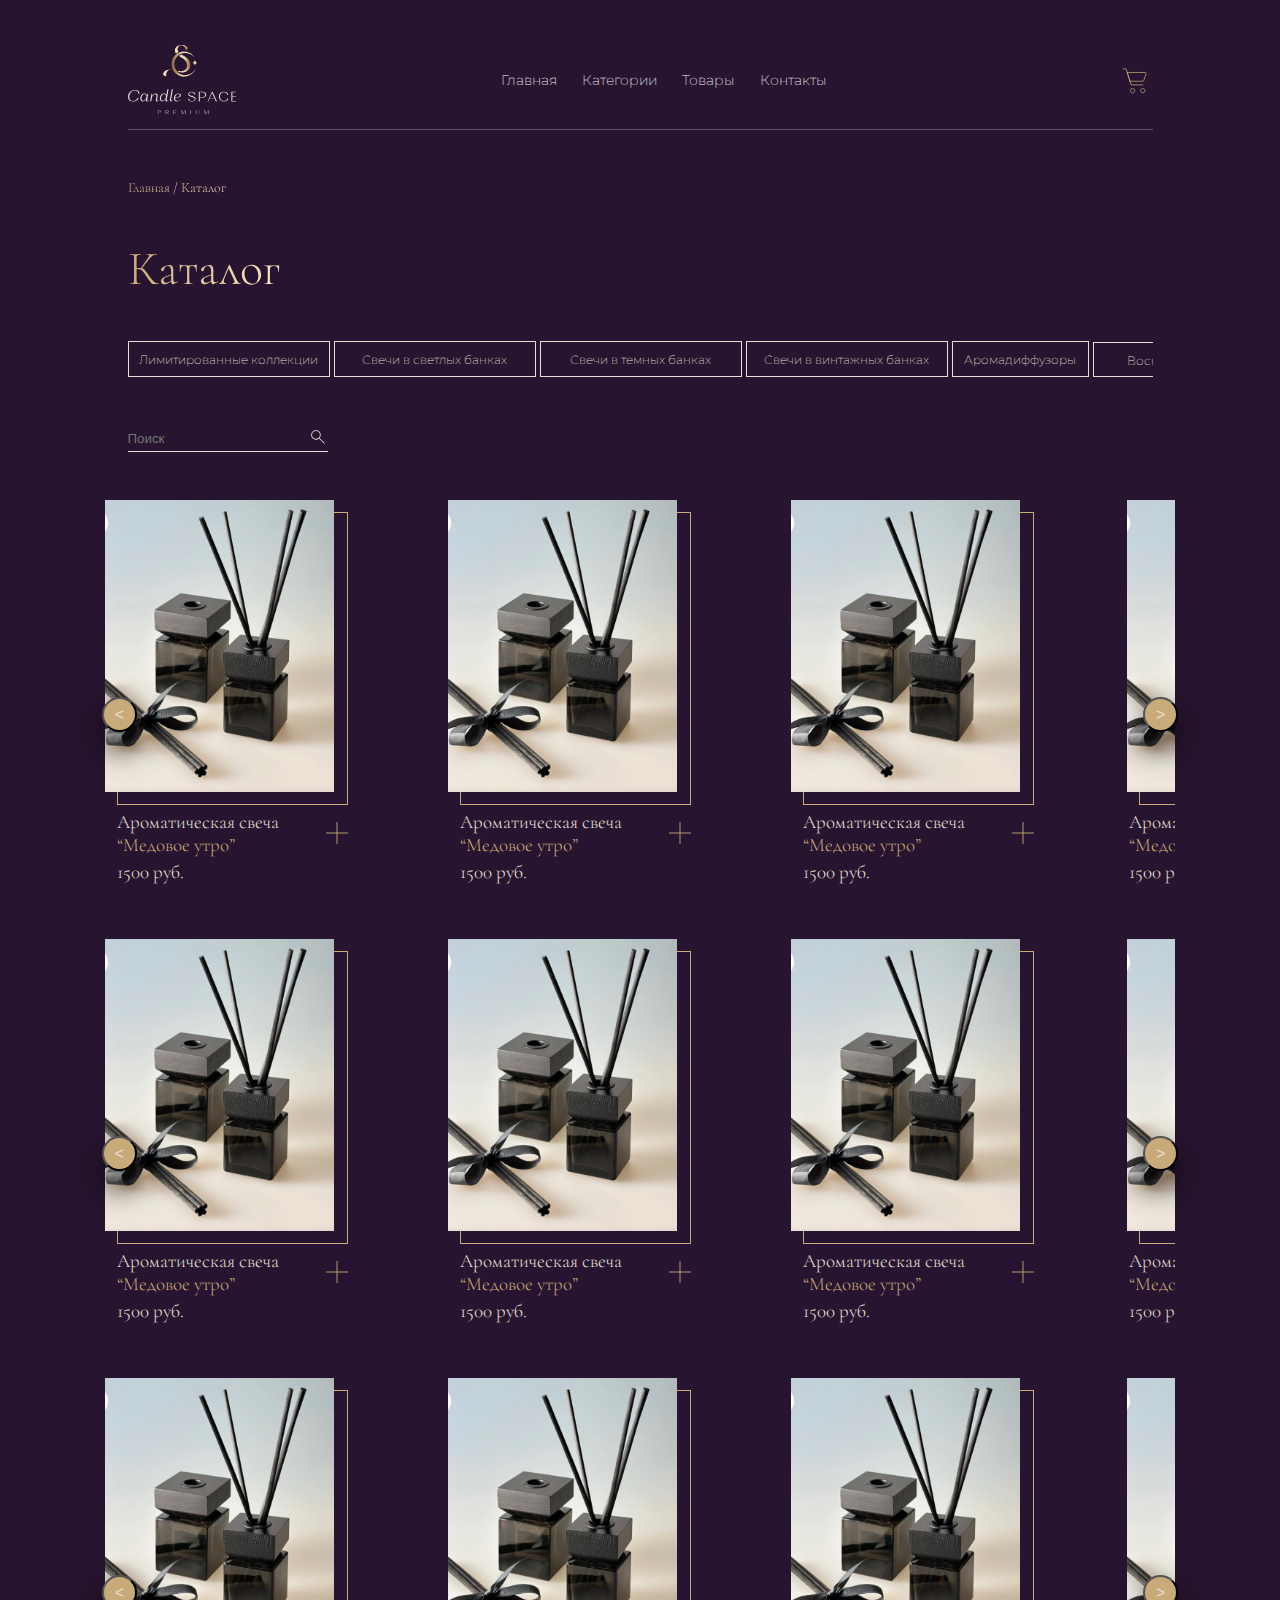
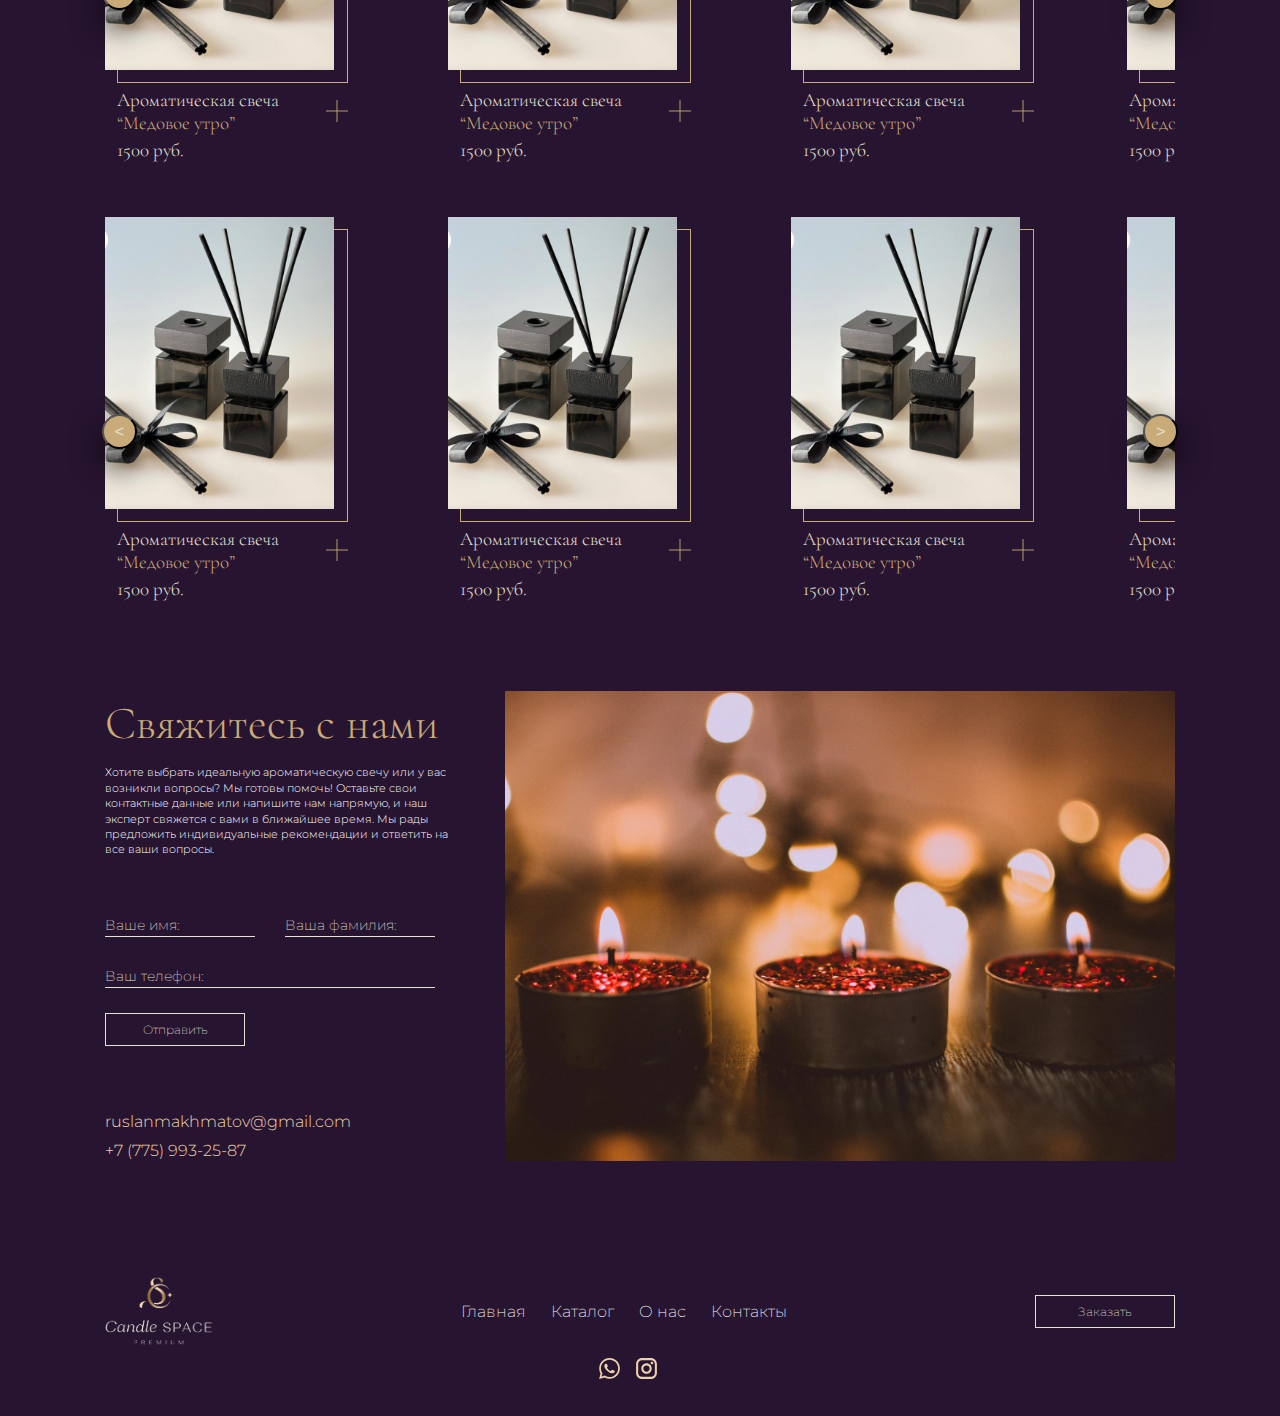
<file: catalog.html>
<!DOCTYPE html>
<html lang="en">
<head>
    <meta charset="UTF-8">
    <meta name="viewport" content="width=device-width, initial-scale=1.0">
    <title>Catalog</title>
    <link rel="stylesheet" href="./scss/styles.css">
</head>
<body>
    <div class="block1 block1_catalog">
        <div class="block1__header">
            <div class="block1__logo"></div>

            <!-- menu -->
            <div class="block1__menu">
                <div class="block1__mini-menu">
                    <a href="index.html">
                        <div class="link_menu">
                            <p>Главная</p>
                        </div>
                    </a>

                    <a href="">
                        <div class="link_menu">
                            <p>Категории</p>
                        </div>
                    </a>

                    <a href="">
                        <div class="link_menu">
                            <p>Товары</p>
                        </div>
                    </a>

                    <a href="">
                        <div class="link_menu">
                            <p>Контакты</p>
                        </div>
                    </a>
                </div>
            </div>

            <div class="block1__car"></div>

            <div class="hamburger-menu">
                <input id="menu__toggle" type="checkbox">
                <label class="menu__btn" for="menu__toggle">
                    <span></span>
                </label>
        
                <ul class="menu__box">
                    <li><a class="menu__item" href="index.html">Главная</a></li>
                    <li><a class="menu__item" href="#">Корзина</a></li>
                    <li><a class="menu__item" href="category.html">Категории</a></li>
                    <li><a class="menu__item" href="catalog.html">Товары</a></li>
                    <li><a class="menu__item" href="contact.html">Контакты</a></li>
                </ul>
            </div>
        </div>

        <div class="block1__line"></div>

        <div class="block1__goldenText">
            <p>Главная / Каталог</p>
        </div>

        <div class="block1__mainText">
            <p>Каталог</p>
        </div>

        <!--  -->

        <div class="block1__mainText-2">
            <p class="text1">Каталог</p>
        </div>

        <div class="block1__goldenText-2">
            <p class="text2">Главная / Каталог</p>
        </div>

        <div class="block2__slider">

            <div class="cards_slider">

                <!-- <button class="prev button_1"><p><</p></button> -->
    
                <div class="cards">
    
                    <div class="card_1">
                        <!-- <div class="block">

                            <div class="block-photo">
                                <div class="border">
                                    <div class="photo1"></div>
                                </div>    

                                <div class="block_plus-text">
                                    <div class="text">
                                        <p class="first-text">Ароматическая свеча</p>

                                        <p class="second-text">“Медовое утро”</p>
                                    </div>

                                    <div class="plus">

                                    </div>
                                </div>

                                <div class="price">
                                    <p>1500 руб.</p>
                                </div>
                            </div>

                            <div class="block-photo">
                                <div class="border">
                                    <div class="photo2"></div>
                                </div>    

                                <div class="block_plus-text">
                                    <div class="text">
                                        <p class="first-text">Ароматическая свеча</p>

                                        <p class="second-text">“Медовое утро”</p>
                                    </div>

                                    <div class="plus">

                                    </div>
                                </div>

                                <div class="price">
                                    <p>1500 руб.</p>
                                </div>
                            </div>


                            <div class="block-photo">
                                <div class="border">
                                    <div class="photo3"></div>
                                </div>    

                                <div class="block_plus-text">
                                    <div class="text">
                                        <p class="first-text">Ароматическая свеча</p>

                                        <p class="second-text">“Медовое утро”</p>
                                    </div>

                                    <div class="plus">

                                    </div>
                                </div>

                                <div class="price">
                                    <p>1500 руб.</p>
                                </div>
                            </div>
                        </div> -->
                        <p>Лимитированные коллекции</p>
                    </div>
    
                    <div class="card_2">
                        <!-- <div class="block">
                            <div class="block-photo">
                                <div class="border">
                                    <div class="photo1"></div>
                                </div>    

                                <div class="block_plus-text">
                                    <div class="text">
                                        <p class="first-text">Ароматическая свеча</p>

                                        <p class="second-text">“Медовое утро”</p>
                                    </div>

                                    <div class="plus">

                                    </div>
                                </div>

                                <div class="price">
                                    <p>1500 руб.</p>
                                </div>
                            </div>

                            <div class="block-photo">
                                <div class="border">
                                    <div class="photo2"></div>
                                </div>    

                                <div class="block_plus-text">
                                    <div class="text">
                                        <p class="first-text">Ароматическая свеча</p>

                                        <p class="second-text">“Медовое утро”</p>
                                    </div>

                                    <div class="plus">

                                    </div>
                                </div>

                                <div class="price">
                                    <p>1500 руб.</p>
                                </div>
                            </div>


                            <div class="block-photo">
                                <div class="border">
                                    <div class="photo3"></div>
                                </div>    

                                <div class="block_plus-text">
                                    <div class="text">
                                        <p class="first-text">Ароматическая свеча</p>

                                        <p class="second-text">“Медовое утро”</p>
                                    </div>

                                    <div class="plus">

                                    </div>
                                </div>

                                <div class="price">
                                    <p>1500 руб.</p>
                                </div>
                            </div>
                        </div> -->
                        <p>Свечи в светлых банках</p>
                    </div>
    
                    <div class="card_3">
                        <!-- <div class="block">
                            <div class="block-photo">
                                <div class="border">
                                    <div class="photo1"></div>
                                </div>    

                                <div class="block_plus-text">
                                    <div class="text">
                                        <p class="first-text">Ароматическая свеча</p>

                                        <p class="second-text">“Медовое утро”</p>
                                    </div>

                                    <div class="plus">

                                    </div>
                                </div>

                                <div class="price">
                                    <p>1500 руб.</p>
                                </div>
                            </div>

                            <div class="block-photo">
                                <div class="border">
                                    <div class="photo2"></div>
                                </div>    

                                <div class="block_plus-text">
                                    <div class="text">
                                        <p class="first-text">Ароматическая свеча</p>

                                        <p class="second-text">“Медовое утро”</p>
                                    </div>

                                    <div class="plus">

                                    </div>
                                </div>

                                <div class="price">
                                    <p>1500 руб.</p>
                                </div>
                            </div>


                            <div class="block-photo">
                                <div class="border">
                                    <div class="photo3"></div>
                                </div>    

                                <div class="block_plus-text">
                                    <div class="text">
                                        <p class="first-text">Ароматическая свеча</p>

                                        <p class="second-text">“Медовое утро”</p>
                                    </div>

                                    <div class="plus">

                                    </div>
                                </div>

                                <div class="price">
                                    <p>1500 руб.</p>
                                </div>
                            </div>
                        </div> -->
                        <p>Свечи в темных банках</p>
                    </div>
                    
                    <div class="card_4">
                        <p>Свечи в винтажных банках</p>
                    </div>

                    <div class="card_5">
                        <p>Аромадиффузоры</p>
                    </div>

                    <div class="card_6">
                        <p>Воск-саше</p>
                    </div>
                </div>

                <!-- <button class="next"><p>></p></button> -->
    
            </div>
    
        </div>

        <div class="block2__slider adaptive-slide">

            <div class="cards_slider">

                <!-- <button class="prev button_1"><p><</p></button> -->
    
                <div class="cards">
    
                    <div class="card_1">
                        
                        <p>Лимитированные коллекции</p>
                    </div>
    
                    <div class="card_2">
                        
                        <p>Свечи в светлых банках</p>
                    </div>

                    <div class="card_5">
                        <p>Аромадиффузоры</p>
                    </div>
                    
                </div>

                <!-- <button class="next"><p>></p></button> -->
    
            </div>

            <div class="cards_slider">

                <!-- <button class="prev button_1"><p><</p></button> -->
    
                <div class="cards">
                    <div class="card_6">
                        <p>Воск-саше</p>
                    </div>

                    <div class="card_4">
                        <p>Свечи в винтажных банках</p>
                    </div>

                    <div class="card_3">
                        
                        <p>Свечи в темных банках</p>
                    </div>


                </div>

                <!-- <button class="next"><p>></p></button> -->
    
            </div>
    
        </div>

        <div class="block1__search">
            <div class="search-form">
                <input class="search-form__txt" type="text" placeholder="Поиск">
                <button class="search-form__btn" ><img src="./images/search-icon.svg" 
                   class="search-form__image" alt=""></button>
            </div>
        </div>
    </div>


    <div class="block2__slider-catalog">

            <div class="cards_slider-catalog">
    
                <button class="prev-catalog button_1"><p><</p></button>
    
                <div class="cards-catalog">
    
                    <div class="card_1">
                        <div class="block">
                            <div class="block-photo block-photo-1">
                                <div class="border">
                                    <div class="photo1"></div>
                                </div>    

                                <div class="block_plus-text">
                                    <div class="text">
                                        <p class="first-text">Ароматическая свеча</p>

                                        <p class="second-text">“Медовое утро”</p>
                                    </div>

                                    <div class="plus">

                                    </div>
                                </div>

                                <div class="price">
                                    <p>1500 руб.</p>
                                </div>
                            </div>

                            <div class="block-photo block-photo-2">
                                <div class="border">
                                    <div class="photo2"></div>
                                </div>    

                                <div class="block_plus-text">
                                    <div class="text">
                                        <p class="first-text">Ароматическая свеча</p>

                                        <p class="second-text">“Медовое утро”</p>
                                    </div>

                                    <div class="plus">

                                    </div>
                                </div>

                                <div class="price">
                                    <p>1500 руб.</p>
                                </div>
                            </div>


                            <div class="block-photo block-photo-3">
                                <div class="border">
                                    <div class="photo3"></div>
                                </div>    

                                <div class="block_plus-text">
                                    <div class="text">
                                        <p class="first-text">Ароматическая свеча</p>

                                        <p class="second-text">“Медовое утро”</p>
                                    </div>

                                    <div class="plus">

                                    </div>
                                </div>

                                <div class="price">
                                    <p>1500 руб.</p>
                                </div>
                            </div>
                        </div>
                    </div>
    
                    <div class="card_2">
                        <div class="block">
                            <div class="block-photo block-photo-1">
                                <div class="border">
                                    <div class="photo1"></div>
                                </div>    

                                <div class="block_plus-text">
                                    <div class="text">
                                        <p class="first-text">Ароматическая свеча</p>

                                        <p class="second-text">“Медовое утро”</p>
                                    </div>

                                    <div class="plus">

                                    </div>
                                </div>

                                <div class="price">
                                    <p>1500 руб.</p>
                                </div>
                            </div>

                            <div class="block-photo block-photo-2">
                                <div class="border">
                                    <div class="photo2"></div>
                                </div>    

                                <div class="block_plus-text">
                                    <div class="text">
                                        <p class="first-text">Ароматическая свеча</p>

                                        <p class="second-text">“Медовое утро”</p>
                                    </div>

                                    <div class="plus">

                                    </div>
                                </div>

                                <div class="price">
                                    <p>1500 руб.</p>
                                </div>
                            </div>


                            <div class="block-photo block-photo-3">
                                <div class="border">
                                    <div class="photo3"></div>
                                </div>    

                                <div class="block_plus-text">
                                    <div class="text">
                                        <p class="first-text">Ароматическая свеча</p>

                                        <p class="second-text">“Медовое утро”</p>
                                    </div>

                                    <div class="plus">

                                    </div>
                                </div>

                                <div class="price">
                                    <p>1500 руб.</p>
                                </div>
                            </div>
                        </div>
                    </div>
    
                    <div class="card_3">
                        <div class="block">
                            <div class="block-photo block-photo-1">
                                <div class="border">
                                    <div class="photo1"></div>
                                </div>    

                                <div class="block_plus-text">
                                    <div class="text">
                                        <p class="first-text">Ароматическая свеча</p>

                                        <p class="second-text">“Медовое утро”</p>
                                    </div>

                                    <div class="plus">

                                    </div>
                                </div>

                                <div class="price">
                                    <p>1500 руб.</p>
                                </div>
                            </div>

                            <div class="block-photo block-photo-2">
                                <div class="border">
                                    <div class="photo2"></div>
                                </div>    

                                <div class="block_plus-text">
                                    <div class="text">
                                        <p class="first-text">Ароматическая свеча</p>

                                        <p class="second-text">“Медовое утро”</p>
                                    </div>

                                    <div class="plus">

                                    </div>
                                </div>

                                <div class="price">
                                    <p>1500 руб.</p>
                                </div>
                            </div>


                            <div class="block-photo block-photo-3">
                                <div class="border">
                                    <div class="photo3"></div>
                                </div>    

                                <div class="block_plus-text">
                                    <div class="text">
                                        <p class="first-text">Ароматическая свеча</p>

                                        <p class="second-text">“Медовое утро”</p>
                                    </div>

                                    <div class="plus">

                                    </div>
                                </div>

                                <div class="price">
                                    <p>1500 руб.</p>
                                </div>
                            </div>
                        </div>
                    </div>
    
                </div>
    
                <button class="next-catalog"><p>></p></button>
    
            </div>
    
    </div>


    <div class="block2__slider-catalog_2">

            <div class="cards_slider-catalog_2">
    
                <button class="prev-catalog_2 button_1"><p><</p></button>
    
                <div class="cards-catalog_2">
    
                    <div class="card_1">
                        <div class="block">
                            <div class="block-photo block-photo-1">
                                <div class="border">
                                    <div class="photo1"></div>
                                </div>    

                                <div class="block_plus-text">
                                    <div class="text">
                                        <p class="first-text">Ароматическая свеча</p>

                                        <p class="second-text">“Медовое утро”</p>
                                    </div>

                                    <div class="plus">

                                    </div>
                                </div>

                                <div class="price">
                                    <p>1500 руб.</p>
                                </div>
                            </div>

                            <div class="block-photo block-photo-2">
                                <div class="border">
                                    <div class="photo2"></div>
                                </div>    

                                <div class="block_plus-text">
                                    <div class="text">
                                        <p class="first-text">Ароматическая свеча</p>

                                        <p class="second-text">“Медовое утро”</p>
                                    </div>

                                    <div class="plus">

                                    </div>
                                </div>

                                <div class="price">
                                    <p>1500 руб.</p>
                                </div>
                            </div>


                            <div class="block-photo block-photo-3">
                                <div class="border">
                                    <div class="photo3"></div>
                                </div>    

                                <div class="block_plus-text">
                                    <div class="text">
                                        <p class="first-text">Ароматическая свеча</p>

                                        <p class="second-text">“Медовое утро”</p>
                                    </div>

                                    <div class="plus">

                                    </div>
                                </div>

                                <div class="price">
                                    <p>1500 руб.</p>
                                </div>
                            </div>
                        </div>
                    </div>
    
                    <div class="card_2">
                        <div class="block">
                            <div class="block-photo block-photo-1">
                                <div class="border">
                                    <div class="photo1"></div>
                                </div>    

                                <div class="block_plus-text">
                                    <div class="text">
                                        <p class="first-text">Ароматическая свеча</p>

                                        <p class="second-text">“Медовое утро”</p>
                                    </div>

                                    <div class="plus">

                                    </div>
                                </div>

                                <div class="price">
                                    <p>1500 руб.</p>
                                </div>
                            </div>

                            <div class="block-photo block-photo-2">
                                <div class="border">
                                    <div class="photo2"></div>
                                </div>    

                                <div class="block_plus-text">
                                    <div class="text">
                                        <p class="first-text">Ароматическая свеча</p>

                                        <p class="second-text">“Медовое утро”</p>
                                    </div>

                                    <div class="plus">

                                    </div>
                                </div>

                                <div class="price">
                                    <p>1500 руб.</p>
                                </div>
                            </div>


                            <div class="block-photo block-photo-3">
                                <div class="border">
                                    <div class="photo3"></div>
                                </div>    

                                <div class="block_plus-text">
                                    <div class="text">
                                        <p class="first-text">Ароматическая свеча</p>

                                        <p class="second-text">“Медовое утро”</p>
                                    </div>

                                    <div class="plus">

                                    </div>
                                </div>

                                <div class="price">
                                    <p>1500 руб.</p>
                                </div>
                            </div>
                        </div>
                    </div>
    
                    <div class="card_3">
                        <div class="block">
                            <div class="block-photo block-photo-1">
                                <div class="border">
                                    <div class="photo1"></div>
                                </div>    

                                <div class="block_plus-text">
                                    <div class="text">
                                        <p class="first-text">Ароматическая свеча</p>

                                        <p class="second-text">“Медовое утро”</p>
                                    </div>

                                    <div class="plus">

                                    </div>
                                </div>

                                <div class="price">
                                    <p>1500 руб.</p>
                                </div>
                            </div>

                            <div class="block-photo block-photo-2">
                                <div class="border">
                                    <div class="photo2"></div>
                                </div>    

                                <div class="block_plus-text">
                                    <div class="text">
                                        <p class="first-text">Ароматическая свеча</p>

                                        <p class="second-text">“Медовое утро”</p>
                                    </div>

                                    <div class="plus">

                                    </div>
                                </div>

                                <div class="price">
                                    <p>1500 руб.</p>
                                </div>
                            </div>


                            <div class="block-photo block-photo-3">
                                <div class="border">
                                    <div class="photo3"></div>
                                </div>    

                                <div class="block_plus-text">
                                    <div class="text">
                                        <p class="first-text">Ароматическая свеча</p>

                                        <p class="second-text">“Медовое утро”</p>
                                    </div>

                                    <div class="plus">

                                    </div>
                                </div>

                                <div class="price">
                                    <p>1500 руб.</p>
                                </div>
                            </div>
                        </div>
                    </div>
    
                </div>
    
                <button class="next-catalog_2"><p>></p></button>
    
            </div>
    
    </div>

    <div class="block2__slider-catalog_3">

        <div class="cards_slider-catalog_3">

            <button class="prev-catalog_3 button_1"><p><</p></button>

            <div class="cards-catalog_3">

                <div class="card_1">
                    <div class="block">
                        <div class="block-photo block-photo-1">
                            <div class="border">
                                <div class="photo1"></div>
                            </div>    

                            <div class="block_plus-text">
                                <div class="text">
                                    <p class="first-text">Ароматическая свеча</p>

                                    <p class="second-text">“Медовое утро”</p>
                                </div>

                                <div class="plus">

                                </div>
                            </div>

                            <div class="price">
                                <p>1500 руб.</p>
                            </div>
                        </div>

                        <div class="block-photo block-photo-2">
                            <div class="border">
                                <div class="photo2"></div>
                            </div>    

                            <div class="block_plus-text">
                                <div class="text">
                                    <p class="first-text">Ароматическая свеча</p>

                                    <p class="second-text">“Медовое утро”</p>
                                </div>

                                <div class="plus">

                                </div>
                            </div>

                            <div class="price">
                                <p>1500 руб.</p>
                            </div>
                        </div>


                        <div class="block-photo block-photo-3">
                            <div class="border">
                                <div class="photo3"></div>
                            </div>    

                            <div class="block_plus-text">
                                <div class="text">
                                    <p class="first-text">Ароматическая свеча</p>

                                    <p class="second-text">“Медовое утро”</p>
                                </div>

                                <div class="plus">

                                </div>
                            </div>

                            <div class="price">
                                <p>1500 руб.</p>
                            </div>
                        </div>
                    </div>
                </div>

                <div class="card_2">
                    <div class="block">
                        <div class="block-photo block-photo-1">
                            <div class="border">
                                <div class="photo1"></div>
                            </div>    

                            <div class="block_plus-text">
                                <div class="text">
                                    <p class="first-text">Ароматическая свеча</p>

                                    <p class="second-text">“Медовое утро”</p>
                                </div>

                                <div class="plus">

                                </div>
                            </div>

                            <div class="price">
                                <p>1500 руб.</p>
                            </div>
                        </div>

                        <div class="block-photo block-photo-2">
                            <div class="border">
                                <div class="photo2"></div>
                            </div>    

                            <div class="block_plus-text">
                                <div class="text">
                                    <p class="first-text">Ароматическая свеча</p>

                                    <p class="second-text">“Медовое утро”</p>
                                </div>

                                <div class="plus">

                                </div>
                            </div>

                            <div class="price">
                                <p>1500 руб.</p>
                            </div>
                        </div>


                        <div class="block-photo block-photo-3">
                            <div class="border">
                                <div class="photo3"></div>
                            </div>    

                            <div class="block_plus-text">
                                <div class="text">
                                    <p class="first-text">Ароматическая свеча</p>

                                    <p class="second-text">“Медовое утро”</p>
                                </div>

                                <div class="plus">

                                </div>
                            </div>

                            <div class="price">
                                <p>1500 руб.</p>
                            </div>
                        </div>
                    </div>
                </div>

                <div class="card_3">
                    <div class="block">
                        <div class="block-photo block-photo-1">
                            <div class="border">
                                <div class="photo1"></div>
                            </div>    

                            <div class="block_plus-text">
                                <div class="text">
                                    <p class="first-text">Ароматическая свеча</p>

                                    <p class="second-text">“Медовое утро”</p>
                                </div>

                                <div class="plus">

                                </div>
                            </div>

                            <div class="price">
                                <p>1500 руб.</p>
                            </div>
                        </div>

                        <div class="block-photo block-photo-2">
                            <div class="border">
                                <div class="photo2"></div>
                            </div>    

                            <div class="block_plus-text">
                                <div class="text">
                                    <p class="first-text">Ароматическая свеча</p>

                                    <p class="second-text">“Медовое утро”</p>
                                </div>

                                <div class="plus">

                                </div>
                            </div>

                            <div class="price">
                                <p>1500 руб.</p>
                            </div>
                        </div>


                        <div class="block-photo block-photo-3">
                            <div class="border">
                                <div class="photo3"></div>
                            </div>    

                            <div class="block_plus-text">
                                <div class="text">
                                    <p class="first-text">Ароматическая свеча</p>

                                    <p class="second-text">“Медовое утро”</p>
                                </div>

                                <div class="plus">

                                </div>
                            </div>

                            <div class="price">
                                <p>1500 руб.</p>
                            </div>
                        </div>
                    </div>
                </div>

            </div>

            <button class="next-catalog_3"><p>></p></button>

        </div>

    </div>

    <div class="block2__slider-catalog_4">

        <div class="cards_slider-catalog_4">

            <button class="prev-catalog_4 button_1"><p><</p></button>

            <div class="cards-catalog_4">

                <div class="card_1">
                    <div class="block">
                        <div class="block-photo block-photo-1">
                            <div class="border">
                                <div class="photo1"></div>
                            </div>    

                            <div class="block_plus-text">
                                <div class="text">
                                    <p class="first-text">Ароматическая свеча</p>

                                    <p class="second-text">“Медовое утро”</p>
                                </div>

                                <div class="plus">

                                </div>
                            </div>

                            <div class="price">
                                <p>1500 руб.</p>
                            </div>
                        </div>

                        <div class="block-photo block-photo-2">
                            <div class="border">
                                <div class="photo2"></div>
                            </div>    

                            <div class="block_plus-text">
                                <div class="text">
                                    <p class="first-text">Ароматическая свеча</p>

                                    <p class="second-text">“Медовое утро”</p>
                                </div>

                                <div class="plus">

                                </div>
                            </div>

                            <div class="price">
                                <p>1500 руб.</p>
                            </div>
                        </div>


                        <div class="block-photo block-photo-3">
                            <div class="border">
                                <div class="photo3"></div>
                            </div>    

                            <div class="block_plus-text">
                                <div class="text">
                                    <p class="first-text">Ароматическая свеча</p>

                                    <p class="second-text">“Медовое утро”</p>
                                </div>

                                <div class="plus">

                                </div>
                            </div>

                            <div class="price">
                                <p>1500 руб.</p>
                            </div>
                        </div>
                    </div>
                </div>

                <div class="card_2">
                    <div class="block">
                        <div class="block-photo block-photo-1">
                            <div class="border">
                                <div class="photo1"></div>
                            </div>    

                            <div class="block_plus-text">
                                <div class="text">
                                    <p class="first-text">Ароматическая свеча</p>

                                    <p class="second-text">“Медовое утро”</p>
                                </div>

                                <div class="plus">

                                </div>
                            </div>

                            <div class="price">
                                <p>1500 руб.</p>
                            </div>
                        </div>

                        <div class="block-photo block-photo-2">
                            <div class="border">
                                <div class="photo2"></div>
                            </div>    

                            <div class="block_plus-text">
                                <div class="text">
                                    <p class="first-text">Ароматическая свеча</p>

                                    <p class="second-text">“Медовое утро”</p>
                                </div>

                                <div class="plus">

                                </div>
                            </div>

                            <div class="price">
                                <p>1500 руб.</p>
                            </div>
                        </div>


                        <div class="block-photo block-photo-3">
                            <div class="border">
                                <div class="photo3"></div>
                            </div>    

                            <div class="block_plus-text">
                                <div class="text">
                                    <p class="first-text">Ароматическая свеча</p>

                                    <p class="second-text">“Медовое утро”</p>
                                </div>

                                <div class="plus">

                                </div>
                            </div>

                            <div class="price">
                                <p>1500 руб.</p>
                            </div>
                        </div>
                    </div>
                </div>

                <div class="card_3">
                    <div class="block">
                        <div class="block-photo block-photo-1">
                            <div class="border">
                                <div class="photo1"></div>
                            </div>    

                            <div class="block_plus-text">
                                <div class="text">
                                    <p class="first-text">Ароматическая свеча</p>

                                    <p class="second-text">“Медовое утро”</p>
                                </div>

                                <div class="plus">

                                </div>
                            </div>

                            <div class="price">
                                <p>1500 руб.</p>
                            </div>
                        </div>

                        <div class="block-photo block-photo-2">
                            <div class="border">
                                <div class="photo2"></div>
                            </div>    

                            <div class="block_plus-text">
                                <div class="text">
                                    <p class="first-text">Ароматическая свеча</p>

                                    <p class="second-text">“Медовое утро”</p>
                                </div>

                                <div class="plus">

                                </div>
                            </div>

                            <div class="price">
                                <p>1500 руб.</p>
                            </div>
                        </div>


                        <div class="block-photo block-photo-3">
                            <div class="border">
                                <div class="photo3"></div>
                            </div>    

                            <div class="block_plus-text">
                                <div class="text">
                                    <p class="first-text">Ароматическая свеча</p>

                                    <p class="second-text">“Медовое утро”</p>
                                </div>

                                <div class="plus">

                                </div>
                            </div>

                            <div class="price">
                                <p>1500 руб.</p>
                            </div>
                        </div>
                    </div>
                </div>

            </div>

            <button class="next-catalog_4"><p>></p></button>

        </div>

    </div>

    <div class="block5 block5-catalog">
        <div class="block5__container">
            <div class="block_textes">
                <h1>Свяжитесь с нами</h1>

                <p>
                    Хотите выбрать идеальную ароматическую свечу или у вас возникли
                     вопросы? Мы готовы помочь! Оставьте свои контактные данные или
                      напишите нам напрямую, и наш эксперт свяжется с вами в
                     ближайшее время. Мы рады предложить индивидуальные
                      рекомендации и ответить на все ваши вопросы.
                </p>

                <form action="" class="form">
                    <div class="form__group-1">
                        <input type="text" class="form__input input__name" placeholder="Ваше имя:">
                        <input type="text" class="form__input" placeholder="Ваша фамилия:">
                        <input type="text" class="form__input input__spare" placeholder="Ваш телефон:">
                    </div>

                    <div class="form__group-2">
                        <input type="text" class="form__input" placeholder="Ваш телефон:">
                    </div>

                    <button class="form__button">Отправить</button>
                </form>

                <p class="form__email">ruslanmakhmatov@gmail.com</p>
                <p class="form__number">+7 (775) 993-25-87</p>
            </div>
            <div class="image"></div>
        </div>
    </div>

    <div class="footer">
        <div class="footer__menu">
            <div class="footer__logo"></div>

            <div class="footer__pages">
                <a href="index.html">
                    <div class="link_menu">
                        <p>Главная</p>
                    </div>
                </a>

                <a href="catalog.html">
                    <div class="link_menu">
                        <p>Каталог</p>
                    </div>
                </a>

                <a href="product.html">
                    <div class="link_menu">
                        <p>О нас</p>
                    </div>
                </a>

                <a href="contact.html" class="last">
                    <div class="link_menu">
                        <p>Контакты</p>
                    </div>
                </a>
            </div>

            <button class="footer__button">Заказать</button>
        </div>

        <div class="icons">
            <a href="">
                <div class="icons__whatsapp"></div>
            </a>

            <div class="icons__space"></div>

            <a href="">
                <div class="icons__inst"></div>
            </a>
        </div>

        <div class="footer__menu-adaptive">
            <a href="index.html">
                <p>Главная</p>
            </a>

            <a href="catalog.html">
                <p>Каталог</p>
            </a>

            <a href="product.html">
                <p>О нас</p>
            </a>

            <a href="contact.html">
                <p>Контакты</p>
            </a>

            <a href="">
                <p>Корпоративные подарки</p>
            </a>
            
            <a href="">
                <p>Опт</p>
            </a>
        </div>
    </div>

    <script>

        let cards = document.querySelector('.cards-catalog');
        let allCards = document.querySelectorAll('.card');
        let buttons = document.querySelectorAll('.cards_slider-catalog button');
        let prevBtn = document.querySelector('.prev-catalog');
        let nextBtn = document.querySelector('.next-catalog');

        cards.addEventListener('wheel', (event) => {
            if (event.deltaY > 0) {
                event.currentTarget.scrollLeft += event.currentTarget.clientWidth;
            } else {
                event.currentTarget.scrollLeft -= event.currentTarget.clientWidth;
            }
        });

        buttons.forEach((button) => {
            button.addEventListener('click', (event) => {
                if (event.currentTarget.classList.contains('next-catalog')){
                    cards.scrollLeft += cards.clientWidth;
                } else {
                    cards.scrollLeft -= cards.clientWidth;
                }
            });
        });

        //---------------------------------------------------------------- 

        let cards_2 = document.querySelector('.cards-catalog_2');
        let allCards_2 = document.querySelectorAll('.card');
        let buttons_2 = document.querySelectorAll('.cards_slider-catalog_2 button');
        let prevBtn_2 = document.querySelector('.prev-catalog_2');
        let nextBtn_2 = document.querySelector('.next-catalog_2');

        cards_2.addEventListener('wheel', (event) => {
            if (event.deltaY > 0) {
                event.currentTarget.scrollLeft += event.currentTarget.clientWidth;
            } else {
                event.currentTarget.scrollLeft -= event.currentTarget.clientWidth;
            }
        });

        buttons_2.forEach((button) => {
            button.addEventListener('click', (event) => {
                if (event.currentTarget.classList.contains('next-catalog_2')){
                    cards_2.scrollLeft += cards_2.clientWidth;
                } else {
                    cards_2.scrollLeft -= cards_2.clientWidth;
                }
            });
        });

        //---------------------------------------------------------------- 

        let cards_3 = document.querySelector('.cards-catalog_3');
        let allCards_3 = document.querySelectorAll('.card');
        let buttons_3 = document.querySelectorAll('.cards_slider-catalog_3 button');
        let prevBtn_3 = document.querySelector('.prev-catalog_3');
        let nextBtn_3 = document.querySelector('.next-catalog_3');

        cards_3.addEventListener('wheel', (event) => {
            if (event.deltaY > 0) {
                event.currentTarget.scrollLeft += event.currentTarget.clientWidth;
            } else {
                event.currentTarget.scrollLeft -= event.currentTarget.clientWidth;
            }
        });

        buttons_3.forEach((button) => {
            button.addEventListener('click', (event) => {
                if (event.currentTarget.classList.contains('next-catalog_3')){
                    cards_3.scrollLeft += cards_3.clientWidth;
                } else {
                    cards_3.scrollLeft -= cards_3.clientWidth;
                }
            });
        });

        //---------------------------------------------------------------- 

        let cards_4 = document.querySelector('.cards-catalog_4');
        let allCards_4 = document.querySelectorAll('.card');
        let buttons_4 = document.querySelectorAll('.cards_slider-catalog_4 button');
        let prevBtn_4 = document.querySelector('.prev-catalog_4');
        let nextBtn_4 = document.querySelector('.next-catalog_4');

        cards_4.addEventListener('wheel', (event) => {
            if (event.deltaY > 0) {
                event.currentTarget.scrollLeft += event.currentTarget.clientWidth;
            } else {
                event.currentTarget.scrollLeft -= event.currentTarget.clientWidth;
            }
        });

        buttons_4.forEach((button) => {
            button.addEventListener('click', (event) => {
                if (event.currentTarget.classList.contains('next-catalog_4')){
                    cards_4.scrollLeft += cards_4.clientWidth;
                } else {
                    cards_4.scrollLeft -= cards_4.clientWidth;
                }
            });
        });

        //---------------------------------------------------------------- 

        let sliderAdaptive = document.querySelector('.adaptive-slide');
        let form = document.querySelector('.form__group-1');
        let buttonBurger = document.querySelector('.menu__btn');
        let number = 0;

        let slider = document.querySelector('.block2__slider-catalog');
        let slider2 = document.querySelector('.block2__slider-catalog_2')
        let slider3 = document.querySelector('.block2__slider-catalog_3');
        let slider4 = document.querySelector('.block2__slider-catalog_4');

        let text1 = document.querySelector('.text1');
        let text2 = document.querySelector('.text2');

        let search = document.querySelector('.block1__search');

        buttonBurger.addEventListener('click', ()=> {
            sliderAdaptive.classList.add('blockNoneElement');
            slider.classList.add('blockNoneElement');
            slider2.classList.add('blockNoneElement');
            slider3.classList.add('blockNoneElement');
            slider4.classList.add('blockNoneElement');
            text1.classList.add('blockNoneElement');
            text2.classList.add('blockNoneElement');
            search.classList.add('blockNoneElement');

            form.classList.add('blockNoneElement');
            number += 1;

            if((number % 2) == 0) {
            sliderAdaptive.classList.remove('blockNoneElement');
            slider.classList.remove('blockNoneElement');
            slider2.classList.remove('blockNoneElement');
            slider3.classList.remove('blockNoneElement');
            slider4.classList.remove('blockNoneElement');
            text1.classList.remove('blockNoneElement');
            text2.classList.remove('blockNoneElement');
            form.classList.remove('blockNoneElement');
            search.classList.remove('blockNoneElement');
        } else {
            number += 0;
        }
        })

    </script>
</body>
</html>
</file>
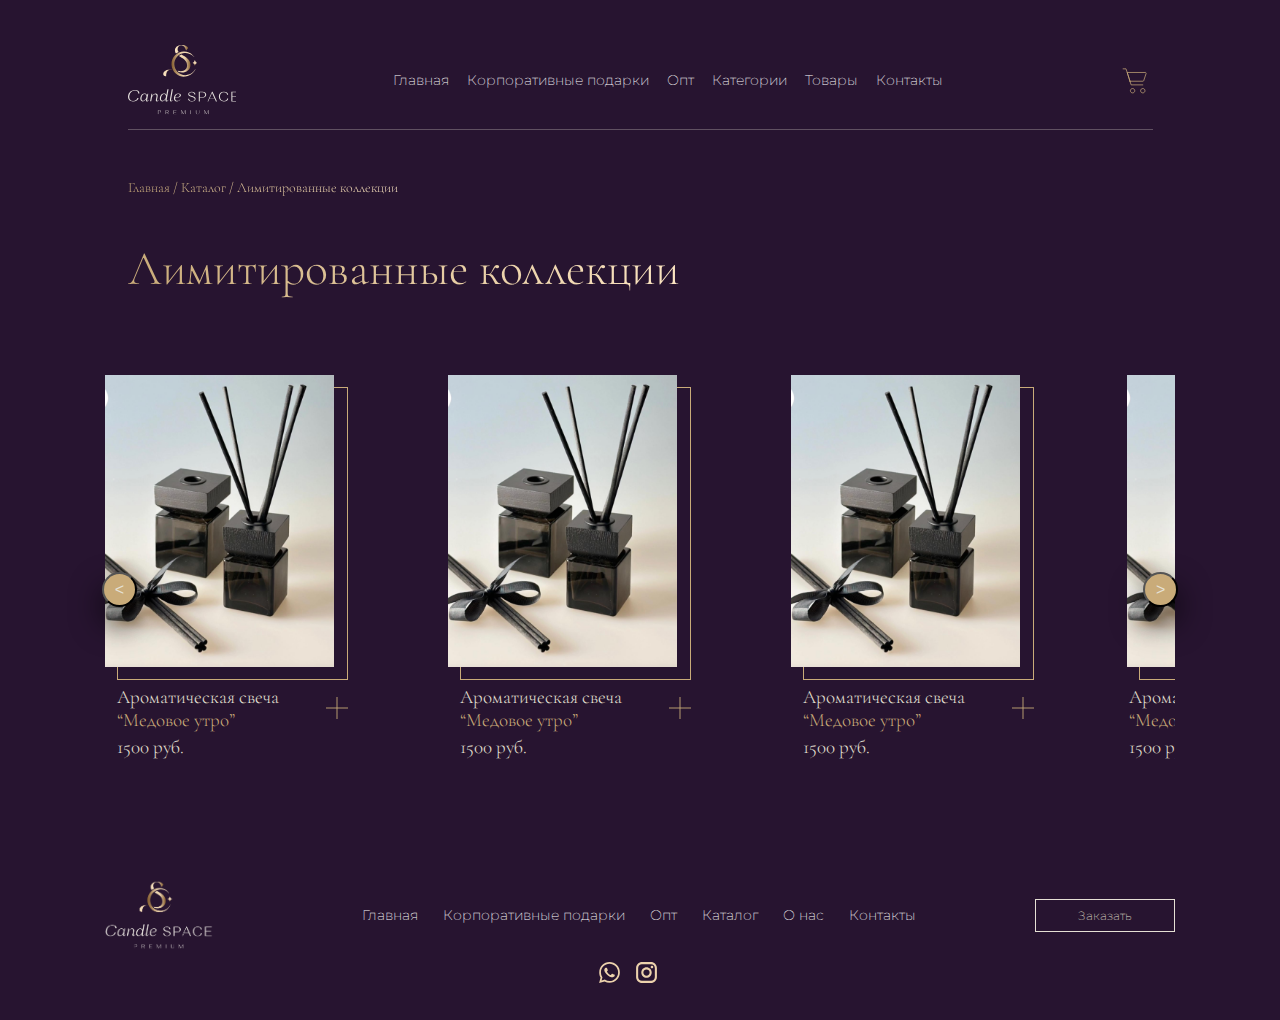
<file: category.html>
<!DOCTYPE html>
<html lang="en">
<head>
    <meta charset="UTF-8">
    <meta name="viewport" content="width=device-width, initial-scale=1.0">
    <title>Category</title>
    <link rel="stylesheet" href="./scss/styles.css">
</head>
<body>
    <div class="block1-category">
        <div class="block1__header">
            <div class="block1__logo"></div>

            <!-- menu -->
            <div class="block1__menu">
                <div class="block1__mini-menu">
                    <a href="index.html">
                        <div class="link_menu">
                            <p>Главная</p>
                        </div>
                    </a>

                    <a href="">
                        <div class="link_menu">
                            <p>Корпоративные подарки</p>
                        </div>
                    </a>

                    <a href="">
                        <div class="link_menu">
                            <p>Опт</p>
                        </div>
                    </a>                                        

                    <a href="category.html">
                        <div class="link_menu">
                            <p>Категории</p>
                        </div>
                    </a>

                    <a href="catalog.html">
                        <div class="link_menu">
                            <p>Товары</p>
                        </div>
                    </a>

                    <a href="contact.html">
                        <div class="link_menu">
                            <p>Контакты</p>
                        </div>
                    </a>
                </div>
            </div>

            <div class="block1__car"></div>

            <div class="hamburger-menu">
                <input id="menu__toggle" type="checkbox">
                <label class="menu__btn" for="menu__toggle">
                    <span></span>
                </label>
        
                <ul class="menu__box">
                    <li><a class="menu__item" href="index.html">Главная</a></li>
                    <li><a class="menu__item" href="#">Корзина</a></li>
                    <li><a class="menu__item" href="#">Корпоративные подарки</a></li>
                    <li><a class="menu__item" href="#">Опт</a></li>
                    <li><a class="menu__item" href="category.html">Категории</a></li>
                    <li><a class="menu__item" href="catalog.html">Товары</a></li>
                    <li><a class="menu__item" href="contact.html">Контакты</a></li>
                </ul>
            </div>
        </div>

        <div class="block1__line"></div>

        <div class="block1__goldenText">
            <p>Главная / Каталог / Лимитированные коллекции</p>
        </div>

        <div class="block1__mainText">
            <p>Лимитированные коллекции</p>
        </div>

        <!-- ________ -->

        <div class="block1__mainText-2">
            <p class="text1">Лимитированные коллекции</p>
        </div>

        <div class="block1__goldenText-2">
            <p class="text2">Главная / Каталог / Лимитированные коллекции</p>
        </div>
    </div>

    <div class="block2 block2-category">
        <div class="block2__slider">

            <div class="cards_slider">
    
                <button class="prev button_1"><p><</p></button>
    
                <div class="cards">
    
                    <div class="card_1">
                        <div class="block">
                            <div class="block-photo block-photo-1">
                                <div class="border">
                                    <div class="photo1"></div>
                                </div>    

                                <div class="block_plus-text">
                                    <div class="text">
                                        <p class="first-text">Ароматическая свеча</p>

                                        <p class="second-text">“Медовое утро”</p>
                                    </div>

                                    <div class="plus">

                                    </div>
                                </div>

                                <div class="price">
                                    <p>1500 руб.</p>
                                </div>
                            </div>

                            <div class="block-photo block-photo-2">
                                <div class="border">
                                    <div class="photo2"></div>
                                </div>    

                                <div class="block_plus-text">
                                    <div class="text">
                                        <p class="first-text">Ароматическая свеча</p>

                                        <p class="second-text">“Медовое утро”</p>
                                    </div>

                                    <div class="plus">

                                    </div>
                                </div>

                                <div class="price">
                                    <p>1500 руб.</p>
                                </div>
                            </div>


                            <div class="block-photo block-photo-3">
                                <div class="border">
                                    <div class="photo3"></div>
                                </div>    

                                <div class="block_plus-text">
                                    <div class="text">
                                        <p class="first-text">Ароматическая свеча</p>

                                        <p class="second-text">“Медовое утро”</p>
                                    </div>

                                    <div class="plus">

                                    </div>
                                </div>

                                <div class="price">
                                    <p>1500 руб.</p>
                                </div>
                            </div>
                        </div>
                    </div>
    
                    <div class="card_2">
                        <div class="block">
                            <div class="block-photo block-photo-1">
                                <div class="border">
                                    <div class="photo1"></div>
                                </div>    

                                <div class="block_plus-text">
                                    <div class="text">
                                        <p class="first-text">Ароматическая свеча</p>

                                        <p class="second-text">“Медовое утро”</p>
                                    </div>

                                    <div class="plus">

                                    </div>
                                </div>

                                <div class="price">
                                    <p>1500 руб.</p>
                                </div>
                            </div>

                            <div class="block-photo block-photo-2">
                                <div class="border">
                                    <div class="photo2"></div>
                                </div>    

                                <div class="block_plus-text">
                                    <div class="text">
                                        <p class="first-text">Ароматическая свеча</p>

                                        <p class="second-text">“Медовое утро”</p>
                                    </div>

                                    <div class="plus">

                                    </div>
                                </div>

                                <div class="price">
                                    <p>1500 руб.</p>
                                </div>
                            </div>


                            <div class="block-photo block-photo-3">
                                <div class="border">
                                    <div class="photo3"></div>
                                </div>    

                                <div class="block_plus-text">
                                    <div class="text">
                                        <p class="first-text">Ароматическая свеча</p>

                                        <p class="second-text">“Медовое утро”</p>
                                    </div>

                                    <div class="plus">

                                    </div>
                                </div>

                                <div class="price">
                                    <p>1500 руб.</p>
                                </div>
                            </div>
                        </div>
                    </div>
    
                    <div class="card_3">
                        <div class="block">
                            <div class="block-photo block-photo-1">
                                <div class="border">
                                    <div class="photo1"></div>
                                </div>    

                                <div class="block_plus-text">
                                    <div class="text">
                                        <p class="first-text">Ароматическая свеча</p>

                                        <p class="second-text">“Медовое утро”</p>
                                    </div>

                                    <div class="plus">

                                    </div>
                                </div>

                                <div class="price">
                                    <p>1500 руб.</p>
                                </div>
                            </div>

                            <div class="block-photo block-photo-2">
                                <div class="border">
                                    <div class="photo2"></div>
                                </div>    

                                <div class="block_plus-text">
                                    <div class="text">
                                        <p class="first-text">Ароматическая свеча</p>

                                        <p class="second-text">“Медовое утро”</p>
                                    </div>

                                    <div class="plus">

                                    </div>
                                </div>

                                <div class="price">
                                    <p>1500 руб.</p>
                                </div>
                            </div>


                            <div class="block-photo block-photo-3">
                                <div class="border">
                                    <div class="photo3"></div>
                                </div>    

                                <div class="block_plus-text">
                                    <div class="text">
                                        <p class="first-text">Ароматическая свеча</p>

                                        <p class="second-text">“Медовое утро”</p>
                                    </div>

                                    <div class="plus">

                                    </div>
                                </div>

                                <div class="price">
                                    <p>1500 руб.</p>
                                </div>
                            </div>
                        </div>
                    </div>
    
                </div>
    
                <button class="next"><p>></p></button>
    
            </div>
    
        </div>

        <div class="block2__slider-2">

            <div class="cards_slider-2">
    
                <button class="prev-2 button_1"><p><</p></button>
    
                <div class="cards-2">
    
                    <div class="card_1">
                        <div class="block">
                            <div class="block-photo block-photo-1">
                                <div class="border">
                                    <div class="photo1"></div>
                                </div>    

                                <div class="block_plus-text">
                                    <div class="text">
                                        <p class="first-text">Ароматическая свеча</p>

                                        <p class="second-text">“Медовое утро”</p>
                                    </div>

                                    <div class="plus">

                                    </div>
                                </div>

                                <div class="price">
                                    <p>1500 руб.</p>
                                </div>
                            </div>

                            <div class="block-photo block-photo-2">
                                <div class="border">
                                    <div class="photo2"></div>
                                </div>    

                                <div class="block_plus-text">
                                    <div class="text">
                                        <p class="first-text">Ароматическая свеча</p>

                                        <p class="second-text">“Медовое утро”</p>
                                    </div>

                                    <div class="plus">

                                    </div>
                                </div>

                                <div class="price">
                                    <p>1500 руб.</p>
                                </div>
                            </div>


                            <div class="block-photo block-photo-3">
                                <div class="border">
                                    <div class="photo3"></div>
                                </div>    

                                <div class="block_plus-text">
                                    <div class="text">
                                        <p class="first-text">Ароматическая свеча</p>

                                        <p class="second-text">“Медовое утро”</p>
                                    </div>

                                    <div class="plus">

                                    </div>
                                </div>

                                <div class="price">
                                    <p>1500 руб.</p>
                                </div>
                            </div>
                        </div>
                    </div>
    
                    <div class="card_2">
                        <div class="block">
                            <div class="block-photo block-photo-1">
                                <div class="border">
                                    <div class="photo1"></div>
                                </div>    

                                <div class="block_plus-text">
                                    <div class="text">
                                        <p class="first-text">Ароматическая свеча</p>

                                        <p class="second-text">“Медовое утро”</p>
                                    </div>

                                    <div class="plus">

                                    </div>
                                </div>

                                <div class="price">
                                    <p>1500 руб.</p>
                                </div>
                            </div>

                            <div class="block-photo block-photo-2">
                                <div class="border">
                                    <div class="photo2"></div>
                                </div>    

                                <div class="block_plus-text">
                                    <div class="text">
                                        <p class="first-text">Ароматическая свеча</p>

                                        <p class="second-text">“Медовое утро”</p>
                                    </div>

                                    <div class="plus">

                                    </div>
                                </div>

                                <div class="price">
                                    <p>1500 руб.</p>
                                </div>
                            </div>


                            <div class="block-photo block-photo-3">
                                <div class="border">
                                    <div class="photo3"></div>
                                </div>    

                                <div class="block_plus-text">
                                    <div class="text">
                                        <p class="first-text">Ароматическая свеча</p>

                                        <p class="second-text">“Медовое утро”</p>
                                    </div>

                                    <div class="plus">

                                    </div>
                                </div>

                                <div class="price">
                                    <p>1500 руб.</p>
                                </div>
                            </div>
                        </div>
                    </div>
    
                    <div class="card_3">
                        <div class="block">
                            <div class="block-photo block-photo-1">
                                <div class="border">
                                    <div class="photo1"></div>
                                </div>    

                                <div class="block_plus-text">
                                    <div class="text">
                                        <p class="first-text">Ароматическая свеча</p>

                                        <p class="second-text">“Медовое утро”</p>
                                    </div>

                                    <div class="plus">

                                    </div>
                                </div>

                                <div class="price">
                                    <p>1500 руб.</p>
                                </div>
                            </div>

                            <div class="block-photo block-photo-2">
                                <div class="border">
                                    <div class="photo2"></div>
                                </div>    

                                <div class="block_plus-text">
                                    <div class="text">
                                        <p class="first-text">Ароматическая свеча</p>

                                        <p class="second-text">“Медовое утро”</p>
                                    </div>

                                    <div class="plus">

                                    </div>
                                </div>

                                <div class="price">
                                    <p>1500 руб.</p>
                                </div>
                            </div>


                            <div class="block-photo block-photo-3">
                                <div class="border">
                                    <div class="photo3"></div>
                                </div>    

                                <div class="block_plus-text">
                                    <div class="text">
                                        <p class="first-text">Ароматическая свеча</p>

                                        <p class="second-text">“Медовое утро”</p>
                                    </div>

                                    <div class="plus">

                                    </div>
                                </div>

                                <div class="price">
                                    <p>1500 руб.</p>
                                </div>
                            </div>
                        </div>
                    </div>
    
                </div>
    
                <button class="next-2"><p>></p></button>
    
            </div>
    
        </div>

        <div class="block2__slider-3">

            <div class="cards_slider-3">
    
                <button class="prev-3 button_1"><p><</p></button>
    
                <div class="cards-3">
    
                    <div class="card_1">
                        <div class="block">
                            <div class="block-photo block-photo-1">
                                <div class="border">
                                    <div class="photo1"></div>
                                </div>    

                                <div class="block_plus-text">
                                    <div class="text">
                                        <p class="first-text">Ароматическая свеча</p>

                                        <p class="second-text">“Медовое утро”</p>
                                    </div>

                                    <div class="plus">

                                    </div>
                                </div>

                                <div class="price">
                                    <p>1500 руб.</p>
                                </div>
                            </div>

                            <div class="block-photo block-photo-2">
                                <div class="border">
                                    <div class="photo2"></div>
                                </div>    

                                <div class="block_plus-text">
                                    <div class="text">
                                        <p class="first-text">Ароматическая свеча</p>

                                        <p class="second-text">“Медовое утро”</p>
                                    </div>

                                    <div class="plus">

                                    </div>
                                </div>

                                <div class="price">
                                    <p>1500 руб.</p>
                                </div>
                            </div>


                            <div class="block-photo block-photo-3">
                                <div class="border">
                                    <div class="photo3"></div>
                                </div>    

                                <div class="block_plus-text">
                                    <div class="text">
                                        <p class="first-text">Ароматическая свеча</p>

                                        <p class="second-text">“Медовое утро”</p>
                                    </div>

                                    <div class="plus">

                                    </div>
                                </div>

                                <div class="price">
                                    <p>1500 руб.</p>
                                </div>
                            </div>
                        </div>
                    </div>
    
                    <div class="card_2">
                        <div class="block">
                            <div class="block-photo block-photo-1">
                                <div class="border">
                                    <div class="photo1"></div>
                                </div>    

                                <div class="block_plus-text">
                                    <div class="text">
                                        <p class="first-text">Ароматическая свеча</p>

                                        <p class="second-text">“Медовое утро”</p>
                                    </div>

                                    <div class="plus">

                                    </div>
                                </div>

                                <div class="price">
                                    <p>1500 руб.</p>
                                </div>
                            </div>

                            <div class="block-photo block-photo-2">
                                <div class="border">
                                    <div class="photo2"></div>
                                </div>    

                                <div class="block_plus-text">
                                    <div class="text">
                                        <p class="first-text">Ароматическая свеча</p>

                                        <p class="second-text">“Медовое утро”</p>
                                    </div>

                                    <div class="plus">

                                    </div>
                                </div>

                                <div class="price">
                                    <p>1500 руб.</p>
                                </div>
                            </div>


                            <div class="block-photo block-photo-3">
                                <div class="border">
                                    <div class="photo3"></div>
                                </div>    

                                <div class="block_plus-text">
                                    <div class="text">
                                        <p class="first-text">Ароматическая свеча</p>

                                        <p class="second-text">“Медовое утро”</p>
                                    </div>

                                    <div class="plus">

                                    </div>
                                </div>

                                <div class="price">
                                    <p>1500 руб.</p>
                                </div>
                            </div>
                        </div>
                    </div>
    
                    <div class="card_3">
                        <div class="block">
                            <div class="block-photo block-photo-1">
                                <div class="border">
                                    <div class="photo1"></div>
                                </div>    

                                <div class="block_plus-text">
                                    <div class="text">
                                        <p class="first-text">Ароматическая свеча</p>

                                        <p class="second-text">“Медовое утро”</p>
                                    </div>

                                    <div class="plus">

                                    </div>
                                </div>

                                <div class="price">
                                    <p>1500 руб.</p>
                                </div>
                            </div>

                            <div class="block-photo block-photo-2">
                                <div class="border">
                                    <div class="photo2"></div>
                                </div>    

                                <div class="block_plus-text">
                                    <div class="text">
                                        <p class="first-text">Ароматическая свеча</p>

                                        <p class="second-text">“Медовое утро”</p>
                                    </div>

                                    <div class="plus">

                                    </div>
                                </div>

                                <div class="price">
                                    <p>1500 руб.</p>
                                </div>
                            </div>


                            <div class="block-photo block-photo-3">
                                <div class="border">
                                    <div class="photo3"></div>
                                </div>    

                                <div class="block_plus-text">
                                    <div class="text">
                                        <p class="first-text">Ароматическая свеча</p>

                                        <p class="second-text">“Медовое утро”</p>
                                    </div>

                                    <div class="plus">

                                    </div>
                                </div>

                                <div class="price">
                                    <p>1500 руб.</p>
                                </div>
                            </div>
                        </div>
                    </div>
    
                </div>
    
                <button class="next-3"><p>></p></button>
    
            </div>
    
        </div>
    </div>

    <div class="footer footer-category">
        <div class="footer__menu">
            <div class="footer__logo"></div>

            <div class="footer__pages">
                <a href="index.html">
                    <div class="link_menu">
                        <p>Главная</p>
                    </div>
                </a>

                <a href="">
                    <div class="link_menu link-menu-podarki">
                        <p>Корпоративные подарки</p>
                    </div>
                </a>

                <a href="">
                    <div class="link_menu">
                        <p>Опт</p>
                    </div>
                </a>

                <a href="catalog.html">
                    <div class="link_menu">
                        <p>Каталог</p>
                    </div>
                </a>

                <a href="product.html">
                    <div class="link_menu">
                        <p>О нас</p>
                    </div>
                </a>

                <a href="contact.html" class="last">
                    <div class="link_menu">
                        <p>Контакты</p>
                    </div>
                </a>
            </div>

            <button class="footer__button">Заказать</button>
        </div>

        <div class="icons">
            <a href="">
                <div class="icons__whatsapp"></div>
            </a>

            <div class="icons__space"></div>

            <a href="">
                <div class="icons__inst"></div>
            </a>
        </div>

        <div class="footer__menu-adaptive">
            <a href="index.html">
                <p>Главная</p>
            </a>

            <a href="catalog.html">
                <p>Каталог</p>
            </a>

            <a href="product.html">
                <p>О нас</p>
            </a>

            <a href="contact.html">
                <p>Контакты</p>
            </a>

            <a href="">
                <p>Корпоративные подарки</p>
            </a>
            
            <a href="">
                <p>Опт</p>
            </a>
        </div>
    </div>

    <script>

        let cards = document.querySelector('.cards');
        let allCards = document.querySelectorAll('.card');
        let buttons = document.querySelectorAll('.cards_slider button');
        let prevBtn = document.querySelector('.prev');
        let nextBtn = document.querySelector('.next');

        cards.addEventListener('wheel', (event) => {
            if (event.deltaY > 0) {
                event.currentTarget.scrollLeft += event.currentTarget.clientWidth;
            } else {
                event.currentTarget.scrollLeft -= event.currentTarget.clientWidth;
            }
        });

        buttons.forEach((button) => {
            button.addEventListener('click', (event) => {
                if (event.currentTarget.classList.contains('next')){
                    cards.scrollLeft += cards.clientWidth;
                } else {
                    cards.scrollLeft -= cards.clientWidth;
                }
            });
        });

        // --------------------------------

        let cards_2 = document.querySelector('.cards-2');
        let allCards_2 = document.querySelectorAll('.card');
        let buttons_2 = document.querySelectorAll('.cards_slider-2 button');
        let prevBtn_2 = document.querySelector('.prev-2');
        let nextBtn_2 = document.querySelector('.next-2');

        cards_2.addEventListener('wheel', (event) => {
            if (event.deltaY > 0) {
                event.currentTarget.scrollLeft += event.currentTarget.clientWidth;
            } else {
                event.currentTarget.scrollLeft -= event.currentTarget.clientWidth;
            }
        });

        buttons_2.forEach((button) => {
            button.addEventListener('click', (event) => {
                if (event.currentTarget.classList.contains('next-2')){
                    cards_2.scrollLeft += cards_2.clientWidth;
                } else {
                    cards_2.scrollLeft -= cards_2.clientWidth;
                }
            });
        });

        // ------------------------------------------

        let cards_3 = document.querySelector('.cards-3');
        let allCards_3 = document.querySelectorAll('.card');
        let buttons_3 = document.querySelectorAll('.cards_slider-3 button');
        let prevBtn_3 = document.querySelector('.prev-3');
        let nextBtn_3 = document.querySelector('.next-3');

        cards_3.addEventListener('wheel', (event) => {
            if (event.deltaY > 0) {
                event.currentTarget.scrollLeft += event.currentTarget.clientWidth;
            } else {
                event.currentTarget.scrollLeft -= event.currentTarget.clientWidth;
            }
        });

        buttons_3.forEach((button) => {
            button.addEventListener('click', (event) => {
                if (event.currentTarget.classList.contains('next-3')){
                    cards_3.scrollLeft += cards_3.clientWidth;
                } else {
                    cards_3.scrollLeft -= cards_3.clientWidth;
                }
            });
        });

        //--------

        let slider = document.querySelector('.block2__slider');
        let slider2 = document.querySelector('.block2__slider-2');
        let slider3 = document.querySelector('.block2__slider-3');
        let text1 = document.querySelector('.text1');
        let text2 = document.querySelector('.text2');
        let buttonBurger = document.querySelector('.menu__btn');
        let number = 0;

        buttonBurger.addEventListener('click', ()=> {
            slider.classList.add('blockNoneElement');
            slider2.classList.add('blockNoneElement');
            slider3.classList.add('blockNoneElement');
            number += 1;
            text1.classList.add('blockNoneElement');
            text2.classList.add('blockNoneElement');

            if((number % 2) == 0) {
            slider.classList.remove('blockNoneElement');
            slider2.classList.remove('blockNoneElement');
            slider3.classList.remove('blockNoneElement');
            text1.classList.remove('blockNoneElement');
            text2.classList.remove('blockNoneElement');
        } else {
            number += 0;
        }
        })

    </script>
</body>
</html>
</file>
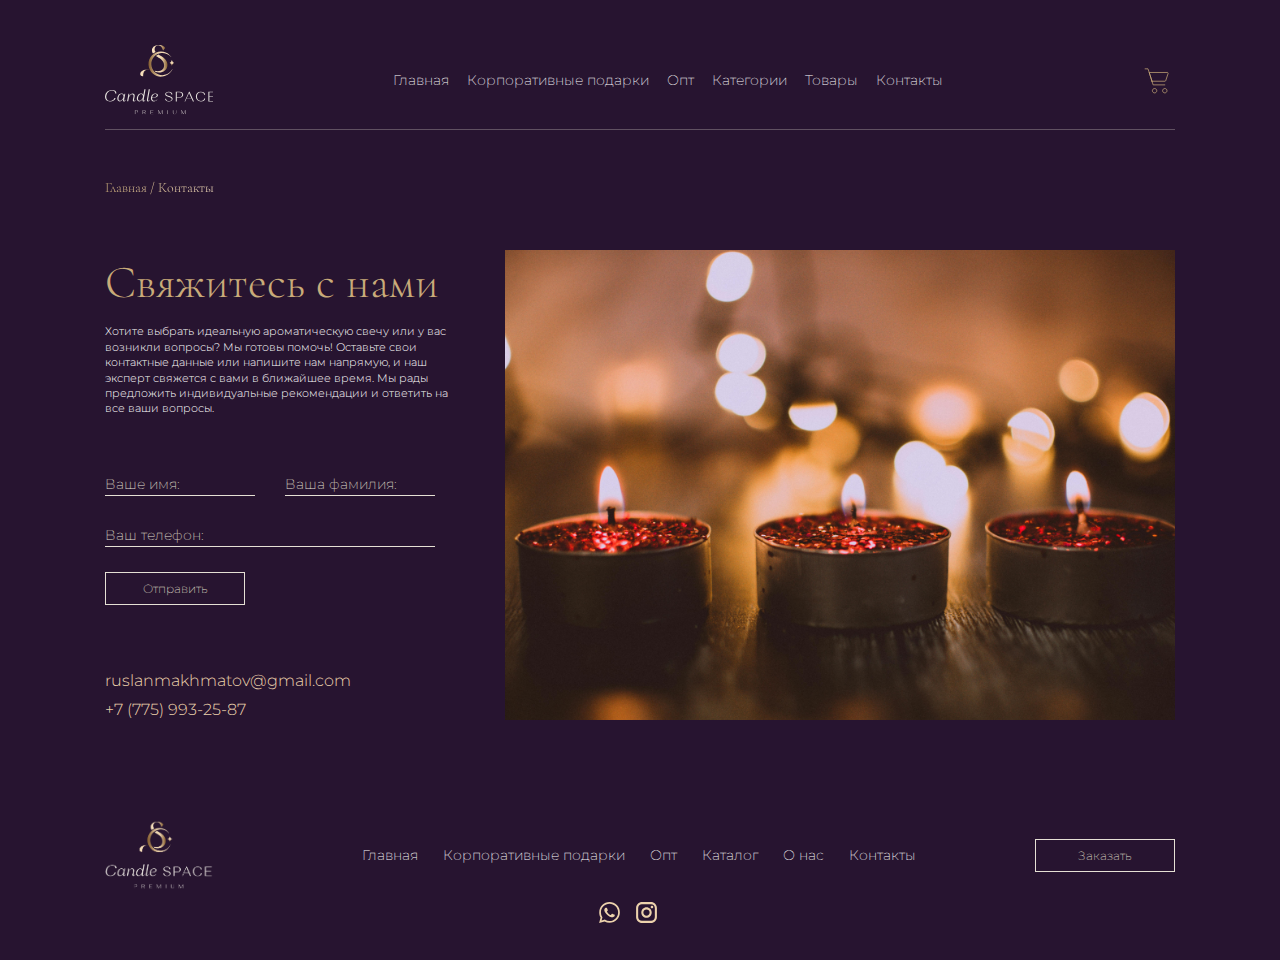
<file: contact.html>
<!DOCTYPE html>
<html lang="en">
<head>
    <meta charset="UTF-8">
    <meta name="viewport" content="width=device-width, initial-scale=1.0">
    <title>contact</title>
    <link rel="stylesheet" href="./scss/styles.css">
</head>
<body>
    <div class="block1-category block1-product block1-contact">
        <div class="block1__header">
            <div class="block1__logo"></div>

            <!-- menu -->
            <div class="block1__menu">
                <div class="block1__mini-menu">
                    <a href="index.html">
                        <div class="link_menu">
                            <p>Главная</p>
                        </div>
                    </a>

                    <a href="">
                        <div class="link_menu">
                            <p>Корпоративные подарки</p>
                        </div>
                    </a>

                    <a href="">
                        <div class="link_menu">
                            <p>Опт</p>
                        </div>
                    </a>                                        

                    <a href="category.html">
                        <div class="link_menu">
                            <p>Категории</p>
                        </div>
                    </a>

                    <a href="catalog.html">
                        <div class="link_menu">
                            <p>Товары</p>
                        </div>
                    </a>

                    <a href="contact.html">
                        <div class="link_menu">
                            <p>Контакты</p>
                        </div>
                    </a>
                </div>
            </div>

            <div class="block1__car"></div>

            <div class="hamburger-menu">
                <input id="menu__toggle" type="checkbox">
                <label class="menu__btn" for="menu__toggle">
                    <span></span>
                </label>
        
                <ul class="menu__box">
                    <li><a class="menu__item" href="index.html">Главная</a></li>
                    <li><a class="menu__item" href="#">Корзина</a></li>
                    <li><a class="menu__item" href="#">Корпоративные подарки</a></li>
                    <li><a class="menu__item" href="#">Опт</a></li>
                    <li><a class="menu__item" href="category.html">Категории</a></li>
                    <li><a class="menu__item" href="catalog.html">Товары</a></li>
                    <li><a class="menu__item" href="contact.html">Контакты</a></li>
                </ul>
            </div>
        </div>

        <div class="block1__line"></div>

        <div class="block1__goldenText block1__goldenText-product  block1__goldenText-contact">
            <p>Главная / Контакты</p>
        </div>

        <div class="block1__mainText block1__mainText-product">
            <p>Лимитированные коллекции</p>
        </div>

        <!-- ________ -->

        <div class="block1__mainText-2 block1__mainText-2-product">
            <p>Лимитированные коллекции</p>
        </div>

        <div class="block1__goldenText-2 block1__goldenText-2-product">
            <p>Главная / Каталог / Ароматическая свеча “Медовое утро”</p>
        </div>
    </div>

    <div class="block5 block5-contact">
        <div class="block5__container">
            <div class="block_textes">
                <h1>Свяжитесь с нами</h1>

                <p>
                    Хотите выбрать идеальную ароматическую свечу или у вас возникли
                     вопросы? Мы готовы помочь! Оставьте свои контактные данные или
                      напишите нам напрямую, и наш эксперт свяжется с вами в
                     ближайшее время. Мы рады предложить индивидуальные
                      рекомендации и ответить на все ваши вопросы.
                </p>

                <form action="" class="form">
                    <div class="form__group-1">
                        <input type="text" class="form__input input__name" placeholder="Ваше имя:">
                        <input type="text" class="form__input" placeholder="Ваша фамилия:">
                        <input type="text" class="form__input input__spare" placeholder="Ваш телефон:">
                    </div>

                    <div class="form__group-2">
                        <input type="text" class="form__input" placeholder="Ваш телефон:">
                    </div>

                    <button class="form__button">Отправить</button>
                </form>

                <p class="form__email">ruslanmakhmatov@gmail.com</p>
                <p class="form__number">+7 (775) 993-25-87</p>
            </div>
            <div class="image"></div>
        </div>
    </div>

    <div class="footer footer-category">
        <div class="footer__menu">
            <div class="footer__logo"></div>

            <div class="footer__pages">
                <a href="index.html">
                    <div class="link_menu">
                        <p>Главная</p>
                    </div>
                </a>

                <a href="">
                    <div class="link_menu">
                        <p>Корпоративные подарки</p>
                    </div>
                </a>

                <a href="">
                    <div class="link_menu">
                        <p>Опт</p>
                    </div>
                </a>

                <a href="catalog.html">
                    <div class="link_menu">
                        <p>Каталог</p>
                    </div>
                </a>

                <a href="product.html">
                    <div class="link_menu">
                        <p>О нас</p>
                    </div>
                </a>

                <a href="contact.html" class="last">
                    <div class="link_menu">
                        <p>Контакты</p>
                    </div>
                </a>
            </div>

            <button class="footer__button">Заказать</button>
        </div>

        <div class="icons">
            <a href="">
                <div class="icons__whatsapp"></div>
            </a>

            <div class="icons__space"></div>

            <a href="">
                <div class="icons__inst"></div>
            </a>
        </div>

        <div class="footer__menu-adaptive">
            <a href="index.html">
                <p>Главная</p>
            </a>

            <a href="catalog.html">
                <p>Каталог</p>
            </a>

            <a href="product.html">
                <p>О нас</p>
            </a>

            <a href="contact.html">
                <p>Контакты</p>
            </a>

            <a href="">
                <p>Корпоративные подарки</p>
            </a>
            
            <a href="">
                <p>Опт</p>
            </a>
        </div>
    </div>

    <script>
        let form = document.querySelector('.block5-contact');
        let form2 = document.querySelector('.footer-category');
        let buttonBurger = document.querySelector('.menu__btn');
        let number = 0;

        buttonBurger.addEventListener('click', ()=> {
            form.classList.add('blockNoneElement');
            form2.classList.add('blockNoneElement');
            number += 1;

            if((number % 2) == 0) {
            form.classList.remove('blockNoneElement');
            form2.classList.remove('blockNoneElement');
        } else {
            number += 0;
        }
        })
    </script>    
</body>
</html>
</file>
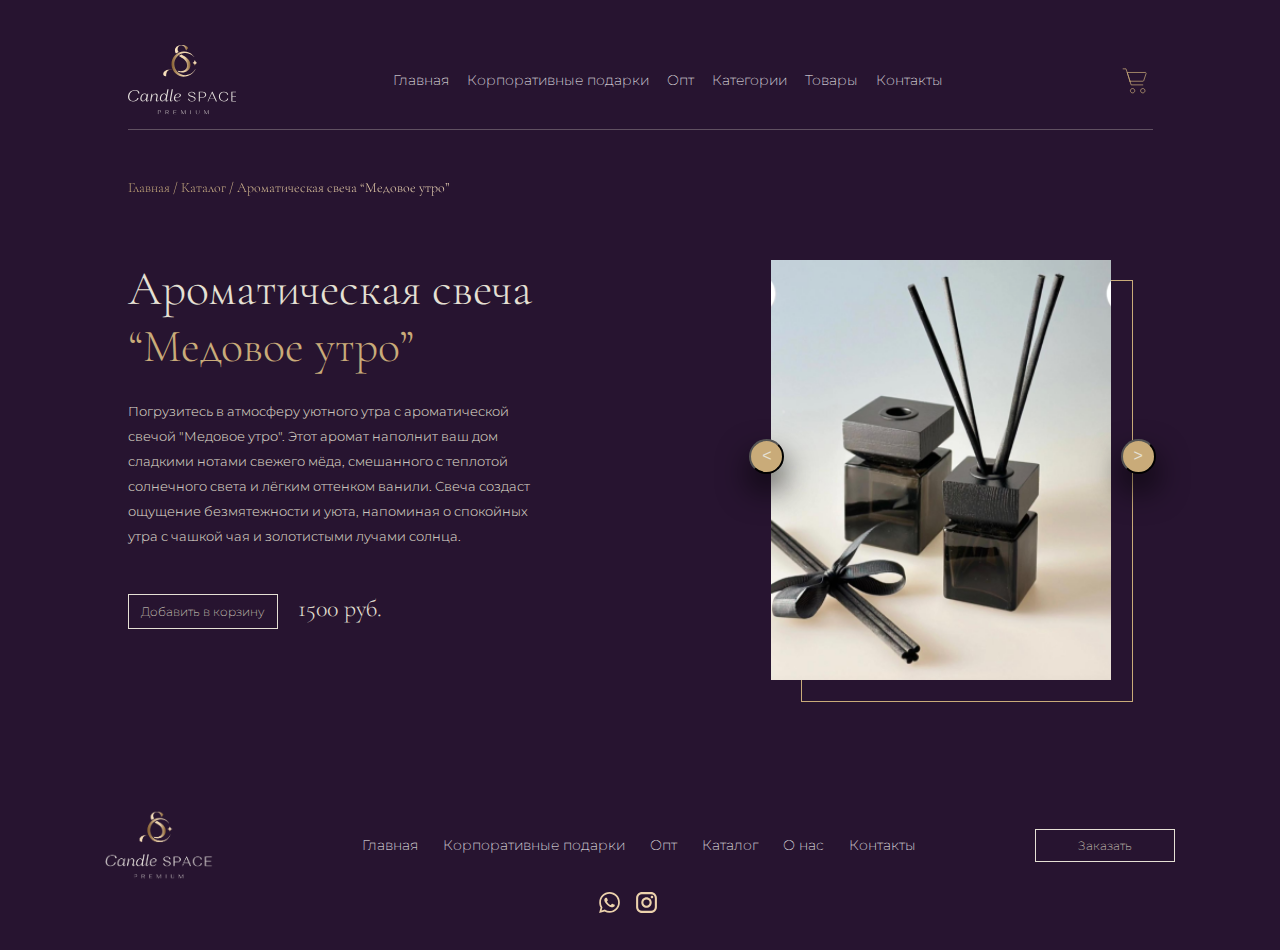
<file: product.html>
<!DOCTYPE html>
<html lang="en">
<head>
    <meta charset="UTF-8">
    <meta name="viewport" content="width=device-width, initial-scale=1.0">
    <title>Product</title>
    <link rel="stylesheet" href="./scss/styles.css">
</head>
<body>
    <div class="block1-category block1-product">
        <div class="block1__header">
            <div class="block1__logo"></div>

            <!-- menu -->
            <div class="block1__menu">
                <div class="block1__mini-menu">
                    <a href="index.html">
                        <div class="link_menu">
                            <p>Главная</p>
                        </div>
                    </a>

                    <a href="">
                        <div class="link_menu">
                            <p>Корпоративные подарки</p>
                        </div>
                    </a>

                    <a href="">
                        <div class="link_menu">
                            <p>Опт</p>
                        </div>
                    </a>                                        

                    <a href="category.html">
                        <div class="link_menu">
                            <p>Категории</p>
                        </div>
                    </a>

                    <a href="">
                        <div class="link_menu">
                            <p>Товары</p>
                        </div>
                    </a>

                    <a href="contact.html">
                        <div class="link_menu">
                            <p>Контакты</p>
                        </div>
                    </a>
                </div>
            </div>

            <div class="block1__car"></div>

            <div class="hamburger-menu">
                <input id="menu__toggle" type="checkbox">
                <label class="menu__btn" for="menu__toggle">
                    <span></span>
                </label>
        
                <ul class="menu__box">
                    <li><a class="menu__item" href="index.html">Главная</a></li>
                    <li><a class="menu__item" href="#">Корзина</a></li>
                    <li><a class="menu__item" href="#">Корпоративные подарки</a></li>
                    <li><a class="menu__item" href="#">Опт</a></li>
                    <li><a class="menu__item" href="category.html">Категории</a></li>
                    <li><a class="menu__item" href="catalog.html">Товары</a></li>
                    <li><a class="menu__item" href="contact.html">Контакты</a></li>
                </ul>
            </div>
        </div>

        <div class="block1__line"></div>

        <div class="block1__goldenText block1__goldenText-product">
            <p>Главная / Каталог / Ароматическая свеча “Медовое утро”</p>
        </div>

        <div class="block1__mainText block1__mainText-product">
            <p>Лимитированные коллекции</p>
        </div>

        <!-- ________ -->

        <div class="block1__mainText-2 block1__mainText-2-product">
            <p>Лимитированные коллекции</p>
        </div>

        <div class="block1__goldenText-2 block1__goldenText-2-product">
            <p>Главная / Каталог / Ароматическая свеча “Медовое утро”</p>
        </div>
    </div>

    <div class="block2__product">
        <div class="block2__textes-product">
            <p class="text-1">Ароматическая свеча</p>

            <p class="text-2">“Медовое утро”</p>

            <div class="block1__goldenText-product-2">
                <p>Главная / Каталог /Ароматическая свеча “Медовое утро”</p>
            </div>

            <p class="text-3">
                Погрузитесь в атмосферу уютного утра с ароматической
                 свечой "Медовое утро". Этот аромат наполнит ваш дом сладкими
                  нотами свежего мёда, смешанного с теплотой солнечного света и 
                  лёгким оттенком ванили. Свеча создаст ощущение безмятежности и уюта,
                 напоминая о спокойных утра с чашкой чая и золотистыми лучами солнца.
            </p>

            <div class="button_n_price">
                <button>Добавить в корзину</button>

                <p>1500 руб.</p>
            </div>
        </div>

        <div class="block2__slider-product">
            <div class="cards_slider">
    
                <button class="prev button_1"><p><</p></button>
    
                <div class="cards">
    
                    <div class="card_1">
                        <div class="block">
                            <div class="block-photo block-photo-1">
                                        <div class="border">
                                            <div class="photo1"></div>
                                        </div>

                                        <div class="block_plus-text-product">
                                            <div class="text">
                                                <p class="first-text">Ароматическая свеча</p>
                            
                                                <p class="second-text">“Медовое утро”</p>
                                            </div>
                            
                                            <div class="plus">
                            
                                            </div>
                                        </div>

                                        <p class="price-2">1500 руб.</p>
                            </div>

                            <div class="block-photo block-photo-2">
                                    <div class="border">
                                        <div class="photo2"></div>
                                    </div>

                                    <div class="block_plus-text-product">
                                        <div class="text">
                                            <p class="first-text">Ароматическая свеча</p>
                        
                                            <p class="second-text">“Медовое утро”</p>
                                        </div>
                        
                                        <div class="plus">
                        
                                        </div>
                                    </div>

                                    <p class="price-2">1500 руб.</p>
                            </div>

                            <div class="block-photo block-photo-3">
                                    <div class="border">
                                        <div class="photo3"></div>
                                    </div>

                                    <div class="block_plus-text-product">
                                        <div class="text">
                                            <p class="first-text">Ароматическая свеча</p>
                        
                                            <p class="second-text">“Медовое утро”</p>
                                        </div>
                        
                                        <div class="plus">
                        
                                        </div>
                                    </div>

                                    <p class="price-2">1500 руб.</p>
                            </div>
                        </div>
                    </div>
    
                    <div class="card_2">
                        <div class="block">
                            <div class="block-photo block-photo-1">
                                    <a href="">
                                        <div class="border">
                                            <div class="photo1"></div>
                                        </div>
                                    </a>
                            </div>

                            <div class="block-photo block-photo-2">
                                <a href="">
                                    <div class="border">
                                        <div class="photo2"></div>
                                    </div>
                                </a>
                            </div>

                            <div class="block-photo block-photo-3">
                                <a href="">
                                    <div class="border">
                                        <div class="photo3"></div>
                                    </div>
                                </a>
                            </div>
                        </div>
                    </div>
    
                    <div class="card_3">
                        <div class="block">
                            <div class="block-photo block-photo-1">
                                    <a href="">
                                        <div class="border">
                                            <div class="photo1"></div>
                                        </div>
                                    </a>
                            </div>

                            <div class="block-photo block-photo-2">
                                <a href="">
                                    <div class="border">
                                        <div class="photo2"></div>
                                    </div>
                                </a>
                            </div>

                            <div class="block-photo block-photo-3">
                                <a href="">
                                    <div class="border">
                                        <div class="photo3"></div>
                                    </div>
                                </a>
                            </div>
                        </div>
                    </div>
    
                </div>
    
                <button class="next"><p>></p></button>
    
            </div>


        </div>
    </div>

    <div class="block5 block5-product">
        <div class="block5__container">
            <div class="block_textes">
                <h1>Свяжитесь с нами</h1>

                <p>
                    Хотите выбрать идеальную ароматическую свечу или у вас возникли
                     вопросы? Мы готовы помочь! Оставьте свои контактные данные или
                      напишите нам напрямую, и наш эксперт свяжется с вами в
                     ближайшее время. Мы рады предложить индивидуальные
                      рекомендации и ответить на все ваши вопросы.
                </p>

                <form action="" class="form">
                    <div class="form__group-1">
                        <input type="text" class="form__input input__name" placeholder="Ваше имя:">
                        <input type="text" class="form__input" placeholder="Ваша фамилия:">
                        <input type="text" class="form__input input__spare" placeholder="Ваш телефон:">
                    </div>

                    <div class="form__group-2">
                        <input type="text" class="form__input" placeholder="Ваш телефон:">
                    </div>

                    <button class="form__button">Отправить</button>
                </form>

                <p class="form__email">ruslanmakhmatov@gmail.com</p>
                <p class="form__number">+7 (775) 993-25-87</p>
            </div>
            <div class="image"></div>
        </div>
    </div>

    <div class="block-end"></div>

    <div class="footer footer-category">
        <div class="footer__menu">
            <div class="footer__logo"></div>

            <div class="footer__pages">
                <a href="index.html">
                    <div class="link_menu">
                        <p>Главная</p>
                    </div>
                </a>

                <a href="">
                    <div class="link_menu">
                        <p>Корпоративные подарки</p>
                    </div>
                </a>

                <a href="">
                    <div class="link_menu">
                        <p>Опт</p>
                    </div>
                </a>

                <a href="catalog.html">
                    <div class="link_menu">
                        <p>Каталог</p>
                    </div>
                </a>

                <a href="product.html">
                    <div class="link_menu">
                        <p>О нас</p>
                    </div>
                </a>

                <a href="contact.html" class="last">
                    <div class="link_menu">
                        <p>Контакты</p>
                    </div>
                </a>
            </div>

            <button class="footer__button">Заказать</button>
        </div>

        <div class="icons">
            <a href="">
                <div class="icons__whatsapp"></div>
            </a>

            <div class="icons__space"></div>

            <a href="">
                <div class="icons__inst"></div>
            </a>
        </div>

        <div class="footer__menu-adaptive">
            <a href="index.html">
                <p>Главная</p>
            </a>

            <a href="catalog.html">
                <p>Каталог</p>
            </a>

            <a href="product.html">
                <p>О нас</p>
            </a>

            <a href="contact.html">
                <p>Контакты</p>
            </a>

            <a href="">
                <p>Корпоративные подарки</p>
            </a>
            
            <a href="">
                <p>Опт</p>
            </a>
        </div>
    </div>

    <script>

        let cards = document.querySelector('.cards');
        let allCards = document.querySelectorAll('.card');
        let buttons = document.querySelectorAll('.cards_slider button');
        let prevBtn = document.querySelector('.prev');
        let nextBtn = document.querySelector('.next');

        cards.addEventListener('wheel', (event) => {
            if (event.deltaY > 0) {
                event.currentTarget.scrollLeft += event.currentTarget.clientWidth;
            } else {
                event.currentTarget.scrollLeft -= event.currentTarget.clientWidth;
            }
        });

        buttons.forEach((button) => {
            button.addEventListener('click', (event) => {
                if (event.currentTarget.classList.contains('next')){
                    cards.scrollLeft += cards.clientWidth;
                } else {
                    cards.scrollLeft -= cards.clientWidth;
                }
            });
        });

        // ---------------------

        let slider = document.querySelector('.block2__slider-product');
        let form = document.querySelector('.form__group-1');
        let buttonBurger = document.querySelector('.menu__btn');
        let number = 0;

        buttonBurger.addEventListener('click', ()=> {
            slider.classList.add('blockNoneElement');
            form.classList.add('blockNoneElement');
            number += 1;

            if((number % 2) == 0) {
            slider.classList.remove('blockNoneElement');
            form.classList.remove('blockNoneElement');
        } else {
            number += 0;
        }
        })

    </script>
</body>
</html>
</file>
<file: scss/styles.css>
* {
  margin: 0;
  padding: 0;
}

@font-face {
  font-family: "basic font";
  src: url(../fonts/Playfair_Display/PlayfairDisplay-VariableFont_wght.ttf);
}
@font-face {
  font-family: "montserrat";
  src: url(../fonts/Montserrat/Montserrat-VariableFont_wght.ttf);
}
@font-face {
  font-family: "Garamont";
  src: url(../fonts/Cormorant_Garamond/CormorantGaramond-Light.ttf);
}
body .blockNoneElement {
  display: none !important;
}

body {
  background-color: #271430;
  font-family: "basic font";
}
body .block1 {
  width: 100%;
  height: 750px;
  background-image: url(../images/background_1.png);
  background-size: cover;
  padding-top: 45px;
}
body .block1 .block1__header {
  width: 1025px;
  height: 70px;
  margin: 0px auto 0px auto;
  display: flex;
  justify-content: space-between;
  align-items: center;
  padding: 0px 40px 0px 40px;
}
body .block1 .block1__header .block1__logo {
  width: 108px;
  height: 70px;
  background-image: url(../images/logo_1.svg);
  background-size: cover;
}
body .block1 .block1__header .block1__menu {
  height: 70px;
  width: 500px;
  padding: 0px 10px;
  display: flex;
  align-items: center;
}
body .block1 .block1__header .block1__menu .block1__mini-menu {
  display: flex;
  justify-content: center;
  align-items: center;
  width: 100%;
}
body .block1 .block1__header .block1__menu .block1__mini-menu a {
  text-decoration: none;
  font-size: 14px;
  margin-right: 25px;
  font-weight: lighter;
  /* background-color: blue; */
  display: block;
}
body .block1 .block1__header .block1__menu .block1__mini-menu a .link_menu p {
  font-family: "montserrat";
  font-weight: 200;
  font-style: normal;
  color: #fff;
}
body .block1 .block1__header .block1__car {
  width: 35px;
  height: 35px;
  background-image: url(../images/bitcoin-icons_cart-outline\ \(1\).svg);
  background-size: cover;
}
body .block1 .block1__header .hamburger-menu {
  display: none;
  margin-bottom: 13px;
}
body .block1 .block1__header .hamburger-menu #menu__toggle {
  opacity: 0;
}
body .block1 .block1__header .hamburger-menu .menu__btn {
  display: flex;
  align-items: center;
  position: relative;
  width: 26px;
  height: 26px;
  cursor: pointer;
  z-index: 1;
}
body .block1 .block1__header .hamburger-menu .menu__btn > span,
body .block1 .block1__header .hamburger-menu .menu__btn > span::before,
body .block1 .block1__header .hamburger-menu .menu__btn > span::after {
  display: block;
  position: absolute;
  width: 100%;
  height: 2px;
  background: var(--green, #EAD0A7);
}
body .block1 .block1__header .hamburger-menu .menu__btn > span::before {
  content: "";
  top: -8px;
}
body .block1 .block1__header .hamburger-menu .menu__btn > span::after {
  content: "";
  top: 8px;
}
body .block1 .block1__header .hamburger-menu .menu__box {
  display: block;
  position: fixed;
  visibility: hidden;
  top: 0;
  left: -100%;
  width: 100%;
  height: 100%;
  margin: 0;
  padding: 80px 0;
  list-style: none;
  text-align: center;
  background-color: #b5b7b8;
  box-shadow: 1px 0px 6px rgba(0, 0, 0, 0.2);
}
body .block1 .block1__header .hamburger-menu .menu__box .menu__item {
  display: block;
  padding: 12px 24px;
  color: #333;
  font-family: "Roboto", sans-serif;
  font-size: 20px;
  font-weight: 600;
  text-decoration: none;
}
body .block1 .block1__header .hamburger-menu .menu__box .menu__item:hover {
  background-color: #CFD8DC;
}
body .block1 .block1__header .hamburger-menu #menu__toggle:checked ~ .menu__btn > span {
  transform: rotate(45deg);
}
body .block1 .block1__header .hamburger-menu #menu__toggle:checked ~ .menu__btn > span::before {
  top: 0;
  transform: rotate(0);
}
body .block1 .block1__header .hamburger-menu #menu__toggle:checked ~ .menu__btn > span::after {
  top: 0;
  transform: rotate(90deg);
}
body .block1 .block1__header .hamburger-menu #menu__toggle:checked ~ .menu__box {
  visibility: visible;
  left: 0;
}
body .block1 .block1__header .hamburger-menu .menu__btn > span,
body .block1 .block1__header .hamburger-menu .menu__btn > span::before,
body .block1 .block1__header .hamburger-menu .menu__btn > span::after {
  transition-duration: 0.25s;
}
body .block1 .block1__header .hamburger-menu .menu__box {
  transition-duration: 0.25s;
}
body .block1 .block1__header .hamburger-menu .menu__item {
  transition-duration: 0.25s;
}
body .block1 .block1__line {
  width: 1025px;
  height: 0.1px;
  background-color: rgba(229, 224, 212, 0.3);
  margin: 0px auto 0px auto;
  margin-top: 14px;
}
body .block1 .block1__main-text {
  font-family: "Garamont";
  color: white;
  font-size: 38px;
  font-style: normal;
  font-weight: 300;
  line-height: normal;
  text-transform: uppercase;
  text-align: center;
  width: 1000px;
  height: 260px;
  background: linear-gradient(90deg, #C9AB79 0%, #FCE5C2 100%);
  background-clip: text;
  -webkit-background-clip: text;
  -webkit-text-fill-color: transparent;
  margin: 0 auto 0 auto;
  margin-top: 70px;
}
body .block1 .block1__main-text h1 {
  height: 260px;
}
body .block1 .block1__photo-text {
  width: 1070px;
  height: 295px;
  margin: 0 auto 0 auto;
  display: flex;
  justify-content: space-between;
}
body .block1 .block1__photo-text .image1 {
  height: 100%;
  width: 237px;
  background-image: url(../images/image__phototext.png);
  background-size: cover;
}
body .block1 .block1__photo-text .block-text {
  width: 478px;
  height: 265px;
  padding-top: 30px;
  display: flex;
  flex-direction: column;
  align-items: center;
}
body .block1 .block1__photo-text .block-text p {
  font-family: "montserrat";
  font-size: 14px;
  font-style: normal;
  font-weight: 300;
  line-height: 25px; /* 138.889% */
  color: var(--gold_light, #E5E0D4);
  text-align: center;
  height: 120px;
  display: block;
}
body .block1 .block1__photo-text .block-text .block-text__link-1 {
  width: 145px;
  height: 33px;
  margin-top: 24px;
  text-decoration: none;
  border: 1px solid #271430;
  display: flex;
  justify-content: center;
  align-items: center;
}
body .block1 .block1__photo-text .block-text .block-text__link-1 p {
  color: var(--gold_light, #E5E0D4);
  font-family: "montserrat";
  font-size: 14px;
  font-style: normal;
  font-weight: 200;
  height: 0;
  height: 28px;
  display: block;
}
body .block1 .block1__photo-text .block-text .block-text__link-1:hover {
  border: 1px solid var(--gold_light, #E5E0D4);
}
body .block1 .block1__photo-text .block-text .block-text__link-2 {
  width: 145px;
  height: 33px;
  margin-top: 24px;
  text-decoration: none;
  border: 1px solid #271430;
  display: flex;
  justify-content: center;
  align-items: center;
}
body .block1 .block1__photo-text .block-text .block-text__link-2 p {
  color: var(--gold_light, #E5E0D4);
  font-family: "montserrat";
  font-size: 14px;
  font-style: normal;
  font-weight: 200;
  display: block;
  height: 28px;
}
body .block1 .block1__photo-text .block-text .block-text__link-2:hover {
  border: 1px solid var(--gold_light, #E5E0D4);
}
body .block1 .block1__photo-text .image2 {
  height: 100%;
  width: 237px;
  background-image: url(../images/image__phototext_2.png);
  background-size: cover;
}

@media (max-width: 1150px) {
  body .block1 .block1__header {
    width: 74%;
    height: 52px;
  }
  body .block1 .block1__header .block1__logo {
    width: 80px;
    height: 52px;
  }
  body .block1 .block1__line {
    width: 74%;
  }
}
@media (max-width: 900px) {
  body .block1 {
    background-image: url(../images/background_1copy_one.png);
    background-size: cover;
  }
  body .block1 .block1__header .hamburger-menu {
    display: block;
  }
  body .block1 .block1__header .block1__menu {
    display: none;
  }
  body .block1 .block1__header .block1__car {
    display: none;
  }
}
@media (max-width: 1025px) {
  body .block1 .block1__main-text {
    font-size: 32px;
    width: 800px;
  }
}
@media (max-width: 800px) {
  body .block1 .block1__main-text {
    width: 600px;
    font-size: 25px;
    height: 200px;
    margin-top: 30px;
  }
  body .block1 .block1__main-text h1 {
    height: 200px;
  }
}
@media (max-width: 600px) {
  body .block1 {
    background-image: url(../images/background_1copy_two.png);
    background-size: cover;
  }
  body .block1 .block1__line {
    display: none;
  }
  body .block1 .block1__main-text {
    width: 400px;
    font-size: 22px;
    height: 210px;
  }
  body .block1 .block1__main-text h1 {
    height: 210px;
  }
}
@media (max-width: 400px) {
  body .block1 .block1__main-text {
    width: 300px;
    font-size: 16px;
    height: 150px;
  }
  body .block1 .block1__main-text h1 {
    height: 150px;
  }
}
@media (max-width: 1050px) {
  body .block1 {
    height: 1000px;
  }
  body .block1 .block1__photo-text {
    width: 1000px;
  }
}
@media (max-width: 1000px) {
  body .block1 {
    height: 800px;
  }
  body .block1 .block1__photo-text {
    width: 900px;
  }
  body .block1 .block1__photo-text .block-text {
    width: 400px;
  }
  body .block1 .block1__photo-text .block-text p {
    font-size: 12px;
  }
}
@media (max-width: 900px) {
  body {
    height: 730px;
  }
  body .block1 {
    background-image: url(../images/background_1copy_one.png);
    background-size: cover;
    height: 700px;
  }
  body .block1 .block1__photo-text {
    width: 100%;
    justify-content: center;
    height: 290px;
  }
  body .block1 .block1__photo-text .image1 {
    display: none;
  }
  body .block1 .block1__photo-text .block-text {
    width: 478px;
    height: 260px;
  }
  body .block1 .block1__photo-text .block-text p {
    font-size: 14px;
  }
  body .block1 .block1__photo-text .image2 {
    display: none;
  }
}
@media (max-width: 800px) {
  body {
    height: 650px;
  }
  body .block1 {
    height: 600px;
  }
}
@media (max-width: 600px) {
  body {
    height: 660px;
  }
  body .block1 {
    background-image: url(../images/background_1copy_two.png);
    background-size: cover;
    height: 660px;
  }
  body .block1 .block1__photo-text {
    height: 350px;
  }
  body .block1 .block1__photo-text .block-text {
    width: 365px;
    height: 300px;
  }
  body .block1 .block1__photo-text .block-text p {
    height: 170px;
  }
}
@media (max-width: 400px) {
  body {
    height: 580px;
  }
  body .block1 {
    height: 580px;
  }
  body .block1 .block1__photo-text .block-text {
    width: 300px;
  }
  body .block1 .block1__photo-text .block-text p {
    font-size: 12px;
  }
}
body .block2 {
  width: 100%;
  height: 580px;
  background-color: #271430;
  padding-top: 80px;
}
body .block2 .block2__main-text {
  width: 1070px;
  height: 40px;
  background-color: #271430;
  margin: 0 auto 0 auto;
  display: flex;
  align-items: center;
  justify-content: left;
  margin-bottom: 20px;
}
body .block2 .block2__main-text h1 {
  font-family: "Garamond";
  font-size: 47px;
  font-style: normal;
  font-weight: 300;
  line-height: normal;
  background: linear-gradient(90deg, #C9AB79 0%, #FCE5C2 100%);
  background-clip: text;
  -webkit-background-clip: text;
  -webkit-text-fill-color: transparent;
}
body .block2 .block2__center-text {
  height: 50px;
  width: 1070px;
  background-color: #271430;
  margin: 0 auto 0 auto;
  display: flex;
  align-items: center;
  justify-content: space-between;
  margin-bottom: 50px !important;
}
body .block2 .block2__center-text .text {
  width: 410px;
  height: 50px;
  background-color: #271430;
}
body .block2 .block2__center-text .text p {
  color: var(--gold_light, #E5E0D4);
  font-family: "montserrat";
  font-size: 12px;
  font-style: normal;
  font-weight: 300;
}
body .block2 .block2__center-text .link {
  width: 145px;
  height: 33px;
  text-decoration: none;
  border: 1px solid #271430;
  display: flex;
  justify-content: center;
  align-items: center;
  border: 1px solid var(--gold_light, #E5E0D4);
}
body .block2 .block2__center-text .link p {
  display: block;
  color: var(--gold_light, #E5E0D4);
  font-family: "montserrat";
  font-size: 14px;
  font-style: normal;
  font-weight: 200;
  height: 0;
  height: 20px;
}
body .block2 .block2__slider {
  max-width: 1070px;
  margin: 0 auto;
}
body .block2 .block2__slider .cards_slider {
  position: relative;
}
body .block2 .block2__slider .cards_slider .cards::-webkit-scrollbar {
  display: none;
}
body .block2 .block2__slider .cards_slider button {
  width: 35px;
  height: 35px;
  background-color: var(--gold, #C9AB79);
  font-size: 3rem;
  box-shadow: 0 1rem 2rem rgba(0, 0, 0, 0.8);
  position: absolute;
  top: 50%;
  transform: translateY(-50% 0);
  border-radius: 50%;
  display: flex;
  justify-content: center;
  align-items: center;
  z-index: 1;
  cursor: pointer;
}
body .block2 .block2__slider .cards_slider .prev {
  left: -0.2rem;
}
body .block2 .block2__slider .cards_slider .prev p {
  color: var(--gold_light, #E5E0D4);
  font-size: 16px;
}
body .block2 .block2__slider .cards_slider .next {
  right: -0.2rem;
}
body .block2 .block2__slider .cards_slider .next p {
  color: var(--gold_light, #E5E0D4);
  font-size: 16px;
}
body .block2 .block2__slider .cards_slider .cards {
  white-space: nowrap;
  scroll-behavior: smooth;
  overflow-x: scroll;
}
body .block2 .block2__slider .cards_slider .cards .card_1 {
  position: relative;
  display: inline-block;
  overflow: hidden;
  width: 1000px;
  height: 390px;
}
body .block2 .block2__slider .cards_slider .cards .card_1 .block {
  width: 100%;
  display: flex;
  align-items: center;
}
body .block2 .block2__slider .cards_slider .cards .card_1 .block .block-photo {
  height: 371px;
  width: 241px;
  display: flex;
  flex-direction: column;
  align-items: flex-end;
  padding-top: 12px;
  margin-right: 100px;
  margin-left: 12px;
}
body .block2 .block2__slider .cards_slider .cards .card_1 .block .block-photo .border {
  height: 295px;
  width: 229px;
  border: 1px solid var(--gold, #C9AB79);
}
body .block2 .block2__slider .cards_slider .cards .card_1 .block .block-photo .border .photo1 {
  height: 292px;
  width: 229px;
  background-image: url(../images/image__phototext_2.png);
  background-size: cover;
  position: absolute;
  top: 0px;
  left: 0px;
}
body .block2 .block2__slider .cards_slider .cards .card_1 .block .block-photo .border .photo2 {
  height: 292px;
  width: 229px;
  background-image: url(../images/image__phototext_2.png);
  background-size: cover;
  position: absolute;
  top: 0px;
  left: 343px;
}
body .block2 .block2__slider .cards_slider .cards .card_1 .block .block-photo .border .photo3 {
  height: 292px;
  width: 229px;
  background-image: url(../images/image__phototext_2.png);
  background-size: cover;
  position: absolute;
  top: 0px;
  left: 686px;
}
body .block2 .block2__slider .cards_slider .cards .card_1 .block .block-photo .block_plus-text {
  height: 45px;
  width: 100%;
  margin-top: 5px;
  margin-bottom: 5px;
  display: flex;
  justify-content: space-between;
  align-items: center;
}
body .block2 .block2__slider .cards_slider .cards .card_1 .block .block-photo .block_plus-text .text {
  width: 160px;
  height: 45px;
}
body .block2 .block2__slider .cards_slider .cards .card_1 .block .block-photo .block_plus-text .text .first-text {
  color: var(--white, #E5E0D4);
  font-family: "Garamont";
  font-size: 19px;
  font-style: normal;
  font-weight: 300;
  line-height: normal;
}
body .block2 .block2__slider .cards_slider .cards .card_1 .block .block-photo .block_plus-text .text .second-text {
  color: var(--gold, #C9AB79);
  font-family: "Garamont";
  font-size: 19px;
  font-style: normal;
  font-weight: 300;
  line-height: normal;
}
body .block2 .block2__slider .cards_slider .cards .card_1 .block .block-photo .block_plus-text .plus {
  width: 22px;
  height: 22px;
  background-image: url(../images/plus-image.svg);
  background-size: cover;
}
body .block2 .block2__slider .cards_slider .cards .card_1 .block .block-photo .price {
  height: 23px;
  width: 100%;
}
body .block2 .block2__slider .cards_slider .cards .card_1 .block .block-photo .price p {
  color: var(--white, #E5E0D4);
  font-family: "Garamont";
  font-size: 19px;
  font-style: normal;
  font-weight: 300;
  line-height: normal;
}
body .block2 .block2__slider .cards_slider .cards .card_2 {
  position: relative;
  display: inline-block;
  overflow: hidden;
  width: 1000px;
  height: 390px;
}
body .block2 .block2__slider .cards_slider .cards .card_2 .block {
  width: 100%;
  display: flex;
  align-items: center;
}
body .block2 .block2__slider .cards_slider .cards .card_2 .block .block-photo {
  height: 371px;
  width: 241px;
  display: flex;
  flex-direction: column;
  align-items: flex-end;
  padding-top: 12px;
  margin-right: 70px;
  margin-left: 20px;
}
body .block2 .block2__slider .cards_slider .cards .card_2 .block .block-photo .border {
  height: 295px;
  width: 229px;
  border: 1px solid var(--gold, #C9AB79);
}
body .block2 .block2__slider .cards_slider .cards .card_2 .block .block-photo .border .photo1 {
  height: 292px;
  width: 229px;
  background-image: url(../images/image__phototext_2.png);
  background-size: cover;
  position: absolute;
  top: 0px;
  left: 18px;
}
body .block2 .block2__slider .cards_slider .cards .card_2 .block .block-photo .border .photo2 {
  height: 292px;
  width: 229px;
  background-image: url(../images/image__phototext_2.png);
  background-size: cover;
  position: absolute;
  top: 0px;
  left: 349px;
}
body .block2 .block2__slider .cards_slider .cards .card_2 .block .block-photo .border .photo3 {
  height: 292px;
  width: 229px;
  background-image: url(../images/image__phototext_2.png);
  background-size: cover;
  position: absolute;
  top: 0px;
  left: 680px;
}
body .block2 .block2__slider .cards_slider .cards .card_2 .block .block-photo .block_plus-text {
  height: 45px;
  width: 100%;
  margin-top: 5px;
  margin-bottom: 5px;
  display: flex;
  justify-content: space-between;
  align-items: center;
}
body .block2 .block2__slider .cards_slider .cards .card_2 .block .block-photo .block_plus-text .text {
  width: 160px;
  height: 45px;
}
body .block2 .block2__slider .cards_slider .cards .card_2 .block .block-photo .block_plus-text .text .first-text {
  color: var(--white, #E5E0D4);
  font-family: "Garamont";
  font-size: 19px;
  font-style: normal;
  font-weight: 300;
  line-height: normal;
}
body .block2 .block2__slider .cards_slider .cards .card_2 .block .block-photo .block_plus-text .text .second-text {
  color: var(--gold, #C9AB79);
  font-family: "Garamont";
  font-size: 19px;
  font-style: normal;
  font-weight: 300;
  line-height: normal;
}
body .block2 .block2__slider .cards_slider .cards .card_2 .block .block-photo .block_plus-text .plus {
  width: 22px;
  height: 22px;
  background-image: url(../images/plus-image.svg);
  background-size: cover;
}
body .block2 .block2__slider .cards_slider .cards .card_2 .block .block-photo .price {
  height: 23px;
  width: 100%;
}
body .block2 .block2__slider .cards_slider .cards .card_2 .block .block-photo .price p {
  color: var(--white, #E5E0D4);
  font-family: "Garamont";
  font-size: 19px;
  font-style: normal;
  font-weight: 300;
  line-height: normal;
}
body .block2 .block2__slider .cards_slider .cards .card_3 {
  position: relative;
  display: inline-block;
  overflow: hidden;
  width: 1000px;
  height: 390px;
}
body .block2 .block2__slider .cards_slider .cards .card_3 .block {
  width: 100%;
  display: flex;
  align-items: center;
}
body .block2 .block2__slider .cards_slider .cards .card_3 .block .block-photo {
  height: 371px;
  width: 241px;
  display: flex;
  flex-direction: column;
  align-items: flex-end;
  padding-top: 12px;
  margin-right: 70px;
  margin-left: 12px;
}
body .block2 .block2__slider .cards_slider .cards .card_3 .block .block-photo .border {
  height: 295px;
  width: 229px;
  border: 1px solid var(--gold, #C9AB79);
}
body .block2 .block2__slider .cards_slider .cards .card_3 .block .block-photo .border .photo1 {
  height: 292px;
  width: 229px;
  background-image: url(../images/image__phototext_2.png);
  background-size: cover;
  position: absolute;
  top: 0px;
  left: 10px;
}
body .block2 .block2__slider .cards_slider .cards .card_3 .block .block-photo .border .photo2 {
  height: 292px;
  width: 229px;
  background-image: url(../images/image__phototext_2.png);
  background-size: cover;
  position: absolute;
  top: 0px;
  left: 333px;
}
body .block2 .block2__slider .cards_slider .cards .card_3 .block .block-photo .border .photo3 {
  height: 292px;
  width: 229px;
  background-image: url(../images/image__phototext_2.png);
  background-size: cover;
  position: absolute;
  top: 0px;
  left: 655px;
}
body .block2 .block2__slider .cards_slider .cards .card_3 .block .block-photo .block_plus-text {
  height: 45px;
  width: 100%;
  margin-top: 5px;
  margin-bottom: 5px;
  display: flex;
  justify-content: space-between;
  align-items: center;
}
body .block2 .block2__slider .cards_slider .cards .card_3 .block .block-photo .block_plus-text .text {
  width: 160px;
  height: 45px;
}
body .block2 .block2__slider .cards_slider .cards .card_3 .block .block-photo .block_plus-text .text .first-text {
  color: var(--white, #E5E0D4);
  font-family: "Garamont";
  font-size: 19px;
  font-style: normal;
  font-weight: 300;
  line-height: normal;
}
body .block2 .block2__slider .cards_slider .cards .card_3 .block .block-photo .block_plus-text .text .second-text {
  color: var(--gold, #C9AB79);
  font-family: "Garamont";
  font-size: 19px;
  font-style: normal;
  font-weight: 300;
  line-height: normal;
}
body .block2 .block2__slider .cards_slider .cards .card_3 .block .block-photo .block_plus-text .plus {
  width: 22px;
  height: 22px;
  background-image: url(../images/plus-image.svg);
  background-size: cover;
}
body .block2 .block2__slider .cards_slider .cards .card_3 .block .block-photo .price {
  height: 23px;
  width: 100%;
}
body .block2 .block2__slider .cards_slider .cards .card_3 .block .block-photo .price p {
  color: var(--white, #E5E0D4);
  font-family: "Garamont";
  font-size: 19px;
  font-style: normal;
  font-weight: 300;
  line-height: normal;
}

@media (max-width: 1130px) {
  body .block2__main-text {
    width: 900px !important;
  }
  body .block2__center-text {
    width: 900px !important;
  }
  body .block2__slider {
    width: 900px;
  }
}
@media (max-width: 900px) {
  body .block2__main-text {
    width: 350px !important;
    justify-content: center !important;
  }
  body .block2__main-text h1 {
    font-size: 37px !important;
  }
  body .block2__center-text {
    width: 350px !important;
    justify-content: center !important;
    height: 140px !important;
  }
  body .block2__center-text .text {
    height: 140px !important;
  }
  body .block2__center-text .text p {
    text-align: center;
    font-size: 18px !important;
  }
  body .block2__center-text a {
    display: none !important;
  }
  body .block2__slider {
    width: 350px !important;
  }
  body .block2__slider .card_1 .block {
    justify-content: space-around;
  }
  body .block2__slider .card_1 .block .block-photo {
    margin: 0 0 0 0;
  }
  body .block2__slider .card_1 .block .block-photo .border .photo1 {
    left: 45px;
  }
  body .block2__slider .card_1 .block .block-photo .border .photo2 {
    left: 377px;
  }
  body .block2__slider .card_1 .block .block-photo .border .photo3 {
    left: 710px;
  }
  body .block2 {
    width: 100%;
    height: 620px;
    background-color: #271430;
    padding-top: 80px;
    margin-bottom: 100px;
  }
  body .block2 .block2__main-text {
    width: 350px !important;
    height: 40px;
    background-color: #271430;
    margin: 0 auto 0 auto;
    display: flex;
    align-items: center;
    justify-content: left;
    margin-bottom: 20px;
  }
  body .block2 .block2__main-text h1 {
    font-family: "Garamond";
    font-size: 47px;
    font-style: normal;
    font-weight: 300;
    line-height: normal;
    background: linear-gradient(90deg, #C9AB79 0%, #FCE5C2 100%);
    background-clip: text;
    -webkit-background-clip: text;
    -webkit-text-fill-color: transparent;
  }
  body .block2 .block2__center-text {
    height: 50px;
    width: 1070px;
    background-color: #271430;
    margin: 0 auto 0 auto;
    display: flex;
    align-items: center;
    justify-content: space-between;
    margin-bottom: 20px;
  }
  body .block2 .block2__center-text .text {
    width: 410px;
    height: 50px;
    background-color: #271430;
  }
  body .block2 .block2__center-text .text p {
    color: var(--gold_light, #E5E0D4);
    font-family: "montserrat";
    font-size: 12px;
    font-style: normal;
    font-weight: 300;
  }
  body .block2 .block2__center-text .link {
    width: 145px;
    height: 33px;
    text-decoration: none;
    border: 1px solid #271430;
    display: flex;
    justify-content: center;
    align-items: center;
    border: 1px solid var(--gold_light, #E5E0D4);
  }
  body .block2 .block2__center-text .link p {
    display: block;
    color: var(--gold_light, #E5E0D4);
    font-family: "montserrat";
    font-size: 14px;
    font-style: normal;
    font-weight: 200;
    height: 0;
    height: 20px;
  }
  body .block2 .block2__slider {
    max-width: 1070px;
    margin: 0 auto;
  }
  body .block2 .block2__slider .cards_slider {
    position: relative;
  }
  body .block2 .block2__slider .cards_slider .cards::-webkit-scrollbar {
    display: none;
  }
  body .block2 .block2__slider .cards_slider button {
    width: 35px;
    height: 35px;
    background-color: var(--gold, #C9AB79);
    font-size: 3rem;
    box-shadow: 0 1rem 2rem rgba(0, 0, 0, 0.8);
    position: absolute;
    top: 50%;
    transform: translateY(-50% 0);
    border-radius: 50%;
    display: flex;
    justify-content: center;
    align-items: center;
    z-index: 1;
    cursor: pointer;
  }
  body .block2 .block2__slider .cards_slider .prev {
    left: -0.2rem;
  }
  body .block2 .block2__slider .cards_slider .prev p {
    color: var(--gold_light, #E5E0D4);
    font-size: 16px;
  }
  body .block2 .block2__slider .cards_slider .next {
    right: -0.2rem;
  }
  body .block2 .block2__slider .cards_slider .next p {
    color: var(--gold_light, #E5E0D4);
    font-size: 16px;
  }
  body .block2 .block2__slider .cards_slider .cards {
    white-space: nowrap;
    scroll-behavior: smooth;
    overflow-x: scroll;
  }
  body .block2 .block2__slider .cards_slider .cards .card_1 {
    position: relative;
    display: inline-block;
    overflow: hidden;
    width: 1050px;
    height: 390px;
    height: 460px;
  }
  body .block2 .block2__slider .cards_slider .cards .card_1 .block {
    width: 100%;
    display: flex;
    justify-content: left;
    align-items: center;
  }
  body .block2 .block2__slider .cards_slider .cards .card_1 .block .block-photo {
    height: 371px;
    width: 241px;
    height: 460px;
    width: 291px;
    display: flex;
    flex-direction: column;
    align-items: flex-end;
    padding-top: 12px;
    margin: 0px;
  }
  body .block2 .block2__slider .cards_slider .cards .card_1 .block .block-photo .border {
    height: 345px;
    width: 279px;
    border: 1px solid var(--gold, #C9AB79);
  }
  body .block2 .block2__slider .cards_slider .cards .card_1 .block .block-photo .border .photo1 {
    height: 342px;
    width: 279px;
    background-image: url(../images/image__phototext_2.png);
    background-size: cover;
    position: absolute;
    top: 0px;
    left: 26px;
  }
  body .block2 .block2__slider .cards_slider .cards .card_1 .block .block-photo .border .photo2 {
    height: 292px;
    height: 342px;
    width: 229px;
    width: 279px;
    background-image: url(../images/image__phototext_2.png);
    background-size: cover;
    position: absolute;
    top: 0px;
    left: 377px;
  }
  body .block2 .block2__slider .cards_slider .cards .card_1 .block .block-photo .border .photo3 {
    height: 292px;
    height: 342px;
    width: 229px;
    width: 279px;
    background-image: url(../images/image__phototext_2.png);
    background-size: cover;
    position: absolute;
    top: 0px;
    left: 727px;
  }
  body .block2 .block2__slider .cards_slider .cards .card_1 .block .block-photo .block_plus-text {
    height: 60px;
    width: 100%;
    margin-top: 5px;
    margin-bottom: 5px;
    display: flex;
    justify-content: space-between;
    align-items: center;
  }
  body .block2 .block2__slider .cards_slider .cards .card_1 .block .block-photo .block_plus-text .text {
    width: 210px;
    height: 60px;
  }
  body .block2 .block2__slider .cards_slider .cards .card_1 .block .block-photo .block_plus-text .text .first-text {
    color: var(--white, #E5E0D4);
    font-family: "Garamont";
    font-size: 24px;
    font-style: normal;
    font-weight: 300;
    line-height: normal;
  }
  body .block2 .block2__slider .cards_slider .cards .card_1 .block .block-photo .block_plus-text .text .second-text {
    color: var(--gold, #C9AB79);
    font-family: "Garamont";
    font-size: 24px;
    font-style: normal;
    font-weight: 300;
    line-height: normal;
  }
  body .block2 .block2__slider .cards_slider .cards .card_1 .block .block-photo .block_plus-text .plus {
    width: 25px;
    height: 25px;
    background-image: url(../images/plus-image.svg);
    background-size: cover;
  }
  body .block2 .block2__slider .cards_slider .cards .card_1 .block .block-photo .price {
    height: 24px;
    width: 100%;
  }
  body .block2 .block2__slider .cards_slider .cards .card_1 .block .block-photo .price p {
    color: var(--white, #E5E0D4);
    font-family: "Garamont";
    font-size: 24px;
    font-style: normal;
    font-weight: 300;
    line-height: normal;
  }
  body .block2 .block2__slider .cards_slider .cards .card_1 .block .block-photo-1 {
    margin-left: 30px;
    margin-right: 30px;
  }
  body .block2 .block2__slider .cards_slider .cards .card_1 .block .block-photo-2 {
    margin-left: 30px;
    margin-right: 30px;
  }
  body .block2 .block2__slider .cards_slider .cards .card_1 .block .block-photo-3 {
    margin-left: 30px;
    margin-right: 30px;
  }
  body .block2 .block2__slider .cards_slider .cards .card_2 {
    position: relative;
    display: inline-block;
    overflow: hidden;
    width: 1050px;
    height: 390px;
    height: 460px;
  }
  body .block2 .block2__slider .cards_slider .cards .card_2 .block {
    width: 100%;
    display: flex;
    justify-content: left;
    align-items: center;
  }
  body .block2 .block2__slider .cards_slider .cards .card_2 .block .block-photo {
    height: 371px;
    height: 460px;
    width: 241px;
    width: 291px;
    display: flex;
    flex-direction: column;
    align-items: flex-end;
    padding-top: 12px;
    margin: 0px;
  }
  body .block2 .block2__slider .cards_slider .cards .card_2 .block .block-photo .border {
    height: 295px;
    height: 345px;
    width: 229px;
    width: 279px;
    border: 1px solid var(--gold, #C9AB79);
  }
  body .block2 .block2__slider .cards_slider .cards .card_2 .block .block-photo .border .photo1 {
    height: 292px;
    height: 342px;
    width: 229px;
    width: 279px;
    background-image: url(../images/image__phototext_2.png);
    background-size: cover;
    position: absolute;
    top: 0px;
    left: 26px;
  }
  body .block2 .block2__slider .cards_slider .cards .card_2 .block .block-photo .border .photo2 {
    height: 292px;
    height: 342px;
    width: 229px;
    width: 279px;
    background-image: url(../images/image__phototext_2.png);
    background-size: cover;
    position: absolute;
    top: 0px;
    left: 377px;
  }
  body .block2 .block2__slider .cards_slider .cards .card_2 .block .block-photo .border .photo3 {
    height: 292px;
    height: 342px;
    width: 229px;
    width: 279px;
    background-image: url(../images/image__phototext_2.png);
    background-size: cover;
    position: absolute;
    top: 0px;
    left: 727px;
  }
  body .block2 .block2__slider .cards_slider .cards .card_2 .block .block-photo .block_plus-text {
    height: 60px;
    width: 100%;
    margin-top: 5px;
    margin-bottom: 5px;
    display: flex;
    justify-content: space-between;
    align-items: center;
  }
  body .block2 .block2__slider .cards_slider .cards .card_2 .block .block-photo .block_plus-text .text {
    width: 210px;
    height: 60px;
  }
  body .block2 .block2__slider .cards_slider .cards .card_2 .block .block-photo .block_plus-text .text .first-text {
    color: var(--white, #E5E0D4);
    font-family: "Garamont";
    font-size: 24px;
    font-style: normal;
    font-weight: 300;
    line-height: normal;
  }
  body .block2 .block2__slider .cards_slider .cards .card_2 .block .block-photo .block_plus-text .text .second-text {
    color: var(--gold, #C9AB79);
    font-family: "Garamont";
    font-size: 24px;
    font-style: normal;
    font-weight: 300;
    line-height: normal;
  }
  body .block2 .block2__slider .cards_slider .cards .card_2 .block .block-photo .block_plus-text .plus {
    width: 25px;
    height: 25px;
    background-image: url(../images/plus-image.svg);
    background-size: cover;
  }
  body .block2 .block2__slider .cards_slider .cards .card_2 .block .block-photo .price {
    height: 24px;
    width: 100%;
  }
  body .block2 .block2__slider .cards_slider .cards .card_2 .block .block-photo .price p {
    color: var(--white, #E5E0D4);
    font-family: "Garamont";
    font-size: 24px;
    font-style: normal;
    font-weight: 300;
    line-height: normal;
  }
  body .block2 .block2__slider .cards_slider .cards .card_2 .block .block-photo-1 {
    margin-left: 30px;
    margin-right: 30px;
  }
  body .block2 .block2__slider .cards_slider .cards .card_2 .block .block-photo-2 {
    margin-left: 30px;
    margin-right: 30px;
  }
  body .block2 .block2__slider .cards_slider .cards .card_2 .block .block-photo-3 {
    margin-left: 30px;
    margin-right: 30px;
  }
  body .block2 .block2__slider .cards_slider .cards .card_3 {
    position: relative;
    display: inline-block;
    overflow: hidden;
    width: 1050px;
    height: 390px;
    height: 460px;
  }
  body .block2 .block2__slider .cards_slider .cards .card_3 .block {
    width: 100%;
    display: flex;
    justify-content: left;
    align-items: center;
  }
  body .block2 .block2__slider .cards_slider .cards .card_3 .block .block-photo {
    height: 371px;
    height: 460px;
    width: 241px;
    width: 291px;
    display: flex;
    flex-direction: column;
    align-items: flex-end;
    padding-top: 12px;
    margin: 0px;
  }
  body .block2 .block2__slider .cards_slider .cards .card_3 .block .block-photo .border {
    height: 295px;
    height: 345px;
    width: 229px;
    width: 279px;
    border: 1px solid var(--gold, #C9AB79);
  }
  body .block2 .block2__slider .cards_slider .cards .card_3 .block .block-photo .border .photo1 {
    height: 292px;
    height: 342px;
    width: 229px;
    width: 279px;
    background-image: url(../images/image__phototext_2.png);
    background-size: cover;
    position: absolute;
    top: 0px;
    left: 26px;
  }
  body .block2 .block2__slider .cards_slider .cards .card_3 .block .block-photo .border .photo2 {
    height: 292px;
    height: 342px;
    width: 229px;
    width: 279px;
    background-image: url(../images/image__phototext_2.png);
    background-size: cover;
    position: absolute;
    top: 0px;
    left: 377px;
  }
  body .block2 .block2__slider .cards_slider .cards .card_3 .block .block-photo .border .photo3 {
    height: 292px;
    height: 342px;
    width: 229px;
    width: 279px;
    background-image: url(../images/image__phototext_2.png);
    background-size: cover;
    position: absolute;
    top: 0px;
    left: 727px;
  }
  body .block2 .block2__slider .cards_slider .cards .card_3 .block .block-photo .block_plus-text {
    height: 60px;
    width: 100%;
    margin-top: 5px;
    margin-bottom: 5px;
    display: flex;
    justify-content: space-between;
    align-items: center;
  }
  body .block2 .block2__slider .cards_slider .cards .card_3 .block .block-photo .block_plus-text .text {
    width: 210px;
    height: 60px;
  }
  body .block2 .block2__slider .cards_slider .cards .card_3 .block .block-photo .block_plus-text .text .first-text {
    color: var(--white, #E5E0D4);
    font-family: "Garamont";
    font-size: 24px;
    font-style: normal;
    font-weight: 300;
    line-height: normal;
  }
  body .block2 .block2__slider .cards_slider .cards .card_3 .block .block-photo .block_plus-text .text .second-text {
    color: var(--gold, #C9AB79);
    font-family: "Garamont";
    font-size: 24px;
    font-style: normal;
    font-weight: 300;
    line-height: normal;
  }
  body .block2 .block2__slider .cards_slider .cards .card_3 .block .block-photo .block_plus-text .plus {
    width: 25px;
    height: 25px;
    background-image: url(../images/plus-image.svg);
    background-size: cover;
  }
  body .block2 .block2__slider .cards_slider .cards .card_3 .block .block-photo .price {
    height: 24px;
    width: 100%;
  }
  body .block2 .block2__slider .cards_slider .cards .card_3 .block .block-photo .price p {
    color: var(--white, #E5E0D4);
    font-family: "Garamont";
    font-size: 24px;
    font-style: normal;
    font-weight: 300;
    line-height: normal;
  }
  body .block2 .block2__slider .cards_slider .cards .card_3 .block .block-photo-1 {
    margin-left: 30px;
    margin-right: 30px;
  }
  body .block2 .block2__slider .cards_slider .cards .card_3 .block .block-photo-2 {
    margin-left: 30px;
    margin-right: 30px;
  }
  body .block2 .block2__slider .cards_slider .cards .card_3 .block .block-photo-3 {
    margin-left: 30px;
    margin-right: 30px;
  }
}
@media (max-width: 350px) {
  body .block2__main-text {
    width: 300px !important;
  }
  body .block2__center-text {
    width: 300px !important;
    height: 120px !important;
  }
  body .block2__center-text .text {
    height: 120px !important;
  }
  body .block2__center-text .text p {
    text-align: center;
    font-size: 16px !important;
  }
  body .block2__slider {
    width: 300px !important;
  }
  body .block2__slider .cards_slider .prev {
    display: none !important;
  }
  body .block2__slider .cards_slider .cards .card_1 {
    width: 910px !important;
    height: 400px !important;
    justify-content: left !important;
  }
  body .block2__slider .cards_slider .cards .card_1 .block {
    width: 910px !important;
  }
  body .block2__slider .cards_slider .cards .card_1 .block .block-photo {
    margin: 0 0 0 0;
    width: 243px !important;
    height: 385px !important;
    left: 50px;
  }
  body .block2__slider .cards_slider .cards .card_1 .block .block-photo .border {
    width: 233px !important;
    height: 291px !important;
  }
  body .block2__slider .cards_slider .cards .card_1 .block .block-photo .border .photo1 {
    left: 33px !important;
    height: 292px !important;
    width: 229px !important;
  }
  body .block2__slider .cards_slider .cards .card_1 .block .block-photo .border .photo2 {
    left: 337px !important;
    height: 292px !important;
    width: 229px !important;
  }
  body .block2__slider .cards_slider .cards .card_1 .block .block-photo .border .photo3 {
    left: 640px !important;
    height: 292px !important;
    width: 229px !important;
  }
  body .block2__slider .cards_slider .cards .card_1 .block .block-photo .block_plus-text {
    width: 100%;
    margin-top: 10px !important;
    height: 45px !important;
    margin-bottom: 10px !important;
  }
  body .block2__slider .cards_slider .cards .card_1 .block .block-photo .block_plus-text .text {
    width: 160px !important;
    height: 45px !important;
  }
  body .block2__slider .cards_slider .cards .card_1 .block .block-photo .block_plus-text .text p {
    font-size: 19px !important;
  }
  body .block2__slider .cards_slider .cards .card_1 .block .block-photo .block_plus-text .plus {
    width: 19px !important;
    height: 19px !important;
  }
  body .block2__slider .cards_slider .cards .card_1 .block .block-photo .price p {
    font-size: 19px !important;
  }
  body .block2__slider .cards_slider .cards .card_1 .block .block-photo-1 {
    margin-left: 32px !important;
    margin-right: 30px !important;
  }
  body .block2__slider .cards_slider .cards .card_1 .block .block-photo-2 {
    margin-left: 32px !important;
    margin-right: 30px !important;
  }
  body .block2__slider .cards_slider .cards .card_1 .block .block-photo-3 {
    margin-left: 30px !important;
    margin-right: 0px !important;
  }
  body .block2__slider .cards_slider .cards .card_1 .card_2 {
    width: 900px !important;
  }
  body .block2__slider .cards_slider .cards .card_1 .card_2 .block {
    justify-content: space-around;
  }
  body .block2__slider .cards_slider .cards .card_1 .card_2 .block .block-photo {
    margin: 0 0 0 0 !important;
  }
  body .block2__slider .cards_slider .cards .card_1 .card_2 .block .block-photo .border .photo1 {
    left: 28px !important;
  }
  body .block2__slider .cards_slider .cards .card_1 .card_2 .block .block-photo .border .photo2 {
    left: 328px !important;
  }
  body .block2__slider .cards_slider .cards .card_1 .card_2 .block .block-photo .border .photo3 {
    left: 628px !important;
  }
  body .block2__slider .cards_slider .cards .card_1 .card_3 {
    width: 900px !important;
  }
  body .block2__slider .cards_slider .cards .card_1 .card_3 .block {
    justify-content: space-around;
  }
  body .block2__slider .cards_slider .cards .card_1 .card_3 .block .block-photo {
    margin: 0 0 0 0 !important;
  }
  body .block2__slider .cards_slider .cards .card_1 .card_3 .block .block-photo .border .photo1 {
    left: 28px !important;
  }
  body .block2__slider .cards_slider .cards .card_1 .card_3 .block .block-photo .border .photo2 {
    left: 328px !important;
  }
  body .block2__slider .cards_slider .cards .card_1 .card_3 .block .block-photo .border .photo3 {
    left: 628px !important;
  }
  body .block2__slider .cards_slider .cards .card_2 {
    width: 910px !important;
    height: 400px !important;
    justify-content: left !important;
  }
  body .block2__slider .cards_slider .cards .card_2 .block {
    width: 910px !important;
  }
  body .block2__slider .cards_slider .cards .card_2 .block .block-photo {
    margin: 0 0 0 0;
    width: 243px !important;
    height: 385px !important;
    left: 50px;
  }
  body .block2__slider .cards_slider .cards .card_2 .block .block-photo .border {
    width: 233px !important;
    height: 291px !important;
  }
  body .block2__slider .cards_slider .cards .card_2 .block .block-photo .border .photo1 {
    left: 33px !important;
    height: 292px !important;
    width: 229px !important;
  }
  body .block2__slider .cards_slider .cards .card_2 .block .block-photo .border .photo2 {
    left: 337px !important;
    height: 292px !important;
    width: 229px !important;
  }
  body .block2__slider .cards_slider .cards .card_2 .block .block-photo .border .photo3 {
    left: 640px !important;
    height: 292px !important;
    width: 229px !important;
  }
  body .block2__slider .cards_slider .cards .card_2 .block .block-photo .block_plus-text {
    width: 100%;
    margin-top: 10px !important;
    height: 45px !important;
    margin-bottom: 10px !important;
  }
  body .block2__slider .cards_slider .cards .card_2 .block .block-photo .block_plus-text .text {
    width: 160px !important;
    height: 45px !important;
  }
  body .block2__slider .cards_slider .cards .card_2 .block .block-photo .block_plus-text .text p {
    font-size: 19px !important;
  }
  body .block2__slider .cards_slider .cards .card_2 .block .block-photo .block_plus-text .plus {
    width: 19px !important;
    height: 19px !important;
  }
  body .block2__slider .cards_slider .cards .card_2 .block .block-photo .price p {
    font-size: 19px !important;
  }
  body .block2__slider .cards_slider .cards .card_2 .block .block-photo-1 {
    margin-left: 32px !important;
    margin-right: 30px !important;
  }
  body .block2__slider .cards_slider .cards .card_2 .block .block-photo-2 {
    margin-left: 32px !important;
    margin-right: 30px !important;
  }
  body .block2__slider .cards_slider .cards .card_2 .block .block-photo-3 {
    margin-left: 30px !important;
    margin-right: 0px !important;
  }
  body .block2__slider .cards_slider .cards .card_2 .card_2 {
    width: 900px !important;
  }
  body .block2__slider .cards_slider .cards .card_2 .card_2 .block {
    justify-content: space-around;
  }
  body .block2__slider .cards_slider .cards .card_2 .card_2 .block .block-photo {
    margin: 0 0 0 0 !important;
  }
  body .block2__slider .cards_slider .cards .card_2 .card_2 .block .block-photo .border .photo1 {
    left: 28px !important;
  }
  body .block2__slider .cards_slider .cards .card_2 .card_2 .block .block-photo .border .photo2 {
    left: 328px !important;
  }
  body .block2__slider .cards_slider .cards .card_2 .card_2 .block .block-photo .border .photo3 {
    left: 628px !important;
  }
  body .block2__slider .cards_slider .cards .card_2 .card_3 {
    width: 900px !important;
  }
  body .block2__slider .cards_slider .cards .card_2 .card_3 .block {
    justify-content: space-around;
  }
  body .block2__slider .cards_slider .cards .card_2 .card_3 .block .block-photo {
    margin: 0 0 0 0 !important;
  }
  body .block2__slider .cards_slider .cards .card_2 .card_3 .block .block-photo .border .photo1 {
    left: 28px !important;
  }
  body .block2__slider .cards_slider .cards .card_2 .card_3 .block .block-photo .border .photo2 {
    left: 328px !important;
  }
  body .block2__slider .cards_slider .cards .card_2 .card_3 .block .block-photo .border .photo3 {
    left: 628px !important;
  }
  body .block2__slider .cards_slider .cards .card_3 {
    width: 910px !important;
    height: 400px !important;
    justify-content: left !important;
  }
  body .block2__slider .cards_slider .cards .card_3 .block {
    width: 910px !important;
  }
  body .block2__slider .cards_slider .cards .card_3 .block .block-photo {
    margin: 0 0 0 0;
    width: 243px !important;
    height: 385px !important;
    left: 50px;
  }
  body .block2__slider .cards_slider .cards .card_3 .block .block-photo .border {
    width: 233px !important;
    height: 291px !important;
  }
  body .block2__slider .cards_slider .cards .card_3 .block .block-photo .border .photo1 {
    left: 33px !important;
    height: 292px !important;
    width: 229px !important;
  }
  body .block2__slider .cards_slider .cards .card_3 .block .block-photo .border .photo2 {
    left: 337px !important;
    height: 292px !important;
    width: 229px !important;
  }
  body .block2__slider .cards_slider .cards .card_3 .block .block-photo .border .photo3 {
    left: 640px !important;
    height: 292px !important;
    width: 229px !important;
  }
  body .block2__slider .cards_slider .cards .card_3 .block .block-photo .block_plus-text {
    width: 100%;
    margin-top: 10px !important;
    height: 45px !important;
    margin-bottom: 10px !important;
  }
  body .block2__slider .cards_slider .cards .card_3 .block .block-photo .block_plus-text .text {
    width: 160px !important;
    height: 45px !important;
  }
  body .block2__slider .cards_slider .cards .card_3 .block .block-photo .block_plus-text .text p {
    font-size: 19px !important;
  }
  body .block2__slider .cards_slider .cards .card_3 .block .block-photo .block_plus-text .plus {
    width: 19px !important;
    height: 19px !important;
  }
  body .block2__slider .cards_slider .cards .card_3 .block .block-photo .price p {
    font-size: 19px !important;
  }
  body .block2__slider .cards_slider .cards .card_3 .block .block-photo-1 {
    margin-left: 32px !important;
    margin-right: 30px !important;
  }
  body .block2__slider .cards_slider .cards .card_3 .block .block-photo-2 {
    margin-left: 32px !important;
    margin-right: 30px !important;
  }
  body .block2__slider .cards_slider .cards .card_3 .block .block-photo-3 {
    margin-left: 30px !important;
    margin-right: 0px !important;
  }
  body .block2__slider .cards_slider .cards .card_3 .card_2 {
    width: 900px !important;
  }
  body .block2__slider .cards_slider .cards .card_3 .card_2 .block {
    justify-content: space-around;
  }
  body .block2__slider .cards_slider .cards .card_3 .card_2 .block .block-photo {
    margin: 0 0 0 0 !important;
  }
  body .block2__slider .cards_slider .cards .card_3 .card_2 .block .block-photo .border .photo1 {
    left: 28px !important;
  }
  body .block2__slider .cards_slider .cards .card_3 .card_2 .block .block-photo .border .photo2 {
    left: 328px !important;
  }
  body .block2__slider .cards_slider .cards .card_3 .card_2 .block .block-photo .border .photo3 {
    left: 628px !important;
  }
  body .block2__slider .cards_slider .cards .card_3 .card_3 {
    width: 900px !important;
  }
  body .block2__slider .cards_slider .cards .card_3 .card_3 .block {
    justify-content: space-around;
  }
  body .block2__slider .cards_slider .cards .card_3 .card_3 .block .block-photo {
    margin: 0 0 0 0 !important;
  }
  body .block2__slider .cards_slider .cards .card_3 .card_3 .block .block-photo .border .photo1 {
    left: 28px !important;
  }
  body .block2__slider .cards_slider .cards .card_3 .card_3 .block .block-photo .border .photo2 {
    left: 328px !important;
  }
  body .block2__slider .cards_slider .cards .card_3 .card_3 .block .block-photo .border .photo3 {
    left: 628px !important;
  }
}
body .block3 {
  width: 100%;
  height: 280px;
  background-image: url(../images/background-block3.png);
  background-size: cover;
  display: flex;
  flex-direction: column;
  align-items: center;
  margin-bottom: 30px;
}
body .block3 .block3__ellipse {
  width: 250px;
  height: 250px;
  border-radius: 50%;
  background: #3D006E;
  filter: blur(256px);
  margin: 0 auto 0 auto;
  position: absolute;
  left: 640px;
}
body .block3 h1 {
  color: #C9AB79;
  text-align: center;
  font-family: "Garamont";
  font-size: 60px;
  font-style: normal;
  font-weight: 300;
  line-height: normal;
  margin-top: 40px;
  margin-bottom: 20px;
}
body .block3 p {
  color: var(--white, #E5E0D4);
  text-align: center;
  font-family: "montserrat";
  font-size: 16px;
  font-style: normal;
  font-weight: 300;
  line-height: normal;
  width: 490px;
}

@media (max-width: 900px) {
  body .block3 {
    background-image: url(../images/background-block3_900.png);
    background-size: cover;
  }
  body .block3 h1 {
    margin-top: 80px;
  }
  body .block3 .block3__ellipse {
    display: none;
  }
}
@media (max-width: 700px) {
  body .block3 {
    background-image: none;
    height: 400px;
  }
  body .block3 h1 {
    font-size: 45px;
  }
  body .block3 p {
    width: 350px;
    font-size: 18px;
  }
}
@media (max-width: 350px) {
  body .block3 {
    height: 360px;
  }
  body .block3 p {
    font-size: 16px;
    width: 300px;
  }
}
body .block4 {
  width: 100%;
  height: 160px;
  background-color: #271430;
  display: flex;
  justify-content: space-around;
}
body .block4 .block4__boxes {
  width: 1070px;
  height: 70px;
  display: flex;
  justify-content: space-between;
}
body .block4 .block4__boxes .box1 {
  width: 279px;
  height: 70px;
  display: flex;
  align-items: center;
}
body .block4 .block4__boxes .box1 .image {
  height: 40px;
  width: 47px;
  background-color: #3D006E;
  background-image: url(../images/crystal_from_block4.png);
  background-size: cover;
  margin-right: 10px;
}
body .block4 .block4__boxes .box1 .textes {
  width: 217px;
  height: 65px;
}
body .block4 .block4__boxes .box1 .textes h1 {
  color: #C9AB79;
  font-family: "montserrat";
  font-size: 16px;
  font-style: normal;
  font-weight: 300;
  line-height: normal;
  margin-bottom: 10px;
}
body .block4 .block4__boxes .box1 .textes p {
  color: #E5E0D4;
  font-family: "montserrat";
  font-size: 11px;
  font-style: normal;
  font-weight: 300;
  line-height: normal;
  margin: 0;
}
body .block4 .block4__boxes .box2 {
  width: 385px;
  height: 70px;
  display: flex;
}
body .block4 .block4__boxes .box2 .image {
  width: 66px;
  height: 48px;
  background-image: url(../images/people_group.png);
  background-size: cover;
  margin-right: 10px;
}
body .block4 .block4__boxes .box2 .textes {
  width: 305px;
  height: 65px;
}
body .block4 .block4__boxes .box2 .textes h1 {
  color: #C9AB79;
  font-family: "montserrat";
  font-size: 16px;
  font-style: normal;
  font-weight: 300;
  line-height: normal;
  margin-bottom: 10px;
}
body .block4 .block4__boxes .box2 .textes p {
  color: #E5E0D4;
  font-family: "montserrat";
  font-size: 11px;
  font-style: normal;
  font-weight: 300;
  line-height: normal;
}
body .block4 .block4__boxes .box3 {
  width: 360px;
  height: 70px;
  display: flex;
}
body .block4 .block4__boxes .box3 .image {
  width: 47px;
  height: 47px;
  background-image: url(../images/ecology_image.png);
  background-size: cover;
  margin-right: 10px;
}
body .block4 .block4__boxes .box3 .textes {
  width: 293px;
  height: 65px;
}
body .block4 .block4__boxes .box3 .textes h1 {
  color: #C9AB79;
  font-family: "montserrat";
  font-size: 16px;
  font-style: normal;
  font-weight: 300;
  line-height: normal;
  margin-bottom: 10px;
}
body .block4 .block4__boxes .box3 .textes p {
  color: #E5E0D4;
  font-family: "montserrat";
  font-size: 11px;
  font-style: normal;
  font-weight: 300;
  line-height: normal;
}

@media (max-width: 1070px) {
  body .block4 {
    height: 600px;
  }
  body .block4 .block4__boxes {
    height: 530px;
    flex-direction: column;
    align-items: center;
  }
  body .block4 .block4__boxes .box1 {
    height: 155px;
    flex-direction: column;
  }
  body .block4 .block4__boxes .box1 .image {
    height: 60px;
    width: 67px;
    margin-bottom: 5px;
  }
  body .block4 .block4__boxes .box1 .textes {
    display: flex;
    flex-direction: column;
    align-items: center;
    height: 90px;
    width: 250px;
  }
  body .block4 .block4__boxes .box1 .textes h1 {
    display: block;
    font-size: 20px;
    margin-bottom: 5px;
  }
  body .block4 .block4__boxes .box1 .textes p {
    display: block;
    text-align: center;
    font-size: 16px;
  }
  body .block4 .block4__boxes .box2 {
    height: 155px;
    flex-direction: column;
    align-items: center;
    width: 280px;
  }
  body .block4 .block4__boxes .box2 .image {
    height: 60px;
    width: 77px;
    margin-bottom: 5px;
  }
  body .block4 .block4__boxes .box2 .textes {
    display: flex;
    flex-direction: column;
    align-items: center;
    height: 90px;
    width: 260px;
  }
  body .block4 .block4__boxes .box2 .textes h1 {
    display: block;
    font-size: 20px;
    margin-bottom: 5px;
  }
  body .block4 .block4__boxes .box2 .textes p {
    display: block;
    text-align: center;
    font-size: 16px;
  }
  body .block4 .block4__boxes .box3 {
    height: 165px;
    flex-direction: column;
    align-items: center;
    width: 280px;
  }
  body .block4 .block4__boxes .box3 .image {
    height: 70px;
    width: 72px;
    margin-bottom: 5px;
  }
  body .block4 .block4__boxes .box3 .textes {
    display: flex;
    flex-direction: column;
    align-items: center;
    height: 90px;
    width: 270px;
  }
  body .block4 .block4__boxes .box3 .textes h1 {
    display: block;
    font-size: 20px;
    margin-bottom: 5px;
  }
  body .block4 .block4__boxes .box3 .textes p {
    display: block;
    text-align: center;
    font-size: 16px;
  }
}
body .block5 {
  width: 100%;
  height: 470px;
  background-color: #271430;
  display: flex;
  justify-content: center;
  align-items: flex-start;
}
body .block5 .block5__container {
  width: 1070px;
  height: 470px;
  background-color: rgb(112, 112, 8);
  display: flex;
  justify-content: space-between;
  background-color: #271430;
}
body .block5 .block5__container .block_textes {
  width: 350px;
  height: 470px;
  background-color: deeppink;
  background-color: #271430;
}
body .block5 .block5__container .block_textes h1 {
  background-color: rgb(51, 21, 103);
  color: #C9AB79;
  font-family: "Garamont";
  font-size: 46px;
  font-style: normal;
  font-weight: 300;
  line-height: 140%; /* 89.6px */
  background-color: #271430;
}
body .block5 .block5__container .block_textes p {
  color: #FFF;
  font-family: "montserrat";
  font-size: 11px;
  font-style: normal;
  font-weight: 300;
  line-height: 140%; /* 22.4px */
  background-color: rgb(58, 121, 88);
  margin-top: 10px;
  background-color: #271430;
}
body .block5 .block5__container .block_textes form {
  width: 100%;
  height: 190px;
  margin-bottom: 64px;
}
body .block5 .block5__container .block_textes form .form__group-1 {
  position: relative;
  margin-bottom: 32px;
  display: flex;
}
body .block5 .block5__container .block_textes form .form__group-1 .form__label {
  position: absolute;
  top: 0;
  color: #d1b8b8;
  transition: 0.3s;
}
body .block5 .block5__container .block_textes form .form__group-1 .form__input {
  width: 150px;
  padding-bottom: 3px;
  border: none;
  border-bottom: 1px solid #E5E0D4;
  background-color: transparent;
  outline: none;
  color: white;
  margin-top: 60px;
}
body .block5 .block5__container .block_textes form .form__group-1 .form__input::-moz-placeholder {
  color: #E5E0D4;
  font-family: "montserrat";
  font-size: 14px;
  font-style: normal;
  font-weight: 200;
  line-height: 160%; /* 25.6px */
  margin: 0;
}
body .block5 .block5__container .block_textes form .form__group-1 .form__input::placeholder {
  color: #E5E0D4;
  font-family: "montserrat";
  font-size: 14px;
  font-style: normal;
  font-weight: 200;
  line-height: 160%; /* 25.6px */
  margin: 0;
}
body .block5 .block5__container .block_textes form .form__group-1 .input__name {
  margin-right: 30px;
}
body .block5 .block5__container .block_textes form .form__group-1 .input__spare {
  display: none;
}
body .block5 .block5__container .block_textes form .form__group-2 {
  position: relative;
  margin-bottom: 25px;
  display: flex;
}
body .block5 .block5__container .block_textes form .form__group-2 .form__label {
  position: absolute;
  top: 0;
  color: #cdaeae;
  transition: 0.3s;
}
body .block5 .block5__container .block_textes form .form__group-2 .form__input {
  width: 330px;
  padding-bottom: 3px;
  border: none;
  border-bottom: 1px solid #E5E0D4;
  background-color: transparent;
  outline: none;
  color: white;
  margin-top: 0px;
}
body .block5 .block5__container .block_textes form .form__group-2 .form__input::-moz-placeholder {
  color: #E5E0D4;
  font-family: "montserrat";
  font-size: 14px;
  font-style: normal;
  font-weight: 200;
  line-height: 160%; /* 25.6px */
  margin: 0;
}
body .block5 .block5__container .block_textes form .form__group-2 .form__input::placeholder {
  color: #E5E0D4;
  font-family: "montserrat";
  font-size: 14px;
  font-style: normal;
  font-weight: 200;
  line-height: 160%; /* 25.6px */
  margin: 0;
}
body .block5 .block5__container .block_textes form .form__group-2 .input__name {
  margin-right: 30px;
}
body .block5 .block5__container .block_textes form .form__button {
  width: 140px;
  height: 33px;
  border: 1px solid var(--gold_light, #E5E0D4);
  background-color: #271430;
  color: var(--gold_light, #E5E0D4);
  text-align: center;
  font-family: "montserrat";
  font-size: 12px;
  font-style: normal;
  font-weight: 200;
  line-height: 25px; /* 156.25% */
}
body .block5 .block5__container .block_textes .form__email {
  color: #ECD2AC;
  font-family: "montserrat";
  font-size: 16px;
  font-style: normal;
  font-weight: 300;
  line-height: normal;
}
body .block5 .block5__container .block_textes .form__number {
  color: #ECD2AC;
  font-family: "montserrat";
  font-size: 16px;
  font-style: normal;
  font-weight: 300;
  line-height: normal;
}
body .block5 .block5__container .image {
  width: 670px;
  height: 470px;
  background-image: url(../images/image_from_block5.png);
  background-size: cover;
}

@media (max-width: 1070px) {
  body .block5 .block5__container {
    width: 1000px;
  }
  body .block5 .block5__container .block_textes {
    width: 300px;
  }
  body .block5 .block5__container .block_textes h1 {
    font-size: 36px;
  }
  body .block5 .block5__container .block_textes form .form__group-1 {
    margin-bottom: 20px;
  }
  body .block5 .block5__container .block_textes form .form__group-1 .form__input {
    width: 130px !important;
    margin-top: 25px;
  }
  body .block5 .block5__container .block_textes form .form__group-1 .form__input::-moz-placeholder {
    font-size: 12px !important;
  }
  body .block5 .block5__container .block_textes form .form__group-1 .form__input::placeholder {
    font-size: 12px !important;
  }
  body .block5 .block5__container .block_textes form .form__group-1 .input__name {
    margin-right: 20px !important;
  }
  body .block5 .block5__container .block_textes form .form__group-2 .form__input {
    width: 280px !important;
  }
  body .block5 .block5__container .block_textes form .form__group-2 .form__input::-moz-placeholder {
    font-size: 12px !important;
  }
  body .block5 .block5__container .block_textes form .form__group-2 .form__input::placeholder {
    font-size: 12px !important;
  }
}
@media (max-width: 1000px) {
  body .block5 {
    height: 380px;
  }
  body .block5 .block5__container {
    width: 900px;
    height: 380px;
  }
  body .block5 .block5__container .block_textes {
    height: 380px;
  }
  body .block5 .block5__container .block_textes form {
    margin-bottom: 0px;
    height: 150px;
  }
  body .block5 .block5__container .block_textes form .form__group-1 .form__input::-moz-placeholder {
    font-size: 10px;
  }
  body .block5 .block5__container .block_textes form .form__group-1 .form__input::placeholder {
    font-size: 10px;
  }
  body .block5 .block5__container .block_textes form .form__group-2 .form__input::-moz-placeholder {
    font-size: 10px;
  }
  body .block5 .block5__container .block_textes form .form__group-2 .form__input::placeholder {
    font-size: 10px;
  }
  body .block5 .block5__container .block_textes .form__email {
    font-size: 12px;
  }
  body .block5 .block5__container .block_textes .form__number {
    font-size: 12px;
  }
  body .block5 .block5__container .image {
    width: 575px;
    height: 375px;
  }
}
@media (max-width: 900px) {
  body .block5 {
    height: 500px !important;
  }
  body .block5 .block5__container {
    justify-content: center;
    height: 500px;
    margin-top: 30px;
  }
  body .block5 .block5__container .block_textes {
    height: 430px !important;
  }
  body .block5 .block5__container .block_textes h1 {
    text-align: center;
    line-height: 0;
    margin-bottom: 28px;
  }
  body .block5 .block5__container .block_textes p {
    text-align: center;
    margin-top: 0;
    font-size: 12px;
    margin-bottom: 35px;
  }
  body .block5 .block5__container .block_textes form {
    display: flex;
    flex-direction: column;
    height: 200px;
  }
  body .block5 .block5__container .block_textes form .form__group-1 {
    height: 110px;
    flex-direction: column;
    justify-content: space-between;
    align-items: center;
    padding: 0;
    margin-bottom: 0px;
  }
  body .block5 .block5__container .block_textes form .form__group-1 .form__input {
    margin-top: 0px;
    height: 15px;
    margin-right: 0px;
    width: 280px !important;
    margin-bottom: 30px;
  }
  body .block5 .block5__container .block_textes form .form__group-1 .form__input::-moz-placeholder {
    font-size: 16px !important;
    text-align: center;
  }
  body .block5 .block5__container .block_textes form .form__group-1 .form__input::placeholder {
    font-size: 16px !important;
    text-align: center;
  }
  body .block5 .block5__container .block_textes form .form__group-1 .input__name {
    margin-right: 0px !important;
  }
  body .block5 .block5__container .block_textes form .form__group-1 .input__spare {
    display: flex;
  }
  body .block5 .block5__container .block_textes form .form__group-2 {
    margin-bottom: 0px;
  }
  body .block5 .block5__container .block_textes form .form__group-2 .form__input {
    margin: 0 auto 0 auto;
    display: none;
  }
  body .block5 .block5__container .block_textes form .form__button {
    margin: 0 auto 0 auto;
    margin-top: 40px !important;
    font-size: 14px !important;
    height: 40px !important;
    width: 160px !important;
  }
  body .block5 .block5__container .block_textes .form__email {
    margin-top: 25px;
    margin-bottom: 15px;
    font-size: 15px;
  }
  body .block5 .block5__container .block_textes .form__number {
    font-size: 15px;
    margin-bottom: 0;
  }
  body .block5 .block5__container .image {
    display: none !important;
  }
}
body .footer {
  width: 100%;
  height: 140px;
  display: flex;
  margin-top: 115px;
  display: flex;
  flex-direction: column;
  align-items: center;
}
body .footer .footer__menu {
  width: 1070px;
  height: 70px;
  margin: 0px auto 0px auto;
  display: flex;
  justify-content: space-between;
  align-items: center;
  padding: 0px 40px 0px 40px;
}
body .footer .footer__menu .footer__logo {
  width: 108px;
  height: 70px;
  background-image: url(../images/logo.png);
  background-size: cover;
}
body .footer .footer__menu .footer__pages {
  width: 350px;
  height: 70px;
  display: flex;
  align-items: center;
  justify-content: center;
  padding: 0px 10px;
}
body .footer .footer__menu .footer__pages a {
  text-decoration: none;
  font-size: 16px;
  margin-right: 25px;
  font-weight: lighter;
  /* background-color: blue; */
  display: block;
}
body .footer .footer__menu .footer__pages a .link_menu p {
  font-family: "montserrat";
  font-weight: 200;
  font-style: normal;
  color: #fff;
}
body .footer .footer__menu .footer__pages .last {
  margin-right: 0px;
}
body .footer .footer__menu .footer__button {
  width: 140px;
  height: 33px;
  border: 1px solid var(--gold_light, #E5E0D4);
  background-color: #271430;
  color: var(--gold_light, #E5E0D4);
  text-align: center;
  font-family: "montserrat";
  font-size: 12px;
  font-style: normal;
  font-weight: 200;
  line-height: 25px; /* 156.25% */
}
body .footer .icons {
  width: 100%;
  justify-content: center;
  margin-top: 10px;
  display: flex;
}
body .footer .icons .icons__whatsapp {
  width: 25px;
  height: 25px;
  background-image: url(../images/whatsapp.svg);
  background-size: cover;
}
body .footer .icons .icons__inst {
  width: 25px;
  height: 25px;
  background-image: url(../images/instagram.svg);
  background-size: cover;
  margin-left: 12px;
  margin-right: 25px;
}
body .footer .footer__menu-adaptive {
  display: none;
}

@media (max-width: 1150px) {
  body .footer .footer__menu {
    width: 74%;
  }
}
@media (max-width: 900px) {
  body .footer {
    height: 330px;
    margin-top: 40px;
  }
  body .footer .footer__menu {
    display: none;
  }
  body .footer .icons {
    padding-top: 0px;
    margin-bottom: 20px;
  }
  body .footer .icons .icons__inst {
    margin-right: 0px;
  }
  body .footer .icons a {
    width: 32px;
    height: 32px;
  }
  body .footer .icons a .icons__whatsapp {
    width: 32px;
    height: 32px;
  }
  body .footer .icons .icons__space {
    width: 10px;
  }
  body .footer .icons a {
    width: 32px;
    height: 32px;
  }
  body .footer .icons a .icons__inst {
    width: 32px;
    height: 32px;
    margin: 0;
  }
  body .footer .footer__menu-adaptive {
    display: flex;
    flex-direction: column;
    align-items: center;
    width: 300px;
    height: 220px;
    margin: 0 auto 0 auto;
  }
  body .footer .footer__menu-adaptive a {
    text-decoration: none;
  }
  body .footer .footer__menu-adaptive p {
    display: block;
    margin-bottom: 14px;
    color: #E4DFDC;
    font-family: "montserrat";
    font-size: 20px;
    font-style: normal;
    font-weight: 200;
    line-height: normal;
  }
}
body {
  background-color: #271430;
  margin: 0 auto 0 auto;
}
body .block1_catalog {
  background-image: none;
  height: 410px !important;
  overflow: hidden;
}
body .block1_catalog .block1__goldenText {
  width: 1025px;
  height: 20px;
  margin: 48px auto 0 auto;
  display: flex;
  align-items: center;
}
body .block1_catalog .block1__goldenText p {
  font-family: "Garamont";
  font-size: 14px;
  font-style: normal;
  font-weight: 300;
  line-height: normal;
  background: linear-gradient(90deg, #C9AB79 0%, #FCE5C2 100%);
  background-clip: text;
  -webkit-background-clip: text;
  -webkit-text-fill-color: transparent;
  display: block;
}
body .block1_catalog .block1__mainText {
  width: 1025px;
  height: 48px;
  margin: 48px auto 0 auto;
  display: flex;
  align-items: center;
}
body .block1_catalog .block1__mainText p {
  font-family: "Garamont";
  font-size: 48px;
  font-style: normal;
  font-weight: 300;
  line-height: normal;
  background: linear-gradient(90deg, #C9AB79 0%, #FCE5C2 100%);
  background-clip: text;
  -webkit-background-clip: text;
  -webkit-text-fill-color: transparent;
  display: block;
}
body .block1_catalog .block1__mainText-2 {
  display: none;
}
body .block1_catalog .block1__goldenText-2 {
  display: none;
}
body .block1_catalog .block2__slider {
  max-width: 1025px;
  margin: 0 auto;
  margin-top: 48px;
}
body .block1_catalog .block2__slider .cards_slider {
  position: relative;
}
body .block1_catalog .block2__slider .cards_slider .cards::-webkit-scrollbar {
  display: none;
}
body .block1_catalog .block2__slider .cards_slider button {
  width: 35px;
  height: 35px;
  background-color: var(--gold, #C9AB79);
  font-size: 3rem;
  box-shadow: 0 1rem 2rem rgba(0, 0, 0, 0.8);
  position: absolute;
  top: 50%;
  transform: translateY(-50% 0);
  border-radius: 50%;
  display: flex;
  justify-content: center;
  align-items: center;
  z-index: 1;
  cursor: pointer;
}
body .block1_catalog .block2__slider .cards_slider .prev {
  left: -0.2rem;
}
body .block1_catalog .block2__slider .cards_slider .prev p {
  color: var(--gold_light, #E5E0D4);
  font-size: 16px;
}
body .block1_catalog .block2__slider .cards_slider .next {
  right: -0.2rem;
}
body .block1_catalog .block2__slider .cards_slider .next p {
  color: var(--gold_light, #E5E0D4);
  font-size: 16px;
}
body .block1_catalog .block2__slider .cards_slider .cards {
  white-space: nowrap;
  scroll-behavior: smooth;
  overflow-x: scroll;
  background-color: #271430;
  height: 40px;
  width: 1025px;
}
body .block1_catalog .block2__slider .cards_slider .cards .card_1 {
  border: 1px solid var(--gold_light, #E5E0D4);
  position: relative;
  display: inline-block;
  overflow: hidden;
  width: 200px;
  height: 34px;
}
body .block1_catalog .block2__slider .cards_slider .cards .card_1 p {
  color: var(--gold_light, #E5E0D4);
  text-align: center;
  font-family: "montserrat";
  font-size: 12px;
  font-style: normal;
  font-weight: 200;
  line-height: 25px; /* 156.25% */
  display: block;
  margin-top: 5px;
}
body .block1_catalog .block2__slider .cards_slider .cards .card_2 {
  border: 1px solid var(--gold_light, #E5E0D4);
  position: relative;
  display: inline-block;
  overflow: hidden;
  width: 200px;
  height: 34px;
}
body .block1_catalog .block2__slider .cards_slider .cards .card_2 p {
  color: var(--gold_light, #E5E0D4);
  text-align: center;
  font-family: "montserrat";
  font-size: 12px;
  font-style: normal;
  font-weight: 200;
  line-height: 25px; /* 156.25% */
  display: block;
  margin-top: 5px;
}
body .block1_catalog .block2__slider .cards_slider .cards .card_3 {
  border: 1px solid var(--gold_light, #E5E0D4);
  position: relative;
  display: inline-block;
  overflow: hidden;
  width: 200px;
  height: 34px;
}
body .block1_catalog .block2__slider .cards_slider .cards .card_3 p {
  color: var(--gold_light, #E5E0D4);
  text-align: center;
  font-family: "montserrat";
  font-size: 12px;
  font-style: normal;
  font-weight: 200;
  line-height: 25px; /* 156.25% */
  display: block;
  margin-top: 5px;
}
body .block1_catalog .block2__slider .cards_slider .cards .card_4 {
  border: 1px solid var(--gold_light, #E5E0D4);
  position: relative;
  display: inline-block;
  overflow: hidden;
  width: 200px;
  height: 34px;
}
body .block1_catalog .block2__slider .cards_slider .cards .card_4 p {
  color: var(--gold_light, #E5E0D4);
  text-align: center;
  font-family: "montserrat";
  font-size: 12px;
  font-style: normal;
  font-weight: 200;
  line-height: 25px; /* 156.25% */
  display: block;
  margin-top: 5px;
}
body .block1_catalog .block2__slider .cards_slider .cards .card_5 {
  border: 1px solid var(--gold_light, #E5E0D4);
  position: relative;
  display: inline-block;
  overflow: hidden;
  width: 135px;
  height: 34px;
}
body .block1_catalog .block2__slider .cards_slider .cards .card_5 p {
  color: var(--gold_light, #E5E0D4);
  text-align: center;
  font-family: "montserrat";
  font-size: 12px;
  font-style: normal;
  font-weight: 200;
  line-height: 25px; /* 156.25% */
  display: block;
  margin-top: 5px;
}
body .block1_catalog .block2__slider .cards_slider .cards .card_6 {
  border: 1px solid var(--gold_light, #E5E0D4);
  position: relative;
  display: inline-block;
  overflow: hidden;
  width: 135px;
  height: 33px;
}
body .block1_catalog .block2__slider .cards_slider .cards .card_6 p {
  color: var(--gold_light, #E5E0D4);
  text-align: center;
  font-family: "montserrat";
  font-size: 12px;
  font-style: normal;
  font-weight: 200;
  line-height: 25px; /* 156.25% */
  display: block;
  margin-top: 5px;
}
body .block1_catalog .adaptive-slide {
  width: 600px;
  display: none;
  height: 74px;
  flex-direction: column;
  justify-content: space-between;
}
body .block1_catalog .adaptive-slide .cards_slider {
  width: 600px !important;
}
body .block1_catalog .adaptive-slide .cards_slider .cards {
  background-color: #271430;
  width: 540px;
  height: 40px;
}

@media (max-width: 1150px) {
  body .block1_catalog .block1__goldenText {
    width: 74%;
    height: 20px;
    margin: 48px auto 0 auto;
    display: flex;
    align-items: center;
  }
  body .block1_catalog .block1__goldenText p {
    font-family: "Garamont";
    font-size: 20px;
    font-style: normal;
    font-weight: 300;
    line-height: normal;
    background: linear-gradient(90deg, #C9AB79 0%, #FCE5C2 100%);
    background-clip: text;
    -webkit-background-clip: text;
    -webkit-text-fill-color: transparent;
    display: block;
  }
  body .block1_catalog .block1__mainText {
    width: 74%;
    height: 48px;
    margin: 48px auto 0 auto;
    display: flex;
    align-items: center;
  }
  body .block1_catalog .block1__mainText p {
    font-family: "Garamont";
    font-size: 48px;
    font-style: normal;
    font-weight: 300;
    line-height: normal;
    background: linear-gradient(90deg, #C9AB79 0%, #FCE5C2 100%);
    background-clip: text;
    -webkit-background-clip: text;
    -webkit-text-fill-color: transparent;
    display: block;
  }
  body .block1_catalog .block2__slider {
    width: 74%;
  }
  body .block1_catalog .block2__slider .cards__slider .cards {
    width: 74%;
  }
}
@media (max-width: 900px) {
  body .block1_catalog .block1__goldenText {
    display: none;
  }
  body .block1_catalog .block1__mainText {
    display: none;
  }
  body .block1_catalog .block1__goldenText-2 {
    display: flex;
    width: 74%;
    height: 20px;
    margin: 14px auto 0 auto;
    display: flex;
    align-items: center;
    justify-content: center;
  }
  body .block1_catalog .block1__goldenText-2 p {
    font-family: "Garamont";
    font-size: 20px;
    font-style: normal;
    font-weight: 300;
    line-height: normal;
    background: linear-gradient(90deg, #C9AB79 0%, #FCE5C2 100%);
    background-clip: text;
    -webkit-background-clip: text;
    -webkit-text-fill-color: transparent;
    display: block;
  }
  body .block1_catalog .block1__mainText-2 {
    display: flex;
    width: 74%;
    height: 48px;
    margin: 24px auto 0 auto;
    display: flex;
    align-items: center;
    justify-content: center;
  }
  body .block1_catalog .block1__mainText-2 p {
    font-family: "Garamont";
    font-size: 48px;
    font-style: normal;
    font-weight: 300;
    line-height: normal;
    background: linear-gradient(90deg, #C9AB79 0%, #FCE5C2 100%);
    background-clip: text;
    -webkit-background-clip: text;
    -webkit-text-fill-color: transparent;
    display: block;
  }
  body .block1_catalog .block2__slider {
    display: none;
  }
  body .block1_catalog .adaptive-slide {
    display: flex;
  }
  body .block1_catalog .adaptive-slide .cards_slider .cards {
    width: 74% !important;
  }
  body .block1_catalog .adaptive-slide .cards_slider .cards .card_1 {
    margin-right: 0px;
  }
  body .block1_catalog .adaptive-slide .cards_slider .cards .card_2 {
    margin-right: 0px;
  }
  body .block1_catalog .adaptive-slide .cards_slider .cards .card_3 {
    margin-right: 0px;
  }
}
@media (max-width: 350px) {
  body .block1_catalog .block2__slider .cards_slider .cards {
    width: 74% !important;
  }
  body .block1_catalog .block2__slider .cards_slider .cards .card_1 {
    width: 200px !important;
    margin-right: 0px !important;
  }
}
body .block1 .block1__search {
  width: 1025px;
  height: 26px;
  margin: 45px auto 0 auto;
}
body .block1 .block1__search .search-form {
  display: inline-flex;
  border-bottom: 1px solid #E5E0D4 !important;
}
body .block1 .block1__search .search-form .search-form__txt {
  border: none;
  width: 180px;
  height: 25px;
  outline: none;
  background-color: #271430;
  color: white;
  display: flex;
  align-items: center;
}
body .block1 .block1__search .search-form .search-form__btn {
  border: none;
  background-color: #271430;
}

@media (max-width: 1150px) {
  body .block1 .block1__search {
    width: 74%;
  }
}
@media (max-width: 900px) {
  body .block1 .block1__search {
    display: flex;
    justify-content: center;
  }
}
body .block2__slider-catalog {
  max-width: 1070px;
  margin: 0 auto;
  margin-top: 45px;
}
body .block2__slider-catalog .cards_slider-catalog {
  position: relative;
}
body .block2__slider-catalog .cards_slider-catalog .cards-catalog::-webkit-scrollbar {
  display: none;
}
body .block2__slider-catalog .cards_slider-catalog button {
  width: 35px;
  height: 35px;
  background-color: var(--gold, #C9AB79);
  font-size: 3rem;
  box-shadow: 0 1rem 2rem rgba(0, 0, 0, 0.8);
  position: absolute;
  top: 50%;
  transform: translateY(-50% 0);
  border-radius: 50%;
  display: flex;
  justify-content: center;
  align-items: center;
  z-index: 1;
  cursor: pointer;
}
body .block2__slider-catalog .cards_slider-catalog .prev-catalog {
  left: -0.2rem;
}
body .block2__slider-catalog .cards_slider-catalog .prev-catalog p {
  color: var(--gold_light, #E5E0D4);
  font-size: 16px;
}
body .block2__slider-catalog .cards_slider-catalog .next-catalog {
  right: -0.2rem;
}
body .block2__slider-catalog .cards_slider-catalog .next-catalog p {
  color: var(--gold_light, #E5E0D4);
  font-size: 16px;
}
body .block2__slider-catalog .cards_slider-catalog .cards-catalog {
  white-space: nowrap;
  scroll-behavior: smooth;
  overflow-x: scroll;
}
body .block2__slider-catalog .cards_slider-catalog .cards-catalog .card_1 {
  position: relative;
  display: inline-block;
  overflow: hidden;
  width: 1000px;
  height: 390px;
}
body .block2__slider-catalog .cards_slider-catalog .cards-catalog .card_1 .block {
  width: 100%;
  display: flex;
  align-items: center;
}
body .block2__slider-catalog .cards_slider-catalog .cards-catalog .card_1 .block .block-photo {
  height: 371px;
  width: 241px;
  display: flex;
  flex-direction: column;
  align-items: flex-end;
  padding-top: 12px;
  margin-right: 100px;
  margin-left: 12px;
}
body .block2__slider-catalog .cards_slider-catalog .cards-catalog .card_1 .block .block-photo .border {
  height: 295px;
  width: 229px;
  border: 1px solid var(--gold, #C9AB79);
}
body .block2__slider-catalog .cards_slider-catalog .cards-catalog .card_1 .block .block-photo .border .photo1 {
  height: 292px;
  width: 229px;
  background-image: url(../images/image__phototext_2.png);
  background-size: cover;
  position: absolute;
  top: 0px;
  left: 0px;
}
body .block2__slider-catalog .cards_slider-catalog .cards-catalog .card_1 .block .block-photo .border .photo2 {
  height: 292px;
  width: 229px;
  background-image: url(../images/image__phototext_2.png);
  background-size: cover;
  position: absolute;
  top: 0px;
  left: 343px;
}
body .block2__slider-catalog .cards_slider-catalog .cards-catalog .card_1 .block .block-photo .border .photo3 {
  height: 292px;
  width: 229px;
  background-image: url(../images/image__phototext_2.png);
  background-size: cover;
  position: absolute;
  top: 0px;
  left: 686px;
}
body .block2__slider-catalog .cards_slider-catalog .cards-catalog .card_1 .block .block-photo .block_plus-text {
  height: 45px;
  width: 100%;
  margin-top: 5px;
  margin-bottom: 5px;
  display: flex;
  justify-content: space-between;
  align-items: center;
}
body .block2__slider-catalog .cards_slider-catalog .cards-catalog .card_1 .block .block-photo .block_plus-text .text {
  width: 160px;
  height: 45px;
}
body .block2__slider-catalog .cards_slider-catalog .cards-catalog .card_1 .block .block-photo .block_plus-text .text .first-text {
  color: var(--white, #E5E0D4);
  font-family: "Garamont";
  font-size: 19px;
  font-style: normal;
  font-weight: 300;
  line-height: normal;
}
body .block2__slider-catalog .cards_slider-catalog .cards-catalog .card_1 .block .block-photo .block_plus-text .text .second-text {
  color: var(--gold, #C9AB79);
  font-family: "Garamont";
  font-size: 19px;
  font-style: normal;
  font-weight: 300;
  line-height: normal;
}
body .block2__slider-catalog .cards_slider-catalog .cards-catalog .card_1 .block .block-photo .block_plus-text .plus {
  width: 22px;
  height: 22px;
  background-image: url(../images/plus-image.svg);
  background-size: cover;
}
body .block2__slider-catalog .cards_slider-catalog .cards-catalog .card_1 .block .block-photo .price {
  height: 23px;
  width: 100%;
}
body .block2__slider-catalog .cards_slider-catalog .cards-catalog .card_1 .block .block-photo .price p {
  color: var(--white, #E5E0D4);
  font-family: "Garamont";
  font-size: 19px;
  font-style: normal;
  font-weight: 300;
  line-height: normal;
}
body .block2__slider-catalog .cards_slider-catalog .cards-catalog .card_2 {
  position: relative;
  display: inline-block;
  overflow: hidden;
  width: 1000px;
  height: 390px;
}
body .block2__slider-catalog .cards_slider-catalog .cards-catalog .card_2 .block {
  width: 100%;
  display: flex;
  align-items: center;
}
body .block2__slider-catalog .cards_slider-catalog .cards-catalog .card_2 .block .block-photo {
  height: 371px;
  width: 241px;
  display: flex;
  flex-direction: column;
  align-items: flex-end;
  padding-top: 12px;
  margin-right: 70px;
  margin-left: 20px;
}
body .block2__slider-catalog .cards_slider-catalog .cards-catalog .card_2 .block .block-photo .border {
  height: 295px;
  width: 229px;
  border: 1px solid var(--gold, #C9AB79);
}
body .block2__slider-catalog .cards_slider-catalog .cards-catalog .card_2 .block .block-photo .border .photo1 {
  height: 292px;
  width: 229px;
  background-image: url(../images/image__phototext_2.png);
  background-size: cover;
  position: absolute;
  top: 0px;
  left: 18px;
}
body .block2__slider-catalog .cards_slider-catalog .cards-catalog .card_2 .block .block-photo .border .photo2 {
  height: 292px;
  width: 229px;
  background-image: url(../images/image__phototext_2.png);
  background-size: cover;
  position: absolute;
  top: 0px;
  left: 349px;
}
body .block2__slider-catalog .cards_slider-catalog .cards-catalog .card_2 .block .block-photo .border .photo3 {
  height: 292px;
  width: 229px;
  background-image: url(../images/image__phototext_2.png);
  background-size: cover;
  position: absolute;
  top: 0px;
  left: 680px;
}
body .block2__slider-catalog .cards_slider-catalog .cards-catalog .card_2 .block .block-photo .block_plus-text {
  height: 45px;
  width: 100%;
  margin-top: 5px;
  margin-bottom: 5px;
  display: flex;
  justify-content: space-between;
  align-items: center;
}
body .block2__slider-catalog .cards_slider-catalog .cards-catalog .card_2 .block .block-photo .block_plus-text .text {
  width: 160px;
  height: 45px;
}
body .block2__slider-catalog .cards_slider-catalog .cards-catalog .card_2 .block .block-photo .block_plus-text .text .first-text {
  color: var(--white, #E5E0D4);
  font-family: "Garamont";
  font-size: 19px;
  font-style: normal;
  font-weight: 300;
  line-height: normal;
}
body .block2__slider-catalog .cards_slider-catalog .cards-catalog .card_2 .block .block-photo .block_plus-text .text .second-text {
  color: var(--gold, #C9AB79);
  font-family: "Garamont";
  font-size: 19px;
  font-style: normal;
  font-weight: 300;
  line-height: normal;
}
body .block2__slider-catalog .cards_slider-catalog .cards-catalog .card_2 .block .block-photo .block_plus-text .plus {
  width: 22px;
  height: 22px;
  background-image: url(../images/plus-image.svg);
  background-size: cover;
}
body .block2__slider-catalog .cards_slider-catalog .cards-catalog .card_2 .block .block-photo .price {
  height: 23px;
  width: 100%;
}
body .block2__slider-catalog .cards_slider-catalog .cards-catalog .card_2 .block .block-photo .price p {
  color: var(--white, #E5E0D4);
  font-family: "Garamont";
  font-size: 19px;
  font-style: normal;
  font-weight: 300;
  line-height: normal;
}
body .block2__slider-catalog .cards_slider-catalog .cards-catalog .card_3 {
  position: relative;
  display: inline-block;
  overflow: hidden;
  width: 1000px;
  height: 390px;
}
body .block2__slider-catalog .cards_slider-catalog .cards-catalog .card_3 .block {
  width: 100%;
  display: flex;
  align-items: center;
}
body .block2__slider-catalog .cards_slider-catalog .cards-catalog .card_3 .block .block-photo {
  height: 371px;
  width: 241px;
  display: flex;
  flex-direction: column;
  align-items: flex-end;
  padding-top: 12px;
  margin-right: 70px;
  margin-left: 12px;
}
body .block2__slider-catalog .cards_slider-catalog .cards-catalog .card_3 .block .block-photo .border {
  height: 295px;
  width: 229px;
  border: 1px solid var(--gold, #C9AB79);
}
body .block2__slider-catalog .cards_slider-catalog .cards-catalog .card_3 .block .block-photo .border .photo1 {
  height: 292px;
  width: 229px;
  background-image: url(../images/image__phototext_2.png);
  background-size: cover;
  position: absolute;
  top: 0px;
  left: 10px;
}
body .block2__slider-catalog .cards_slider-catalog .cards-catalog .card_3 .block .block-photo .border .photo2 {
  height: 292px;
  width: 229px;
  background-image: url(../images/image__phototext_2.png);
  background-size: cover;
  position: absolute;
  top: 0px;
  left: 333px;
}
body .block2__slider-catalog .cards_slider-catalog .cards-catalog .card_3 .block .block-photo .border .photo3 {
  height: 292px;
  width: 229px;
  background-image: url(../images/image__phototext_2.png);
  background-size: cover;
  position: absolute;
  top: 0px;
  left: 655px;
}
body .block2__slider-catalog .cards_slider-catalog .cards-catalog .card_3 .block .block-photo .block_plus-text {
  height: 45px;
  width: 100%;
  margin-top: 5px;
  margin-bottom: 5px;
  display: flex;
  justify-content: space-between;
  align-items: center;
}
body .block2__slider-catalog .cards_slider-catalog .cards-catalog .card_3 .block .block-photo .block_plus-text .text {
  width: 160px;
  height: 45px;
}
body .block2__slider-catalog .cards_slider-catalog .cards-catalog .card_3 .block .block-photo .block_plus-text .text .first-text {
  color: var(--white, #E5E0D4);
  font-family: "Garamont";
  font-size: 19px;
  font-style: normal;
  font-weight: 300;
  line-height: normal;
}
body .block2__slider-catalog .cards_slider-catalog .cards-catalog .card_3 .block .block-photo .block_plus-text .text .second-text {
  color: var(--gold, #C9AB79);
  font-family: "Garamont";
  font-size: 19px;
  font-style: normal;
  font-weight: 300;
  line-height: normal;
}
body .block2__slider-catalog .cards_slider-catalog .cards-catalog .card_3 .block .block-photo .block_plus-text .plus {
  width: 22px;
  height: 22px;
  background-image: url(../images/plus-image.svg);
  background-size: cover;
}
body .block2__slider-catalog .cards_slider-catalog .cards-catalog .card_3 .block .block-photo .price {
  height: 23px;
  width: 100%;
}
body .block2__slider-catalog .cards_slider-catalog .cards-catalog .card_3 .block .block-photo .price p {
  color: var(--white, #E5E0D4);
  font-family: "Garamont";
  font-size: 19px;
  font-style: normal;
  font-weight: 300;
  line-height: normal;
}

@media (max-width: 1130px) {
  body .block2__slider-catalog {
    width: 900px;
  }
}
@media (max-width: 900px) {
  body .block2__slider-catalog {
    width: 350px !important;
  }
  body .block2__slider-catalog .card_1 .block {
    justify-content: space-around;
  }
  body .block2__slider-catalog .card_1 .block .block-photo {
    margin: 0 0 0 0;
  }
  body .block2__slider-catalog .card_1 .block .block-photo .border .photo1 {
    left: 45px;
  }
  body .block2__slider-catalog .card_1 .block .block-photo .border .photo2 {
    left: 377px;
  }
  body .block2__slider-catalog .card_1 .block .block-photo .border .photo3 {
    left: 710px;
  }
  body .block2__slider-catalog {
    max-width: 1070px;
    margin: 0 auto;
  }
  body .block2__slider-catalog .cards_slider-catalog {
    position: relative;
  }
  body .block2__slider-catalog .cards_slider-catalog .cards-catalog::-webkit-scrollbar {
    display: none;
  }
  body .block2__slider-catalog .cards_slider-catalog button {
    width: 35px;
    height: 35px;
    background-color: var(--gold, #C9AB79);
    font-size: 3rem;
    box-shadow: 0 1rem 2rem rgba(0, 0, 0, 0.8);
    position: absolute;
    top: 50%;
    transform: translateY(-50% 0);
    border-radius: 50%;
    display: flex;
    justify-content: center;
    align-items: center;
    z-index: 1;
    cursor: pointer;
  }
  body .block2__slider-catalog .cards_slider-catalog .prev-catalog {
    left: -0.2rem;
  }
  body .block2__slider-catalog .cards_slider-catalog .prev-catalog p {
    color: var(--gold_light, #E5E0D4);
    font-size: 16px;
  }
  body .block2__slider-catalog .cards_slider-catalog .next-catalog {
    right: -0.2rem;
  }
  body .block2__slider-catalog .cards_slider-catalog .next-catalog p {
    color: var(--gold_light, #E5E0D4);
    font-size: 16px;
  }
  body .block2__slider-catalog .cards_slider-catalog .cards-catalog {
    white-space: nowrap;
    scroll-behavior: smooth;
    overflow-x: scroll;
  }
  body .block2__slider-catalog .cards_slider-catalog .cards-catalog .card_1 {
    position: relative;
    display: inline-block;
    overflow: hidden;
    width: 1050px;
    height: 390px;
    height: 460px;
  }
  body .block2__slider-catalog .cards_slider-catalog .cards-catalog .card_1 .block {
    width: 100%;
    display: flex;
    justify-content: left;
    align-items: center;
  }
  body .block2__slider-catalog .cards_slider-catalog .cards-catalog .card_1 .block .block-photo {
    height: 371px;
    height: 460px;
    width: 241px;
    width: 291px;
    display: flex;
    flex-direction: column;
    align-items: flex-end;
    padding-top: 12px;
    margin: 0px;
  }
  body .block2__slider-catalog .cards_slider-catalog .cards-catalog .card_1 .block .block-photo .border {
    height: 295px;
    height: 345px;
    width: 229px;
    width: 279px;
    border: 1px solid var(--gold, #C9AB79);
  }
  body .block2__slider-catalog .cards_slider-catalog .cards-catalog .card_1 .block .block-photo .border .photo1 {
    height: 292px;
    height: 342px;
    width: 229px;
    width: 279px;
    background-image: url(../images/image__phototext_2.png);
    background-size: cover;
    position: absolute;
    top: 0px;
    left: 26px;
  }
  body .block2__slider-catalog .cards_slider-catalog .cards-catalog .card_1 .block .block-photo .border .photo2 {
    height: 292px;
    height: 342px;
    width: 229px;
    width: 279px;
    background-image: url(../images/image__phototext_2.png);
    background-size: cover;
    position: absolute;
    top: 0px;
    left: 377px;
  }
  body .block2__slider-catalog .cards_slider-catalog .cards-catalog .card_1 .block .block-photo .border .photo3 {
    height: 292px;
    height: 342px;
    width: 229px;
    width: 279px;
    background-image: url(../images/image__phototext_2.png);
    background-size: cover;
    position: absolute;
    top: 0px;
    left: 727px;
  }
  body .block2__slider-catalog .cards_slider-catalog .cards-catalog .card_1 .block .block-photo .block_plus-text {
    height: 60px;
    width: 100%;
    margin-top: 5px;
    margin-bottom: 5px;
    display: flex;
    justify-content: space-between;
    align-items: center;
  }
  body .block2__slider-catalog .cards_slider-catalog .cards-catalog .card_1 .block .block-photo .block_plus-text .text {
    width: 210px;
    height: 60px;
  }
  body .block2__slider-catalog .cards_slider-catalog .cards-catalog .card_1 .block .block-photo .block_plus-text .text .first-text {
    color: var(--white, #E5E0D4);
    font-family: "Garamont";
    font-size: 24px;
    font-style: normal;
    font-weight: 300;
    line-height: normal;
  }
  body .block2__slider-catalog .cards_slider-catalog .cards-catalog .card_1 .block .block-photo .block_plus-text .text .second-text {
    color: var(--gold, #C9AB79);
    font-family: "Garamont";
    font-size: 24px;
    font-style: normal;
    font-weight: 300;
    line-height: normal;
  }
  body .block2__slider-catalog .cards_slider-catalog .cards-catalog .card_1 .block .block-photo .block_plus-text .plus {
    width: 25px;
    height: 25px;
    background-image: url(../images/plus-image.svg);
    background-size: cover;
  }
  body .block2__slider-catalog .cards_slider-catalog .cards-catalog .card_1 .block .block-photo .price {
    height: 24px;
    width: 100%;
  }
  body .block2__slider-catalog .cards_slider-catalog .cards-catalog .card_1 .block .block-photo .price p {
    color: var(--white, #E5E0D4);
    font-family: "Garamont";
    font-size: 24px;
    font-style: normal;
    font-weight: 300;
    line-height: normal;
  }
  body .block2__slider-catalog .cards_slider-catalog .cards-catalog .card_1 .block .block-photo-1 {
    margin-left: 30px;
    margin-right: 30px;
  }
  body .block2__slider-catalog .cards_slider-catalog .cards-catalog .card_1 .block .block-photo-2 {
    margin-left: 30px;
    margin-right: 30px;
  }
  body .block2__slider-catalog .cards_slider-catalog .cards-catalog .card_1 .block .block-photo-3 {
    margin-left: 30px;
    margin-right: 30px;
  }
  body .block2__slider-catalog .cards_slider-catalog .cards-catalog .card_2 {
    position: relative;
    display: inline-block;
    overflow: hidden;
    width: 1050px;
    height: 390px;
    height: 460px;
  }
  body .block2__slider-catalog .cards_slider-catalog .cards-catalog .card_2 .block {
    width: 100%;
    display: flex;
    justify-content: left;
    align-items: center;
  }
  body .block2__slider-catalog .cards_slider-catalog .cards-catalog .card_2 .block .block-photo {
    height: 371px;
    height: 460px;
    width: 241px;
    width: 291px;
    display: flex;
    flex-direction: column;
    align-items: flex-end;
    padding-top: 12px;
    margin: 0px;
  }
  body .block2__slider-catalog .cards_slider-catalog .cards-catalog .card_2 .block .block-photo .border {
    height: 295px;
    height: 345px;
    width: 229px;
    width: 279px;
    border: 1px solid var(--gold, #C9AB79);
  }
  body .block2__slider-catalog .cards_slider-catalog .cards-catalog .card_2 .block .block-photo .border .photo1 {
    height: 292px;
    height: 342px;
    width: 229px;
    width: 279px;
    background-image: url(../images/image__phototext_2.png);
    background-size: cover;
    position: absolute;
    top: 0px;
    left: 26px;
  }
  body .block2__slider-catalog .cards_slider-catalog .cards-catalog .card_2 .block .block-photo .border .photo2 {
    height: 292px;
    height: 342px;
    width: 229px;
    width: 279px;
    background-image: url(../images/image__phototext_2.png);
    background-size: cover;
    position: absolute;
    top: 0px;
    left: 377px;
  }
  body .block2__slider-catalog .cards_slider-catalog .cards-catalog .card_2 .block .block-photo .border .photo3 {
    height: 292px;
    height: 342px;
    width: 229px;
    width: 279px;
    background-image: url(../images/image__phototext_2.png);
    background-size: cover;
    position: absolute;
    top: 0px;
    left: 727px;
  }
  body .block2__slider-catalog .cards_slider-catalog .cards-catalog .card_2 .block .block-photo .block_plus-text {
    height: 60px;
    width: 100%;
    margin-top: 5px;
    margin-bottom: 5px;
    display: flex;
    justify-content: space-between;
    align-items: center;
  }
  body .block2__slider-catalog .cards_slider-catalog .cards-catalog .card_2 .block .block-photo .block_plus-text .text {
    width: 210px;
    height: 60px;
  }
  body .block2__slider-catalog .cards_slider-catalog .cards-catalog .card_2 .block .block-photo .block_plus-text .text .first-text {
    color: var(--white, #E5E0D4);
    font-family: "Garamont";
    font-size: 24px;
    font-style: normal;
    font-weight: 300;
    line-height: normal;
  }
  body .block2__slider-catalog .cards_slider-catalog .cards-catalog .card_2 .block .block-photo .block_plus-text .text .second-text {
    color: var(--gold, #C9AB79);
    font-family: "Garamont";
    font-size: 24px;
    font-style: normal;
    font-weight: 300;
    line-height: normal;
  }
  body .block2__slider-catalog .cards_slider-catalog .cards-catalog .card_2 .block .block-photo .block_plus-text .plus {
    width: 25px;
    height: 25px;
    background-image: url(../images/plus-image.svg);
    background-size: cover;
  }
  body .block2__slider-catalog .cards_slider-catalog .cards-catalog .card_2 .block .block-photo .price {
    height: 24px;
    width: 100%;
  }
  body .block2__slider-catalog .cards_slider-catalog .cards-catalog .card_2 .block .block-photo .price p {
    color: var(--white, #E5E0D4);
    font-family: "Garamont";
    font-size: 24px;
    font-style: normal;
    font-weight: 300;
    line-height: normal;
  }
  body .block2__slider-catalog .cards_slider-catalog .cards-catalog .card_2 .block .block-photo-1 {
    margin-left: 30px;
    margin-right: 30px;
  }
  body .block2__slider-catalog .cards_slider-catalog .cards-catalog .card_2 .block .block-photo-2 {
    margin-left: 30px;
    margin-right: 30px;
  }
  body .block2__slider-catalog .cards_slider-catalog .cards-catalog .card_2 .block .block-photo-3 {
    margin-left: 30px;
    margin-right: 30px;
  }
  body .block2__slider-catalog .cards_slider-catalog .cards-catalog .card_3 {
    position: relative;
    display: inline-block;
    overflow: hidden;
    width: 1050px;
    height: 390px;
    height: 460px;
  }
  body .block2__slider-catalog .cards_slider-catalog .cards-catalog .card_3 .block {
    width: 100%;
    display: flex;
    justify-content: left;
    align-items: center;
  }
  body .block2__slider-catalog .cards_slider-catalog .cards-catalog .card_3 .block .block-photo {
    height: 371px;
    height: 460px;
    width: 241px;
    width: 291px;
    display: flex;
    flex-direction: column;
    align-items: flex-end;
    padding-top: 12px;
    margin: 0px;
  }
  body .block2__slider-catalog .cards_slider-catalog .cards-catalog .card_3 .block .block-photo .border {
    height: 295px;
    height: 345px;
    width: 229px;
    width: 279px;
    border: 1px solid var(--gold, #C9AB79);
  }
  body .block2__slider-catalog .cards_slider-catalog .cards-catalog .card_3 .block .block-photo .border .photo1 {
    height: 292px;
    height: 342px;
    width: 229px;
    width: 279px;
    background-image: url(../images/image__phototext_2.png);
    background-size: cover;
    position: absolute;
    top: 0px;
    left: 26px;
  }
  body .block2__slider-catalog .cards_slider-catalog .cards-catalog .card_3 .block .block-photo .border .photo2 {
    height: 292px;
    height: 342px;
    width: 229px;
    width: 279px;
    background-image: url(../images/image__phototext_2.png);
    background-size: cover;
    position: absolute;
    top: 0px;
    left: 377px;
  }
  body .block2__slider-catalog .cards_slider-catalog .cards-catalog .card_3 .block .block-photo .border .photo3 {
    height: 292px;
    height: 342px;
    width: 229px;
    width: 279px;
    background-image: url(../images/image__phototext_2.png);
    background-size: cover;
    position: absolute;
    top: 0px;
    left: 727px;
  }
  body .block2__slider-catalog .cards_slider-catalog .cards-catalog .card_3 .block .block-photo .block_plus-text {
    height: 60px;
    width: 100%;
    margin-top: 5px;
    margin-bottom: 5px;
    display: flex;
    justify-content: space-between;
    align-items: center;
  }
  body .block2__slider-catalog .cards_slider-catalog .cards-catalog .card_3 .block .block-photo .block_plus-text .text {
    width: 210px;
    height: 60px;
  }
  body .block2__slider-catalog .cards_slider-catalog .cards-catalog .card_3 .block .block-photo .block_plus-text .text .first-text {
    color: var(--white, #E5E0D4);
    font-family: "Garamont";
    font-size: 24px;
    font-style: normal;
    font-weight: 300;
    line-height: normal;
  }
  body .block2__slider-catalog .cards_slider-catalog .cards-catalog .card_3 .block .block-photo .block_plus-text .text .second-text {
    color: var(--gold, #C9AB79);
    font-family: "Garamont";
    font-size: 24px;
    font-style: normal;
    font-weight: 300;
    line-height: normal;
  }
  body .block2__slider-catalog .cards_slider-catalog .cards-catalog .card_3 .block .block-photo .block_plus-text .plus {
    width: 25px;
    height: 25px;
    background-image: url(../images/plus-image.svg);
    background-size: cover;
  }
  body .block2__slider-catalog .cards_slider-catalog .cards-catalog .card_3 .block .block-photo .price {
    height: 24px;
    width: 100%;
  }
  body .block2__slider-catalog .cards_slider-catalog .cards-catalog .card_3 .block .block-photo .price p {
    color: var(--white, #E5E0D4);
    font-family: "Garamont";
    font-size: 24px;
    font-style: normal;
    font-weight: 300;
    line-height: normal;
  }
  body .block2__slider-catalog .cards_slider-catalog .cards-catalog .card_3 .block .block-photo-1 {
    margin-left: 30px;
    margin-right: 30px;
  }
  body .block2__slider-catalog .cards_slider-catalog .cards-catalog .card_3 .block .block-photo-2 {
    margin-left: 30px;
    margin-right: 30px;
  }
  body .block2__slider-catalog .cards_slider-catalog .cards-catalog .card_3 .block .block-photo-3 {
    margin-left: 30px;
    margin-right: 30px;
  }
}
@media (max-width: 350px) {
  body .block2__slider-catalog {
    width: 300px !important;
  }
  body .block2__slider-catalog .cards_slider-catalog .prev-catalog {
    display: none !important;
  }
  body .block2__slider-catalog .cards_slider-catalog .cards-catalog .card_1 {
    width: 910px !important;
    height: 400px !important;
    justify-content: left !important;
  }
  body .block2__slider-catalog .cards_slider-catalog .cards-catalog .card_1 .block {
    width: 910px !important;
  }
  body .block2__slider-catalog .cards_slider-catalog .cards-catalog .card_1 .block .block-photo {
    margin: 0 0 0 0;
    width: 243px !important;
    height: 385px !important;
    left: 50px;
  }
  body .block2__slider-catalog .cards_slider-catalog .cards-catalog .card_1 .block .block-photo .border {
    width: 233px !important;
    height: 291px !important;
  }
  body .block2__slider-catalog .cards_slider-catalog .cards-catalog .card_1 .block .block-photo .border .photo1 {
    left: 33px !important;
    height: 292px !important;
    width: 229px !important;
  }
  body .block2__slider-catalog .cards_slider-catalog .cards-catalog .card_1 .block .block-photo .border .photo2 {
    left: 337px !important;
    height: 292px !important;
    width: 229px !important;
  }
  body .block2__slider-catalog .cards_slider-catalog .cards-catalog .card_1 .block .block-photo .border .photo3 {
    left: 640px !important;
    height: 292px !important;
    width: 229px !important;
  }
  body .block2__slider-catalog .cards_slider-catalog .cards-catalog .card_1 .block .block-photo .block_plus-text {
    width: 100%;
    margin-top: 10px !important;
    height: 45px !important;
    margin-bottom: 10px !important;
  }
  body .block2__slider-catalog .cards_slider-catalog .cards-catalog .card_1 .block .block-photo .block_plus-text .text {
    width: 160px !important;
    height: 45px !important;
  }
  body .block2__slider-catalog .cards_slider-catalog .cards-catalog .card_1 .block .block-photo .block_plus-text .text p {
    font-size: 19px !important;
  }
  body .block2__slider-catalog .cards_slider-catalog .cards-catalog .card_1 .block .block-photo .block_plus-text .plus {
    width: 19px !important;
    height: 19px !important;
  }
  body .block2__slider-catalog .cards_slider-catalog .cards-catalog .card_1 .block .block-photo .price p {
    font-size: 19px !important;
  }
  body .block2__slider-catalog .cards_slider-catalog .cards-catalog .card_1 .block .block-photo-1 {
    margin-left: 32px !important;
    margin-right: 30px !important;
  }
  body .block2__slider-catalog .cards_slider-catalog .cards-catalog .card_1 .block .block-photo-2 {
    margin-left: 32px !important;
    margin-right: 30px !important;
  }
  body .block2__slider-catalog .cards_slider-catalog .cards-catalog .card_1 .block .block-photo-3 {
    margin-left: 30px !important;
    margin-right: 0px !important;
  }
  body .block2__slider-catalog .cards_slider-catalog .cards-catalog .card_1 .card_2 {
    width: 900px !important;
  }
  body .block2__slider-catalog .cards_slider-catalog .cards-catalog .card_1 .card_2 .block {
    justify-content: space-around;
  }
  body .block2__slider-catalog .cards_slider-catalog .cards-catalog .card_1 .card_2 .block .block-photo {
    margin: 0 0 0 0 !important;
  }
  body .block2__slider-catalog .cards_slider-catalog .cards-catalog .card_1 .card_2 .block .block-photo .border .photo1 {
    left: 28px !important;
  }
  body .block2__slider-catalog .cards_slider-catalog .cards-catalog .card_1 .card_2 .block .block-photo .border .photo2 {
    left: 328px !important;
  }
  body .block2__slider-catalog .cards_slider-catalog .cards-catalog .card_1 .card_2 .block .block-photo .border .photo3 {
    left: 628px !important;
  }
  body .block2__slider-catalog .cards_slider-catalog .cards-catalog .card_1 .card_3 {
    width: 900px !important;
  }
  body .block2__slider-catalog .cards_slider-catalog .cards-catalog .card_1 .card_3 .block {
    justify-content: space-around;
  }
  body .block2__slider-catalog .cards_slider-catalog .cards-catalog .card_1 .card_3 .block .block-photo {
    margin: 0 0 0 0 !important;
  }
  body .block2__slider-catalog .cards_slider-catalog .cards-catalog .card_1 .card_3 .block .block-photo .border .photo1 {
    left: 28px !important;
  }
  body .block2__slider-catalog .cards_slider-catalog .cards-catalog .card_1 .card_3 .block .block-photo .border .photo2 {
    left: 328px !important;
  }
  body .block2__slider-catalog .cards_slider-catalog .cards-catalog .card_1 .card_3 .block .block-photo .border .photo3 {
    left: 628px !important;
  }
  body .block2__slider-catalog .cards_slider-catalog .cards-catalog .card_2 {
    width: 910px !important;
    height: 400px !important;
    justify-content: left !important;
  }
  body .block2__slider-catalog .cards_slider-catalog .cards-catalog .card_2 .block {
    width: 910px !important;
  }
  body .block2__slider-catalog .cards_slider-catalog .cards-catalog .card_2 .block .block-photo {
    margin: 0 0 0 0;
    width: 243px !important;
    height: 385px !important;
    left: 50px;
  }
  body .block2__slider-catalog .cards_slider-catalog .cards-catalog .card_2 .block .block-photo .border {
    width: 233px !important;
    height: 291px !important;
  }
  body .block2__slider-catalog .cards_slider-catalog .cards-catalog .card_2 .block .block-photo .border .photo1 {
    left: 33px !important;
    height: 292px !important;
    width: 229px !important;
  }
  body .block2__slider-catalog .cards_slider-catalog .cards-catalog .card_2 .block .block-photo .border .photo2 {
    left: 337px !important;
    height: 292px !important;
    width: 229px !important;
  }
  body .block2__slider-catalog .cards_slider-catalog .cards-catalog .card_2 .block .block-photo .border .photo3 {
    left: 640px !important;
    height: 292px !important;
    width: 229px !important;
  }
  body .block2__slider-catalog .cards_slider-catalog .cards-catalog .card_2 .block .block-photo .block_plus-text {
    width: 100%;
    margin-top: 10px !important;
    height: 45px !important;
    margin-bottom: 10px !important;
  }
  body .block2__slider-catalog .cards_slider-catalog .cards-catalog .card_2 .block .block-photo .block_plus-text .text {
    width: 160px !important;
    height: 45px !important;
  }
  body .block2__slider-catalog .cards_slider-catalog .cards-catalog .card_2 .block .block-photo .block_plus-text .text p {
    font-size: 19px !important;
  }
  body .block2__slider-catalog .cards_slider-catalog .cards-catalog .card_2 .block .block-photo .block_plus-text .plus {
    width: 19px !important;
    height: 19px !important;
  }
  body .block2__slider-catalog .cards_slider-catalog .cards-catalog .card_2 .block .block-photo .price p {
    font-size: 19px !important;
  }
  body .block2__slider-catalog .cards_slider-catalog .cards-catalog .card_2 .block .block-photo-1 {
    margin-left: 32px !important;
    margin-right: 30px !important;
  }
  body .block2__slider-catalog .cards_slider-catalog .cards-catalog .card_2 .block .block-photo-2 {
    margin-left: 32px !important;
    margin-right: 30px !important;
  }
  body .block2__slider-catalog .cards_slider-catalog .cards-catalog .card_2 .block .block-photo-3 {
    margin-left: 30px !important;
    margin-right: 0px !important;
  }
  body .block2__slider-catalog .cards_slider-catalog .cards-catalog .card_2 .card_2 {
    width: 900px !important;
  }
  body .block2__slider-catalog .cards_slider-catalog .cards-catalog .card_2 .card_2 .block {
    justify-content: space-around;
  }
  body .block2__slider-catalog .cards_slider-catalog .cards-catalog .card_2 .card_2 .block .block-photo {
    margin: 0 0 0 0 !important;
  }
  body .block2__slider-catalog .cards_slider-catalog .cards-catalog .card_2 .card_2 .block .block-photo .border .photo1 {
    left: 28px !important;
  }
  body .block2__slider-catalog .cards_slider-catalog .cards-catalog .card_2 .card_2 .block .block-photo .border .photo2 {
    left: 328px !important;
  }
  body .block2__slider-catalog .cards_slider-catalog .cards-catalog .card_2 .card_2 .block .block-photo .border .photo3 {
    left: 628px !important;
  }
  body .block2__slider-catalog .cards_slider-catalog .cards-catalog .card_2 .card_3 {
    width: 900px !important;
  }
  body .block2__slider-catalog .cards_slider-catalog .cards-catalog .card_2 .card_3 .block {
    justify-content: space-around;
  }
  body .block2__slider-catalog .cards_slider-catalog .cards-catalog .card_2 .card_3 .block .block-photo {
    margin: 0 0 0 0 !important;
  }
  body .block2__slider-catalog .cards_slider-catalog .cards-catalog .card_2 .card_3 .block .block-photo .border .photo1 {
    left: 28px !important;
  }
  body .block2__slider-catalog .cards_slider-catalog .cards-catalog .card_2 .card_3 .block .block-photo .border .photo2 {
    left: 328px !important;
  }
  body .block2__slider-catalog .cards_slider-catalog .cards-catalog .card_2 .card_3 .block .block-photo .border .photo3 {
    left: 628px !important;
  }
  body .block2__slider-catalog .cards_slider-catalog .cards-catalog .card_3 {
    width: 910px !important;
    height: 400px !important;
    justify-content: left !important;
  }
  body .block2__slider-catalog .cards_slider-catalog .cards-catalog .card_3 .block {
    width: 910px !important;
  }
  body .block2__slider-catalog .cards_slider-catalog .cards-catalog .card_3 .block .block-photo {
    margin: 0 0 0 0;
    width: 243px !important;
    height: 385px !important;
    left: 50px;
  }
  body .block2__slider-catalog .cards_slider-catalog .cards-catalog .card_3 .block .block-photo .border {
    width: 233px !important;
    height: 291px !important;
  }
  body .block2__slider-catalog .cards_slider-catalog .cards-catalog .card_3 .block .block-photo .border .photo1 {
    left: 33px !important;
    height: 292px !important;
    width: 229px !important;
  }
  body .block2__slider-catalog .cards_slider-catalog .cards-catalog .card_3 .block .block-photo .border .photo2 {
    left: 337px !important;
    height: 292px !important;
    width: 229px !important;
  }
  body .block2__slider-catalog .cards_slider-catalog .cards-catalog .card_3 .block .block-photo .border .photo3 {
    left: 640px !important;
    height: 292px !important;
    width: 229px !important;
  }
  body .block2__slider-catalog .cards_slider-catalog .cards-catalog .card_3 .block .block-photo .block_plus-text {
    width: 100%;
    margin-top: 10px !important;
    height: 45px !important;
    margin-bottom: 10px !important;
  }
  body .block2__slider-catalog .cards_slider-catalog .cards-catalog .card_3 .block .block-photo .block_plus-text .text {
    width: 160px !important;
    height: 45px !important;
  }
  body .block2__slider-catalog .cards_slider-catalog .cards-catalog .card_3 .block .block-photo .block_plus-text .text p {
    font-size: 19px !important;
  }
  body .block2__slider-catalog .cards_slider-catalog .cards-catalog .card_3 .block .block-photo .block_plus-text .plus {
    width: 19px !important;
    height: 19px !important;
  }
  body .block2__slider-catalog .cards_slider-catalog .cards-catalog .card_3 .block .block-photo .price p {
    font-size: 19px !important;
  }
  body .block2__slider-catalog .cards_slider-catalog .cards-catalog .card_3 .block .block-photo-1 {
    margin-left: 32px !important;
    margin-right: 30px !important;
  }
  body .block2__slider-catalog .cards_slider-catalog .cards-catalog .card_3 .block .block-photo-2 {
    margin-left: 32px !important;
    margin-right: 30px !important;
  }
  body .block2__slider-catalog .cards_slider-catalog .cards-catalog .card_3 .block .block-photo-3 {
    margin-left: 30px !important;
    margin-right: 0px !important;
  }
  body .block2__slider-catalog .cards_slider-catalog .cards-catalog .card_3 .card_2 {
    width: 900px !important;
  }
  body .block2__slider-catalog .cards_slider-catalog .cards-catalog .card_3 .card_2 .block {
    justify-content: space-around;
  }
  body .block2__slider-catalog .cards_slider-catalog .cards-catalog .card_3 .card_2 .block .block-photo {
    margin: 0 0 0 0 !important;
  }
  body .block2__slider-catalog .cards_slider-catalog .cards-catalog .card_3 .card_2 .block .block-photo .border .photo1 {
    left: 28px !important;
  }
  body .block2__slider-catalog .cards_slider-catalog .cards-catalog .card_3 .card_2 .block .block-photo .border .photo2 {
    left: 328px !important;
  }
  body .block2__slider-catalog .cards_slider-catalog .cards-catalog .card_3 .card_2 .block .block-photo .border .photo3 {
    left: 628px !important;
  }
  body .block2__slider-catalog .cards_slider-catalog .cards-catalog .card_3 .card_3 {
    width: 900px !important;
  }
  body .block2__slider-catalog .cards_slider-catalog .cards-catalog .card_3 .card_3 .block {
    justify-content: space-around;
  }
  body .block2__slider-catalog .cards_slider-catalog .cards-catalog .card_3 .card_3 .block .block-photo {
    margin: 0 0 0 0 !important;
  }
  body .block2__slider-catalog .cards_slider-catalog .cards-catalog .card_3 .card_3 .block .block-photo .border .photo1 {
    left: 28px !important;
  }
  body .block2__slider-catalog .cards_slider-catalog .cards-catalog .card_3 .card_3 .block .block-photo .border .photo2 {
    left: 328px !important;
  }
  body .block2__slider-catalog .cards_slider-catalog .cards-catalog .card_3 .card_3 .block .block-photo .border .photo3 {
    left: 628px !important;
  }
}
body .block2__slider-catalog_2 {
  max-width: 1070px;
  margin: 0 auto;
  margin-top: 45px;
}
body .block2__slider-catalog_2 .cards_slider-catalog_2 {
  position: relative;
}
body .block2__slider-catalog_2 .cards_slider-catalog_2 .cards-catalog_2::-webkit-scrollbar {
  display: none;
}
body .block2__slider-catalog_2 .cards_slider-catalog_2 button {
  width: 35px;
  height: 35px;
  background-color: var(--gold, #C9AB79);
  font-size: 3rem;
  box-shadow: 0 1rem 2rem rgba(0, 0, 0, 0.8);
  position: absolute;
  top: 50%;
  transform: translateY(-50% 0);
  border-radius: 50%;
  display: flex;
  justify-content: center;
  align-items: center;
  z-index: 1;
  cursor: pointer;
}
body .block2__slider-catalog_2 .cards_slider-catalog_2 .prev-catalog_2 {
  left: -0.2rem;
}
body .block2__slider-catalog_2 .cards_slider-catalog_2 .prev-catalog_2 p {
  color: var(--gold_light, #E5E0D4);
  font-size: 16px;
}
body .block2__slider-catalog_2 .cards_slider-catalog_2 .next-catalog_2 {
  right: -0.2rem;
}
body .block2__slider-catalog_2 .cards_slider-catalog_2 .next-catalog_2 p {
  color: var(--gold_light, #E5E0D4);
  font-size: 16px;
}
body .block2__slider-catalog_2 .cards_slider-catalog_2 .cards-catalog_2 {
  white-space: nowrap;
  scroll-behavior: smooth;
  overflow-x: scroll;
}
body .block2__slider-catalog_2 .cards_slider-catalog_2 .cards-catalog_2 .card_1 {
  position: relative;
  display: inline-block;
  overflow: hidden;
  width: 1000px;
  height: 390px;
}
body .block2__slider-catalog_2 .cards_slider-catalog_2 .cards-catalog_2 .card_1 .block {
  width: 100%;
  display: flex;
  align-items: center;
}
body .block2__slider-catalog_2 .cards_slider-catalog_2 .cards-catalog_2 .card_1 .block .block-photo {
  height: 371px;
  width: 241px;
  display: flex;
  flex-direction: column;
  align-items: flex-end;
  padding-top: 12px;
  margin-right: 100px;
  margin-left: 12px;
}
body .block2__slider-catalog_2 .cards_slider-catalog_2 .cards-catalog_2 .card_1 .block .block-photo .border {
  height: 295px;
  width: 229px;
  border: 1px solid var(--gold, #C9AB79);
}
body .block2__slider-catalog_2 .cards_slider-catalog_2 .cards-catalog_2 .card_1 .block .block-photo .border .photo1 {
  height: 292px;
  width: 229px;
  background-image: url(../images/image__phototext_2.png);
  background-size: cover;
  position: absolute;
  top: 0px;
  left: 0px;
}
body .block2__slider-catalog_2 .cards_slider-catalog_2 .cards-catalog_2 .card_1 .block .block-photo .border .photo2 {
  height: 292px;
  width: 229px;
  background-image: url(../images/image__phototext_2.png);
  background-size: cover;
  position: absolute;
  top: 0px;
  left: 343px;
}
body .block2__slider-catalog_2 .cards_slider-catalog_2 .cards-catalog_2 .card_1 .block .block-photo .border .photo3 {
  height: 292px;
  width: 229px;
  background-image: url(../images/image__phototext_2.png);
  background-size: cover;
  position: absolute;
  top: 0px;
  left: 686px;
}
body .block2__slider-catalog_2 .cards_slider-catalog_2 .cards-catalog_2 .card_1 .block .block-photo .block_plus-text {
  height: 45px;
  width: 100%;
  margin-top: 5px;
  margin-bottom: 5px;
  display: flex;
  justify-content: space-between;
  align-items: center;
}
body .block2__slider-catalog_2 .cards_slider-catalog_2 .cards-catalog_2 .card_1 .block .block-photo .block_plus-text .text {
  width: 160px;
  height: 45px;
}
body .block2__slider-catalog_2 .cards_slider-catalog_2 .cards-catalog_2 .card_1 .block .block-photo .block_plus-text .text .first-text {
  color: var(--white, #E5E0D4);
  font-family: "Garamont";
  font-size: 19px;
  font-style: normal;
  font-weight: 300;
  line-height: normal;
}
body .block2__slider-catalog_2 .cards_slider-catalog_2 .cards-catalog_2 .card_1 .block .block-photo .block_plus-text .text .second-text {
  color: var(--gold, #C9AB79);
  font-family: "Garamont";
  font-size: 19px;
  font-style: normal;
  font-weight: 300;
  line-height: normal;
}
body .block2__slider-catalog_2 .cards_slider-catalog_2 .cards-catalog_2 .card_1 .block .block-photo .block_plus-text .plus {
  width: 22px;
  height: 22px;
  background-image: url(../images/plus-image.svg);
  background-size: cover;
}
body .block2__slider-catalog_2 .cards_slider-catalog_2 .cards-catalog_2 .card_1 .block .block-photo .price {
  height: 23px;
  width: 100%;
}
body .block2__slider-catalog_2 .cards_slider-catalog_2 .cards-catalog_2 .card_1 .block .block-photo .price p {
  color: var(--white, #E5E0D4);
  font-family: "Garamont";
  font-size: 19px;
  font-style: normal;
  font-weight: 300;
  line-height: normal;
}
body .block2__slider-catalog_2 .cards_slider-catalog_2 .cards-catalog_2 .card_2 {
  position: relative;
  display: inline-block;
  overflow: hidden;
  width: 1000px;
  height: 390px;
}
body .block2__slider-catalog_2 .cards_slider-catalog_2 .cards-catalog_2 .card_2 .block {
  width: 100%;
  display: flex;
  align-items: center;
}
body .block2__slider-catalog_2 .cards_slider-catalog_2 .cards-catalog_2 .card_2 .block .block-photo {
  height: 371px;
  width: 241px;
  display: flex;
  flex-direction: column;
  align-items: flex-end;
  padding-top: 12px;
  margin-right: 70px;
  margin-left: 20px;
}
body .block2__slider-catalog_2 .cards_slider-catalog_2 .cards-catalog_2 .card_2 .block .block-photo .border {
  height: 295px;
  width: 229px;
  border: 1px solid var(--gold, #C9AB79);
}
body .block2__slider-catalog_2 .cards_slider-catalog_2 .cards-catalog_2 .card_2 .block .block-photo .border .photo1 {
  height: 292px;
  width: 229px;
  background-image: url(../images/image__phototext_2.png);
  background-size: cover;
  position: absolute;
  top: 0px;
  left: 18px;
}
body .block2__slider-catalog_2 .cards_slider-catalog_2 .cards-catalog_2 .card_2 .block .block-photo .border .photo2 {
  height: 292px;
  width: 229px;
  background-image: url(../images/image__phototext_2.png);
  background-size: cover;
  position: absolute;
  top: 0px;
  left: 349px;
}
body .block2__slider-catalog_2 .cards_slider-catalog_2 .cards-catalog_2 .card_2 .block .block-photo .border .photo3 {
  height: 292px;
  width: 229px;
  background-image: url(../images/image__phototext_2.png);
  background-size: cover;
  position: absolute;
  top: 0px;
  left: 680px;
}
body .block2__slider-catalog_2 .cards_slider-catalog_2 .cards-catalog_2 .card_2 .block .block-photo .block_plus-text {
  height: 45px;
  width: 100%;
  margin-top: 5px;
  margin-bottom: 5px;
  display: flex;
  justify-content: space-between;
  align-items: center;
}
body .block2__slider-catalog_2 .cards_slider-catalog_2 .cards-catalog_2 .card_2 .block .block-photo .block_plus-text .text {
  width: 160px;
  height: 45px;
}
body .block2__slider-catalog_2 .cards_slider-catalog_2 .cards-catalog_2 .card_2 .block .block-photo .block_plus-text .text .first-text {
  color: var(--white, #E5E0D4);
  font-family: "Garamont";
  font-size: 19px;
  font-style: normal;
  font-weight: 300;
  line-height: normal;
}
body .block2__slider-catalog_2 .cards_slider-catalog_2 .cards-catalog_2 .card_2 .block .block-photo .block_plus-text .text .second-text {
  color: var(--gold, #C9AB79);
  font-family: "Garamont";
  font-size: 19px;
  font-style: normal;
  font-weight: 300;
  line-height: normal;
}
body .block2__slider-catalog_2 .cards_slider-catalog_2 .cards-catalog_2 .card_2 .block .block-photo .block_plus-text .plus {
  width: 22px;
  height: 22px;
  background-image: url(../images/plus-image.svg);
  background-size: cover;
}
body .block2__slider-catalog_2 .cards_slider-catalog_2 .cards-catalog_2 .card_2 .block .block-photo .price {
  height: 23px;
  width: 100%;
}
body .block2__slider-catalog_2 .cards_slider-catalog_2 .cards-catalog_2 .card_2 .block .block-photo .price p {
  color: var(--white, #E5E0D4);
  font-family: "Garamont";
  font-size: 19px;
  font-style: normal;
  font-weight: 300;
  line-height: normal;
}
body .block2__slider-catalog_2 .cards_slider-catalog_2 .cards-catalog_2 .card_3 {
  position: relative;
  display: inline-block;
  overflow: hidden;
  width: 1000px;
  height: 390px;
}
body .block2__slider-catalog_2 .cards_slider-catalog_2 .cards-catalog_2 .card_3 .block {
  width: 100%;
  display: flex;
  align-items: center;
}
body .block2__slider-catalog_2 .cards_slider-catalog_2 .cards-catalog_2 .card_3 .block .block-photo {
  height: 371px;
  width: 241px;
  display: flex;
  flex-direction: column;
  align-items: flex-end;
  padding-top: 12px;
  margin-right: 70px;
  margin-left: 12px;
}
body .block2__slider-catalog_2 .cards_slider-catalog_2 .cards-catalog_2 .card_3 .block .block-photo .border {
  height: 295px;
  width: 229px;
  border: 1px solid var(--gold, #C9AB79);
}
body .block2__slider-catalog_2 .cards_slider-catalog_2 .cards-catalog_2 .card_3 .block .block-photo .border .photo1 {
  height: 292px;
  width: 229px;
  background-image: url(../images/image__phototext_2.png);
  background-size: cover;
  position: absolute;
  top: 0px;
  left: 10px;
}
body .block2__slider-catalog_2 .cards_slider-catalog_2 .cards-catalog_2 .card_3 .block .block-photo .border .photo2 {
  height: 292px;
  width: 229px;
  background-image: url(../images/image__phototext_2.png);
  background-size: cover;
  position: absolute;
  top: 0px;
  left: 333px;
}
body .block2__slider-catalog_2 .cards_slider-catalog_2 .cards-catalog_2 .card_3 .block .block-photo .border .photo3 {
  height: 292px;
  width: 229px;
  background-image: url(../images/image__phototext_2.png);
  background-size: cover;
  position: absolute;
  top: 0px;
  left: 655px;
}
body .block2__slider-catalog_2 .cards_slider-catalog_2 .cards-catalog_2 .card_3 .block .block-photo .block_plus-text {
  height: 45px;
  width: 100%;
  margin-top: 5px;
  margin-bottom: 5px;
  display: flex;
  justify-content: space-between;
  align-items: center;
}
body .block2__slider-catalog_2 .cards_slider-catalog_2 .cards-catalog_2 .card_3 .block .block-photo .block_plus-text .text {
  width: 160px;
  height: 45px;
}
body .block2__slider-catalog_2 .cards_slider-catalog_2 .cards-catalog_2 .card_3 .block .block-photo .block_plus-text .text .first-text {
  color: var(--white, #E5E0D4);
  font-family: "Garamont";
  font-size: 19px;
  font-style: normal;
  font-weight: 300;
  line-height: normal;
}
body .block2__slider-catalog_2 .cards_slider-catalog_2 .cards-catalog_2 .card_3 .block .block-photo .block_plus-text .text .second-text {
  color: var(--gold, #C9AB79);
  font-family: "Garamont";
  font-size: 19px;
  font-style: normal;
  font-weight: 300;
  line-height: normal;
}
body .block2__slider-catalog_2 .cards_slider-catalog_2 .cards-catalog_2 .card_3 .block .block-photo .block_plus-text .plus {
  width: 22px;
  height: 22px;
  background-image: url(../images/plus-image.svg);
  background-size: cover;
}
body .block2__slider-catalog_2 .cards_slider-catalog_2 .cards-catalog_2 .card_3 .block .block-photo .price {
  height: 23px;
  width: 100%;
}
body .block2__slider-catalog_2 .cards_slider-catalog_2 .cards-catalog_2 .card_3 .block .block-photo .price p {
  color: var(--white, #E5E0D4);
  font-family: "Garamont";
  font-size: 19px;
  font-style: normal;
  font-weight: 300;
  line-height: normal;
}

@media (max-width: 1130px) {
  body .block2__slider-catalog_2 {
    width: 900px;
  }
}
@media (max-width: 900px) {
  body .block2__slider-catalog_2 {
    width: 350px !important;
  }
  body .block2__slider-catalog_2 .card_1 .block {
    justify-content: space-around;
  }
  body .block2__slider-catalog_2 .card_1 .block .block-photo {
    margin: 0 0 0 0;
  }
  body .block2__slider-catalog_2 .card_1 .block .block-photo .border .photo1 {
    left: 45px;
  }
  body .block2__slider-catalog_2 .card_1 .block .block-photo .border .photo2 {
    left: 377px;
  }
  body .block2__slider-catalog_2 .card_1 .block .block-photo .border .photo3 {
    left: 710px;
  }
  body .block2__slider-catalog_2 {
    max-width: 1070px;
    margin: 0 auto;
    margin-top: 45px;
  }
  body .block2__slider-catalog_2 .cards_slider-catalog_2 {
    position: relative;
  }
  body .block2__slider-catalog_2 .cards_slider-catalog_2 .cards-catalog_2::-webkit-scrollbar {
    display: none;
  }
  body .block2__slider-catalog_2 .cards_slider-catalog_2 button {
    width: 35px;
    height: 35px;
    background-color: var(--gold, #C9AB79);
    font-size: 3rem;
    box-shadow: 0 1rem 2rem rgba(0, 0, 0, 0.8);
    position: absolute;
    top: 50%;
    transform: translateY(-50% 0);
    border-radius: 50%;
    display: flex;
    justify-content: center;
    align-items: center;
    z-index: 1;
    cursor: pointer;
  }
  body .block2__slider-catalog_2 .cards_slider-catalog_2 .prev-catalog_2 {
    left: -0.2rem;
  }
  body .block2__slider-catalog_2 .cards_slider-catalog_2 .prev-catalog_2 p {
    color: var(--gold_light, #E5E0D4);
    font-size: 16px;
  }
  body .block2__slider-catalog_2 .cards_slider-catalog_2 .next-catalog_2 {
    right: -0.2rem;
  }
  body .block2__slider-catalog_2 .cards_slider-catalog_2 .next-catalog_2 p {
    color: var(--gold_light, #E5E0D4);
    font-size: 16px;
  }
  body .block2__slider-catalog_2 .cards_slider-catalog_2 .cards-catalog_2 {
    white-space: nowrap;
    scroll-behavior: smooth;
    overflow-x: scroll;
  }
  body .block2__slider-catalog_2 .cards_slider-catalog_2 .cards-catalog_2 .card_1 {
    position: relative;
    display: inline-block;
    overflow: hidden;
    width: 1050px;
    height: 390px;
    height: 460px;
  }
  body .block2__slider-catalog_2 .cards_slider-catalog_2 .cards-catalog_2 .card_1 .block {
    width: 100%;
    display: flex;
    justify-content: left;
    align-items: center;
  }
  body .block2__slider-catalog_2 .cards_slider-catalog_2 .cards-catalog_2 .card_1 .block .block-photo {
    height: 371px;
    height: 460px;
    width: 241px;
    width: 291px;
    display: flex;
    flex-direction: column;
    align-items: flex-end;
    padding-top: 12px;
    margin: 0px;
  }
  body .block2__slider-catalog_2 .cards_slider-catalog_2 .cards-catalog_2 .card_1 .block .block-photo .border {
    height: 295px;
    height: 345px;
    width: 229px;
    width: 279px;
    border: 1px solid var(--gold, #C9AB79);
  }
  body .block2__slider-catalog_2 .cards_slider-catalog_2 .cards-catalog_2 .card_1 .block .block-photo .border .photo1 {
    height: 292px;
    height: 342px;
    width: 229px;
    width: 279px;
    background-image: url(../images/image__phototext_2.png);
    background-size: cover;
    position: absolute;
    top: 0px;
    left: 26px;
  }
  body .block2__slider-catalog_2 .cards_slider-catalog_2 .cards-catalog_2 .card_1 .block .block-photo .border .photo2 {
    height: 292px;
    height: 342px;
    width: 229px;
    width: 279px;
    background-image: url(../images/image__phototext_2.png);
    background-size: cover;
    position: absolute;
    top: 0px;
    left: 377px;
  }
  body .block2__slider-catalog_2 .cards_slider-catalog_2 .cards-catalog_2 .card_1 .block .block-photo .border .photo3 {
    height: 292px;
    height: 342px;
    width: 229px;
    width: 279px;
    background-image: url(../images/image__phototext_2.png);
    background-size: cover;
    position: absolute;
    top: 0px;
    left: 727px;
  }
  body .block2__slider-catalog_2 .cards_slider-catalog_2 .cards-catalog_2 .card_1 .block .block-photo .block_plus-text {
    height: 60px;
    width: 100%;
    margin-top: 5px;
    margin-bottom: 5px;
    display: flex;
    justify-content: space-between;
    align-items: center;
  }
  body .block2__slider-catalog_2 .cards_slider-catalog_2 .cards-catalog_2 .card_1 .block .block-photo .block_plus-text .text {
    width: 210px;
    height: 60px;
  }
  body .block2__slider-catalog_2 .cards_slider-catalog_2 .cards-catalog_2 .card_1 .block .block-photo .block_plus-text .text .first-text {
    color: var(--white, #E5E0D4);
    font-family: "Garamont";
    font-size: 24px;
    font-style: normal;
    font-weight: 300;
    line-height: normal;
  }
  body .block2__slider-catalog_2 .cards_slider-catalog_2 .cards-catalog_2 .card_1 .block .block-photo .block_plus-text .text .second-text {
    color: var(--gold, #C9AB79);
    font-family: "Garamont";
    font-size: 24px;
    font-style: normal;
    font-weight: 300;
    line-height: normal;
  }
  body .block2__slider-catalog_2 .cards_slider-catalog_2 .cards-catalog_2 .card_1 .block .block-photo .block_plus-text .plus {
    width: 25px;
    height: 25px;
    background-image: url(../images/plus-image.svg);
    background-size: cover;
  }
  body .block2__slider-catalog_2 .cards_slider-catalog_2 .cards-catalog_2 .card_1 .block .block-photo .price {
    height: 24px;
    width: 100%;
  }
  body .block2__slider-catalog_2 .cards_slider-catalog_2 .cards-catalog_2 .card_1 .block .block-photo .price p {
    color: var(--white, #E5E0D4);
    font-family: "Garamont";
    font-size: 24px;
    font-style: normal;
    font-weight: 300;
    line-height: normal;
  }
  body .block2__slider-catalog_2 .cards_slider-catalog_2 .cards-catalog_2 .card_1 .block .block-photo-1 {
    margin-left: 30px;
    margin-right: 30px;
  }
  body .block2__slider-catalog_2 .cards_slider-catalog_2 .cards-catalog_2 .card_1 .block .block-photo-2 {
    margin-left: 30px;
    margin-right: 30px;
  }
  body .block2__slider-catalog_2 .cards_slider-catalog_2 .cards-catalog_2 .card_1 .block .block-photo-3 {
    margin-left: 30px;
    margin-right: 30px;
  }
  body .block2__slider-catalog_2 .cards_slider-catalog_2 .cards-catalog_2 .card_2 {
    position: relative;
    display: inline-block;
    overflow: hidden;
    width: 1050px;
    height: 390px;
    height: 460px;
  }
  body .block2__slider-catalog_2 .cards_slider-catalog_2 .cards-catalog_2 .card_2 .block {
    width: 100%;
    display: flex;
    justify-content: left;
    align-items: center;
  }
  body .block2__slider-catalog_2 .cards_slider-catalog_2 .cards-catalog_2 .card_2 .block .block-photo {
    height: 371px;
    height: 460px;
    width: 241px;
    width: 291px;
    display: flex;
    flex-direction: column;
    align-items: flex-end;
    padding-top: 12px;
    margin: 0px;
  }
  body .block2__slider-catalog_2 .cards_slider-catalog_2 .cards-catalog_2 .card_2 .block .block-photo .border {
    height: 295px;
    height: 345px;
    width: 229px;
    width: 279px;
    border: 1px solid var(--gold, #C9AB79);
  }
  body .block2__slider-catalog_2 .cards_slider-catalog_2 .cards-catalog_2 .card_2 .block .block-photo .border .photo1 {
    height: 292px;
    height: 342px;
    width: 229px;
    width: 279px;
    background-image: url(../images/image__phototext_2.png);
    background-size: cover;
    position: absolute;
    top: 0px;
    left: 26px;
  }
  body .block2__slider-catalog_2 .cards_slider-catalog_2 .cards-catalog_2 .card_2 .block .block-photo .border .photo2 {
    height: 292px;
    height: 342px;
    width: 229px;
    width: 279px;
    background-image: url(../images/image__phototext_2.png);
    background-size: cover;
    position: absolute;
    top: 0px;
    left: 377px;
  }
  body .block2__slider-catalog_2 .cards_slider-catalog_2 .cards-catalog_2 .card_2 .block .block-photo .border .photo3 {
    height: 292px;
    height: 342px;
    width: 229px;
    width: 279px;
    background-image: url(../images/image__phototext_2.png);
    background-size: cover;
    position: absolute;
    top: 0px;
    left: 727px;
  }
  body .block2__slider-catalog_2 .cards_slider-catalog_2 .cards-catalog_2 .card_2 .block .block-photo .block_plus-text {
    height: 60px;
    width: 100%;
    margin-top: 5px;
    margin-bottom: 5px;
    display: flex;
    justify-content: space-between;
    align-items: center;
  }
  body .block2__slider-catalog_2 .cards_slider-catalog_2 .cards-catalog_2 .card_2 .block .block-photo .block_plus-text .text {
    width: 210px;
    height: 60px;
  }
  body .block2__slider-catalog_2 .cards_slider-catalog_2 .cards-catalog_2 .card_2 .block .block-photo .block_plus-text .text .first-text {
    color: var(--white, #E5E0D4);
    font-family: "Garamont";
    font-size: 24px;
    font-style: normal;
    font-weight: 300;
    line-height: normal;
  }
  body .block2__slider-catalog_2 .cards_slider-catalog_2 .cards-catalog_2 .card_2 .block .block-photo .block_plus-text .text .second-text {
    color: var(--gold, #C9AB79);
    font-family: "Garamont";
    font-size: 24px;
    font-style: normal;
    font-weight: 300;
    line-height: normal;
  }
  body .block2__slider-catalog_2 .cards_slider-catalog_2 .cards-catalog_2 .card_2 .block .block-photo .block_plus-text .plus {
    width: 25px;
    height: 25px;
    background-image: url(../images/plus-image.svg);
    background-size: cover;
  }
  body .block2__slider-catalog_2 .cards_slider-catalog_2 .cards-catalog_2 .card_2 .block .block-photo .price {
    height: 24px;
    width: 100%;
  }
  body .block2__slider-catalog_2 .cards_slider-catalog_2 .cards-catalog_2 .card_2 .block .block-photo .price p {
    color: var(--white, #E5E0D4);
    font-family: "Garamont";
    font-size: 24px;
    font-style: normal;
    font-weight: 300;
    line-height: normal;
  }
  body .block2__slider-catalog_2 .cards_slider-catalog_2 .cards-catalog_2 .card_2 .block .block-photo-1 {
    margin-left: 30px;
    margin-right: 30px;
  }
  body .block2__slider-catalog_2 .cards_slider-catalog_2 .cards-catalog_2 .card_2 .block .block-photo-2 {
    margin-left: 30px;
    margin-right: 30px;
  }
  body .block2__slider-catalog_2 .cards_slider-catalog_2 .cards-catalog_2 .card_2 .block .block-photo-3 {
    margin-left: 30px;
    margin-right: 30px;
  }
  body .block2__slider-catalog_2 .cards_slider-catalog_2 .cards-catalog_2 .card_3 {
    position: relative;
    display: inline-block;
    overflow: hidden;
    width: 1050px;
    height: 390px;
    height: 460px;
  }
  body .block2__slider-catalog_2 .cards_slider-catalog_2 .cards-catalog_2 .card_3 .block {
    width: 100%;
    display: flex;
    justify-content: left;
    align-items: center;
  }
  body .block2__slider-catalog_2 .cards_slider-catalog_2 .cards-catalog_2 .card_3 .block .block-photo {
    height: 371px;
    height: 460px;
    width: 241px;
    width: 291px;
    display: flex;
    flex-direction: column;
    align-items: flex-end;
    padding-top: 12px;
    margin: 0px;
  }
  body .block2__slider-catalog_2 .cards_slider-catalog_2 .cards-catalog_2 .card_3 .block .block-photo .border {
    height: 295px;
    height: 345px;
    width: 229px;
    width: 279px;
    border: 1px solid var(--gold, #C9AB79);
  }
  body .block2__slider-catalog_2 .cards_slider-catalog_2 .cards-catalog_2 .card_3 .block .block-photo .border .photo1 {
    height: 292px;
    height: 342px;
    width: 229px;
    width: 279px;
    background-image: url(../images/image__phototext_2.png);
    background-size: cover;
    position: absolute;
    top: 0px;
    left: 26px;
  }
  body .block2__slider-catalog_2 .cards_slider-catalog_2 .cards-catalog_2 .card_3 .block .block-photo .border .photo2 {
    height: 292px;
    height: 342px;
    width: 229px;
    width: 279px;
    background-image: url(../images/image__phototext_2.png);
    background-size: cover;
    position: absolute;
    top: 0px;
    left: 377px;
  }
  body .block2__slider-catalog_2 .cards_slider-catalog_2 .cards-catalog_2 .card_3 .block .block-photo .border .photo3 {
    height: 292px;
    height: 342px;
    width: 229px;
    width: 279px;
    background-image: url(../images/image__phototext_2.png);
    background-size: cover;
    position: absolute;
    top: 0px;
    left: 727px;
  }
  body .block2__slider-catalog_2 .cards_slider-catalog_2 .cards-catalog_2 .card_3 .block .block-photo .block_plus-text {
    height: 60px;
    width: 100%;
    margin-top: 5px;
    margin-bottom: 5px;
    display: flex;
    justify-content: space-between;
    align-items: center;
  }
  body .block2__slider-catalog_2 .cards_slider-catalog_2 .cards-catalog_2 .card_3 .block .block-photo .block_plus-text .text {
    width: 210px;
    height: 60px;
  }
  body .block2__slider-catalog_2 .cards_slider-catalog_2 .cards-catalog_2 .card_3 .block .block-photo .block_plus-text .text .first-text {
    color: var(--white, #E5E0D4);
    font-family: "Garamont";
    font-size: 24px;
    font-style: normal;
    font-weight: 300;
    line-height: normal;
  }
  body .block2__slider-catalog_2 .cards_slider-catalog_2 .cards-catalog_2 .card_3 .block .block-photo .block_plus-text .text .second-text {
    color: var(--gold, #C9AB79);
    font-family: "Garamont";
    font-size: 24px;
    font-style: normal;
    font-weight: 300;
    line-height: normal;
  }
  body .block2__slider-catalog_2 .cards_slider-catalog_2 .cards-catalog_2 .card_3 .block .block-photo .block_plus-text .plus {
    width: 25px;
    height: 25px;
    background-image: url(../images/plus-image.svg);
    background-size: cover;
  }
  body .block2__slider-catalog_2 .cards_slider-catalog_2 .cards-catalog_2 .card_3 .block .block-photo .price {
    height: 24px;
    width: 100%;
  }
  body .block2__slider-catalog_2 .cards_slider-catalog_2 .cards-catalog_2 .card_3 .block .block-photo .price p {
    color: var(--white, #E5E0D4);
    font-family: "Garamont";
    font-size: 24px;
    font-style: normal;
    font-weight: 300;
    line-height: normal;
  }
  body .block2__slider-catalog_2 .cards_slider-catalog_2 .cards-catalog_2 .card_3 .block .block-photo-1 {
    margin-left: 30px;
    margin-right: 30px;
  }
  body .block2__slider-catalog_2 .cards_slider-catalog_2 .cards-catalog_2 .card_3 .block .block-photo-2 {
    margin-left: 30px;
    margin-right: 30px;
  }
  body .block2__slider-catalog_2 .cards_slider-catalog_2 .cards-catalog_2 .card_3 .block .block-photo-3 {
    margin-left: 30px;
    margin-right: 30px;
  }
}
@media (max-width: 350px) {
  body .block2__slider-catalog_2 {
    width: 300px !important;
  }
  body .block2__slider-catalog_2 .cards_slider-catalog_2 .prev-catalog_2 {
    display: none !important;
  }
  body .block2__slider-catalog_2 .cards_slider-catalog_2 .cards-catalog_2 .card_1 {
    width: 910px !important;
    height: 400px !important;
    justify-content: left !important;
  }
  body .block2__slider-catalog_2 .cards_slider-catalog_2 .cards-catalog_2 .card_1 .block {
    width: 910px !important;
  }
  body .block2__slider-catalog_2 .cards_slider-catalog_2 .cards-catalog_2 .card_1 .block .block-photo {
    margin: 0 0 0 0;
    width: 243px !important;
    height: 385px !important;
    left: 50px;
  }
  body .block2__slider-catalog_2 .cards_slider-catalog_2 .cards-catalog_2 .card_1 .block .block-photo .border {
    width: 233px !important;
    height: 291px !important;
  }
  body .block2__slider-catalog_2 .cards_slider-catalog_2 .cards-catalog_2 .card_1 .block .block-photo .border .photo1 {
    left: 33px !important;
    height: 292px !important;
    width: 229px !important;
  }
  body .block2__slider-catalog_2 .cards_slider-catalog_2 .cards-catalog_2 .card_1 .block .block-photo .border .photo2 {
    left: 337px !important;
    height: 292px !important;
    width: 229px !important;
  }
  body .block2__slider-catalog_2 .cards_slider-catalog_2 .cards-catalog_2 .card_1 .block .block-photo .border .photo3 {
    left: 640px !important;
    height: 292px !important;
    width: 229px !important;
  }
  body .block2__slider-catalog_2 .cards_slider-catalog_2 .cards-catalog_2 .card_1 .block .block-photo .block_plus-text {
    width: 100%;
    margin-top: 10px !important;
    height: 45px !important;
    margin-bottom: 10px !important;
  }
  body .block2__slider-catalog_2 .cards_slider-catalog_2 .cards-catalog_2 .card_1 .block .block-photo .block_plus-text .text {
    width: 160px !important;
    height: 45px !important;
  }
  body .block2__slider-catalog_2 .cards_slider-catalog_2 .cards-catalog_2 .card_1 .block .block-photo .block_plus-text .text p {
    font-size: 19px !important;
  }
  body .block2__slider-catalog_2 .cards_slider-catalog_2 .cards-catalog_2 .card_1 .block .block-photo .block_plus-text .plus {
    width: 19px !important;
    height: 19px !important;
  }
  body .block2__slider-catalog_2 .cards_slider-catalog_2 .cards-catalog_2 .card_1 .block .block-photo .price p {
    font-size: 19px !important;
  }
  body .block2__slider-catalog_2 .cards_slider-catalog_2 .cards-catalog_2 .card_1 .block .block-photo-1 {
    margin-left: 32px !important;
    margin-right: 30px !important;
  }
  body .block2__slider-catalog_2 .cards_slider-catalog_2 .cards-catalog_2 .card_1 .block .block-photo-2 {
    margin-left: 32px !important;
    margin-right: 30px !important;
  }
  body .block2__slider-catalog_2 .cards_slider-catalog_2 .cards-catalog_2 .card_1 .block .block-photo-3 {
    margin-left: 30px !important;
    margin-right: 0px !important;
  }
  body .block2__slider-catalog_2 .cards_slider-catalog_2 .cards-catalog_2 .card_1 .card_2 {
    width: 900px !important;
  }
  body .block2__slider-catalog_2 .cards_slider-catalog_2 .cards-catalog_2 .card_1 .card_2 .block {
    justify-content: space-around;
  }
  body .block2__slider-catalog_2 .cards_slider-catalog_2 .cards-catalog_2 .card_1 .card_2 .block .block-photo {
    margin: 0 0 0 0 !important;
  }
  body .block2__slider-catalog_2 .cards_slider-catalog_2 .cards-catalog_2 .card_1 .card_2 .block .block-photo .border .photo1 {
    left: 28px !important;
  }
  body .block2__slider-catalog_2 .cards_slider-catalog_2 .cards-catalog_2 .card_1 .card_2 .block .block-photo .border .photo2 {
    left: 328px !important;
  }
  body .block2__slider-catalog_2 .cards_slider-catalog_2 .cards-catalog_2 .card_1 .card_2 .block .block-photo .border .photo3 {
    left: 628px !important;
  }
  body .block2__slider-catalog_2 .cards_slider-catalog_2 .cards-catalog_2 .card_1 .card_3 {
    width: 900px !important;
  }
  body .block2__slider-catalog_2 .cards_slider-catalog_2 .cards-catalog_2 .card_1 .card_3 .block {
    justify-content: space-around;
  }
  body .block2__slider-catalog_2 .cards_slider-catalog_2 .cards-catalog_2 .card_1 .card_3 .block .block-photo {
    margin: 0 0 0 0 !important;
  }
  body .block2__slider-catalog_2 .cards_slider-catalog_2 .cards-catalog_2 .card_1 .card_3 .block .block-photo .border .photo1 {
    left: 28px !important;
  }
  body .block2__slider-catalog_2 .cards_slider-catalog_2 .cards-catalog_2 .card_1 .card_3 .block .block-photo .border .photo2 {
    left: 328px !important;
  }
  body .block2__slider-catalog_2 .cards_slider-catalog_2 .cards-catalog_2 .card_1 .card_3 .block .block-photo .border .photo3 {
    left: 628px !important;
  }
  body .block2__slider-catalog_2 .cards_slider-catalog_2 .cards-catalog_2 .card_2 {
    width: 910px !important;
    height: 400px !important;
    justify-content: left !important;
  }
  body .block2__slider-catalog_2 .cards_slider-catalog_2 .cards-catalog_2 .card_2 .block {
    width: 910px !important;
  }
  body .block2__slider-catalog_2 .cards_slider-catalog_2 .cards-catalog_2 .card_2 .block .block-photo {
    margin: 0 0 0 0;
    width: 243px !important;
    height: 385px !important;
    left: 50px;
  }
  body .block2__slider-catalog_2 .cards_slider-catalog_2 .cards-catalog_2 .card_2 .block .block-photo .border {
    width: 233px !important;
    height: 291px !important;
  }
  body .block2__slider-catalog_2 .cards_slider-catalog_2 .cards-catalog_2 .card_2 .block .block-photo .border .photo1 {
    left: 33px !important;
    height: 292px !important;
    width: 229px !important;
  }
  body .block2__slider-catalog_2 .cards_slider-catalog_2 .cards-catalog_2 .card_2 .block .block-photo .border .photo2 {
    left: 337px !important;
    height: 292px !important;
    width: 229px !important;
  }
  body .block2__slider-catalog_2 .cards_slider-catalog_2 .cards-catalog_2 .card_2 .block .block-photo .border .photo3 {
    left: 640px !important;
    height: 292px !important;
    width: 229px !important;
  }
  body .block2__slider-catalog_2 .cards_slider-catalog_2 .cards-catalog_2 .card_2 .block .block-photo .block_plus-text {
    width: 100%;
    margin-top: 10px !important;
    height: 45px !important;
    margin-bottom: 10px !important;
  }
  body .block2__slider-catalog_2 .cards_slider-catalog_2 .cards-catalog_2 .card_2 .block .block-photo .block_plus-text .text {
    width: 160px !important;
    height: 45px !important;
  }
  body .block2__slider-catalog_2 .cards_slider-catalog_2 .cards-catalog_2 .card_2 .block .block-photo .block_plus-text .text p {
    font-size: 19px !important;
  }
  body .block2__slider-catalog_2 .cards_slider-catalog_2 .cards-catalog_2 .card_2 .block .block-photo .block_plus-text .plus {
    width: 19px !important;
    height: 19px !important;
  }
  body .block2__slider-catalog_2 .cards_slider-catalog_2 .cards-catalog_2 .card_2 .block .block-photo .price p {
    font-size: 19px !important;
  }
  body .block2__slider-catalog_2 .cards_slider-catalog_2 .cards-catalog_2 .card_2 .block .block-photo-1 {
    margin-left: 32px !important;
    margin-right: 30px !important;
  }
  body .block2__slider-catalog_2 .cards_slider-catalog_2 .cards-catalog_2 .card_2 .block .block-photo-2 {
    margin-left: 32px !important;
    margin-right: 30px !important;
  }
  body .block2__slider-catalog_2 .cards_slider-catalog_2 .cards-catalog_2 .card_2 .block .block-photo-3 {
    margin-left: 30px !important;
    margin-right: 0px !important;
  }
  body .block2__slider-catalog_2 .cards_slider-catalog_2 .cards-catalog_2 .card_2 .card_2 {
    width: 900px !important;
  }
  body .block2__slider-catalog_2 .cards_slider-catalog_2 .cards-catalog_2 .card_2 .card_2 .block {
    justify-content: space-around;
  }
  body .block2__slider-catalog_2 .cards_slider-catalog_2 .cards-catalog_2 .card_2 .card_2 .block .block-photo {
    margin: 0 0 0 0 !important;
  }
  body .block2__slider-catalog_2 .cards_slider-catalog_2 .cards-catalog_2 .card_2 .card_2 .block .block-photo .border .photo1 {
    left: 28px !important;
  }
  body .block2__slider-catalog_2 .cards_slider-catalog_2 .cards-catalog_2 .card_2 .card_2 .block .block-photo .border .photo2 {
    left: 328px !important;
  }
  body .block2__slider-catalog_2 .cards_slider-catalog_2 .cards-catalog_2 .card_2 .card_2 .block .block-photo .border .photo3 {
    left: 628px !important;
  }
  body .block2__slider-catalog_2 .cards_slider-catalog_2 .cards-catalog_2 .card_2 .card_3 {
    width: 900px !important;
  }
  body .block2__slider-catalog_2 .cards_slider-catalog_2 .cards-catalog_2 .card_2 .card_3 .block {
    justify-content: space-around;
  }
  body .block2__slider-catalog_2 .cards_slider-catalog_2 .cards-catalog_2 .card_2 .card_3 .block .block-photo {
    margin: 0 0 0 0 !important;
  }
  body .block2__slider-catalog_2 .cards_slider-catalog_2 .cards-catalog_2 .card_2 .card_3 .block .block-photo .border .photo1 {
    left: 28px !important;
  }
  body .block2__slider-catalog_2 .cards_slider-catalog_2 .cards-catalog_2 .card_2 .card_3 .block .block-photo .border .photo2 {
    left: 328px !important;
  }
  body .block2__slider-catalog_2 .cards_slider-catalog_2 .cards-catalog_2 .card_2 .card_3 .block .block-photo .border .photo3 {
    left: 628px !important;
  }
  body .block2__slider-catalog_2 .cards_slider-catalog_2 .cards-catalog_2 .card_3 {
    width: 910px !important;
    height: 400px !important;
    justify-content: left !important;
  }
  body .block2__slider-catalog_2 .cards_slider-catalog_2 .cards-catalog_2 .card_3 .block {
    width: 910px !important;
  }
  body .block2__slider-catalog_2 .cards_slider-catalog_2 .cards-catalog_2 .card_3 .block .block-photo {
    margin: 0 0 0 0;
    width: 243px !important;
    height: 385px !important;
    left: 50px;
  }
  body .block2__slider-catalog_2 .cards_slider-catalog_2 .cards-catalog_2 .card_3 .block .block-photo .border {
    width: 233px !important;
    height: 291px !important;
  }
  body .block2__slider-catalog_2 .cards_slider-catalog_2 .cards-catalog_2 .card_3 .block .block-photo .border .photo1 {
    left: 33px !important;
    height: 292px !important;
    width: 229px !important;
  }
  body .block2__slider-catalog_2 .cards_slider-catalog_2 .cards-catalog_2 .card_3 .block .block-photo .border .photo2 {
    left: 337px !important;
    height: 292px !important;
    width: 229px !important;
  }
  body .block2__slider-catalog_2 .cards_slider-catalog_2 .cards-catalog_2 .card_3 .block .block-photo .border .photo3 {
    left: 640px !important;
    height: 292px !important;
    width: 229px !important;
  }
  body .block2__slider-catalog_2 .cards_slider-catalog_2 .cards-catalog_2 .card_3 .block .block-photo .block_plus-text {
    width: 100%;
    margin-top: 10px !important;
    height: 45px !important;
    margin-bottom: 10px !important;
  }
  body .block2__slider-catalog_2 .cards_slider-catalog_2 .cards-catalog_2 .card_3 .block .block-photo .block_plus-text .text {
    width: 160px !important;
    height: 45px !important;
  }
  body .block2__slider-catalog_2 .cards_slider-catalog_2 .cards-catalog_2 .card_3 .block .block-photo .block_plus-text .text p {
    font-size: 19px !important;
  }
  body .block2__slider-catalog_2 .cards_slider-catalog_2 .cards-catalog_2 .card_3 .block .block-photo .block_plus-text .plus {
    width: 19px !important;
    height: 19px !important;
  }
  body .block2__slider-catalog_2 .cards_slider-catalog_2 .cards-catalog_2 .card_3 .block .block-photo .price p {
    font-size: 19px !important;
  }
  body .block2__slider-catalog_2 .cards_slider-catalog_2 .cards-catalog_2 .card_3 .block .block-photo-1 {
    margin-left: 32px !important;
    margin-right: 30px !important;
  }
  body .block2__slider-catalog_2 .cards_slider-catalog_2 .cards-catalog_2 .card_3 .block .block-photo-2 {
    margin-left: 32px !important;
    margin-right: 30px !important;
  }
  body .block2__slider-catalog_2 .cards_slider-catalog_2 .cards-catalog_2 .card_3 .block .block-photo-3 {
    margin-left: 30px !important;
    margin-right: 0px !important;
  }
  body .block2__slider-catalog_2 .cards_slider-catalog_2 .cards-catalog_2 .card_3 .card_2 {
    width: 900px !important;
  }
  body .block2__slider-catalog_2 .cards_slider-catalog_2 .cards-catalog_2 .card_3 .card_2 .block {
    justify-content: space-around;
  }
  body .block2__slider-catalog_2 .cards_slider-catalog_2 .cards-catalog_2 .card_3 .card_2 .block .block-photo {
    margin: 0 0 0 0 !important;
  }
  body .block2__slider-catalog_2 .cards_slider-catalog_2 .cards-catalog_2 .card_3 .card_2 .block .block-photo .border .photo1 {
    left: 28px !important;
  }
  body .block2__slider-catalog_2 .cards_slider-catalog_2 .cards-catalog_2 .card_3 .card_2 .block .block-photo .border .photo2 {
    left: 328px !important;
  }
  body .block2__slider-catalog_2 .cards_slider-catalog_2 .cards-catalog_2 .card_3 .card_2 .block .block-photo .border .photo3 {
    left: 628px !important;
  }
  body .block2__slider-catalog_2 .cards_slider-catalog_2 .cards-catalog_2 .card_3 .card_3 {
    width: 900px !important;
  }
  body .block2__slider-catalog_2 .cards_slider-catalog_2 .cards-catalog_2 .card_3 .card_3 .block {
    justify-content: space-around;
  }
  body .block2__slider-catalog_2 .cards_slider-catalog_2 .cards-catalog_2 .card_3 .card_3 .block .block-photo {
    margin: 0 0 0 0 !important;
  }
  body .block2__slider-catalog_2 .cards_slider-catalog_2 .cards-catalog_2 .card_3 .card_3 .block .block-photo .border .photo1 {
    left: 28px !important;
  }
  body .block2__slider-catalog_2 .cards_slider-catalog_2 .cards-catalog_2 .card_3 .card_3 .block .block-photo .border .photo2 {
    left: 328px !important;
  }
  body .block2__slider-catalog_2 .cards_slider-catalog_2 .cards-catalog_2 .card_3 .card_3 .block .block-photo .border .photo3 {
    left: 628px !important;
  }
}
body .block2__slider-catalog_3 {
  max-width: 1070px;
  margin: 0 auto;
  margin-top: 45px;
}
body .block2__slider-catalog_3 .cards_slider-catalog_3 {
  position: relative;
}
body .block2__slider-catalog_3 .cards_slider-catalog_3 .cards-catalog_3::-webkit-scrollbar {
  display: none;
}
body .block2__slider-catalog_3 .cards_slider-catalog_3 button {
  width: 35px;
  height: 35px;
  background-color: var(--gold, #C9AB79);
  font-size: 3rem;
  box-shadow: 0 1rem 2rem rgba(0, 0, 0, 0.8);
  position: absolute;
  top: 50%;
  transform: translateY(-50% 0);
  border-radius: 50%;
  display: flex;
  justify-content: center;
  align-items: center;
  z-index: 1;
  cursor: pointer;
}
body .block2__slider-catalog_3 .cards_slider-catalog_3 .prev-catalog_3 {
  left: -0.2rem;
}
body .block2__slider-catalog_3 .cards_slider-catalog_3 .prev-catalog_3 p {
  color: var(--gold_light, #E5E0D4);
  font-size: 16px;
}
body .block2__slider-catalog_3 .cards_slider-catalog_3 .next-catalog_3 {
  right: -0.2rem;
}
body .block2__slider-catalog_3 .cards_slider-catalog_3 .next-catalog_3 p {
  color: var(--gold_light, #E5E0D4);
  font-size: 16px;
}
body .block2__slider-catalog_3 .cards_slider-catalog_3 .cards-catalog_3 {
  white-space: nowrap;
  scroll-behavior: smooth;
  overflow-x: scroll;
}
body .block2__slider-catalog_3 .cards_slider-catalog_3 .cards-catalog_3 .card_1 {
  position: relative;
  display: inline-block;
  overflow: hidden;
  width: 1000px;
  height: 390px;
}
body .block2__slider-catalog_3 .cards_slider-catalog_3 .cards-catalog_3 .card_1 .block {
  width: 100%;
  display: flex;
  align-items: center;
}
body .block2__slider-catalog_3 .cards_slider-catalog_3 .cards-catalog_3 .card_1 .block .block-photo {
  height: 371px;
  width: 241px;
  display: flex;
  flex-direction: column;
  align-items: flex-end;
  padding-top: 12px;
  margin-right: 100px;
  margin-left: 12px;
}
body .block2__slider-catalog_3 .cards_slider-catalog_3 .cards-catalog_3 .card_1 .block .block-photo .border {
  height: 295px;
  width: 229px;
  border: 1px solid var(--gold, #C9AB79);
}
body .block2__slider-catalog_3 .cards_slider-catalog_3 .cards-catalog_3 .card_1 .block .block-photo .border .photo1 {
  height: 292px;
  width: 229px;
  background-image: url(../images/image__phototext_2.png);
  background-size: cover;
  position: absolute;
  top: 0px;
  left: 0px;
}
body .block2__slider-catalog_3 .cards_slider-catalog_3 .cards-catalog_3 .card_1 .block .block-photo .border .photo2 {
  height: 292px;
  width: 229px;
  background-image: url(../images/image__phototext_2.png);
  background-size: cover;
  position: absolute;
  top: 0px;
  left: 343px;
}
body .block2__slider-catalog_3 .cards_slider-catalog_3 .cards-catalog_3 .card_1 .block .block-photo .border .photo3 {
  height: 292px;
  width: 229px;
  background-image: url(../images/image__phototext_2.png);
  background-size: cover;
  position: absolute;
  top: 0px;
  left: 686px;
}
body .block2__slider-catalog_3 .cards_slider-catalog_3 .cards-catalog_3 .card_1 .block .block-photo .block_plus-text {
  height: 45px;
  width: 100%;
  margin-top: 5px;
  margin-bottom: 5px;
  display: flex;
  justify-content: space-between;
  align-items: center;
}
body .block2__slider-catalog_3 .cards_slider-catalog_3 .cards-catalog_3 .card_1 .block .block-photo .block_plus-text .text {
  width: 160px;
  height: 45px;
}
body .block2__slider-catalog_3 .cards_slider-catalog_3 .cards-catalog_3 .card_1 .block .block-photo .block_plus-text .text .first-text {
  color: var(--white, #E5E0D4);
  font-family: "Garamont";
  font-size: 19px;
  font-style: normal;
  font-weight: 300;
  line-height: normal;
}
body .block2__slider-catalog_3 .cards_slider-catalog_3 .cards-catalog_3 .card_1 .block .block-photo .block_plus-text .text .second-text {
  color: var(--gold, #C9AB79);
  font-family: "Garamont";
  font-size: 19px;
  font-style: normal;
  font-weight: 300;
  line-height: normal;
}
body .block2__slider-catalog_3 .cards_slider-catalog_3 .cards-catalog_3 .card_1 .block .block-photo .block_plus-text .plus {
  width: 22px;
  height: 22px;
  background-image: url(../images/plus-image.svg);
  background-size: cover;
}
body .block2__slider-catalog_3 .cards_slider-catalog_3 .cards-catalog_3 .card_1 .block .block-photo .price {
  height: 23px;
  width: 100%;
}
body .block2__slider-catalog_3 .cards_slider-catalog_3 .cards-catalog_3 .card_1 .block .block-photo .price p {
  color: var(--white, #E5E0D4);
  font-family: "Garamont";
  font-size: 19px;
  font-style: normal;
  font-weight: 300;
  line-height: normal;
}
body .block2__slider-catalog_3 .cards_slider-catalog_3 .cards-catalog_3 .card_2 {
  position: relative;
  display: inline-block;
  overflow: hidden;
  width: 1000px;
  height: 390px;
}
body .block2__slider-catalog_3 .cards_slider-catalog_3 .cards-catalog_3 .card_2 .block {
  width: 100%;
  display: flex;
  align-items: center;
}
body .block2__slider-catalog_3 .cards_slider-catalog_3 .cards-catalog_3 .card_2 .block .block-photo {
  height: 371px;
  width: 241px;
  display: flex;
  flex-direction: column;
  align-items: flex-end;
  padding-top: 12px;
  margin-right: 70px;
  margin-left: 20px;
}
body .block2__slider-catalog_3 .cards_slider-catalog_3 .cards-catalog_3 .card_2 .block .block-photo .border {
  height: 295px;
  width: 229px;
  border: 1px solid var(--gold, #C9AB79);
}
body .block2__slider-catalog_3 .cards_slider-catalog_3 .cards-catalog_3 .card_2 .block .block-photo .border .photo1 {
  height: 292px;
  width: 229px;
  background-image: url(../images/image__phototext_2.png);
  background-size: cover;
  position: absolute;
  top: 0px;
  left: 18px;
}
body .block2__slider-catalog_3 .cards_slider-catalog_3 .cards-catalog_3 .card_2 .block .block-photo .border .photo2 {
  height: 292px;
  width: 229px;
  background-image: url(../images/image__phototext_2.png);
  background-size: cover;
  position: absolute;
  top: 0px;
  left: 349px;
}
body .block2__slider-catalog_3 .cards_slider-catalog_3 .cards-catalog_3 .card_2 .block .block-photo .border .photo3 {
  height: 292px;
  width: 229px;
  background-image: url(../images/image__phototext_2.png);
  background-size: cover;
  position: absolute;
  top: 0px;
  left: 680px;
}
body .block2__slider-catalog_3 .cards_slider-catalog_3 .cards-catalog_3 .card_2 .block .block-photo .block_plus-text {
  height: 45px;
  width: 100%;
  margin-top: 5px;
  margin-bottom: 5px;
  display: flex;
  justify-content: space-between;
  align-items: center;
}
body .block2__slider-catalog_3 .cards_slider-catalog_3 .cards-catalog_3 .card_2 .block .block-photo .block_plus-text .text {
  width: 160px;
  height: 45px;
}
body .block2__slider-catalog_3 .cards_slider-catalog_3 .cards-catalog_3 .card_2 .block .block-photo .block_plus-text .text .first-text {
  color: var(--white, #E5E0D4);
  font-family: "Garamont";
  font-size: 19px;
  font-style: normal;
  font-weight: 300;
  line-height: normal;
}
body .block2__slider-catalog_3 .cards_slider-catalog_3 .cards-catalog_3 .card_2 .block .block-photo .block_plus-text .text .second-text {
  color: var(--gold, #C9AB79);
  font-family: "Garamont";
  font-size: 19px;
  font-style: normal;
  font-weight: 300;
  line-height: normal;
}
body .block2__slider-catalog_3 .cards_slider-catalog_3 .cards-catalog_3 .card_2 .block .block-photo .block_plus-text .plus {
  width: 22px;
  height: 22px;
  background-image: url(../images/plus-image.svg);
  background-size: cover;
}
body .block2__slider-catalog_3 .cards_slider-catalog_3 .cards-catalog_3 .card_2 .block .block-photo .price {
  height: 23px;
  width: 100%;
}
body .block2__slider-catalog_3 .cards_slider-catalog_3 .cards-catalog_3 .card_2 .block .block-photo .price p {
  color: var(--white, #E5E0D4);
  font-family: "Garamont";
  font-size: 19px;
  font-style: normal;
  font-weight: 300;
  line-height: normal;
}
body .block2__slider-catalog_3 .cards_slider-catalog_3 .cards-catalog_3 .card_3 {
  position: relative;
  display: inline-block;
  overflow: hidden;
  width: 1000px;
  height: 390px;
}
body .block2__slider-catalog_3 .cards_slider-catalog_3 .cards-catalog_3 .card_3 .block {
  width: 100%;
  display: flex;
  align-items: center;
}
body .block2__slider-catalog_3 .cards_slider-catalog_3 .cards-catalog_3 .card_3 .block .block-photo {
  height: 371px;
  width: 241px;
  display: flex;
  flex-direction: column;
  align-items: flex-end;
  padding-top: 12px;
  margin-right: 70px;
  margin-left: 12px;
}
body .block2__slider-catalog_3 .cards_slider-catalog_3 .cards-catalog_3 .card_3 .block .block-photo .border {
  height: 295px;
  width: 229px;
  border: 1px solid var(--gold, #C9AB79);
}
body .block2__slider-catalog_3 .cards_slider-catalog_3 .cards-catalog_3 .card_3 .block .block-photo .border .photo1 {
  height: 292px;
  width: 229px;
  background-image: url(../images/image__phototext_2.png);
  background-size: cover;
  position: absolute;
  top: 0px;
  left: 10px;
}
body .block2__slider-catalog_3 .cards_slider-catalog_3 .cards-catalog_3 .card_3 .block .block-photo .border .photo2 {
  height: 292px;
  width: 229px;
  background-image: url(../images/image__phototext_2.png);
  background-size: cover;
  position: absolute;
  top: 0px;
  left: 333px;
}
body .block2__slider-catalog_3 .cards_slider-catalog_3 .cards-catalog_3 .card_3 .block .block-photo .border .photo3 {
  height: 292px;
  width: 229px;
  background-image: url(../images/image__phototext_2.png);
  background-size: cover;
  position: absolute;
  top: 0px;
  left: 655px;
}
body .block2__slider-catalog_3 .cards_slider-catalog_3 .cards-catalog_3 .card_3 .block .block-photo .block_plus-text {
  height: 45px;
  width: 100%;
  margin-top: 5px;
  margin-bottom: 5px;
  display: flex;
  justify-content: space-between;
  align-items: center;
}
body .block2__slider-catalog_3 .cards_slider-catalog_3 .cards-catalog_3 .card_3 .block .block-photo .block_plus-text .text {
  width: 160px;
  height: 45px;
}
body .block2__slider-catalog_3 .cards_slider-catalog_3 .cards-catalog_3 .card_3 .block .block-photo .block_plus-text .text .first-text {
  color: var(--white, #E5E0D4);
  font-family: "Garamont";
  font-size: 19px;
  font-style: normal;
  font-weight: 300;
  line-height: normal;
}
body .block2__slider-catalog_3 .cards_slider-catalog_3 .cards-catalog_3 .card_3 .block .block-photo .block_plus-text .text .second-text {
  color: var(--gold, #C9AB79);
  font-family: "Garamont";
  font-size: 19px;
  font-style: normal;
  font-weight: 300;
  line-height: normal;
}
body .block2__slider-catalog_3 .cards_slider-catalog_3 .cards-catalog_3 .card_3 .block .block-photo .block_plus-text .plus {
  width: 22px;
  height: 22px;
  background-image: url(../images/plus-image.svg);
  background-size: cover;
}
body .block2__slider-catalog_3 .cards_slider-catalog_3 .cards-catalog_3 .card_3 .block .block-photo .price {
  height: 23px;
  width: 100%;
}
body .block2__slider-catalog_3 .cards_slider-catalog_3 .cards-catalog_3 .card_3 .block .block-photo .price p {
  color: var(--white, #E5E0D4);
  font-family: "Garamont";
  font-size: 19px;
  font-style: normal;
  font-weight: 300;
  line-height: normal;
}

@media (max-width: 1130px) {
  body .block2__slider-catalog_3 {
    width: 900px;
  }
}
@media (max-width: 900px) {
  body .block2__slider-catalog_3 {
    width: 350px !important;
  }
  body .block2__slider-catalog_3 .card_1 .block {
    justify-content: space-around;
  }
  body .block2__slider-catalog_3 .card_1 .block .block-photo {
    margin: 0 0 0 0;
  }
  body .block2__slider-catalog_3 .card_1 .block .block-photo .border .photo1 {
    left: 45px;
  }
  body .block2__slider-catalog_3 .card_1 .block .block-photo .border .photo2 {
    left: 377px;
  }
  body .block2__slider-catalog_3 .card_1 .block .block-photo .border .photo3 {
    left: 710px;
  }
  body .block2__slider-catalog_3 {
    max-width: 1070px;
    margin: 0 auto;
    margin-top: 45px;
  }
  body .block2__slider-catalog_3 .cards_slider-catalog_3 {
    position: relative;
  }
  body .block2__slider-catalog_3 .cards_slider-catalog_3 .cards-catalog_3::-webkit-scrollbar {
    display: none;
  }
  body .block2__slider-catalog_3 .cards_slider-catalog_3 button {
    width: 35px;
    height: 35px;
    background-color: var(--gold, #C9AB79);
    font-size: 3rem;
    box-shadow: 0 1rem 2rem rgba(0, 0, 0, 0.8);
    position: absolute;
    top: 50%;
    transform: translateY(-50% 0);
    border-radius: 50%;
    display: flex;
    justify-content: center;
    align-items: center;
    z-index: 1;
    cursor: pointer;
  }
  body .block2__slider-catalog_3 .cards_slider-catalog_3 .prev-catalog_3 {
    left: -0.2rem;
  }
  body .block2__slider-catalog_3 .cards_slider-catalog_3 .prev-catalog_3 p {
    color: var(--gold_light, #E5E0D4);
    font-size: 16px;
  }
  body .block2__slider-catalog_3 .cards_slider-catalog_3 .next-catalog_3 {
    right: -0.2rem;
  }
  body .block2__slider-catalog_3 .cards_slider-catalog_3 .next-catalog_3 p {
    color: var(--gold_light, #E5E0D4);
    font-size: 16px;
  }
  body .block2__slider-catalog_3 .cards_slider-catalog_3 .cards-catalog_3 {
    white-space: nowrap;
    scroll-behavior: smooth;
    overflow-x: scroll;
  }
  body .block2__slider-catalog_3 .cards_slider-catalog_3 .cards-catalog_3 .card_1 {
    position: relative;
    display: inline-block;
    overflow: hidden;
    width: 1050px;
    height: 390px;
    height: 460px;
  }
  body .block2__slider-catalog_3 .cards_slider-catalog_3 .cards-catalog_3 .card_1 .block {
    width: 100%;
    display: flex;
    justify-content: left;
    align-items: center;
  }
  body .block2__slider-catalog_3 .cards_slider-catalog_3 .cards-catalog_3 .card_1 .block .block-photo {
    height: 371px;
    height: 460px;
    width: 241px;
    width: 291px;
    display: flex;
    flex-direction: column;
    align-items: flex-end;
    padding-top: 12px;
    margin: 0px;
  }
  body .block2__slider-catalog_3 .cards_slider-catalog_3 .cards-catalog_3 .card_1 .block .block-photo .border {
    height: 295px;
    height: 345px;
    width: 229px;
    width: 279px;
    border: 1px solid var(--gold, #C9AB79);
  }
  body .block2__slider-catalog_3 .cards_slider-catalog_3 .cards-catalog_3 .card_1 .block .block-photo .border .photo1 {
    height: 292px;
    height: 342px;
    width: 229px;
    width: 279px;
    background-image: url(../images/image__phototext_2.png);
    background-size: cover;
    position: absolute;
    top: 0px;
    left: 26px;
  }
  body .block2__slider-catalog_3 .cards_slider-catalog_3 .cards-catalog_3 .card_1 .block .block-photo .border .photo2 {
    height: 292px;
    height: 342px;
    width: 229px;
    width: 279px;
    background-image: url(../images/image__phototext_2.png);
    background-size: cover;
    position: absolute;
    top: 0px;
    left: 377px;
  }
  body .block2__slider-catalog_3 .cards_slider-catalog_3 .cards-catalog_3 .card_1 .block .block-photo .border .photo3 {
    height: 292px;
    height: 342px;
    width: 229px;
    width: 279px;
    background-image: url(../images/image__phototext_2.png);
    background-size: cover;
    position: absolute;
    top: 0px;
    left: 727px;
  }
  body .block2__slider-catalog_3 .cards_slider-catalog_3 .cards-catalog_3 .card_1 .block .block-photo .block_plus-text {
    height: 60px;
    width: 100%;
    margin-top: 5px;
    margin-bottom: 5px;
    display: flex;
    justify-content: space-between;
    align-items: center;
  }
  body .block2__slider-catalog_3 .cards_slider-catalog_3 .cards-catalog_3 .card_1 .block .block-photo .block_plus-text .text {
    width: 210px;
    height: 60px;
  }
  body .block2__slider-catalog_3 .cards_slider-catalog_3 .cards-catalog_3 .card_1 .block .block-photo .block_plus-text .text .first-text {
    color: var(--white, #E5E0D4);
    font-family: "Garamont";
    font-size: 24px;
    font-style: normal;
    font-weight: 300;
    line-height: normal;
  }
  body .block2__slider-catalog_3 .cards_slider-catalog_3 .cards-catalog_3 .card_1 .block .block-photo .block_plus-text .text .second-text {
    color: var(--gold, #C9AB79);
    font-family: "Garamont";
    font-size: 24px;
    font-style: normal;
    font-weight: 300;
    line-height: normal;
  }
  body .block2__slider-catalog_3 .cards_slider-catalog_3 .cards-catalog_3 .card_1 .block .block-photo .block_plus-text .plus {
    width: 25px;
    height: 25px;
    background-image: url(../images/plus-image.svg);
    background-size: cover;
  }
  body .block2__slider-catalog_3 .cards_slider-catalog_3 .cards-catalog_3 .card_1 .block .block-photo .price {
    height: 24px;
    width: 100%;
  }
  body .block2__slider-catalog_3 .cards_slider-catalog_3 .cards-catalog_3 .card_1 .block .block-photo .price p {
    color: var(--white, #E5E0D4);
    font-family: "Garamont";
    font-size: 24px;
    font-style: normal;
    font-weight: 300;
    line-height: normal;
  }
  body .block2__slider-catalog_3 .cards_slider-catalog_3 .cards-catalog_3 .card_1 .block .block-photo-1 {
    margin-left: 30px;
    margin-right: 30px;
  }
  body .block2__slider-catalog_3 .cards_slider-catalog_3 .cards-catalog_3 .card_1 .block .block-photo-2 {
    margin-left: 30px;
    margin-right: 30px;
  }
  body .block2__slider-catalog_3 .cards_slider-catalog_3 .cards-catalog_3 .card_1 .block .block-photo-3 {
    margin-left: 30px;
    margin-right: 30px;
  }
  body .block2__slider-catalog_3 .cards_slider-catalog_3 .cards-catalog_3 .card_2 {
    position: relative;
    display: inline-block;
    overflow: hidden;
    width: 1050px;
    height: 390px;
    height: 460px;
  }
  body .block2__slider-catalog_3 .cards_slider-catalog_3 .cards-catalog_3 .card_2 .block {
    width: 100%;
    display: flex;
    justify-content: left;
    align-items: center;
  }
  body .block2__slider-catalog_3 .cards_slider-catalog_3 .cards-catalog_3 .card_2 .block .block-photo {
    height: 371px;
    height: 460px;
    width: 241px;
    width: 291px;
    display: flex;
    flex-direction: column;
    align-items: flex-end;
    padding-top: 12px;
    margin: 0px;
  }
  body .block2__slider-catalog_3 .cards_slider-catalog_3 .cards-catalog_3 .card_2 .block .block-photo .border {
    height: 295px;
    height: 345px;
    width: 229px;
    width: 279px;
    border: 1px solid var(--gold, #C9AB79);
  }
  body .block2__slider-catalog_3 .cards_slider-catalog_3 .cards-catalog_3 .card_2 .block .block-photo .border .photo1 {
    height: 292px;
    height: 342px;
    width: 229px;
    width: 279px;
    background-image: url(../images/image__phototext_2.png);
    background-size: cover;
    position: absolute;
    top: 0px;
    left: 26px;
  }
  body .block2__slider-catalog_3 .cards_slider-catalog_3 .cards-catalog_3 .card_2 .block .block-photo .border .photo2 {
    height: 292px;
    height: 342px;
    width: 229px;
    width: 279px;
    background-image: url(../images/image__phototext_2.png);
    background-size: cover;
    position: absolute;
    top: 0px;
    left: 377px;
  }
  body .block2__slider-catalog_3 .cards_slider-catalog_3 .cards-catalog_3 .card_2 .block .block-photo .border .photo3 {
    height: 292px;
    height: 342px;
    width: 229px;
    width: 279px;
    background-image: url(../images/image__phototext_2.png);
    background-size: cover;
    position: absolute;
    top: 0px;
    left: 727px;
  }
  body .block2__slider-catalog_3 .cards_slider-catalog_3 .cards-catalog_3 .card_2 .block .block-photo .block_plus-text {
    height: 60px;
    width: 100%;
    margin-top: 5px;
    margin-bottom: 5px;
    display: flex;
    justify-content: space-between;
    align-items: center;
  }
  body .block2__slider-catalog_3 .cards_slider-catalog_3 .cards-catalog_3 .card_2 .block .block-photo .block_plus-text .text {
    width: 210px;
    height: 60px;
  }
  body .block2__slider-catalog_3 .cards_slider-catalog_3 .cards-catalog_3 .card_2 .block .block-photo .block_plus-text .text .first-text {
    color: var(--white, #E5E0D4);
    font-family: "Garamont";
    font-size: 24px;
    font-style: normal;
    font-weight: 300;
    line-height: normal;
  }
  body .block2__slider-catalog_3 .cards_slider-catalog_3 .cards-catalog_3 .card_2 .block .block-photo .block_plus-text .text .second-text {
    color: var(--gold, #C9AB79);
    font-family: "Garamont";
    font-size: 24px;
    font-style: normal;
    font-weight: 300;
    line-height: normal;
  }
  body .block2__slider-catalog_3 .cards_slider-catalog_3 .cards-catalog_3 .card_2 .block .block-photo .block_plus-text .plus {
    width: 25px;
    height: 25px;
    background-image: url(../images/plus-image.svg);
    background-size: cover;
  }
  body .block2__slider-catalog_3 .cards_slider-catalog_3 .cards-catalog_3 .card_2 .block .block-photo .price {
    height: 24px;
    width: 100%;
  }
  body .block2__slider-catalog_3 .cards_slider-catalog_3 .cards-catalog_3 .card_2 .block .block-photo .price p {
    color: var(--white, #E5E0D4);
    font-family: "Garamont";
    font-size: 24px;
    font-style: normal;
    font-weight: 300;
    line-height: normal;
  }
  body .block2__slider-catalog_3 .cards_slider-catalog_3 .cards-catalog_3 .card_2 .block .block-photo-1 {
    margin-left: 30px;
    margin-right: 30px;
  }
  body .block2__slider-catalog_3 .cards_slider-catalog_3 .cards-catalog_3 .card_2 .block .block-photo-2 {
    margin-left: 30px;
    margin-right: 30px;
  }
  body .block2__slider-catalog_3 .cards_slider-catalog_3 .cards-catalog_3 .card_2 .block .block-photo-3 {
    margin-left: 30px;
    margin-right: 30px;
  }
  body .block2__slider-catalog_3 .cards_slider-catalog_3 .cards-catalog_3 .card_3 {
    position: relative;
    display: inline-block;
    overflow: hidden;
    width: 1050px;
    height: 390px;
    height: 460px;
  }
  body .block2__slider-catalog_3 .cards_slider-catalog_3 .cards-catalog_3 .card_3 .block {
    width: 100%;
    display: flex;
    justify-content: left;
    align-items: center;
  }
  body .block2__slider-catalog_3 .cards_slider-catalog_3 .cards-catalog_3 .card_3 .block .block-photo {
    height: 371px;
    height: 460px;
    width: 241px;
    width: 291px;
    display: flex;
    flex-direction: column;
    align-items: flex-end;
    padding-top: 12px;
    margin: 0px;
  }
  body .block2__slider-catalog_3 .cards_slider-catalog_3 .cards-catalog_3 .card_3 .block .block-photo .border {
    height: 295px;
    height: 345px;
    width: 229px;
    width: 279px;
    border: 1px solid var(--gold, #C9AB79);
  }
  body .block2__slider-catalog_3 .cards_slider-catalog_3 .cards-catalog_3 .card_3 .block .block-photo .border .photo1 {
    height: 292px;
    height: 342px;
    width: 229px;
    width: 279px;
    background-image: url(../images/image__phototext_2.png);
    background-size: cover;
    position: absolute;
    top: 0px;
    left: 26px;
  }
  body .block2__slider-catalog_3 .cards_slider-catalog_3 .cards-catalog_3 .card_3 .block .block-photo .border .photo2 {
    height: 292px;
    height: 342px;
    width: 229px;
    width: 279px;
    background-image: url(../images/image__phototext_2.png);
    background-size: cover;
    position: absolute;
    top: 0px;
    left: 377px;
  }
  body .block2__slider-catalog_3 .cards_slider-catalog_3 .cards-catalog_3 .card_3 .block .block-photo .border .photo3 {
    height: 292px;
    height: 342px;
    width: 229px;
    width: 279px;
    background-image: url(../images/image__phototext_2.png);
    background-size: cover;
    position: absolute;
    top: 0px;
    left: 727px;
  }
  body .block2__slider-catalog_3 .cards_slider-catalog_3 .cards-catalog_3 .card_3 .block .block-photo .block_plus-text {
    height: 60px;
    width: 100%;
    margin-top: 5px;
    margin-bottom: 5px;
    display: flex;
    justify-content: space-between;
    align-items: center;
  }
  body .block2__slider-catalog_3 .cards_slider-catalog_3 .cards-catalog_3 .card_3 .block .block-photo .block_plus-text .text {
    width: 210px;
    height: 60px;
  }
  body .block2__slider-catalog_3 .cards_slider-catalog_3 .cards-catalog_3 .card_3 .block .block-photo .block_plus-text .text .first-text {
    color: var(--white, #E5E0D4);
    font-family: "Garamont";
    font-size: 24px;
    font-style: normal;
    font-weight: 300;
    line-height: normal;
  }
  body .block2__slider-catalog_3 .cards_slider-catalog_3 .cards-catalog_3 .card_3 .block .block-photo .block_plus-text .text .second-text {
    color: var(--gold, #C9AB79);
    font-family: "Garamont";
    font-size: 24px;
    font-style: normal;
    font-weight: 300;
    line-height: normal;
  }
  body .block2__slider-catalog_3 .cards_slider-catalog_3 .cards-catalog_3 .card_3 .block .block-photo .block_plus-text .plus {
    width: 25px;
    height: 25px;
    background-image: url(../images/plus-image.svg);
    background-size: cover;
  }
  body .block2__slider-catalog_3 .cards_slider-catalog_3 .cards-catalog_3 .card_3 .block .block-photo .price {
    height: 24px;
    width: 100%;
  }
  body .block2__slider-catalog_3 .cards_slider-catalog_3 .cards-catalog_3 .card_3 .block .block-photo .price p {
    color: var(--white, #E5E0D4);
    font-family: "Garamont";
    font-size: 24px;
    font-style: normal;
    font-weight: 300;
    line-height: normal;
  }
  body .block2__slider-catalog_3 .cards_slider-catalog_3 .cards-catalog_3 .card_3 .block .block-photo-1 {
    margin-left: 30px;
    margin-right: 30px;
  }
  body .block2__slider-catalog_3 .cards_slider-catalog_3 .cards-catalog_3 .card_3 .block .block-photo-2 {
    margin-left: 30px;
    margin-right: 30px;
  }
  body .block2__slider-catalog_3 .cards_slider-catalog_3 .cards-catalog_3 .card_3 .block .block-photo-3 {
    margin-left: 30px;
    margin-right: 30px;
  }
}
@media (max-width: 350px) {
  body .block2__slider-catalog_3 {
    width: 300px !important;
  }
  body .block2__slider-catalog_3 .cards_slider-catalog_3 .prev-catalog_3 {
    display: none !important;
  }
  body .block2__slider-catalog_3 .cards_slider-catalog_3 .cards-catalog_3 .card_1 {
    width: 910px !important;
    height: 400px !important;
    justify-content: left !important;
  }
  body .block2__slider-catalog_3 .cards_slider-catalog_3 .cards-catalog_3 .card_1 .block {
    width: 910px !important;
  }
  body .block2__slider-catalog_3 .cards_slider-catalog_3 .cards-catalog_3 .card_1 .block .block-photo {
    margin: 0 0 0 0;
    width: 243px !important;
    height: 385px !important;
    left: 50px;
  }
  body .block2__slider-catalog_3 .cards_slider-catalog_3 .cards-catalog_3 .card_1 .block .block-photo .border {
    width: 233px !important;
    height: 291px !important;
  }
  body .block2__slider-catalog_3 .cards_slider-catalog_3 .cards-catalog_3 .card_1 .block .block-photo .border .photo1 {
    left: 33px !important;
    height: 292px !important;
    width: 229px !important;
  }
  body .block2__slider-catalog_3 .cards_slider-catalog_3 .cards-catalog_3 .card_1 .block .block-photo .border .photo2 {
    left: 337px !important;
    height: 292px !important;
    width: 229px !important;
  }
  body .block2__slider-catalog_3 .cards_slider-catalog_3 .cards-catalog_3 .card_1 .block .block-photo .border .photo3 {
    left: 640px !important;
    height: 292px !important;
    width: 229px !important;
  }
  body .block2__slider-catalog_3 .cards_slider-catalog_3 .cards-catalog_3 .card_1 .block .block-photo .block_plus-text {
    width: 100%;
    margin-top: 10px !important;
    height: 45px !important;
    margin-bottom: 10px !important;
  }
  body .block2__slider-catalog_3 .cards_slider-catalog_3 .cards-catalog_3 .card_1 .block .block-photo .block_plus-text .text {
    width: 160px !important;
    height: 45px !important;
  }
  body .block2__slider-catalog_3 .cards_slider-catalog_3 .cards-catalog_3 .card_1 .block .block-photo .block_plus-text .text p {
    font-size: 19px !important;
  }
  body .block2__slider-catalog_3 .cards_slider-catalog_3 .cards-catalog_3 .card_1 .block .block-photo .block_plus-text .plus {
    width: 19px !important;
    height: 19px !important;
  }
  body .block2__slider-catalog_3 .cards_slider-catalog_3 .cards-catalog_3 .card_1 .block .block-photo .price p {
    font-size: 19px !important;
  }
  body .block2__slider-catalog_3 .cards_slider-catalog_3 .cards-catalog_3 .card_1 .block .block-photo-1 {
    margin-left: 32px !important;
    margin-right: 30px !important;
  }
  body .block2__slider-catalog_3 .cards_slider-catalog_3 .cards-catalog_3 .card_1 .block .block-photo-2 {
    margin-left: 32px !important;
    margin-right: 30px !important;
  }
  body .block2__slider-catalog_3 .cards_slider-catalog_3 .cards-catalog_3 .card_1 .block .block-photo-3 {
    margin-left: 30px !important;
    margin-right: 0px !important;
  }
  body .block2__slider-catalog_3 .cards_slider-catalog_3 .cards-catalog_3 .card_1 .card_2 {
    width: 900px !important;
  }
  body .block2__slider-catalog_3 .cards_slider-catalog_3 .cards-catalog_3 .card_1 .card_2 .block {
    justify-content: space-around;
  }
  body .block2__slider-catalog_3 .cards_slider-catalog_3 .cards-catalog_3 .card_1 .card_2 .block .block-photo {
    margin: 0 0 0 0 !important;
  }
  body .block2__slider-catalog_3 .cards_slider-catalog_3 .cards-catalog_3 .card_1 .card_2 .block .block-photo .border .photo1 {
    left: 28px !important;
  }
  body .block2__slider-catalog_3 .cards_slider-catalog_3 .cards-catalog_3 .card_1 .card_2 .block .block-photo .border .photo2 {
    left: 328px !important;
  }
  body .block2__slider-catalog_3 .cards_slider-catalog_3 .cards-catalog_3 .card_1 .card_2 .block .block-photo .border .photo3 {
    left: 628px !important;
  }
  body .block2__slider-catalog_3 .cards_slider-catalog_3 .cards-catalog_3 .card_1 .card_3 {
    width: 900px !important;
  }
  body .block2__slider-catalog_3 .cards_slider-catalog_3 .cards-catalog_3 .card_1 .card_3 .block {
    justify-content: space-around;
  }
  body .block2__slider-catalog_3 .cards_slider-catalog_3 .cards-catalog_3 .card_1 .card_3 .block .block-photo {
    margin: 0 0 0 0 !important;
  }
  body .block2__slider-catalog_3 .cards_slider-catalog_3 .cards-catalog_3 .card_1 .card_3 .block .block-photo .border .photo1 {
    left: 28px !important;
  }
  body .block2__slider-catalog_3 .cards_slider-catalog_3 .cards-catalog_3 .card_1 .card_3 .block .block-photo .border .photo2 {
    left: 328px !important;
  }
  body .block2__slider-catalog_3 .cards_slider-catalog_3 .cards-catalog_3 .card_1 .card_3 .block .block-photo .border .photo3 {
    left: 628px !important;
  }
  body .block2__slider-catalog_3 .cards_slider-catalog_3 .cards-catalog_3 .card_2 {
    width: 910px !important;
    height: 400px !important;
    justify-content: left !important;
  }
  body .block2__slider-catalog_3 .cards_slider-catalog_3 .cards-catalog_3 .card_2 .block {
    width: 910px !important;
  }
  body .block2__slider-catalog_3 .cards_slider-catalog_3 .cards-catalog_3 .card_2 .block .block-photo {
    margin: 0 0 0 0;
    width: 243px !important;
    height: 385px !important;
    left: 50px;
  }
  body .block2__slider-catalog_3 .cards_slider-catalog_3 .cards-catalog_3 .card_2 .block .block-photo .border {
    width: 233px !important;
    height: 291px !important;
  }
  body .block2__slider-catalog_3 .cards_slider-catalog_3 .cards-catalog_3 .card_2 .block .block-photo .border .photo1 {
    left: 33px !important;
    height: 292px !important;
    width: 229px !important;
  }
  body .block2__slider-catalog_3 .cards_slider-catalog_3 .cards-catalog_3 .card_2 .block .block-photo .border .photo2 {
    left: 337px !important;
    height: 292px !important;
    width: 229px !important;
  }
  body .block2__slider-catalog_3 .cards_slider-catalog_3 .cards-catalog_3 .card_2 .block .block-photo .border .photo3 {
    left: 640px !important;
    height: 292px !important;
    width: 229px !important;
  }
  body .block2__slider-catalog_3 .cards_slider-catalog_3 .cards-catalog_3 .card_2 .block .block-photo .block_plus-text {
    width: 100%;
    margin-top: 10px !important;
    height: 45px !important;
    margin-bottom: 10px !important;
  }
  body .block2__slider-catalog_3 .cards_slider-catalog_3 .cards-catalog_3 .card_2 .block .block-photo .block_plus-text .text {
    width: 160px !important;
    height: 45px !important;
  }
  body .block2__slider-catalog_3 .cards_slider-catalog_3 .cards-catalog_3 .card_2 .block .block-photo .block_plus-text .text p {
    font-size: 19px !important;
  }
  body .block2__slider-catalog_3 .cards_slider-catalog_3 .cards-catalog_3 .card_2 .block .block-photo .block_plus-text .plus {
    width: 19px !important;
    height: 19px !important;
  }
  body .block2__slider-catalog_3 .cards_slider-catalog_3 .cards-catalog_3 .card_2 .block .block-photo .price p {
    font-size: 19px !important;
  }
  body .block2__slider-catalog_3 .cards_slider-catalog_3 .cards-catalog_3 .card_2 .block .block-photo-1 {
    margin-left: 32px !important;
    margin-right: 30px !important;
  }
  body .block2__slider-catalog_3 .cards_slider-catalog_3 .cards-catalog_3 .card_2 .block .block-photo-2 {
    margin-left: 32px !important;
    margin-right: 30px !important;
  }
  body .block2__slider-catalog_3 .cards_slider-catalog_3 .cards-catalog_3 .card_2 .block .block-photo-3 {
    margin-left: 30px !important;
    margin-right: 0px !important;
  }
  body .block2__slider-catalog_3 .cards_slider-catalog_3 .cards-catalog_3 .card_2 .card_2 {
    width: 900px !important;
  }
  body .block2__slider-catalog_3 .cards_slider-catalog_3 .cards-catalog_3 .card_2 .card_2 .block {
    justify-content: space-around;
  }
  body .block2__slider-catalog_3 .cards_slider-catalog_3 .cards-catalog_3 .card_2 .card_2 .block .block-photo {
    margin: 0 0 0 0 !important;
  }
  body .block2__slider-catalog_3 .cards_slider-catalog_3 .cards-catalog_3 .card_2 .card_2 .block .block-photo .border .photo1 {
    left: 28px !important;
  }
  body .block2__slider-catalog_3 .cards_slider-catalog_3 .cards-catalog_3 .card_2 .card_2 .block .block-photo .border .photo2 {
    left: 328px !important;
  }
  body .block2__slider-catalog_3 .cards_slider-catalog_3 .cards-catalog_3 .card_2 .card_2 .block .block-photo .border .photo3 {
    left: 628px !important;
  }
  body .block2__slider-catalog_3 .cards_slider-catalog_3 .cards-catalog_3 .card_2 .card_3 {
    width: 900px !important;
  }
  body .block2__slider-catalog_3 .cards_slider-catalog_3 .cards-catalog_3 .card_2 .card_3 .block {
    justify-content: space-around;
  }
  body .block2__slider-catalog_3 .cards_slider-catalog_3 .cards-catalog_3 .card_2 .card_3 .block .block-photo {
    margin: 0 0 0 0 !important;
  }
  body .block2__slider-catalog_3 .cards_slider-catalog_3 .cards-catalog_3 .card_2 .card_3 .block .block-photo .border .photo1 {
    left: 28px !important;
  }
  body .block2__slider-catalog_3 .cards_slider-catalog_3 .cards-catalog_3 .card_2 .card_3 .block .block-photo .border .photo2 {
    left: 328px !important;
  }
  body .block2__slider-catalog_3 .cards_slider-catalog_3 .cards-catalog_3 .card_2 .card_3 .block .block-photo .border .photo3 {
    left: 628px !important;
  }
  body .block2__slider-catalog_3 .cards_slider-catalog_3 .cards-catalog_3 .card_3 {
    width: 910px !important;
    height: 400px !important;
    justify-content: left !important;
  }
  body .block2__slider-catalog_3 .cards_slider-catalog_3 .cards-catalog_3 .card_3 .block {
    width: 910px !important;
  }
  body .block2__slider-catalog_3 .cards_slider-catalog_3 .cards-catalog_3 .card_3 .block .block-photo {
    margin: 0 0 0 0;
    width: 243px !important;
    height: 385px !important;
    left: 50px;
  }
  body .block2__slider-catalog_3 .cards_slider-catalog_3 .cards-catalog_3 .card_3 .block .block-photo .border {
    width: 233px !important;
    height: 291px !important;
  }
  body .block2__slider-catalog_3 .cards_slider-catalog_3 .cards-catalog_3 .card_3 .block .block-photo .border .photo1 {
    left: 33px !important;
    height: 292px !important;
    width: 229px !important;
  }
  body .block2__slider-catalog_3 .cards_slider-catalog_3 .cards-catalog_3 .card_3 .block .block-photo .border .photo2 {
    left: 337px !important;
    height: 292px !important;
    width: 229px !important;
  }
  body .block2__slider-catalog_3 .cards_slider-catalog_3 .cards-catalog_3 .card_3 .block .block-photo .border .photo3 {
    left: 640px !important;
    height: 292px !important;
    width: 229px !important;
  }
  body .block2__slider-catalog_3 .cards_slider-catalog_3 .cards-catalog_3 .card_3 .block .block-photo .block_plus-text {
    width: 100%;
    margin-top: 10px !important;
    height: 45px !important;
    margin-bottom: 10px !important;
  }
  body .block2__slider-catalog_3 .cards_slider-catalog_3 .cards-catalog_3 .card_3 .block .block-photo .block_plus-text .text {
    width: 160px !important;
    height: 45px !important;
  }
  body .block2__slider-catalog_3 .cards_slider-catalog_3 .cards-catalog_3 .card_3 .block .block-photo .block_plus-text .text p {
    font-size: 19px !important;
  }
  body .block2__slider-catalog_3 .cards_slider-catalog_3 .cards-catalog_3 .card_3 .block .block-photo .block_plus-text .plus {
    width: 19px !important;
    height: 19px !important;
  }
  body .block2__slider-catalog_3 .cards_slider-catalog_3 .cards-catalog_3 .card_3 .block .block-photo .price p {
    font-size: 19px !important;
  }
  body .block2__slider-catalog_3 .cards_slider-catalog_3 .cards-catalog_3 .card_3 .block .block-photo-1 {
    margin-left: 32px !important;
    margin-right: 30px !important;
  }
  body .block2__slider-catalog_3 .cards_slider-catalog_3 .cards-catalog_3 .card_3 .block .block-photo-2 {
    margin-left: 32px !important;
    margin-right: 30px !important;
  }
  body .block2__slider-catalog_3 .cards_slider-catalog_3 .cards-catalog_3 .card_3 .block .block-photo-3 {
    margin-left: 30px !important;
    margin-right: 0px !important;
  }
  body .block2__slider-catalog_3 .cards_slider-catalog_3 .cards-catalog_3 .card_3 .card_2 {
    width: 900px !important;
  }
  body .block2__slider-catalog_3 .cards_slider-catalog_3 .cards-catalog_3 .card_3 .card_2 .block {
    justify-content: space-around;
  }
  body .block2__slider-catalog_3 .cards_slider-catalog_3 .cards-catalog_3 .card_3 .card_2 .block .block-photo {
    margin: 0 0 0 0 !important;
  }
  body .block2__slider-catalog_3 .cards_slider-catalog_3 .cards-catalog_3 .card_3 .card_2 .block .block-photo .border .photo1 {
    left: 28px !important;
  }
  body .block2__slider-catalog_3 .cards_slider-catalog_3 .cards-catalog_3 .card_3 .card_2 .block .block-photo .border .photo2 {
    left: 328px !important;
  }
  body .block2__slider-catalog_3 .cards_slider-catalog_3 .cards-catalog_3 .card_3 .card_2 .block .block-photo .border .photo3 {
    left: 628px !important;
  }
  body .block2__slider-catalog_3 .cards_slider-catalog_3 .cards-catalog_3 .card_3 .card_3 {
    width: 900px !important;
  }
  body .block2__slider-catalog_3 .cards_slider-catalog_3 .cards-catalog_3 .card_3 .card_3 .block {
    justify-content: space-around;
  }
  body .block2__slider-catalog_3 .cards_slider-catalog_3 .cards-catalog_3 .card_3 .card_3 .block .block-photo {
    margin: 0 0 0 0 !important;
  }
  body .block2__slider-catalog_3 .cards_slider-catalog_3 .cards-catalog_3 .card_3 .card_3 .block .block-photo .border .photo1 {
    left: 28px !important;
  }
  body .block2__slider-catalog_3 .cards_slider-catalog_3 .cards-catalog_3 .card_3 .card_3 .block .block-photo .border .photo2 {
    left: 328px !important;
  }
  body .block2__slider-catalog_3 .cards_slider-catalog_3 .cards-catalog_3 .card_3 .card_3 .block .block-photo .border .photo3 {
    left: 628px !important;
  }
}
body .block2__slider-catalog_4 {
  max-width: 1070px;
  margin: 0 auto;
  margin-top: 45px;
}
body .block2__slider-catalog_4 .cards_slider-catalog_4 {
  position: relative;
}
body .block2__slider-catalog_4 .cards_slider-catalog_4 .cards-catalog_4::-webkit-scrollbar {
  display: none;
}
body .block2__slider-catalog_4 .cards_slider-catalog_4 button {
  width: 35px;
  height: 35px;
  background-color: var(--gold, #C9AB79);
  font-size: 3rem;
  box-shadow: 0 1rem 2rem rgba(0, 0, 0, 0.8);
  position: absolute;
  top: 50%;
  transform: translateY(-50% 0);
  border-radius: 50%;
  display: flex;
  justify-content: center;
  align-items: center;
  z-index: 1;
  cursor: pointer;
}
body .block2__slider-catalog_4 .cards_slider-catalog_4 .prev-catalog_4 {
  left: -0.2rem;
}
body .block2__slider-catalog_4 .cards_slider-catalog_4 .prev-catalog_4 p {
  color: var(--gold_light, #E5E0D4);
  font-size: 16px;
}
body .block2__slider-catalog_4 .cards_slider-catalog_4 .next-catalog_4 {
  right: -0.2rem;
}
body .block2__slider-catalog_4 .cards_slider-catalog_4 .next-catalog_4 p {
  color: var(--gold_light, #E5E0D4);
  font-size: 16px;
}
body .block2__slider-catalog_4 .cards_slider-catalog_4 .cards-catalog_4 {
  white-space: nowrap;
  scroll-behavior: smooth;
  overflow-x: scroll;
}
body .block2__slider-catalog_4 .cards_slider-catalog_4 .cards-catalog_4 .card_1 {
  position: relative;
  display: inline-block;
  overflow: hidden;
  width: 1000px;
  height: 390px;
}
body .block2__slider-catalog_4 .cards_slider-catalog_4 .cards-catalog_4 .card_1 .block {
  width: 100%;
  display: flex;
  align-items: center;
}
body .block2__slider-catalog_4 .cards_slider-catalog_4 .cards-catalog_4 .card_1 .block .block-photo {
  height: 371px;
  width: 241px;
  display: flex;
  flex-direction: column;
  align-items: flex-end;
  padding-top: 12px;
  margin-right: 100px;
  margin-left: 12px;
}
body .block2__slider-catalog_4 .cards_slider-catalog_4 .cards-catalog_4 .card_1 .block .block-photo .border {
  height: 295px;
  width: 229px;
  border: 1px solid var(--gold, #C9AB79);
}
body .block2__slider-catalog_4 .cards_slider-catalog_4 .cards-catalog_4 .card_1 .block .block-photo .border .photo1 {
  height: 292px;
  width: 229px;
  background-image: url(../images/image__phototext_2.png);
  background-size: cover;
  position: absolute;
  top: 0px;
  left: 0px;
}
body .block2__slider-catalog_4 .cards_slider-catalog_4 .cards-catalog_4 .card_1 .block .block-photo .border .photo2 {
  height: 292px;
  width: 229px;
  background-image: url(../images/image__phototext_2.png);
  background-size: cover;
  position: absolute;
  top: 0px;
  left: 343px;
}
body .block2__slider-catalog_4 .cards_slider-catalog_4 .cards-catalog_4 .card_1 .block .block-photo .border .photo3 {
  height: 292px;
  width: 229px;
  background-image: url(../images/image__phototext_2.png);
  background-size: cover;
  position: absolute;
  top: 0px;
  left: 686px;
}
body .block2__slider-catalog_4 .cards_slider-catalog_4 .cards-catalog_4 .card_1 .block .block-photo .block_plus-text {
  height: 45px;
  width: 100%;
  margin-top: 5px;
  margin-bottom: 5px;
  display: flex;
  justify-content: space-between;
  align-items: center;
}
body .block2__slider-catalog_4 .cards_slider-catalog_4 .cards-catalog_4 .card_1 .block .block-photo .block_plus-text .text {
  width: 160px;
  height: 45px;
}
body .block2__slider-catalog_4 .cards_slider-catalog_4 .cards-catalog_4 .card_1 .block .block-photo .block_plus-text .text .first-text {
  color: var(--white, #E5E0D4);
  font-family: "Garamont";
  font-size: 19px;
  font-style: normal;
  font-weight: 300;
  line-height: normal;
}
body .block2__slider-catalog_4 .cards_slider-catalog_4 .cards-catalog_4 .card_1 .block .block-photo .block_plus-text .text .second-text {
  color: var(--gold, #C9AB79);
  font-family: "Garamont";
  font-size: 19px;
  font-style: normal;
  font-weight: 300;
  line-height: normal;
}
body .block2__slider-catalog_4 .cards_slider-catalog_4 .cards-catalog_4 .card_1 .block .block-photo .block_plus-text .plus {
  width: 22px;
  height: 22px;
  background-image: url(../images/plus-image.svg);
  background-size: cover;
}
body .block2__slider-catalog_4 .cards_slider-catalog_4 .cards-catalog_4 .card_1 .block .block-photo .price {
  height: 23px;
  width: 100%;
}
body .block2__slider-catalog_4 .cards_slider-catalog_4 .cards-catalog_4 .card_1 .block .block-photo .price p {
  color: var(--white, #E5E0D4);
  font-family: "Garamont";
  font-size: 19px;
  font-style: normal;
  font-weight: 300;
  line-height: normal;
}
body .block2__slider-catalog_4 .cards_slider-catalog_4 .cards-catalog_4 .card_2 {
  position: relative;
  display: inline-block;
  overflow: hidden;
  width: 1000px;
  height: 390px;
}
body .block2__slider-catalog_4 .cards_slider-catalog_4 .cards-catalog_4 .card_2 .block {
  width: 100%;
  display: flex;
  align-items: center;
}
body .block2__slider-catalog_4 .cards_slider-catalog_4 .cards-catalog_4 .card_2 .block .block-photo {
  height: 371px;
  width: 241px;
  display: flex;
  flex-direction: column;
  align-items: flex-end;
  padding-top: 12px;
  margin-right: 70px;
  margin-left: 20px;
}
body .block2__slider-catalog_4 .cards_slider-catalog_4 .cards-catalog_4 .card_2 .block .block-photo .border {
  height: 295px;
  width: 229px;
  border: 1px solid var(--gold, #C9AB79);
}
body .block2__slider-catalog_4 .cards_slider-catalog_4 .cards-catalog_4 .card_2 .block .block-photo .border .photo1 {
  height: 292px;
  width: 229px;
  background-image: url(../images/image__phototext_2.png);
  background-size: cover;
  position: absolute;
  top: 0px;
  left: 18px;
}
body .block2__slider-catalog_4 .cards_slider-catalog_4 .cards-catalog_4 .card_2 .block .block-photo .border .photo2 {
  height: 292px;
  width: 229px;
  background-image: url(../images/image__phototext_2.png);
  background-size: cover;
  position: absolute;
  top: 0px;
  left: 349px;
}
body .block2__slider-catalog_4 .cards_slider-catalog_4 .cards-catalog_4 .card_2 .block .block-photo .border .photo3 {
  height: 292px;
  width: 229px;
  background-image: url(../images/image__phototext_2.png);
  background-size: cover;
  position: absolute;
  top: 0px;
  left: 680px;
}
body .block2__slider-catalog_4 .cards_slider-catalog_4 .cards-catalog_4 .card_2 .block .block-photo .block_plus-text {
  height: 45px;
  width: 100%;
  margin-top: 5px;
  margin-bottom: 5px;
  display: flex;
  justify-content: space-between;
  align-items: center;
}
body .block2__slider-catalog_4 .cards_slider-catalog_4 .cards-catalog_4 .card_2 .block .block-photo .block_plus-text .text {
  width: 160px;
  height: 45px;
}
body .block2__slider-catalog_4 .cards_slider-catalog_4 .cards-catalog_4 .card_2 .block .block-photo .block_plus-text .text .first-text {
  color: var(--white, #E5E0D4);
  font-family: "Garamont";
  font-size: 19px;
  font-style: normal;
  font-weight: 300;
  line-height: normal;
}
body .block2__slider-catalog_4 .cards_slider-catalog_4 .cards-catalog_4 .card_2 .block .block-photo .block_plus-text .text .second-text {
  color: var(--gold, #C9AB79);
  font-family: "Garamont";
  font-size: 19px;
  font-style: normal;
  font-weight: 300;
  line-height: normal;
}
body .block2__slider-catalog_4 .cards_slider-catalog_4 .cards-catalog_4 .card_2 .block .block-photo .block_plus-text .plus {
  width: 22px;
  height: 22px;
  background-image: url(../images/plus-image.svg);
  background-size: cover;
}
body .block2__slider-catalog_4 .cards_slider-catalog_4 .cards-catalog_4 .card_2 .block .block-photo .price {
  height: 23px;
  width: 100%;
}
body .block2__slider-catalog_4 .cards_slider-catalog_4 .cards-catalog_4 .card_2 .block .block-photo .price p {
  color: var(--white, #E5E0D4);
  font-family: "Garamont";
  font-size: 19px;
  font-style: normal;
  font-weight: 300;
  line-height: normal;
}
body .block2__slider-catalog_4 .cards_slider-catalog_4 .cards-catalog_4 .card_3 {
  position: relative;
  display: inline-block;
  overflow: hidden;
  width: 1000px;
  height: 390px;
}
body .block2__slider-catalog_4 .cards_slider-catalog_4 .cards-catalog_4 .card_3 .block {
  width: 100%;
  display: flex;
  align-items: center;
}
body .block2__slider-catalog_4 .cards_slider-catalog_4 .cards-catalog_4 .card_3 .block .block-photo {
  height: 371px;
  width: 241px;
  display: flex;
  flex-direction: column;
  align-items: flex-end;
  padding-top: 12px;
  margin-right: 70px;
  margin-left: 12px;
}
body .block2__slider-catalog_4 .cards_slider-catalog_4 .cards-catalog_4 .card_3 .block .block-photo .border {
  height: 295px;
  width: 229px;
  border: 1px solid var(--gold, #C9AB79);
}
body .block2__slider-catalog_4 .cards_slider-catalog_4 .cards-catalog_4 .card_3 .block .block-photo .border .photo1 {
  height: 292px;
  width: 229px;
  background-image: url(../images/image__phototext_2.png);
  background-size: cover;
  position: absolute;
  top: 0px;
  left: 10px;
}
body .block2__slider-catalog_4 .cards_slider-catalog_4 .cards-catalog_4 .card_3 .block .block-photo .border .photo2 {
  height: 292px;
  width: 229px;
  background-image: url(../images/image__phototext_2.png);
  background-size: cover;
  position: absolute;
  top: 0px;
  left: 333px;
}
body .block2__slider-catalog_4 .cards_slider-catalog_4 .cards-catalog_4 .card_3 .block .block-photo .border .photo3 {
  height: 292px;
  width: 229px;
  background-image: url(../images/image__phototext_2.png);
  background-size: cover;
  position: absolute;
  top: 0px;
  left: 655px;
}
body .block2__slider-catalog_4 .cards_slider-catalog_4 .cards-catalog_4 .card_3 .block .block-photo .block_plus-text {
  height: 45px;
  width: 100%;
  margin-top: 5px;
  margin-bottom: 5px;
  display: flex;
  justify-content: space-between;
  align-items: center;
}
body .block2__slider-catalog_4 .cards_slider-catalog_4 .cards-catalog_4 .card_3 .block .block-photo .block_plus-text .text {
  width: 160px;
  height: 45px;
}
body .block2__slider-catalog_4 .cards_slider-catalog_4 .cards-catalog_4 .card_3 .block .block-photo .block_plus-text .text .first-text {
  color: var(--white, #E5E0D4);
  font-family: "Garamont";
  font-size: 19px;
  font-style: normal;
  font-weight: 300;
  line-height: normal;
}
body .block2__slider-catalog_4 .cards_slider-catalog_4 .cards-catalog_4 .card_3 .block .block-photo .block_plus-text .text .second-text {
  color: var(--gold, #C9AB79);
  font-family: "Garamont";
  font-size: 19px;
  font-style: normal;
  font-weight: 300;
  line-height: normal;
}
body .block2__slider-catalog_4 .cards_slider-catalog_4 .cards-catalog_4 .card_3 .block .block-photo .block_plus-text .plus {
  width: 22px;
  height: 22px;
  background-image: url(../images/plus-image.svg);
  background-size: cover;
}
body .block2__slider-catalog_4 .cards_slider-catalog_4 .cards-catalog_4 .card_3 .block .block-photo .price {
  height: 23px;
  width: 100%;
}
body .block2__slider-catalog_4 .cards_slider-catalog_4 .cards-catalog_4 .card_3 .block .block-photo .price p {
  color: var(--white, #E5E0D4);
  font-family: "Garamont";
  font-size: 19px;
  font-style: normal;
  font-weight: 300;
  line-height: normal;
}

@media (max-width: 1130px) {
  body .block2__slider-catalog_4 {
    width: 900px;
  }
}
@media (max-width: 900px) {
  body .block2__slider-catalog_4 {
    width: 350px !important;
  }
  body .block2__slider-catalog_4 .card_1 .block {
    justify-content: space-around;
  }
  body .block2__slider-catalog_4 .card_1 .block .block-photo {
    margin: 0 0 0 0;
  }
  body .block2__slider-catalog_4 .card_1 .block .block-photo .border .photo1 {
    left: 45px;
  }
  body .block2__slider-catalog_4 .card_1 .block .block-photo .border .photo2 {
    left: 377px;
  }
  body .block2__slider-catalog_4 .card_1 .block .block-photo .border .photo3 {
    left: 710px;
  }
  body .block2__slider-catalog_4 {
    max-width: 1070px;
    margin: 0 auto;
    margin-top: 45px;
  }
  body .block2__slider-catalog_4 .cards_slider-catalog_4 {
    position: relative;
  }
  body .block2__slider-catalog_4 .cards_slider-catalog_4 .cards-catalog_4::-webkit-scrollbar {
    display: none;
  }
  body .block2__slider-catalog_4 .cards_slider-catalog_4 button {
    width: 35px;
    height: 35px;
    background-color: var(--gold, #C9AB79);
    font-size: 3rem;
    box-shadow: 0 1rem 2rem rgba(0, 0, 0, 0.8);
    position: absolute;
    top: 50%;
    transform: translateY(-50% 0);
    border-radius: 50%;
    display: flex;
    justify-content: center;
    align-items: center;
    z-index: 1;
    cursor: pointer;
  }
  body .block2__slider-catalog_4 .cards_slider-catalog_4 .prev-catalog_4 {
    left: -0.2rem;
  }
  body .block2__slider-catalog_4 .cards_slider-catalog_4 .prev-catalog_4 p {
    color: var(--gold_light, #E5E0D4);
    font-size: 16px;
  }
  body .block2__slider-catalog_4 .cards_slider-catalog_4 .next-catalog_4 {
    right: -0.2rem;
  }
  body .block2__slider-catalog_4 .cards_slider-catalog_4 .next-catalog_4 p {
    color: var(--gold_light, #E5E0D4);
    font-size: 16px;
  }
  body .block2__slider-catalog_4 .cards_slider-catalog_4 .cards-catalog_4 {
    white-space: nowrap;
    scroll-behavior: smooth;
    overflow-x: scroll;
  }
  body .block2__slider-catalog_4 .cards_slider-catalog_4 .cards-catalog_4 .card_1 {
    position: relative;
    display: inline-block;
    overflow: hidden;
    width: 1050px;
    height: 390px;
    height: 460px;
  }
  body .block2__slider-catalog_4 .cards_slider-catalog_4 .cards-catalog_4 .card_1 .block {
    width: 100%;
    display: flex;
    justify-content: left;
    align-items: center;
  }
  body .block2__slider-catalog_4 .cards_slider-catalog_4 .cards-catalog_4 .card_1 .block .block-photo {
    height: 371px;
    height: 460px;
    width: 241px;
    width: 291px;
    display: flex;
    flex-direction: column;
    align-items: flex-end;
    padding-top: 12px;
    margin: 0px;
  }
  body .block2__slider-catalog_4 .cards_slider-catalog_4 .cards-catalog_4 .card_1 .block .block-photo .border {
    height: 295px;
    height: 345px;
    width: 229px;
    width: 279px;
    border: 1px solid var(--gold, #C9AB79);
  }
  body .block2__slider-catalog_4 .cards_slider-catalog_4 .cards-catalog_4 .card_1 .block .block-photo .border .photo1 {
    height: 292px;
    height: 342px;
    width: 229px;
    width: 279px;
    background-image: url(../images/image__phototext_2.png);
    background-size: cover;
    position: absolute;
    top: 0px;
    left: 26px;
  }
  body .block2__slider-catalog_4 .cards_slider-catalog_4 .cards-catalog_4 .card_1 .block .block-photo .border .photo2 {
    height: 292px;
    height: 342px;
    width: 229px;
    width: 279px;
    background-image: url(../images/image__phototext_2.png);
    background-size: cover;
    position: absolute;
    top: 0px;
    left: 377px;
  }
  body .block2__slider-catalog_4 .cards_slider-catalog_4 .cards-catalog_4 .card_1 .block .block-photo .border .photo3 {
    height: 292px;
    height: 342px;
    width: 229px;
    width: 279px;
    background-image: url(../images/image__phototext_2.png);
    background-size: cover;
    position: absolute;
    top: 0px;
    left: 727px;
  }
  body .block2__slider-catalog_4 .cards_slider-catalog_4 .cards-catalog_4 .card_1 .block .block-photo .block_plus-text {
    height: 60px;
    width: 100%;
    margin-top: 5px;
    margin-bottom: 5px;
    display: flex;
    justify-content: space-between;
    align-items: center;
  }
  body .block2__slider-catalog_4 .cards_slider-catalog_4 .cards-catalog_4 .card_1 .block .block-photo .block_plus-text .text {
    width: 210px;
    height: 60px;
  }
  body .block2__slider-catalog_4 .cards_slider-catalog_4 .cards-catalog_4 .card_1 .block .block-photo .block_plus-text .text .first-text {
    color: var(--white, #E5E0D4);
    font-family: "Garamont";
    font-size: 24px;
    font-style: normal;
    font-weight: 300;
    line-height: normal;
  }
  body .block2__slider-catalog_4 .cards_slider-catalog_4 .cards-catalog_4 .card_1 .block .block-photo .block_plus-text .text .second-text {
    color: var(--gold, #C9AB79);
    font-family: "Garamont";
    font-size: 24px;
    font-style: normal;
    font-weight: 300;
    line-height: normal;
  }
  body .block2__slider-catalog_4 .cards_slider-catalog_4 .cards-catalog_4 .card_1 .block .block-photo .block_plus-text .plus {
    width: 25px;
    height: 25px;
    background-image: url(../images/plus-image.svg);
    background-size: cover;
  }
  body .block2__slider-catalog_4 .cards_slider-catalog_4 .cards-catalog_4 .card_1 .block .block-photo .price {
    height: 24px;
    width: 100%;
  }
  body .block2__slider-catalog_4 .cards_slider-catalog_4 .cards-catalog_4 .card_1 .block .block-photo .price p {
    color: var(--white, #E5E0D4);
    font-family: "Garamont";
    font-size: 24px;
    font-style: normal;
    font-weight: 300;
    line-height: normal;
  }
  body .block2__slider-catalog_4 .cards_slider-catalog_4 .cards-catalog_4 .card_1 .block .block-photo-1 {
    margin-left: 30px;
    margin-right: 30px;
  }
  body .block2__slider-catalog_4 .cards_slider-catalog_4 .cards-catalog_4 .card_1 .block .block-photo-2 {
    margin-left: 30px;
    margin-right: 30px;
  }
  body .block2__slider-catalog_4 .cards_slider-catalog_4 .cards-catalog_4 .card_1 .block .block-photo-3 {
    margin-left: 30px;
    margin-right: 30px;
  }
  body .block2__slider-catalog_4 .cards_slider-catalog_4 .cards-catalog_4 .card_2 {
    position: relative;
    display: inline-block;
    overflow: hidden;
    width: 1050px;
    height: 390px;
    height: 460px;
  }
  body .block2__slider-catalog_4 .cards_slider-catalog_4 .cards-catalog_4 .card_2 .block {
    width: 100%;
    display: flex;
    justify-content: left;
    align-items: center;
  }
  body .block2__slider-catalog_4 .cards_slider-catalog_4 .cards-catalog_4 .card_2 .block .block-photo {
    height: 371px;
    height: 460px;
    width: 241px;
    width: 291px;
    display: flex;
    flex-direction: column;
    align-items: flex-end;
    padding-top: 12px;
    margin: 0px;
  }
  body .block2__slider-catalog_4 .cards_slider-catalog_4 .cards-catalog_4 .card_2 .block .block-photo .border {
    height: 295px;
    height: 345px;
    width: 229px;
    width: 279px;
    border: 1px solid var(--gold, #C9AB79);
  }
  body .block2__slider-catalog_4 .cards_slider-catalog_4 .cards-catalog_4 .card_2 .block .block-photo .border .photo1 {
    height: 292px;
    height: 342px;
    width: 229px;
    width: 279px;
    background-image: url(../images/image__phototext_2.png);
    background-size: cover;
    position: absolute;
    top: 0px;
    left: 26px;
  }
  body .block2__slider-catalog_4 .cards_slider-catalog_4 .cards-catalog_4 .card_2 .block .block-photo .border .photo2 {
    height: 292px;
    height: 342px;
    width: 229px;
    width: 279px;
    background-image: url(../images/image__phototext_2.png);
    background-size: cover;
    position: absolute;
    top: 0px;
    left: 377px;
  }
  body .block2__slider-catalog_4 .cards_slider-catalog_4 .cards-catalog_4 .card_2 .block .block-photo .border .photo3 {
    height: 292px;
    height: 342px;
    width: 229px;
    width: 279px;
    background-image: url(../images/image__phototext_2.png);
    background-size: cover;
    position: absolute;
    top: 0px;
    left: 727px;
  }
  body .block2__slider-catalog_4 .cards_slider-catalog_4 .cards-catalog_4 .card_2 .block .block-photo .block_plus-text {
    height: 60px;
    width: 100%;
    margin-top: 5px;
    margin-bottom: 5px;
    display: flex;
    justify-content: space-between;
    align-items: center;
  }
  body .block2__slider-catalog_4 .cards_slider-catalog_4 .cards-catalog_4 .card_2 .block .block-photo .block_plus-text .text {
    width: 210px;
    height: 60px;
  }
  body .block2__slider-catalog_4 .cards_slider-catalog_4 .cards-catalog_4 .card_2 .block .block-photo .block_plus-text .text .first-text {
    color: var(--white, #E5E0D4);
    font-family: "Garamont";
    font-size: 24px;
    font-style: normal;
    font-weight: 300;
    line-height: normal;
  }
  body .block2__slider-catalog_4 .cards_slider-catalog_4 .cards-catalog_4 .card_2 .block .block-photo .block_plus-text .text .second-text {
    color: var(--gold, #C9AB79);
    font-family: "Garamont";
    font-size: 24px;
    font-style: normal;
    font-weight: 300;
    line-height: normal;
  }
  body .block2__slider-catalog_4 .cards_slider-catalog_4 .cards-catalog_4 .card_2 .block .block-photo .block_plus-text .plus {
    width: 25px;
    height: 25px;
    background-image: url(../images/plus-image.svg);
    background-size: cover;
  }
  body .block2__slider-catalog_4 .cards_slider-catalog_4 .cards-catalog_4 .card_2 .block .block-photo .price {
    height: 24px;
    width: 100%;
  }
  body .block2__slider-catalog_4 .cards_slider-catalog_4 .cards-catalog_4 .card_2 .block .block-photo .price p {
    color: var(--white, #E5E0D4);
    font-family: "Garamont";
    font-size: 24px;
    font-style: normal;
    font-weight: 300;
    line-height: normal;
  }
  body .block2__slider-catalog_4 .cards_slider-catalog_4 .cards-catalog_4 .card_2 .block .block-photo-1 {
    margin-left: 30px;
    margin-right: 30px;
  }
  body .block2__slider-catalog_4 .cards_slider-catalog_4 .cards-catalog_4 .card_2 .block .block-photo-2 {
    margin-left: 30px;
    margin-right: 30px;
  }
  body .block2__slider-catalog_4 .cards_slider-catalog_4 .cards-catalog_4 .card_2 .block .block-photo-3 {
    margin-left: 30px;
    margin-right: 30px;
  }
  body .block2__slider-catalog_4 .cards_slider-catalog_4 .cards-catalog_4 .card_3 {
    position: relative;
    display: inline-block;
    overflow: hidden;
    width: 1050px;
    height: 390px;
    height: 460px;
  }
  body .block2__slider-catalog_4 .cards_slider-catalog_4 .cards-catalog_4 .card_3 .block {
    width: 100%;
    display: flex;
    justify-content: left;
    align-items: center;
  }
  body .block2__slider-catalog_4 .cards_slider-catalog_4 .cards-catalog_4 .card_3 .block .block-photo {
    height: 371px;
    height: 460px;
    width: 241px;
    width: 291px;
    display: flex;
    flex-direction: column;
    align-items: flex-end;
    padding-top: 12px;
    margin: 0px;
  }
  body .block2__slider-catalog_4 .cards_slider-catalog_4 .cards-catalog_4 .card_3 .block .block-photo .border {
    height: 295px;
    height: 345px;
    width: 229px;
    width: 279px;
    border: 1px solid var(--gold, #C9AB79);
  }
  body .block2__slider-catalog_4 .cards_slider-catalog_4 .cards-catalog_4 .card_3 .block .block-photo .border .photo1 {
    height: 292px;
    height: 342px;
    width: 229px;
    width: 279px;
    background-image: url(../images/image__phototext_2.png);
    background-size: cover;
    position: absolute;
    top: 0px;
    left: 26px;
  }
  body .block2__slider-catalog_4 .cards_slider-catalog_4 .cards-catalog_4 .card_3 .block .block-photo .border .photo2 {
    height: 292px;
    height: 342px;
    width: 229px;
    width: 279px;
    background-image: url(../images/image__phototext_2.png);
    background-size: cover;
    position: absolute;
    top: 0px;
    left: 377px;
  }
  body .block2__slider-catalog_4 .cards_slider-catalog_4 .cards-catalog_4 .card_3 .block .block-photo .border .photo3 {
    height: 292px;
    height: 342px;
    width: 229px;
    width: 279px;
    background-image: url(../images/image__phototext_2.png);
    background-size: cover;
    position: absolute;
    top: 0px;
    left: 727px;
  }
  body .block2__slider-catalog_4 .cards_slider-catalog_4 .cards-catalog_4 .card_3 .block .block-photo .block_plus-text {
    height: 60px;
    width: 100%;
    margin-top: 5px;
    margin-bottom: 5px;
    display: flex;
    justify-content: space-between;
    align-items: center;
  }
  body .block2__slider-catalog_4 .cards_slider-catalog_4 .cards-catalog_4 .card_3 .block .block-photo .block_plus-text .text {
    width: 210px;
    height: 60px;
  }
  body .block2__slider-catalog_4 .cards_slider-catalog_4 .cards-catalog_4 .card_3 .block .block-photo .block_plus-text .text .first-text {
    color: var(--white, #E5E0D4);
    font-family: "Garamont";
    font-size: 24px;
    font-style: normal;
    font-weight: 300;
    line-height: normal;
  }
  body .block2__slider-catalog_4 .cards_slider-catalog_4 .cards-catalog_4 .card_3 .block .block-photo .block_plus-text .text .second-text {
    color: var(--gold, #C9AB79);
    font-family: "Garamont";
    font-size: 24px;
    font-style: normal;
    font-weight: 300;
    line-height: normal;
  }
  body .block2__slider-catalog_4 .cards_slider-catalog_4 .cards-catalog_4 .card_3 .block .block-photo .block_plus-text .plus {
    width: 25px;
    height: 25px;
    background-image: url(../images/plus-image.svg);
    background-size: cover;
  }
  body .block2__slider-catalog_4 .cards_slider-catalog_4 .cards-catalog_4 .card_3 .block .block-photo .price {
    height: 24px;
    width: 100%;
  }
  body .block2__slider-catalog_4 .cards_slider-catalog_4 .cards-catalog_4 .card_3 .block .block-photo .price p {
    color: var(--white, #E5E0D4);
    font-family: "Garamont";
    font-size: 24px;
    font-style: normal;
    font-weight: 300;
    line-height: normal;
  }
  body .block2__slider-catalog_4 .cards_slider-catalog_4 .cards-catalog_4 .card_3 .block .block-photo-1 {
    margin-left: 30px;
    margin-right: 30px;
  }
  body .block2__slider-catalog_4 .cards_slider-catalog_4 .cards-catalog_4 .card_3 .block .block-photo-2 {
    margin-left: 30px;
    margin-right: 30px;
  }
  body .block2__slider-catalog_4 .cards_slider-catalog_4 .cards-catalog_4 .card_3 .block .block-photo-3 {
    margin-left: 30px;
    margin-right: 30px;
  }
}
@media (max-width: 350px) {
  body .block2__slider-catalog_4 {
    width: 300px !important;
  }
  body .block2__slider-catalog_4 .cards_slider-catalog_4 .prev-catalog_4 {
    display: none !important;
  }
  body .block2__slider-catalog_4 .cards_slider-catalog_4 .cards-catalog_4 .card_1 {
    width: 910px !important;
    height: 400px !important;
    justify-content: left !important;
  }
  body .block2__slider-catalog_4 .cards_slider-catalog_4 .cards-catalog_4 .card_1 .block {
    width: 910px !important;
  }
  body .block2__slider-catalog_4 .cards_slider-catalog_4 .cards-catalog_4 .card_1 .block .block-photo {
    margin: 0 0 0 0;
    width: 243px !important;
    height: 385px !important;
    left: 50px;
  }
  body .block2__slider-catalog_4 .cards_slider-catalog_4 .cards-catalog_4 .card_1 .block .block-photo .border {
    width: 233px !important;
    height: 291px !important;
  }
  body .block2__slider-catalog_4 .cards_slider-catalog_4 .cards-catalog_4 .card_1 .block .block-photo .border .photo1 {
    left: 33px !important;
    height: 292px !important;
    width: 229px !important;
  }
  body .block2__slider-catalog_4 .cards_slider-catalog_4 .cards-catalog_4 .card_1 .block .block-photo .border .photo2 {
    left: 337px !important;
    height: 292px !important;
    width: 229px !important;
  }
  body .block2__slider-catalog_4 .cards_slider-catalog_4 .cards-catalog_4 .card_1 .block .block-photo .border .photo3 {
    left: 640px !important;
    height: 292px !important;
    width: 229px !important;
  }
  body .block2__slider-catalog_4 .cards_slider-catalog_4 .cards-catalog_4 .card_1 .block .block-photo .block_plus-text {
    width: 100%;
    margin-top: 10px !important;
    height: 45px !important;
    margin-bottom: 10px !important;
  }
  body .block2__slider-catalog_4 .cards_slider-catalog_4 .cards-catalog_4 .card_1 .block .block-photo .block_plus-text .text {
    width: 160px !important;
    height: 45px !important;
  }
  body .block2__slider-catalog_4 .cards_slider-catalog_4 .cards-catalog_4 .card_1 .block .block-photo .block_plus-text .text p {
    font-size: 19px !important;
  }
  body .block2__slider-catalog_4 .cards_slider-catalog_4 .cards-catalog_4 .card_1 .block .block-photo .block_plus-text .plus {
    width: 19px !important;
    height: 19px !important;
  }
  body .block2__slider-catalog_4 .cards_slider-catalog_4 .cards-catalog_4 .card_1 .block .block-photo .price p {
    font-size: 19px !important;
  }
  body .block2__slider-catalog_4 .cards_slider-catalog_4 .cards-catalog_4 .card_1 .block .block-photo-1 {
    margin-left: 32px !important;
    margin-right: 30px !important;
  }
  body .block2__slider-catalog_4 .cards_slider-catalog_4 .cards-catalog_4 .card_1 .block .block-photo-2 {
    margin-left: 32px !important;
    margin-right: 30px !important;
  }
  body .block2__slider-catalog_4 .cards_slider-catalog_4 .cards-catalog_4 .card_1 .block .block-photo-3 {
    margin-left: 30px !important;
    margin-right: 0px !important;
  }
  body .block2__slider-catalog_4 .cards_slider-catalog_4 .cards-catalog_4 .card_1 .card_2 {
    width: 900px !important;
  }
  body .block2__slider-catalog_4 .cards_slider-catalog_4 .cards-catalog_4 .card_1 .card_2 .block {
    justify-content: space-around;
  }
  body .block2__slider-catalog_4 .cards_slider-catalog_4 .cards-catalog_4 .card_1 .card_2 .block .block-photo {
    margin: 0 0 0 0 !important;
  }
  body .block2__slider-catalog_4 .cards_slider-catalog_4 .cards-catalog_4 .card_1 .card_2 .block .block-photo .border .photo1 {
    left: 28px !important;
  }
  body .block2__slider-catalog_4 .cards_slider-catalog_4 .cards-catalog_4 .card_1 .card_2 .block .block-photo .border .photo2 {
    left: 328px !important;
  }
  body .block2__slider-catalog_4 .cards_slider-catalog_4 .cards-catalog_4 .card_1 .card_2 .block .block-photo .border .photo3 {
    left: 628px !important;
  }
  body .block2__slider-catalog_4 .cards_slider-catalog_4 .cards-catalog_4 .card_1 .card_3 {
    width: 900px !important;
  }
  body .block2__slider-catalog_4 .cards_slider-catalog_4 .cards-catalog_4 .card_1 .card_3 .block {
    justify-content: space-around;
  }
  body .block2__slider-catalog_4 .cards_slider-catalog_4 .cards-catalog_4 .card_1 .card_3 .block .block-photo {
    margin: 0 0 0 0 !important;
  }
  body .block2__slider-catalog_4 .cards_slider-catalog_4 .cards-catalog_4 .card_1 .card_3 .block .block-photo .border .photo1 {
    left: 28px !important;
  }
  body .block2__slider-catalog_4 .cards_slider-catalog_4 .cards-catalog_4 .card_1 .card_3 .block .block-photo .border .photo2 {
    left: 328px !important;
  }
  body .block2__slider-catalog_4 .cards_slider-catalog_4 .cards-catalog_4 .card_1 .card_3 .block .block-photo .border .photo3 {
    left: 628px !important;
  }
  body .block2__slider-catalog_4 .cards_slider-catalog_4 .cards-catalog_4 .card_2 {
    width: 910px !important;
    height: 400px !important;
    justify-content: left !important;
  }
  body .block2__slider-catalog_4 .cards_slider-catalog_4 .cards-catalog_4 .card_2 .block {
    width: 910px !important;
  }
  body .block2__slider-catalog_4 .cards_slider-catalog_4 .cards-catalog_4 .card_2 .block .block-photo {
    margin: 0 0 0 0;
    width: 243px !important;
    height: 385px !important;
    left: 50px;
  }
  body .block2__slider-catalog_4 .cards_slider-catalog_4 .cards-catalog_4 .card_2 .block .block-photo .border {
    width: 233px !important;
    height: 291px !important;
  }
  body .block2__slider-catalog_4 .cards_slider-catalog_4 .cards-catalog_4 .card_2 .block .block-photo .border .photo1 {
    left: 33px !important;
    height: 292px !important;
    width: 229px !important;
  }
  body .block2__slider-catalog_4 .cards_slider-catalog_4 .cards-catalog_4 .card_2 .block .block-photo .border .photo2 {
    left: 337px !important;
    height: 292px !important;
    width: 229px !important;
  }
  body .block2__slider-catalog_4 .cards_slider-catalog_4 .cards-catalog_4 .card_2 .block .block-photo .border .photo3 {
    left: 640px !important;
    height: 292px !important;
    width: 229px !important;
  }
  body .block2__slider-catalog_4 .cards_slider-catalog_4 .cards-catalog_4 .card_2 .block .block-photo .block_plus-text {
    width: 100%;
    margin-top: 10px !important;
    height: 45px !important;
    margin-bottom: 10px !important;
  }
  body .block2__slider-catalog_4 .cards_slider-catalog_4 .cards-catalog_4 .card_2 .block .block-photo .block_plus-text .text {
    width: 160px !important;
    height: 45px !important;
  }
  body .block2__slider-catalog_4 .cards_slider-catalog_4 .cards-catalog_4 .card_2 .block .block-photo .block_plus-text .text p {
    font-size: 19px !important;
  }
  body .block2__slider-catalog_4 .cards_slider-catalog_4 .cards-catalog_4 .card_2 .block .block-photo .block_plus-text .plus {
    width: 19px !important;
    height: 19px !important;
  }
  body .block2__slider-catalog_4 .cards_slider-catalog_4 .cards-catalog_4 .card_2 .block .block-photo .price p {
    font-size: 19px !important;
  }
  body .block2__slider-catalog_4 .cards_slider-catalog_4 .cards-catalog_4 .card_2 .block .block-photo-1 {
    margin-left: 32px !important;
    margin-right: 30px !important;
  }
  body .block2__slider-catalog_4 .cards_slider-catalog_4 .cards-catalog_4 .card_2 .block .block-photo-2 {
    margin-left: 32px !important;
    margin-right: 30px !important;
  }
  body .block2__slider-catalog_4 .cards_slider-catalog_4 .cards-catalog_4 .card_2 .block .block-photo-3 {
    margin-left: 30px !important;
    margin-right: 0px !important;
  }
  body .block2__slider-catalog_4 .cards_slider-catalog_4 .cards-catalog_4 .card_2 .card_2 {
    width: 900px !important;
  }
  body .block2__slider-catalog_4 .cards_slider-catalog_4 .cards-catalog_4 .card_2 .card_2 .block {
    justify-content: space-around;
  }
  body .block2__slider-catalog_4 .cards_slider-catalog_4 .cards-catalog_4 .card_2 .card_2 .block .block-photo {
    margin: 0 0 0 0 !important;
  }
  body .block2__slider-catalog_4 .cards_slider-catalog_4 .cards-catalog_4 .card_2 .card_2 .block .block-photo .border .photo1 {
    left: 28px !important;
  }
  body .block2__slider-catalog_4 .cards_slider-catalog_4 .cards-catalog_4 .card_2 .card_2 .block .block-photo .border .photo2 {
    left: 328px !important;
  }
  body .block2__slider-catalog_4 .cards_slider-catalog_4 .cards-catalog_4 .card_2 .card_2 .block .block-photo .border .photo3 {
    left: 628px !important;
  }
  body .block2__slider-catalog_4 .cards_slider-catalog_4 .cards-catalog_4 .card_2 .card_3 {
    width: 900px !important;
  }
  body .block2__slider-catalog_4 .cards_slider-catalog_4 .cards-catalog_4 .card_2 .card_3 .block {
    justify-content: space-around;
  }
  body .block2__slider-catalog_4 .cards_slider-catalog_4 .cards-catalog_4 .card_2 .card_3 .block .block-photo {
    margin: 0 0 0 0 !important;
  }
  body .block2__slider-catalog_4 .cards_slider-catalog_4 .cards-catalog_4 .card_2 .card_3 .block .block-photo .border .photo1 {
    left: 28px !important;
  }
  body .block2__slider-catalog_4 .cards_slider-catalog_4 .cards-catalog_4 .card_2 .card_3 .block .block-photo .border .photo2 {
    left: 328px !important;
  }
  body .block2__slider-catalog_4 .cards_slider-catalog_4 .cards-catalog_4 .card_2 .card_3 .block .block-photo .border .photo3 {
    left: 628px !important;
  }
  body .block2__slider-catalog_4 .cards_slider-catalog_4 .cards-catalog_4 .card_3 {
    width: 910px !important;
    height: 400px !important;
    justify-content: left !important;
  }
  body .block2__slider-catalog_4 .cards_slider-catalog_4 .cards-catalog_4 .card_3 .block {
    width: 910px !important;
  }
  body .block2__slider-catalog_4 .cards_slider-catalog_4 .cards-catalog_4 .card_3 .block .block-photo {
    margin: 0 0 0 0;
    width: 243px !important;
    height: 385px !important;
    left: 50px;
  }
  body .block2__slider-catalog_4 .cards_slider-catalog_4 .cards-catalog_4 .card_3 .block .block-photo .border {
    width: 233px !important;
    height: 291px !important;
  }
  body .block2__slider-catalog_4 .cards_slider-catalog_4 .cards-catalog_4 .card_3 .block .block-photo .border .photo1 {
    left: 33px !important;
    height: 292px !important;
    width: 229px !important;
  }
  body .block2__slider-catalog_4 .cards_slider-catalog_4 .cards-catalog_4 .card_3 .block .block-photo .border .photo2 {
    left: 337px !important;
    height: 292px !important;
    width: 229px !important;
  }
  body .block2__slider-catalog_4 .cards_slider-catalog_4 .cards-catalog_4 .card_3 .block .block-photo .border .photo3 {
    left: 640px !important;
    height: 292px !important;
    width: 229px !important;
  }
  body .block2__slider-catalog_4 .cards_slider-catalog_4 .cards-catalog_4 .card_3 .block .block-photo .block_plus-text {
    width: 100%;
    margin-top: 10px !important;
    height: 45px !important;
    margin-bottom: 10px !important;
  }
  body .block2__slider-catalog_4 .cards_slider-catalog_4 .cards-catalog_4 .card_3 .block .block-photo .block_plus-text .text {
    width: 160px !important;
    height: 45px !important;
  }
  body .block2__slider-catalog_4 .cards_slider-catalog_4 .cards-catalog_4 .card_3 .block .block-photo .block_plus-text .text p {
    font-size: 19px !important;
  }
  body .block2__slider-catalog_4 .cards_slider-catalog_4 .cards-catalog_4 .card_3 .block .block-photo .block_plus-text .plus {
    width: 19px !important;
    height: 19px !important;
  }
  body .block2__slider-catalog_4 .cards_slider-catalog_4 .cards-catalog_4 .card_3 .block .block-photo .price p {
    font-size: 19px !important;
  }
  body .block2__slider-catalog_4 .cards_slider-catalog_4 .cards-catalog_4 .card_3 .block .block-photo-1 {
    margin-left: 32px !important;
    margin-right: 30px !important;
  }
  body .block2__slider-catalog_4 .cards_slider-catalog_4 .cards-catalog_4 .card_3 .block .block-photo-2 {
    margin-left: 32px !important;
    margin-right: 30px !important;
  }
  body .block2__slider-catalog_4 .cards_slider-catalog_4 .cards-catalog_4 .card_3 .block .block-photo-3 {
    margin-left: 30px !important;
    margin-right: 0px !important;
  }
  body .block2__slider-catalog_4 .cards_slider-catalog_4 .cards-catalog_4 .card_3 .card_2 {
    width: 900px !important;
  }
  body .block2__slider-catalog_4 .cards_slider-catalog_4 .cards-catalog_4 .card_3 .card_2 .block {
    justify-content: space-around;
  }
  body .block2__slider-catalog_4 .cards_slider-catalog_4 .cards-catalog_4 .card_3 .card_2 .block .block-photo {
    margin: 0 0 0 0 !important;
  }
  body .block2__slider-catalog_4 .cards_slider-catalog_4 .cards-catalog_4 .card_3 .card_2 .block .block-photo .border .photo1 {
    left: 28px !important;
  }
  body .block2__slider-catalog_4 .cards_slider-catalog_4 .cards-catalog_4 .card_3 .card_2 .block .block-photo .border .photo2 {
    left: 328px !important;
  }
  body .block2__slider-catalog_4 .cards_slider-catalog_4 .cards-catalog_4 .card_3 .card_2 .block .block-photo .border .photo3 {
    left: 628px !important;
  }
  body .block2__slider-catalog_4 .cards_slider-catalog_4 .cards-catalog_4 .card_3 .card_3 {
    width: 900px !important;
  }
  body .block2__slider-catalog_4 .cards_slider-catalog_4 .cards-catalog_4 .card_3 .card_3 .block {
    justify-content: space-around;
  }
  body .block2__slider-catalog_4 .cards_slider-catalog_4 .cards-catalog_4 .card_3 .card_3 .block .block-photo {
    margin: 0 0 0 0 !important;
  }
  body .block2__slider-catalog_4 .cards_slider-catalog_4 .cards-catalog_4 .card_3 .card_3 .block .block-photo .border .photo1 {
    left: 28px !important;
  }
  body .block2__slider-catalog_4 .cards_slider-catalog_4 .cards-catalog_4 .card_3 .card_3 .block .block-photo .border .photo2 {
    left: 328px !important;
  }
  body .block2__slider-catalog_4 .cards_slider-catalog_4 .cards-catalog_4 .card_3 .card_3 .block .block-photo .border .photo3 {
    left: 628px !important;
  }
}
body .block5-catalog {
  margin-top: 45px;
}
body .block5-catalog {
  margin-top: 80px;
}

body .block1-category {
  padding-top: 45px;
  background-image: none !important;
  height: 250px !important;
}
body .block1-category .block1__header {
  width: 1025px;
  height: 70px;
  margin: 0px auto 0px auto;
  display: flex;
  justify-content: space-between;
  align-items: center;
  padding: 0px 40px 0px 40px;
}
body .block1-category .block1__header .block1__logo {
  width: 108px;
  height: 70px;
  background-image: url(../images/logo_1.svg);
  background-size: cover;
}
body .block1-category .block1__header .block1__menu {
  height: 70px;
  width: 650px;
  padding: 0px 10px;
  display: flex;
  align-items: center;
}
body .block1-category .block1__header .block1__menu .block1__mini-menu {
  display: flex;
  justify-content: center;
  align-items: center;
  width: 100%;
}
body .block1-category .block1__header .block1__menu .block1__mini-menu a {
  text-decoration: none;
  font-size: 14px;
  margin-right: 18px;
  font-weight: lighter;
  display: block;
}
body .block1-category .block1__header .block1__menu .block1__mini-menu a .link_menu p {
  font-family: "montserrat";
  font-weight: 200;
  font-style: normal;
  color: #fff;
}
body .block1-category .block1__header .block1__car {
  width: 35px;
  height: 35px;
  background-image: url(../images/bitcoin-icons_cart-outline\ \(1\).svg);
  background-size: cover;
}
body .block1-category .block1__header .hamburger-menu {
  display: none;
  margin-bottom: 13px;
}
body .block1-category .block1__header .hamburger-menu #menu__toggle {
  opacity: 0;
}
body .block1-category .block1__header .hamburger-menu .menu__btn {
  display: flex;
  align-items: center;
  position: relative;
  width: 26px;
  height: 26px;
  cursor: pointer;
  z-index: 1;
}
body .block1-category .block1__header .hamburger-menu .menu__btn > span,
body .block1-category .block1__header .hamburger-menu .menu__btn > span::before,
body .block1-category .block1__header .hamburger-menu .menu__btn > span::after {
  display: block;
  position: absolute;
  width: 100%;
  height: 2px;
  background: var(--green, #EAD0A7);
}
body .block1-category .block1__header .hamburger-menu .menu__btn > span::before {
  content: "";
  top: -8px;
}
body .block1-category .block1__header .hamburger-menu .menu__btn > span::after {
  content: "";
  top: 8px;
}
body .block1-category .block1__header .hamburger-menu .menu__box {
  display: block;
  position: fixed;
  visibility: hidden;
  top: 0;
  left: -100%;
  width: 100%;
  height: 100%;
  margin: 0;
  padding: 80px 0;
  list-style: none;
  text-align: center;
  background-color: #b5b7b8;
  box-shadow: 1px 0px 6px rgba(0, 0, 0, 0.2);
}
body .block1-category .block1__header .hamburger-menu .menu__box .menu__item {
  display: block;
  padding: 12px 24px;
  color: #333;
  font-family: "Roboto", sans-serif;
  font-size: 20px;
  font-weight: 600;
  text-decoration: none;
}
body .block1-category .block1__header .hamburger-menu .menu__box .menu__item:hover {
  background-color: #CFD8DC;
}
body .block1-category .block1__header .hamburger-menu #menu__toggle:checked ~ .menu__btn > span {
  transform: rotate(45deg);
}
body .block1-category .block1__header .hamburger-menu #menu__toggle:checked ~ .menu__btn > span::before {
  top: 0;
  transform: rotate(0);
}
body .block1-category .block1__header .hamburger-menu #menu__toggle:checked ~ .menu__btn > span::after {
  top: 0;
  transform: rotate(90deg);
}
body .block1-category .block1__header .hamburger-menu #menu__toggle:checked ~ .menu__box {
  visibility: visible;
  left: 0;
}
body .block1-category .block1__header .hamburger-menu .menu__btn > span,
body .block1-category .block1__header .hamburger-menu .menu__btn > span::before,
body .block1-category .block1__header .hamburger-menu .menu__btn > span::after {
  transition-duration: 0.25s;
}
body .block1-category .block1__header .hamburger-menu .menu__box {
  transition-duration: 0.25s;
}
body .block1-category .block1__header .hamburger-menu .menu__item {
  transition-duration: 0.25s;
}
body .block1-category .block1__line {
  width: 1025px;
  height: 0.1px;
  background-color: rgba(229, 224, 212, 0.3);
  margin: 0px auto 0px auto;
  margin-top: 14px;
}
body .block1-category .block1__goldenText {
  width: 1025px;
  height: 20px;
  margin: 48px auto 0 auto;
  display: flex;
  align-items: center;
}
body .block1-category .block1__goldenText p {
  font-family: "Garamont";
  font-size: 14px;
  font-style: normal;
  font-weight: 300;
  line-height: normal;
  background: linear-gradient(90deg, #C9AB79 0%, #FCE5C2 100%);
  background-clip: text;
  -webkit-background-clip: text;
  -webkit-text-fill-color: transparent;
  display: block;
}
body .block1-category .block1__mainText {
  width: 1025px;
  height: 48px;
  margin: 48px auto 0 auto;
  display: flex;
  align-items: center;
}
body .block1-category .block1__mainText p {
  font-family: "Garamont";
  font-size: 48px;
  font-style: normal;
  font-weight: 300;
  line-height: normal;
  background: linear-gradient(90deg, #C9AB79 0%, #FCE5C2 100%);
  background-clip: text;
  -webkit-background-clip: text;
  -webkit-text-fill-color: transparent;
  display: block;
}
body .block1-category .block1__mainText-2 {
  display: none;
}
body .block1-category .block1__goldenText-2 {
  display: none;
}
body .block2-category {
  height: 390px;
  margin-bottom: 115px;
}
body .block2-category .block2__slider-2 {
  max-width: 1070px;
  margin: 0 auto;
  margin-top: 45px;
  display: none;
}
body .block2-category .block2__slider-2 .cards_slider-2 {
  position: relative;
}
body .block2-category .block2__slider-2 .cards_slider-2 .cards-2::-webkit-scrollbar {
  display: none;
}
body .block2-category .block2__slider-2 .cards_slider-2 button {
  width: 35px;
  height: 35px;
  background-color: var(--gold, #C9AB79);
  font-size: 3rem;
  box-shadow: 0 1rem 2rem rgba(0, 0, 0, 0.8);
  position: absolute;
  top: 50%;
  transform: translateY(-50% 0);
  border-radius: 50%;
  display: flex;
  justify-content: center;
  align-items: center;
  z-index: 1;
  cursor: pointer;
}
body .block2-category .block2__slider-2 .cards_slider-2 .prev-2 {
  left: -0.2rem;
}
body .block2-category .block2__slider-2 .cards_slider-2 .prev-2 p {
  color: var(--gold_light, #E5E0D4);
  font-size: 16px;
}
body .block2-category .block2__slider-2 .cards_slider-2 .next-2 {
  right: -0.2rem;
}
body .block2-category .block2__slider-2 .cards_slider-2 .next-2 p {
  color: var(--gold_light, #E5E0D4);
  font-size: 16px;
}
body .block2-category .block2__slider-2 .cards_slider-2 .cards-2 {
  white-space: nowrap;
  scroll-behavior: smooth;
  overflow-x: scroll;
}
body .block2-category .block2__slider-2 .cards_slider-2 .cards-2 .card_1 {
  position: relative;
  display: inline-block;
  overflow: hidden;
  width: 1000px;
  height: 390px;
}
body .block2-category .block2__slider-2 .cards_slider-2 .cards-2 .card_1 .block {
  width: 100%;
  display: flex;
  align-items: center;
}
body .block2-category .block2__slider-2 .cards_slider-2 .cards-2 .card_1 .block .block-photo {
  height: 371px;
  width: 241px;
  display: flex;
  flex-direction: column;
  align-items: flex-end;
  padding-top: 12px;
  margin-right: 100px;
  margin-left: 12px;
}
body .block2-category .block2__slider-2 .cards_slider-2 .cards-2 .card_1 .block .block-photo .border {
  height: 295px;
  width: 229px;
  border: 1px solid var(--gold, #C9AB79);
}
body .block2-category .block2__slider-2 .cards_slider-2 .cards-2 .card_1 .block .block-photo .border .photo1 {
  height: 292px;
  width: 229px;
  background-image: url(../images/image__phototext_2.png);
  background-size: cover;
  position: absolute;
  top: 0px;
  left: 0px;
}
body .block2-category .block2__slider-2 .cards_slider-2 .cards-2 .card_1 .block .block-photo .border .photo2 {
  height: 292px;
  width: 229px;
  background-image: url(../images/image__phototext_2.png);
  background-size: cover;
  position: absolute;
  top: 0px;
  left: 343px;
}
body .block2-category .block2__slider-2 .cards_slider-2 .cards-2 .card_1 .block .block-photo .border .photo3 {
  height: 292px;
  width: 229px;
  background-image: url(../images/image__phototext_2.png);
  background-size: cover;
  position: absolute;
  top: 0px;
  left: 686px;
}
body .block2-category .block2__slider-2 .cards_slider-2 .cards-2 .card_1 .block .block-photo .block_plus-text {
  height: 45px;
  width: 100%;
  margin-top: 5px;
  margin-bottom: 5px;
  display: flex;
  justify-content: space-between;
  align-items: center;
}
body .block2-category .block2__slider-2 .cards_slider-2 .cards-2 .card_1 .block .block-photo .block_plus-text .text {
  width: 160px;
  height: 45px;
}
body .block2-category .block2__slider-2 .cards_slider-2 .cards-2 .card_1 .block .block-photo .block_plus-text .text .first-text {
  color: var(--white, #E5E0D4);
  font-family: "Garamont";
  font-size: 19px;
  font-style: normal;
  font-weight: 300;
  line-height: normal;
}
body .block2-category .block2__slider-2 .cards_slider-2 .cards-2 .card_1 .block .block-photo .block_plus-text .text .second-text {
  color: var(--gold, #C9AB79);
  font-family: "Garamont";
  font-size: 19px;
  font-style: normal;
  font-weight: 300;
  line-height: normal;
}
body .block2-category .block2__slider-2 .cards_slider-2 .cards-2 .card_1 .block .block-photo .block_plus-text .plus {
  width: 22px;
  height: 22px;
  background-image: url(../images/plus-image.svg);
  background-size: cover;
}
body .block2-category .block2__slider-2 .cards_slider-2 .cards-2 .card_1 .block .block-photo .price {
  height: 23px;
  width: 100%;
}
body .block2-category .block2__slider-2 .cards_slider-2 .cards-2 .card_1 .block .block-photo .price p {
  color: var(--white, #E5E0D4);
  font-family: "Garamont";
  font-size: 19px;
  font-style: normal;
  font-weight: 300;
  line-height: normal;
}
body .block2-category .block2__slider-2 .cards_slider-2 .cards-2 .card_2 {
  position: relative;
  display: inline-block;
  overflow: hidden;
  width: 1000px;
  height: 390px;
}
body .block2-category .block2__slider-2 .cards_slider-2 .cards-2 .card_2 .block {
  width: 100%;
  display: flex;
  align-items: center;
}
body .block2-category .block2__slider-2 .cards_slider-2 .cards-2 .card_2 .block .block-photo {
  height: 371px;
  width: 241px;
  display: flex;
  flex-direction: column;
  align-items: flex-end;
  padding-top: 12px;
  margin-right: 70px;
  margin-left: 20px;
}
body .block2-category .block2__slider-2 .cards_slider-2 .cards-2 .card_2 .block .block-photo .border {
  height: 295px;
  width: 229px;
  border: 1px solid var(--gold, #C9AB79);
}
body .block2-category .block2__slider-2 .cards_slider-2 .cards-2 .card_2 .block .block-photo .border .photo1 {
  height: 292px;
  width: 229px;
  background-image: url(../images/image__phototext_2.png);
  background-size: cover;
  position: absolute;
  top: 0px;
  left: 18px;
}
body .block2-category .block2__slider-2 .cards_slider-2 .cards-2 .card_2 .block .block-photo .border .photo2 {
  height: 292px;
  width: 229px;
  background-image: url(../images/image__phototext_2.png);
  background-size: cover;
  position: absolute;
  top: 0px;
  left: 349px;
}
body .block2-category .block2__slider-2 .cards_slider-2 .cards-2 .card_2 .block .block-photo .border .photo3 {
  height: 292px;
  width: 229px;
  background-image: url(../images/image__phototext_2.png);
  background-size: cover;
  position: absolute;
  top: 0px;
  left: 680px;
}
body .block2-category .block2__slider-2 .cards_slider-2 .cards-2 .card_2 .block .block-photo .block_plus-text {
  height: 45px;
  width: 100%;
  margin-top: 5px;
  margin-bottom: 5px;
  display: flex;
  justify-content: space-between;
  align-items: center;
}
body .block2-category .block2__slider-2 .cards_slider-2 .cards-2 .card_2 .block .block-photo .block_plus-text .text {
  width: 160px;
  height: 45px;
}
body .block2-category .block2__slider-2 .cards_slider-2 .cards-2 .card_2 .block .block-photo .block_plus-text .text .first-text {
  color: var(--white, #E5E0D4);
  font-family: "Garamont";
  font-size: 19px;
  font-style: normal;
  font-weight: 300;
  line-height: normal;
}
body .block2-category .block2__slider-2 .cards_slider-2 .cards-2 .card_2 .block .block-photo .block_plus-text .text .second-text {
  color: var(--gold, #C9AB79);
  font-family: "Garamont";
  font-size: 19px;
  font-style: normal;
  font-weight: 300;
  line-height: normal;
}
body .block2-category .block2__slider-2 .cards_slider-2 .cards-2 .card_2 .block .block-photo .block_plus-text .plus {
  width: 22px;
  height: 22px;
  background-image: url(../images/plus-image.svg);
  background-size: cover;
}
body .block2-category .block2__slider-2 .cards_slider-2 .cards-2 .card_2 .block .block-photo .price {
  height: 23px;
  width: 100%;
}
body .block2-category .block2__slider-2 .cards_slider-2 .cards-2 .card_2 .block .block-photo .price p {
  color: var(--white, #E5E0D4);
  font-family: "Garamont";
  font-size: 19px;
  font-style: normal;
  font-weight: 300;
  line-height: normal;
}
body .block2-category .block2__slider-2 .cards_slider-2 .cards-2 .card_3 {
  position: relative;
  display: inline-block;
  overflow: hidden;
  width: 1000px;
  height: 390px;
}
body .block2-category .block2__slider-2 .cards_slider-2 .cards-2 .card_3 .block {
  width: 100%;
  display: flex;
  align-items: center;
}
body .block2-category .block2__slider-2 .cards_slider-2 .cards-2 .card_3 .block .block-photo {
  height: 371px;
  width: 241px;
  display: flex;
  flex-direction: column;
  align-items: flex-end;
  padding-top: 12px;
  margin-right: 70px;
  margin-left: 12px;
}
body .block2-category .block2__slider-2 .cards_slider-2 .cards-2 .card_3 .block .block-photo .border {
  height: 295px;
  width: 229px;
  border: 1px solid var(--gold, #C9AB79);
}
body .block2-category .block2__slider-2 .cards_slider-2 .cards-2 .card_3 .block .block-photo .border .photo1 {
  height: 292px;
  width: 229px;
  background-image: url(../images/image__phototext_2.png);
  background-size: cover;
  position: absolute;
  top: 0px;
  left: 10px;
}
body .block2-category .block2__slider-2 .cards_slider-2 .cards-2 .card_3 .block .block-photo .border .photo2 {
  height: 292px;
  width: 229px;
  background-image: url(../images/image__phototext_2.png);
  background-size: cover;
  position: absolute;
  top: 0px;
  left: 333px;
}
body .block2-category .block2__slider-2 .cards_slider-2 .cards-2 .card_3 .block .block-photo .border .photo3 {
  height: 292px;
  width: 229px;
  background-image: url(../images/image__phototext_2.png);
  background-size: cover;
  position: absolute;
  top: 0px;
  left: 655px;
}
body .block2-category .block2__slider-2 .cards_slider-2 .cards-2 .card_3 .block .block-photo .block_plus-text {
  height: 45px;
  width: 100%;
  margin-top: 5px;
  margin-bottom: 5px;
  display: flex;
  justify-content: space-between;
  align-items: center;
}
body .block2-category .block2__slider-2 .cards_slider-2 .cards-2 .card_3 .block .block-photo .block_plus-text .text {
  width: 160px;
  height: 45px;
}
body .block2-category .block2__slider-2 .cards_slider-2 .cards-2 .card_3 .block .block-photo .block_plus-text .text .first-text {
  color: var(--white, #E5E0D4);
  font-family: "Garamont";
  font-size: 19px;
  font-style: normal;
  font-weight: 300;
  line-height: normal;
}
body .block2-category .block2__slider-2 .cards_slider-2 .cards-2 .card_3 .block .block-photo .block_plus-text .text .second-text {
  color: var(--gold, #C9AB79);
  font-family: "Garamont";
  font-size: 19px;
  font-style: normal;
  font-weight: 300;
  line-height: normal;
}
body .block2-category .block2__slider-2 .cards_slider-2 .cards-2 .card_3 .block .block-photo .block_plus-text .plus {
  width: 22px;
  height: 22px;
  background-image: url(../images/plus-image.svg);
  background-size: cover;
}
body .block2-category .block2__slider-2 .cards_slider-2 .cards-2 .card_3 .block .block-photo .price {
  height: 23px;
  width: 100%;
}
body .block2-category .block2__slider-2 .cards_slider-2 .cards-2 .card_3 .block .block-photo .price p {
  color: var(--white, #E5E0D4);
  font-family: "Garamont";
  font-size: 19px;
  font-style: normal;
  font-weight: 300;
  line-height: normal;
}
body .block2-category .block2__slider-3 {
  max-width: 1070px;
  margin: 0 auto;
  margin-top: 45px;
  display: none;
}
body .block2-category .block2__slider-3 .cards_slider-3 {
  position: relative;
}
body .block2-category .block2__slider-3 .cards_slider-3 .cards-3::-webkit-scrollbar {
  display: none;
}
body .block2-category .block2__slider-3 .cards_slider-3 button {
  width: 35px;
  height: 35px;
  background-color: var(--gold, #C9AB79);
  font-size: 3rem;
  box-shadow: 0 1rem 2rem rgba(0, 0, 0, 0.8);
  position: absolute;
  top: 50%;
  transform: translateY(-50% 0);
  border-radius: 50%;
  display: flex;
  justify-content: center;
  align-items: center;
  z-index: 1;
  cursor: pointer;
}
body .block2-category .block2__slider-3 .cards_slider-3 .prev-3 {
  left: -0.2rem;
}
body .block2-category .block2__slider-3 .cards_slider-3 .prev-3 p {
  color: var(--gold_light, #E5E0D4);
  font-size: 16px;
}
body .block2-category .block2__slider-3 .cards_slider-3 .next-3 {
  right: -0.2rem;
}
body .block2-category .block2__slider-3 .cards_slider-3 .next-3 p {
  color: var(--gold_light, #E5E0D4);
  font-size: 16px;
}
body .block2-category .block2__slider-3 .cards_slider-3 .cards-3 {
  white-space: nowrap;
  scroll-behavior: smooth;
  overflow-x: scroll;
}
body .block2-category .block2__slider-3 .cards_slider-3 .cards-3 .card_1 {
  position: relative;
  display: inline-block;
  overflow: hidden;
  width: 1000px;
  height: 390px;
}
body .block2-category .block2__slider-3 .cards_slider-3 .cards-3 .card_1 .block {
  width: 100%;
  display: flex;
  align-items: center;
}
body .block2-category .block2__slider-3 .cards_slider-3 .cards-3 .card_1 .block .block-photo {
  height: 371px;
  width: 241px;
  display: flex;
  flex-direction: column;
  align-items: flex-end;
  padding-top: 12px;
  margin-right: 100px;
  margin-left: 12px;
}
body .block2-category .block2__slider-3 .cards_slider-3 .cards-3 .card_1 .block .block-photo .border {
  height: 295px;
  width: 229px;
  border: 1px solid var(--gold, #C9AB79);
}
body .block2-category .block2__slider-3 .cards_slider-3 .cards-3 .card_1 .block .block-photo .border .photo1 {
  height: 292px;
  width: 229px;
  background-image: url(../images/image__phototext_2.png);
  background-size: cover;
  position: absolute;
  top: 0px;
  left: 0px;
}
body .block2-category .block2__slider-3 .cards_slider-3 .cards-3 .card_1 .block .block-photo .border .photo2 {
  height: 292px;
  width: 229px;
  background-image: url(../images/image__phototext_2.png);
  background-size: cover;
  position: absolute;
  top: 0px;
  left: 343px;
}
body .block2-category .block2__slider-3 .cards_slider-3 .cards-3 .card_1 .block .block-photo .border .photo3 {
  height: 292px;
  width: 229px;
  background-image: url(../images/image__phototext_2.png);
  background-size: cover;
  position: absolute;
  top: 0px;
  left: 686px;
}
body .block2-category .block2__slider-3 .cards_slider-3 .cards-3 .card_1 .block .block-photo .block_plus-text {
  height: 45px;
  width: 100%;
  margin-top: 5px;
  margin-bottom: 5px;
  display: flex;
  justify-content: space-between;
  align-items: center;
}
body .block2-category .block2__slider-3 .cards_slider-3 .cards-3 .card_1 .block .block-photo .block_plus-text .text {
  width: 160px;
  height: 45px;
}
body .block2-category .block2__slider-3 .cards_slider-3 .cards-3 .card_1 .block .block-photo .block_plus-text .text .first-text {
  color: var(--white, #E5E0D4);
  font-family: "Garamont";
  font-size: 19px;
  font-style: normal;
  font-weight: 300;
  line-height: normal;
}
body .block2-category .block2__slider-3 .cards_slider-3 .cards-3 .card_1 .block .block-photo .block_plus-text .text .second-text {
  color: var(--gold, #C9AB79);
  font-family: "Garamont";
  font-size: 19px;
  font-style: normal;
  font-weight: 300;
  line-height: normal;
}
body .block2-category .block2__slider-3 .cards_slider-3 .cards-3 .card_1 .block .block-photo .block_plus-text .plus {
  width: 22px;
  height: 22px;
  background-image: url(../images/plus-image.svg);
  background-size: cover;
}
body .block2-category .block2__slider-3 .cards_slider-3 .cards-3 .card_1 .block .block-photo .price {
  height: 23px;
  width: 100%;
}
body .block2-category .block2__slider-3 .cards_slider-3 .cards-3 .card_1 .block .block-photo .price p {
  color: var(--white, #E5E0D4);
  font-family: "Garamont";
  font-size: 19px;
  font-style: normal;
  font-weight: 300;
  line-height: normal;
}
body .block2-category .block2__slider-3 .cards_slider-3 .cards-3 .card_2 {
  position: relative;
  display: inline-block;
  overflow: hidden;
  width: 1000px;
  height: 390px;
}
body .block2-category .block2__slider-3 .cards_slider-3 .cards-3 .card_2 .block {
  width: 100%;
  display: flex;
  align-items: center;
}
body .block2-category .block2__slider-3 .cards_slider-3 .cards-3 .card_2 .block .block-photo {
  height: 371px;
  width: 241px;
  display: flex;
  flex-direction: column;
  align-items: flex-end;
  padding-top: 12px;
  margin-right: 70px;
  margin-left: 20px;
}
body .block2-category .block2__slider-3 .cards_slider-3 .cards-3 .card_2 .block .block-photo .border {
  height: 295px;
  width: 229px;
  border: 1px solid var(--gold, #C9AB79);
}
body .block2-category .block2__slider-3 .cards_slider-3 .cards-3 .card_2 .block .block-photo .border .photo1 {
  height: 292px;
  width: 229px;
  background-image: url(../images/image__phototext_2.png);
  background-size: cover;
  position: absolute;
  top: 0px;
  left: 18px;
}
body .block2-category .block2__slider-3 .cards_slider-3 .cards-3 .card_2 .block .block-photo .border .photo2 {
  height: 292px;
  width: 229px;
  background-image: url(../images/image__phototext_2.png);
  background-size: cover;
  position: absolute;
  top: 0px;
  left: 349px;
}
body .block2-category .block2__slider-3 .cards_slider-3 .cards-3 .card_2 .block .block-photo .border .photo3 {
  height: 292px;
  width: 229px;
  background-image: url(../images/image__phototext_2.png);
  background-size: cover;
  position: absolute;
  top: 0px;
  left: 680px;
}
body .block2-category .block2__slider-3 .cards_slider-3 .cards-3 .card_2 .block .block-photo .block_plus-text {
  height: 45px;
  width: 100%;
  margin-top: 5px;
  margin-bottom: 5px;
  display: flex;
  justify-content: space-between;
  align-items: center;
}
body .block2-category .block2__slider-3 .cards_slider-3 .cards-3 .card_2 .block .block-photo .block_plus-text .text {
  width: 160px;
  height: 45px;
}
body .block2-category .block2__slider-3 .cards_slider-3 .cards-3 .card_2 .block .block-photo .block_plus-text .text .first-text {
  color: var(--white, #E5E0D4);
  font-family: "Garamont";
  font-size: 19px;
  font-style: normal;
  font-weight: 300;
  line-height: normal;
}
body .block2-category .block2__slider-3 .cards_slider-3 .cards-3 .card_2 .block .block-photo .block_plus-text .text .second-text {
  color: var(--gold, #C9AB79);
  font-family: "Garamont";
  font-size: 19px;
  font-style: normal;
  font-weight: 300;
  line-height: normal;
}
body .block2-category .block2__slider-3 .cards_slider-3 .cards-3 .card_2 .block .block-photo .block_plus-text .plus {
  width: 22px;
  height: 22px;
  background-image: url(../images/plus-image.svg);
  background-size: cover;
}
body .block2-category .block2__slider-3 .cards_slider-3 .cards-3 .card_2 .block .block-photo .price {
  height: 23px;
  width: 100%;
}
body .block2-category .block2__slider-3 .cards_slider-3 .cards-3 .card_2 .block .block-photo .price p {
  color: var(--white, #E5E0D4);
  font-family: "Garamont";
  font-size: 19px;
  font-style: normal;
  font-weight: 300;
  line-height: normal;
}
body .block2-category .block2__slider-3 .cards_slider-3 .cards-3 .card_3 {
  position: relative;
  display: inline-block;
  overflow: hidden;
  width: 1000px;
  height: 390px;
}
body .block2-category .block2__slider-3 .cards_slider-3 .cards-3 .card_3 .block {
  width: 100%;
  display: flex;
  align-items: center;
}
body .block2-category .block2__slider-3 .cards_slider-3 .cards-3 .card_3 .block .block-photo {
  height: 371px;
  width: 241px;
  display: flex;
  flex-direction: column;
  align-items: flex-end;
  padding-top: 12px;
  margin-right: 70px;
  margin-left: 12px;
}
body .block2-category .block2__slider-3 .cards_slider-3 .cards-3 .card_3 .block .block-photo .border {
  height: 295px;
  width: 229px;
  border: 1px solid var(--gold, #C9AB79);
}
body .block2-category .block2__slider-3 .cards_slider-3 .cards-3 .card_3 .block .block-photo .border .photo1 {
  height: 292px;
  width: 229px;
  background-image: url(../images/image__phototext_2.png);
  background-size: cover;
  position: absolute;
  top: 0px;
  left: 10px;
}
body .block2-category .block2__slider-3 .cards_slider-3 .cards-3 .card_3 .block .block-photo .border .photo2 {
  height: 292px;
  width: 229px;
  background-image: url(../images/image__phototext_2.png);
  background-size: cover;
  position: absolute;
  top: 0px;
  left: 333px;
}
body .block2-category .block2__slider-3 .cards_slider-3 .cards-3 .card_3 .block .block-photo .border .photo3 {
  height: 292px;
  width: 229px;
  background-image: url(../images/image__phototext_2.png);
  background-size: cover;
  position: absolute;
  top: 0px;
  left: 655px;
}
body .block2-category .block2__slider-3 .cards_slider-3 .cards-3 .card_3 .block .block-photo .block_plus-text {
  height: 45px;
  width: 100%;
  margin-top: 5px;
  margin-bottom: 5px;
  display: flex;
  justify-content: space-between;
  align-items: center;
}
body .block2-category .block2__slider-3 .cards_slider-3 .cards-3 .card_3 .block .block-photo .block_plus-text .text {
  width: 160px;
  height: 45px;
}
body .block2-category .block2__slider-3 .cards_slider-3 .cards-3 .card_3 .block .block-photo .block_plus-text .text .first-text {
  color: var(--white, #E5E0D4);
  font-family: "Garamont";
  font-size: 19px;
  font-style: normal;
  font-weight: 300;
  line-height: normal;
}
body .block2-category .block2__slider-3 .cards_slider-3 .cards-3 .card_3 .block .block-photo .block_plus-text .text .second-text {
  color: var(--gold, #C9AB79);
  font-family: "Garamont";
  font-size: 19px;
  font-style: normal;
  font-weight: 300;
  line-height: normal;
}
body .block2-category .block2__slider-3 .cards_slider-3 .cards-3 .card_3 .block .block-photo .block_plus-text .plus {
  width: 22px;
  height: 22px;
  background-image: url(../images/plus-image.svg);
  background-size: cover;
}
body .block2-category .block2__slider-3 .cards_slider-3 .cards-3 .card_3 .block .block-photo .price {
  height: 23px;
  width: 100%;
}
body .block2-category .block2__slider-3 .cards_slider-3 .cards-3 .card_3 .block .block-photo .price p {
  color: var(--white, #E5E0D4);
  font-family: "Garamont";
  font-size: 19px;
  font-style: normal;
  font-weight: 300;
  line-height: normal;
}

body .footer-category {
  margin-top: 100px;
}
body .footer-category .footer__pages {
  width: 560px !important;
  padding: 0 !important;
  margin-left: 30px !important;
}
body .footer-category .footer__pages a {
  text-decoration: none;
  font-size: 10px;
  margin-right: 18px;
  font-weight: lighter;
  display: block;
}
body .footer-category .footer__pages a .link_menu p {
  font-family: "montserrat";
  font-weight: 200;
  font-style: normal;
  color: #fff;
  font-size: 14px;
}

@media (max-width: 1150px) {
  body .block1-category .block1__header {
    width: 74%;
    height: 52px;
  }
  body .block1-category .block1__header .block1__logo {
    width: 80px;
    height: 52px;
  }
  body .block1-category .block1__line {
    width: 74%;
  }
  body .block1-category .block1__goldenText {
    width: 74% !important;
    height: 20px;
    margin: 48px auto 0 auto;
    display: flex;
    align-items: center;
  }
  body .block1-category .block1__goldenText p {
    font-family: "Garamont";
    font-size: 20px;
    font-style: normal;
    font-weight: 300;
    line-height: normal;
    background: linear-gradient(90deg, #C9AB79 0%, #FCE5C2 100%);
    background-clip: text;
    -webkit-background-clip: text;
    -webkit-text-fill-color: transparent;
    display: block;
  }
  body .block1-category .block1__mainText {
    width: 74% !important;
    height: 48px;
    margin: 48px auto 0 auto;
    display: flex;
    align-items: center;
  }
  body .block1-category .block1__mainText p {
    font-family: "Garamont";
    font-size: 48px;
    font-style: normal;
    font-weight: 300;
    line-height: normal;
    background: linear-gradient(90deg, #C9AB79 0%, #FCE5C2 100%);
    background-clip: text;
    -webkit-background-clip: text;
    -webkit-text-fill-color: transparent;
    display: block;
  }
  body .footer-category .footer__pages a {
    margin-right: 7px !important;
  }
  body .footer-category .footer__menu {
    padding: 0 !important;
  }
}
@media (max-width: 950px) {
  body .footer-category .footer__pages .link-menu-podarki {
    width: 110px;
  }
}
@media (max-width: 900px) {
  body .block1-category {
    background-image: url(../images/background_1copy_one.png);
    background-size: cover;
  }
  body .block1-category .block1__header .hamburger-menu {
    display: block;
  }
  body .block1-category .block1__header .block1__menu {
    display: none;
  }
  body .block1-category .block1__header .block1__car {
    display: none;
  }
  body .block1-category .block1__goldenText {
    display: none;
  }
  body .block1-category .block1__mainText {
    display: none !important;
  }
  body .block1-category .block1__goldenText-2 {
    display: flex !important;
    width: 74%;
    height: 20px;
    margin: 25px auto 0 auto;
    display: flex;
    align-items: center;
    justify-content: center;
  }
  body .block1-category .block1__goldenText-2 p {
    font-family: "Garamont";
    font-size: 20px;
    font-style: normal;
    font-weight: 300;
    line-height: normal;
    background: linear-gradient(90deg, #C9AB79 0%, #FCE5C2 100%);
    background-clip: text;
    -webkit-background-clip: text;
    -webkit-text-fill-color: transparent;
    display: block;
  }
  body .block1-category .block1__mainText-2 {
    display: flex !important;
    width: 74%;
    height: 95px;
    margin: 30px auto 0 auto;
    display: flex;
    align-items: center;
    justify-content: center;
  }
  body .block1-category .block1__mainText-2 p {
    font-family: "Garamont";
    font-size: 48px;
    font-style: normal;
    font-weight: 300;
    line-height: normal;
    background: linear-gradient(90deg, #C9AB79 0%, #FCE5C2 100%);
    background-clip: text;
    -webkit-background-clip: text;
    -webkit-text-fill-color: transparent;
    display: block;
    text-align: center;
  }
  body .block1-category .block1__line {
    display: none;
  }
  body .block2-category {
    height: 1470px !important;
    margin-bottom: 0px;
    padding-top: 50px;
  }
  body .block2-category .block2__slider-2 {
    margin-top: 55px !important;
    display: block;
  }
  body .block2-category .block2__slider-3 {
    margin-top: 55px !important;
    display: block;
  }
  body .footer-category {
    height: 330px;
    margin-top: 50px;
  }
  body .footer-category .icons {
    padding: 0;
  }
  body .footer-category .icons a {
    width: 32px;
    height: 32px;
  }
  body .footer-category .icons a .icons__whatsapp {
    width: 32px;
    height: 32px;
  }
  body .footer-category .icons .icons__space {
    width: 10px;
  }
  body .footer-category .icons a {
    width: 32px;
    height: 32px;
  }
  body .footer-category .icons a .icons__inst {
    width: 32px;
    height: 32px;
    margin: 0;
  }
  body .footer-category .footer__menu-adaptive a p {
    font-size: 20px;
  }
  body .block2__slider-2 {
    width: 350px !important;
  }
  body .block2__slider-2 .card_1 .block {
    justify-content: space-around;
  }
  body .block2__slider-2 .card_1 .block .block-photo {
    margin: 0 0 0 0;
  }
  body .block2__slider-2 .card_1 .block .block-photo .border .photo1 {
    left: 45px;
  }
  body .block2__slider-2 .card_1 .block .block-photo .border .photo2 {
    left: 377px;
  }
  body .block2__slider-2 .card_1 .block .block-photo .border .photo3 {
    left: 710px;
  }
  body .block2__slider-3 {
    width: 350px !important;
  }
  body .block2__slider-3 .card_1 .block {
    justify-content: space-around;
  }
  body .block2__slider-3 .card_1 .block .block-photo {
    margin: 0 0 0 0;
  }
  body .block2__slider-3 .card_1 .block .block-photo .border .photo1 {
    left: 45px;
  }
  body .block2__slider-3 .card_1 .block .block-photo .border .photo2 {
    left: 377px;
  }
  body .block2__slider-3 .card_1 .block .block-photo .border .photo3 {
    left: 710px;
  }
  body .block2 {
    width: 100%;
    height: 620px;
    background-color: #271430;
    padding-top: 80px;
    margin-bottom: 100px;
  }
  body .block2 .block2__slider-2 {
    max-width: 1070px;
    margin: 0 auto;
  }
  body .block2 .block2__slider-2 .cards_slider-2 {
    position: relative;
  }
  body .block2 .block2__slider-2 .cards_slider-2 .cards-2::-webkit-scrollbar {
    display: none;
  }
  body .block2 .block2__slider-2 .cards_slider-2 button {
    width: 35px;
    height: 35px;
    background-color: var(--gold, #C9AB79);
    font-size: 3rem;
    box-shadow: 0 1rem 2rem rgba(0, 0, 0, 0.8);
    position: absolute;
    top: 50%;
    transform: translateY(-50% 0);
    border-radius: 50%;
    display: flex;
    justify-content: center;
    align-items: center;
    z-index: 1;
    cursor: pointer;
  }
  body .block2 .block2__slider-2 .cards_slider-2 .prev-2 {
    left: -0.2rem;
  }
  body .block2 .block2__slider-2 .cards_slider-2 .prev-2 p {
    color: var(--gold_light, #E5E0D4);
    font-size: 16px;
  }
  body .block2 .block2__slider-2 .cards_slider-2 .next-2 {
    right: -0.2rem;
  }
  body .block2 .block2__slider-2 .cards_slider-2 .next-2 p {
    color: var(--gold_light, #E5E0D4);
    font-size: 16px;
  }
  body .block2 .block2__slider-2 .cards_slider-2 .cards-2 {
    white-space: nowrap;
    scroll-behavior: smooth;
    overflow-x: scroll;
  }
  body .block2 .block2__slider-2 .cards_slider-2 .cards-2 .card_1 {
    position: relative;
    display: inline-block;
    overflow: hidden;
    width: 1050px;
    height: 390px;
    height: 460px;
  }
  body .block2 .block2__slider-2 .cards_slider-2 .cards-2 .card_1 .block {
    width: 100%;
    display: flex;
    justify-content: left;
    align-items: center;
  }
  body .block2 .block2__slider-2 .cards_slider-2 .cards-2 .card_1 .block .block-photo {
    height: 371px;
    height: 460px;
    width: 241px;
    width: 291px;
    display: flex;
    flex-direction: column;
    align-items: flex-end;
    padding-top: 12px;
    margin: 0px;
  }
  body .block2 .block2__slider-2 .cards_slider-2 .cards-2 .card_1 .block .block-photo .border {
    height: 295px;
    height: 345px;
    width: 229px;
    width: 279px;
    border: 1px solid var(--gold, #C9AB79);
  }
  body .block2 .block2__slider-2 .cards_slider-2 .cards-2 .card_1 .block .block-photo .border .photo1 {
    height: 292px;
    height: 342px;
    width: 229px;
    width: 279px;
    background-image: url(../images/image__phototext_2.png);
    background-size: cover;
    position: absolute;
    top: 0px;
    left: 26px;
  }
  body .block2 .block2__slider-2 .cards_slider-2 .cards-2 .card_1 .block .block-photo .border .photo2 {
    height: 292px;
    height: 342px;
    width: 229px;
    width: 279px;
    background-image: url(../images/image__phototext_2.png);
    background-size: cover;
    position: absolute;
    top: 0px;
    left: 377px;
  }
  body .block2 .block2__slider-2 .cards_slider-2 .cards-2 .card_1 .block .block-photo .border .photo3 {
    height: 292px;
    height: 342px;
    width: 229px;
    width: 279px;
    background-image: url(../images/image__phototext_2.png);
    background-size: cover;
    position: absolute;
    top: 0px;
    left: 727px;
  }
  body .block2 .block2__slider-2 .cards_slider-2 .cards-2 .card_1 .block .block-photo .block_plus-text {
    height: 60px;
    width: 100%;
    margin-top: 5px;
    margin-bottom: 5px;
    display: flex;
    justify-content: space-between;
    align-items: center;
  }
  body .block2 .block2__slider-2 .cards_slider-2 .cards-2 .card_1 .block .block-photo .block_plus-text .text {
    width: 210px;
    height: 60px;
  }
  body .block2 .block2__slider-2 .cards_slider-2 .cards-2 .card_1 .block .block-photo .block_plus-text .text .first-text {
    color: var(--white, #E5E0D4);
    font-family: "Garamont";
    font-size: 24px;
    font-style: normal;
    font-weight: 300;
    line-height: normal;
  }
  body .block2 .block2__slider-2 .cards_slider-2 .cards-2 .card_1 .block .block-photo .block_plus-text .text .second-text {
    color: var(--gold, #C9AB79);
    font-family: "Garamont";
    font-size: 24px;
    font-style: normal;
    font-weight: 300;
    line-height: normal;
  }
  body .block2 .block2__slider-2 .cards_slider-2 .cards-2 .card_1 .block .block-photo .block_plus-text .plus {
    width: 25px;
    height: 25px;
    background-image: url(../images/plus-image.svg);
    background-size: cover;
  }
  body .block2 .block2__slider-2 .cards_slider-2 .cards-2 .card_1 .block .block-photo .price {
    height: 24px;
    width: 100%;
  }
  body .block2 .block2__slider-2 .cards_slider-2 .cards-2 .card_1 .block .block-photo .price p {
    color: var(--white, #E5E0D4);
    font-family: "Garamont";
    font-size: 24px;
    font-style: normal;
    font-weight: 300;
    line-height: normal;
  }
  body .block2 .block2__slider-2 .cards_slider-2 .cards-2 .card_1 .block .block-photo-1 {
    margin-left: 30px;
    margin-right: 30px;
  }
  body .block2 .block2__slider-2 .cards_slider-2 .cards-2 .card_1 .block .block-photo-2 {
    margin-left: 30px;
    margin-right: 30px;
  }
  body .block2 .block2__slider-2 .cards_slider-2 .cards-2 .card_1 .block .block-photo-3 {
    margin-left: 30px;
    margin-right: 30px;
  }
  body .block2 .block2__slider-2 .cards_slider-2 .cards-2 .card_2 {
    position: relative;
    display: inline-block;
    overflow: hidden;
    width: 1050px;
    height: 390px;
    height: 460px;
  }
  body .block2 .block2__slider-2 .cards_slider-2 .cards-2 .card_2 .block {
    width: 100%;
    display: flex;
    justify-content: left;
    align-items: center;
  }
  body .block2 .block2__slider-2 .cards_slider-2 .cards-2 .card_2 .block .block-photo {
    height: 371px;
    height: 460px;
    width: 241px;
    width: 291px;
    display: flex;
    flex-direction: column;
    align-items: flex-end;
    padding-top: 12px;
    margin: 0px;
  }
  body .block2 .block2__slider-2 .cards_slider-2 .cards-2 .card_2 .block .block-photo .border {
    height: 295px;
    height: 345px;
    width: 229px;
    width: 279px;
    border: 1px solid var(--gold, #C9AB79);
  }
  body .block2 .block2__slider-2 .cards_slider-2 .cards-2 .card_2 .block .block-photo .border .photo1 {
    height: 292px;
    height: 342px;
    width: 229px;
    width: 279px;
    background-image: url(../images/image__phototext_2.png);
    background-size: cover;
    position: absolute;
    top: 0px;
    left: 26px;
  }
  body .block2 .block2__slider-2 .cards_slider-2 .cards-2 .card_2 .block .block-photo .border .photo2 {
    height: 292px;
    height: 342px;
    width: 229px;
    width: 279px;
    background-image: url(../images/image__phototext_2.png);
    background-size: cover;
    position: absolute;
    top: 0px;
    left: 377px;
  }
  body .block2 .block2__slider-2 .cards_slider-2 .cards-2 .card_2 .block .block-photo .border .photo3 {
    height: 292px;
    height: 342px;
    width: 229px;
    width: 279px;
    background-image: url(../images/image__phototext_2.png);
    background-size: cover;
    position: absolute;
    top: 0px;
    left: 727px;
  }
  body .block2 .block2__slider-2 .cards_slider-2 .cards-2 .card_2 .block .block-photo .block_plus-text {
    height: 60px;
    width: 100%;
    margin-top: 5px;
    margin-bottom: 5px;
    display: flex;
    justify-content: space-between;
    align-items: center;
  }
  body .block2 .block2__slider-2 .cards_slider-2 .cards-2 .card_2 .block .block-photo .block_plus-text .text {
    width: 210px;
    height: 60px;
  }
  body .block2 .block2__slider-2 .cards_slider-2 .cards-2 .card_2 .block .block-photo .block_plus-text .text .first-text {
    color: var(--white, #E5E0D4);
    font-family: "Garamont";
    font-size: 24px;
    font-style: normal;
    font-weight: 300;
    line-height: normal;
  }
  body .block2 .block2__slider-2 .cards_slider-2 .cards-2 .card_2 .block .block-photo .block_plus-text .text .second-text {
    color: var(--gold, #C9AB79);
    font-family: "Garamont";
    font-size: 24px;
    font-style: normal;
    font-weight: 300;
    line-height: normal;
  }
  body .block2 .block2__slider-2 .cards_slider-2 .cards-2 .card_2 .block .block-photo .block_plus-text .plus {
    width: 25px;
    height: 25px;
    background-image: url(../images/plus-image.svg);
    background-size: cover;
  }
  body .block2 .block2__slider-2 .cards_slider-2 .cards-2 .card_2 .block .block-photo .price {
    height: 24px;
    width: 100%;
  }
  body .block2 .block2__slider-2 .cards_slider-2 .cards-2 .card_2 .block .block-photo .price p {
    color: var(--white, #E5E0D4);
    font-family: "Garamont";
    font-size: 24px;
    font-style: normal;
    font-weight: 300;
    line-height: normal;
  }
  body .block2 .block2__slider-2 .cards_slider-2 .cards-2 .card_2 .block .block-photo-1 {
    margin-left: 30px;
    margin-right: 30px;
  }
  body .block2 .block2__slider-2 .cards_slider-2 .cards-2 .card_2 .block .block-photo-2 {
    margin-left: 30px;
    margin-right: 30px;
  }
  body .block2 .block2__slider-2 .cards_slider-2 .cards-2 .card_2 .block .block-photo-3 {
    margin-left: 30px;
    margin-right: 30px;
  }
  body .block2 .block2__slider-2 .cards_slider-2 .cards-2 .card_3 {
    position: relative;
    display: inline-block;
    overflow: hidden;
    width: 1050px;
    height: 390px;
    height: 460px;
  }
  body .block2 .block2__slider-2 .cards_slider-2 .cards-2 .card_3 .block {
    width: 100%;
    display: flex;
    justify-content: left;
    align-items: center;
  }
  body .block2 .block2__slider-2 .cards_slider-2 .cards-2 .card_3 .block .block-photo {
    height: 371px;
    height: 460px;
    width: 241px;
    width: 291px;
    display: flex;
    flex-direction: column;
    align-items: flex-end;
    padding-top: 12px;
    margin: 0px;
  }
  body .block2 .block2__slider-2 .cards_slider-2 .cards-2 .card_3 .block .block-photo .border {
    height: 295px;
    height: 345px;
    width: 229px;
    width: 279px;
    border: 1px solid var(--gold, #C9AB79);
  }
  body .block2 .block2__slider-2 .cards_slider-2 .cards-2 .card_3 .block .block-photo .border .photo1 {
    height: 292px;
    height: 342px;
    width: 229px;
    width: 279px;
    background-image: url(../images/image__phototext_2.png);
    background-size: cover;
    position: absolute;
    top: 0px;
    left: 26px;
  }
  body .block2 .block2__slider-2 .cards_slider-2 .cards-2 .card_3 .block .block-photo .border .photo2 {
    height: 292px;
    height: 342px;
    width: 229px;
    width: 279px;
    background-image: url(../images/image__phototext_2.png);
    background-size: cover;
    position: absolute;
    top: 0px;
    left: 377px;
  }
  body .block2 .block2__slider-2 .cards_slider-2 .cards-2 .card_3 .block .block-photo .border .photo3 {
    height: 292px;
    height: 342px;
    width: 229px;
    width: 279px;
    background-image: url(../images/image__phototext_2.png);
    background-size: cover;
    position: absolute;
    top: 0px;
    left: 727px;
  }
  body .block2 .block2__slider-2 .cards_slider-2 .cards-2 .card_3 .block .block-photo .block_plus-text {
    height: 60px;
    width: 100%;
    margin-top: 5px;
    margin-bottom: 5px;
    display: flex;
    justify-content: space-between;
    align-items: center;
  }
  body .block2 .block2__slider-2 .cards_slider-2 .cards-2 .card_3 .block .block-photo .block_plus-text .text {
    width: 210px;
    height: 60px;
  }
  body .block2 .block2__slider-2 .cards_slider-2 .cards-2 .card_3 .block .block-photo .block_plus-text .text .first-text {
    color: var(--white, #E5E0D4);
    font-family: "Garamont";
    font-size: 24px;
    font-style: normal;
    font-weight: 300;
    line-height: normal;
  }
  body .block2 .block2__slider-2 .cards_slider-2 .cards-2 .card_3 .block .block-photo .block_plus-text .text .second-text {
    color: var(--gold, #C9AB79);
    font-family: "Garamont";
    font-size: 24px;
    font-style: normal;
    font-weight: 300;
    line-height: normal;
  }
  body .block2 .block2__slider-2 .cards_slider-2 .cards-2 .card_3 .block .block-photo .block_plus-text .plus {
    width: 25px;
    height: 25px;
    background-image: url(../images/plus-image.svg);
    background-size: cover;
  }
  body .block2 .block2__slider-2 .cards_slider-2 .cards-2 .card_3 .block .block-photo .price {
    height: 24px;
    width: 100%;
  }
  body .block2 .block2__slider-2 .cards_slider-2 .cards-2 .card_3 .block .block-photo .price p {
    color: var(--white, #E5E0D4);
    font-family: "Garamont";
    font-size: 24px;
    font-style: normal;
    font-weight: 300;
    line-height: normal;
  }
  body .block2 .block2__slider-2 .cards_slider-2 .cards-2 .card_3 .block .block-photo-1 {
    margin-left: 30px;
    margin-right: 30px;
  }
  body .block2 .block2__slider-2 .cards_slider-2 .cards-2 .card_3 .block .block-photo-2 {
    margin-left: 30px;
    margin-right: 30px;
  }
  body .block2 .block2__slider-2 .cards_slider-2 .cards-2 .card_3 .block .block-photo-3 {
    margin-left: 30px;
    margin-right: 30px;
  }
  body .block2 .block2__slider-3 {
    max-width: 1070px;
    margin: 0 auto;
  }
  body .block2 .block2__slider-3 .cards_slider-3 {
    position: relative;
  }
  body .block2 .block2__slider-3 .cards_slider-3 .cards-3::-webkit-scrollbar {
    display: none;
  }
  body .block2 .block2__slider-3 .cards_slider-3 button {
    width: 35px;
    height: 35px;
    background-color: var(--gold, #C9AB79);
    font-size: 3rem;
    box-shadow: 0 1rem 2rem rgba(0, 0, 0, 0.8);
    position: absolute;
    top: 50%;
    transform: translateY(-50% 0);
    border-radius: 50%;
    display: flex;
    justify-content: center;
    align-items: center;
    z-index: 1;
    cursor: pointer;
  }
  body .block2 .block2__slider-3 .cards_slider-3 .prev-3 {
    left: -0.2rem;
  }
  body .block2 .block2__slider-3 .cards_slider-3 .prev-3 p {
    color: var(--gold_light, #E5E0D4);
    font-size: 16px;
  }
  body .block2 .block2__slider-3 .cards_slider-3 .next-3 {
    right: -0.2rem;
  }
  body .block2 .block2__slider-3 .cards_slider-3 .next-3 p {
    color: var(--gold_light, #E5E0D4);
    font-size: 16px;
  }
  body .block2 .block2__slider-3 .cards_slider-3 .cards-3 {
    white-space: nowrap;
    scroll-behavior: smooth;
    overflow-x: scroll;
  }
  body .block2 .block2__slider-3 .cards_slider-3 .cards-3 .card_1 {
    position: relative;
    display: inline-block;
    overflow: hidden;
    width: 1050px;
    height: 390px;
    height: 460px;
  }
  body .block2 .block2__slider-3 .cards_slider-3 .cards-3 .card_1 .block {
    width: 100%;
    display: flex;
    justify-content: left;
    align-items: center;
  }
  body .block2 .block2__slider-3 .cards_slider-3 .cards-3 .card_1 .block .block-photo {
    height: 371px;
    height: 460px;
    width: 241px;
    width: 291px;
    display: flex;
    flex-direction: column;
    align-items: flex-end;
    padding-top: 12px;
    margin: 0px;
  }
  body .block2 .block2__slider-3 .cards_slider-3 .cards-3 .card_1 .block .block-photo .border {
    height: 295px;
    height: 345px;
    width: 229px;
    width: 279px;
    border: 1px solid var(--gold, #C9AB79);
  }
  body .block2 .block2__slider-3 .cards_slider-3 .cards-3 .card_1 .block .block-photo .border .photo1 {
    height: 292px;
    height: 342px;
    width: 229px;
    width: 279px;
    background-image: url(../images/image__phototext_2.png);
    background-size: cover;
    position: absolute;
    top: 0px;
    left: 26px;
  }
  body .block2 .block2__slider-3 .cards_slider-3 .cards-3 .card_1 .block .block-photo .border .photo2 {
    height: 292px;
    height: 342px;
    width: 229px;
    width: 279px;
    background-image: url(../images/image__phototext_2.png);
    background-size: cover;
    position: absolute;
    top: 0px;
    left: 377px;
  }
  body .block2 .block2__slider-3 .cards_slider-3 .cards-3 .card_1 .block .block-photo .border .photo3 {
    height: 292px;
    height: 342px;
    width: 229px;
    width: 279px;
    background-image: url(../images/image__phototext_2.png);
    background-size: cover;
    position: absolute;
    top: 0px;
    left: 727px;
  }
  body .block2 .block2__slider-3 .cards_slider-3 .cards-3 .card_1 .block .block-photo .block_plus-text {
    height: 60px;
    width: 100%;
    margin-top: 5px;
    margin-bottom: 5px;
    display: flex;
    justify-content: space-between;
    align-items: center;
  }
  body .block2 .block2__slider-3 .cards_slider-3 .cards-3 .card_1 .block .block-photo .block_plus-text .text {
    width: 210px;
    height: 60px;
  }
  body .block2 .block2__slider-3 .cards_slider-3 .cards-3 .card_1 .block .block-photo .block_plus-text .text .first-text {
    color: var(--white, #E5E0D4);
    font-family: "Garamont";
    font-size: 24px;
    font-style: normal;
    font-weight: 300;
    line-height: normal;
  }
  body .block2 .block2__slider-3 .cards_slider-3 .cards-3 .card_1 .block .block-photo .block_plus-text .text .second-text {
    color: var(--gold, #C9AB79);
    font-family: "Garamont";
    font-size: 24px;
    font-style: normal;
    font-weight: 300;
    line-height: normal;
  }
  body .block2 .block2__slider-3 .cards_slider-3 .cards-3 .card_1 .block .block-photo .block_plus-text .plus {
    width: 25px;
    height: 25px;
    background-image: url(../images/plus-image.svg);
    background-size: cover;
  }
  body .block2 .block2__slider-3 .cards_slider-3 .cards-3 .card_1 .block .block-photo .price {
    height: 24px;
    width: 100%;
  }
  body .block2 .block2__slider-3 .cards_slider-3 .cards-3 .card_1 .block .block-photo .price p {
    color: var(--white, #E5E0D4);
    font-family: "Garamont";
    font-size: 24px;
    font-style: normal;
    font-weight: 300;
    line-height: normal;
  }
  body .block2 .block2__slider-3 .cards_slider-3 .cards-3 .card_1 .block .block-photo-1 {
    margin-left: 30px;
    margin-right: 30px;
  }
  body .block2 .block2__slider-3 .cards_slider-3 .cards-3 .card_1 .block .block-photo-2 {
    margin-left: 30px;
    margin-right: 30px;
  }
  body .block2 .block2__slider-3 .cards_slider-3 .cards-3 .card_1 .block .block-photo-3 {
    margin-left: 30px;
    margin-right: 30px;
  }
  body .block2 .block2__slider-3 .cards_slider-3 .cards-3 .card_2 {
    position: relative;
    display: inline-block;
    overflow: hidden;
    width: 1050px;
    height: 390px;
    height: 460px;
  }
  body .block2 .block2__slider-3 .cards_slider-3 .cards-3 .card_2 .block {
    width: 100%;
    display: flex;
    justify-content: left;
    align-items: center;
  }
  body .block2 .block2__slider-3 .cards_slider-3 .cards-3 .card_2 .block .block-photo {
    height: 371px;
    height: 460px;
    width: 241px;
    width: 291px;
    display: flex;
    flex-direction: column;
    align-items: flex-end;
    padding-top: 12px;
    margin: 0px;
  }
  body .block2 .block2__slider-3 .cards_slider-3 .cards-3 .card_2 .block .block-photo .border {
    height: 295px;
    height: 345px;
    width: 229px;
    width: 279px;
    border: 1px solid var(--gold, #C9AB79);
  }
  body .block2 .block2__slider-3 .cards_slider-3 .cards-3 .card_2 .block .block-photo .border .photo1 {
    height: 292px;
    height: 342px;
    width: 229px;
    width: 279px;
    background-image: url(../images/image__phototext_2.png);
    background-size: cover;
    position: absolute;
    top: 0px;
    left: 26px;
  }
  body .block2 .block2__slider-3 .cards_slider-3 .cards-3 .card_2 .block .block-photo .border .photo2 {
    height: 292px;
    height: 342px;
    width: 229px;
    width: 279px;
    background-image: url(../images/image__phototext_2.png);
    background-size: cover;
    position: absolute;
    top: 0px;
    left: 377px;
  }
  body .block2 .block2__slider-3 .cards_slider-3 .cards-3 .card_2 .block .block-photo .border .photo3 {
    height: 292px;
    height: 342px;
    width: 229px;
    width: 279px;
    background-image: url(../images/image__phototext_2.png);
    background-size: cover;
    position: absolute;
    top: 0px;
    left: 727px;
  }
  body .block2 .block2__slider-3 .cards_slider-3 .cards-3 .card_2 .block .block-photo .block_plus-text {
    height: 60px;
    width: 100%;
    margin-top: 5px;
    margin-bottom: 5px;
    display: flex;
    justify-content: space-between;
    align-items: center;
  }
  body .block2 .block2__slider-3 .cards_slider-3 .cards-3 .card_2 .block .block-photo .block_plus-text .text {
    width: 210px;
    height: 60px;
  }
  body .block2 .block2__slider-3 .cards_slider-3 .cards-3 .card_2 .block .block-photo .block_plus-text .text .first-text {
    color: var(--white, #E5E0D4);
    font-family: "Garamont";
    font-size: 24px;
    font-style: normal;
    font-weight: 300;
    line-height: normal;
  }
  body .block2 .block2__slider-3 .cards_slider-3 .cards-3 .card_2 .block .block-photo .block_plus-text .text .second-text {
    color: var(--gold, #C9AB79);
    font-family: "Garamont";
    font-size: 24px;
    font-style: normal;
    font-weight: 300;
    line-height: normal;
  }
  body .block2 .block2__slider-3 .cards_slider-3 .cards-3 .card_2 .block .block-photo .block_plus-text .plus {
    width: 25px;
    height: 25px;
    background-image: url(../images/plus-image.svg);
    background-size: cover;
  }
  body .block2 .block2__slider-3 .cards_slider-3 .cards-3 .card_2 .block .block-photo .price {
    height: 24px;
    width: 100%;
  }
  body .block2 .block2__slider-3 .cards_slider-3 .cards-3 .card_2 .block .block-photo .price p {
    color: var(--white, #E5E0D4);
    font-family: "Garamont";
    font-size: 24px;
    font-style: normal;
    font-weight: 300;
    line-height: normal;
  }
  body .block2 .block2__slider-3 .cards_slider-3 .cards-3 .card_2 .block .block-photo-1 {
    margin-left: 30px;
    margin-right: 30px;
  }
  body .block2 .block2__slider-3 .cards_slider-3 .cards-3 .card_2 .block .block-photo-2 {
    margin-left: 30px;
    margin-right: 30px;
  }
  body .block2 .block2__slider-3 .cards_slider-3 .cards-3 .card_2 .block .block-photo-3 {
    margin-left: 30px;
    margin-right: 30px;
  }
  body .block2 .block2__slider-3 .cards_slider-3 .cards-3 .card_3 {
    position: relative;
    display: inline-block;
    overflow: hidden;
    width: 1050px;
    height: 390px;
    height: 460px;
  }
  body .block2 .block2__slider-3 .cards_slider-3 .cards-3 .card_3 .block {
    width: 100%;
    display: flex;
    justify-content: left;
    align-items: center;
  }
  body .block2 .block2__slider-3 .cards_slider-3 .cards-3 .card_3 .block .block-photo {
    height: 371px;
    height: 460px;
    width: 241px;
    width: 291px;
    display: flex;
    flex-direction: column;
    align-items: flex-end;
    padding-top: 12px;
    margin: 0px;
  }
  body .block2 .block2__slider-3 .cards_slider-3 .cards-3 .card_3 .block .block-photo .border {
    height: 295px;
    height: 345px;
    width: 229px;
    width: 279px;
    border: 1px solid var(--gold, #C9AB79);
  }
  body .block2 .block2__slider-3 .cards_slider-3 .cards-3 .card_3 .block .block-photo .border .photo1 {
    height: 292px;
    height: 342px;
    width: 229px;
    width: 279px;
    background-image: url(../images/image__phototext_2.png);
    background-size: cover;
    position: absolute;
    top: 0px;
    left: 26px;
  }
  body .block2 .block2__slider-3 .cards_slider-3 .cards-3 .card_3 .block .block-photo .border .photo2 {
    height: 292px;
    height: 342px;
    width: 229px;
    width: 279px;
    background-image: url(../images/image__phototext_2.png);
    background-size: cover;
    position: absolute;
    top: 0px;
    left: 377px;
  }
  body .block2 .block2__slider-3 .cards_slider-3 .cards-3 .card_3 .block .block-photo .border .photo3 {
    height: 292px;
    height: 342px;
    width: 229px;
    width: 279px;
    background-image: url(../images/image__phototext_2.png);
    background-size: cover;
    position: absolute;
    top: 0px;
    left: 727px;
  }
  body .block2 .block2__slider-3 .cards_slider-3 .cards-3 .card_3 .block .block-photo .block_plus-text {
    height: 60px;
    width: 100%;
    margin-top: 5px;
    margin-bottom: 5px;
    display: flex;
    justify-content: space-between;
    align-items: center;
  }
  body .block2 .block2__slider-3 .cards_slider-3 .cards-3 .card_3 .block .block-photo .block_plus-text .text {
    width: 210px;
    height: 60px;
  }
  body .block2 .block2__slider-3 .cards_slider-3 .cards-3 .card_3 .block .block-photo .block_plus-text .text .first-text {
    color: var(--white, #E5E0D4);
    font-family: "Garamont";
    font-size: 24px;
    font-style: normal;
    font-weight: 300;
    line-height: normal;
  }
  body .block2 .block2__slider-3 .cards_slider-3 .cards-3 .card_3 .block .block-photo .block_plus-text .text .second-text {
    color: var(--gold, #C9AB79);
    font-family: "Garamont";
    font-size: 24px;
    font-style: normal;
    font-weight: 300;
    line-height: normal;
  }
  body .block2 .block2__slider-3 .cards_slider-3 .cards-3 .card_3 .block .block-photo .block_plus-text .plus {
    width: 25px;
    height: 25px;
    background-image: url(../images/plus-image.svg);
    background-size: cover;
  }
  body .block2 .block2__slider-3 .cards_slider-3 .cards-3 .card_3 .block .block-photo .price {
    height: 24px;
    width: 100%;
  }
  body .block2 .block2__slider-3 .cards_slider-3 .cards-3 .card_3 .block .block-photo .price p {
    color: var(--white, #E5E0D4);
    font-family: "Garamont";
    font-size: 24px;
    font-style: normal;
    font-weight: 300;
    line-height: normal;
  }
  body .block2 .block2__slider-3 .cards_slider-3 .cards-3 .card_3 .block .block-photo-1 {
    margin-left: 30px;
    margin-right: 30px;
  }
  body .block2 .block2__slider-3 .cards_slider-3 .cards-3 .card_3 .block .block-photo-2 {
    margin-left: 30px;
    margin-right: 30px;
  }
  body .block2 .block2__slider-3 .cards_slider-3 .cards-3 .card_3 .block .block-photo-3 {
    margin-left: 30px;
    margin-right: 30px;
  }
}
@media (max-width: 500px) {
  body .block1-category .block1__goldenText-2 {
    display: flex !important;
    width: 74%;
    height: 20px;
    margin: 25px auto 0 auto;
    display: flex;
    align-items: center;
    justify-content: center;
  }
  body .block1-category .block1__goldenText-2 p {
    font-family: "Garamont";
    font-size: 16px !important;
  }
  body .block1-category .block1__mainText-2 {
    display: flex !important;
    width: 74%;
    height: 95px;
    margin: 30px auto 0 auto;
    display: flex;
    align-items: center;
    justify-content: center;
  }
  body .block1-category .block1__mainText-2 p {
    font-family: "Garamont";
    font-size: 42px;
  }
  body .block2-category {
    padding-top: 40px;
  }
}
@media (max-width: 415px) {
  body .block1-category .block1__goldenText-2 {
    display: flex !important;
    width: 74%;
    height: 20px;
    margin: 10px auto 0 auto;
    display: flex;
    align-items: center;
    justify-content: center;
  }
  body .block1-category .block1__goldenText-2 p {
    font-family: "Garamont";
    font-size: 14px !important;
  }
  body .block1-category .block1__mainText-2 {
    display: flex !important;
    width: 74%;
    height: 95px;
    margin: 20px auto 0 auto;
    display: flex;
    align-items: center;
    justify-content: center;
  }
  body .block1-category .block1__mainText-2 p {
    font-family: "Garamont";
    font-size: 38px;
  }
  body .block2-category {
    padding-top: 0px;
  }
}
@media (max-width: 350px) {
  body .block2-category {
    height: 1320px !important;
  }
  body .block2-category .block2__slider-2 {
    width: 300px !important;
  }
  body .block2-category .block2__slider-2 .cards_slider-2 .prev-2 {
    display: none !important;
  }
  body .block2-category .block2__slider-2 .cards_slider-2 .cards-2 .card_1 {
    width: 910px !important;
    height: 400px !important;
    justify-content: left !important;
  }
  body .block2-category .block2__slider-2 .cards_slider-2 .cards-2 .card_1 .block {
    width: 910px !important;
  }
  body .block2-category .block2__slider-2 .cards_slider-2 .cards-2 .card_1 .block .block-photo {
    margin: 0 0 0 0;
    width: 243px !important;
    height: 385px !important;
    left: 50px;
  }
  body .block2-category .block2__slider-2 .cards_slider-2 .cards-2 .card_1 .block .block-photo .border {
    width: 233px !important;
    height: 291px !important;
  }
  body .block2-category .block2__slider-2 .cards_slider-2 .cards-2 .card_1 .block .block-photo .border .photo1 {
    left: 33px !important;
    height: 292px !important;
    width: 229px !important;
  }
  body .block2-category .block2__slider-2 .cards_slider-2 .cards-2 .card_1 .block .block-photo .border .photo2 {
    left: 337px !important;
    height: 292px !important;
    width: 229px !important;
  }
  body .block2-category .block2__slider-2 .cards_slider-2 .cards-2 .card_1 .block .block-photo .border .photo3 {
    left: 640px !important;
    height: 292px !important;
    width: 229px !important;
  }
  body .block2-category .block2__slider-2 .cards_slider-2 .cards-2 .card_1 .block .block-photo .block_plus-text {
    width: 100%;
    margin-top: 10px !important;
    height: 45px !important;
    margin-bottom: 10px !important;
  }
  body .block2-category .block2__slider-2 .cards_slider-2 .cards-2 .card_1 .block .block-photo .block_plus-text .text {
    width: 160px !important;
    height: 45px !important;
  }
  body .block2-category .block2__slider-2 .cards_slider-2 .cards-2 .card_1 .block .block-photo .block_plus-text .text p {
    font-size: 19px !important;
  }
  body .block2-category .block2__slider-2 .cards_slider-2 .cards-2 .card_1 .block .block-photo .block_plus-text .plus {
    width: 19px !important;
    height: 19px !important;
  }
  body .block2-category .block2__slider-2 .cards_slider-2 .cards-2 .card_1 .block .block-photo .price p {
    font-size: 19px !important;
  }
  body .block2-category .block2__slider-2 .cards_slider-2 .cards-2 .card_1 .block .block-photo-1 {
    margin-left: 32px !important;
    margin-right: 30px !important;
  }
  body .block2-category .block2__slider-2 .cards_slider-2 .cards-2 .card_1 .block .block-photo-2 {
    margin-left: 32px !important;
    margin-right: 30px !important;
  }
  body .block2-category .block2__slider-2 .cards_slider-2 .cards-2 .card_1 .block .block-photo-3 {
    margin-left: 30px !important;
    margin-right: 0px !important;
  }
  body .block2-category .block2__slider-2 .cards_slider-2 .cards-2 .card_1 .card_2 {
    width: 900px !important;
  }
  body .block2-category .block2__slider-2 .cards_slider-2 .cards-2 .card_1 .card_2 .block {
    justify-content: space-around;
  }
  body .block2-category .block2__slider-2 .cards_slider-2 .cards-2 .card_1 .card_2 .block .block-photo {
    margin: 0 0 0 0 !important;
  }
  body .block2-category .block2__slider-2 .cards_slider-2 .cards-2 .card_1 .card_2 .block .block-photo .border .photo1 {
    left: 28px !important;
  }
  body .block2-category .block2__slider-2 .cards_slider-2 .cards-2 .card_1 .card_2 .block .block-photo .border .photo2 {
    left: 328px !important;
  }
  body .block2-category .block2__slider-2 .cards_slider-2 .cards-2 .card_1 .card_2 .block .block-photo .border .photo3 {
    left: 628px !important;
  }
  body .block2-category .block2__slider-2 .cards_slider-2 .cards-2 .card_1 .card_3 {
    width: 900px !important;
  }
  body .block2-category .block2__slider-2 .cards_slider-2 .cards-2 .card_1 .card_3 .block {
    justify-content: space-around;
  }
  body .block2-category .block2__slider-2 .cards_slider-2 .cards-2 .card_1 .card_3 .block .block-photo {
    margin: 0 0 0 0 !important;
  }
  body .block2-category .block2__slider-2 .cards_slider-2 .cards-2 .card_1 .card_3 .block .block-photo .border .photo1 {
    left: 28px !important;
  }
  body .block2-category .block2__slider-2 .cards_slider-2 .cards-2 .card_1 .card_3 .block .block-photo .border .photo2 {
    left: 328px !important;
  }
  body .block2-category .block2__slider-2 .cards_slider-2 .cards-2 .card_1 .card_3 .block .block-photo .border .photo3 {
    left: 628px !important;
  }
  body .block2-category .block2__slider-2 .cards_slider-2 .cards-2 .card_2 {
    width: 910px !important;
    height: 400px !important;
    justify-content: left !important;
  }
  body .block2-category .block2__slider-2 .cards_slider-2 .cards-2 .card_2 .block {
    width: 910px !important;
  }
  body .block2-category .block2__slider-2 .cards_slider-2 .cards-2 .card_2 .block .block-photo {
    margin: 0 0 0 0;
    width: 243px !important;
    height: 385px !important;
    left: 50px;
  }
  body .block2-category .block2__slider-2 .cards_slider-2 .cards-2 .card_2 .block .block-photo .border {
    width: 233px !important;
    height: 291px !important;
  }
  body .block2-category .block2__slider-2 .cards_slider-2 .cards-2 .card_2 .block .block-photo .border .photo1 {
    left: 33px !important;
    height: 292px !important;
    width: 229px !important;
  }
  body .block2-category .block2__slider-2 .cards_slider-2 .cards-2 .card_2 .block .block-photo .border .photo2 {
    left: 337px !important;
    height: 292px !important;
    width: 229px !important;
  }
  body .block2-category .block2__slider-2 .cards_slider-2 .cards-2 .card_2 .block .block-photo .border .photo3 {
    left: 640px !important;
    height: 292px !important;
    width: 229px !important;
  }
  body .block2-category .block2__slider-2 .cards_slider-2 .cards-2 .card_2 .block .block-photo .block_plus-text {
    width: 100%;
    margin-top: 10px !important;
    height: 45px !important;
    margin-bottom: 10px !important;
  }
  body .block2-category .block2__slider-2 .cards_slider-2 .cards-2 .card_2 .block .block-photo .block_plus-text .text {
    width: 160px !important;
    height: 45px !important;
  }
  body .block2-category .block2__slider-2 .cards_slider-2 .cards-2 .card_2 .block .block-photo .block_plus-text .text p {
    font-size: 19px !important;
  }
  body .block2-category .block2__slider-2 .cards_slider-2 .cards-2 .card_2 .block .block-photo .block_plus-text .plus {
    width: 19px !important;
    height: 19px !important;
  }
  body .block2-category .block2__slider-2 .cards_slider-2 .cards-2 .card_2 .block .block-photo .price p {
    font-size: 19px !important;
  }
  body .block2-category .block2__slider-2 .cards_slider-2 .cards-2 .card_2 .block .block-photo-1 {
    margin-left: 32px !important;
    margin-right: 30px !important;
  }
  body .block2-category .block2__slider-2 .cards_slider-2 .cards-2 .card_2 .block .block-photo-2 {
    margin-left: 32px !important;
    margin-right: 30px !important;
  }
  body .block2-category .block2__slider-2 .cards_slider-2 .cards-2 .card_2 .block .block-photo-3 {
    margin-left: 30px !important;
    margin-right: 0px !important;
  }
  body .block2-category .block2__slider-2 .cards_slider-2 .cards-2 .card_2 .card_2 {
    width: 900px !important;
  }
  body .block2-category .block2__slider-2 .cards_slider-2 .cards-2 .card_2 .card_2 .block {
    justify-content: space-around;
  }
  body .block2-category .block2__slider-2 .cards_slider-2 .cards-2 .card_2 .card_2 .block .block-photo {
    margin: 0 0 0 0 !important;
  }
  body .block2-category .block2__slider-2 .cards_slider-2 .cards-2 .card_2 .card_2 .block .block-photo .border .photo1 {
    left: 28px !important;
  }
  body .block2-category .block2__slider-2 .cards_slider-2 .cards-2 .card_2 .card_2 .block .block-photo .border .photo2 {
    left: 328px !important;
  }
  body .block2-category .block2__slider-2 .cards_slider-2 .cards-2 .card_2 .card_2 .block .block-photo .border .photo3 {
    left: 628px !important;
  }
  body .block2-category .block2__slider-2 .cards_slider-2 .cards-2 .card_2 .card_3 {
    width: 900px !important;
  }
  body .block2-category .block2__slider-2 .cards_slider-2 .cards-2 .card_2 .card_3 .block {
    justify-content: space-around;
  }
  body .block2-category .block2__slider-2 .cards_slider-2 .cards-2 .card_2 .card_3 .block .block-photo {
    margin: 0 0 0 0 !important;
  }
  body .block2-category .block2__slider-2 .cards_slider-2 .cards-2 .card_2 .card_3 .block .block-photo .border .photo1 {
    left: 28px !important;
  }
  body .block2-category .block2__slider-2 .cards_slider-2 .cards-2 .card_2 .card_3 .block .block-photo .border .photo2 {
    left: 328px !important;
  }
  body .block2-category .block2__slider-2 .cards_slider-2 .cards-2 .card_2 .card_3 .block .block-photo .border .photo3 {
    left: 628px !important;
  }
  body .block2-category .block2__slider-2 .cards_slider-2 .cards-2 .card_3 {
    width: 910px !important;
    height: 400px !important;
    justify-content: left !important;
  }
  body .block2-category .block2__slider-2 .cards_slider-2 .cards-2 .card_3 .block {
    width: 910px !important;
  }
  body .block2-category .block2__slider-2 .cards_slider-2 .cards-2 .card_3 .block .block-photo {
    margin: 0 0 0 0;
    width: 243px !important;
    height: 385px !important;
    left: 50px;
  }
  body .block2-category .block2__slider-2 .cards_slider-2 .cards-2 .card_3 .block .block-photo .border {
    width: 233px !important;
    height: 291px !important;
  }
  body .block2-category .block2__slider-2 .cards_slider-2 .cards-2 .card_3 .block .block-photo .border .photo1 {
    left: 33px !important;
    height: 292px !important;
    width: 229px !important;
  }
  body .block2-category .block2__slider-2 .cards_slider-2 .cards-2 .card_3 .block .block-photo .border .photo2 {
    left: 337px !important;
    height: 292px !important;
    width: 229px !important;
  }
  body .block2-category .block2__slider-2 .cards_slider-2 .cards-2 .card_3 .block .block-photo .border .photo3 {
    left: 640px !important;
    height: 292px !important;
    width: 229px !important;
  }
  body .block2-category .block2__slider-2 .cards_slider-2 .cards-2 .card_3 .block .block-photo .block_plus-text {
    width: 100%;
    margin-top: 10px !important;
    height: 45px !important;
    margin-bottom: 10px !important;
  }
  body .block2-category .block2__slider-2 .cards_slider-2 .cards-2 .card_3 .block .block-photo .block_plus-text .text {
    width: 160px !important;
    height: 45px !important;
  }
  body .block2-category .block2__slider-2 .cards_slider-2 .cards-2 .card_3 .block .block-photo .block_plus-text .text p {
    font-size: 19px !important;
  }
  body .block2-category .block2__slider-2 .cards_slider-2 .cards-2 .card_3 .block .block-photo .block_plus-text .plus {
    width: 19px !important;
    height: 19px !important;
  }
  body .block2-category .block2__slider-2 .cards_slider-2 .cards-2 .card_3 .block .block-photo .price p {
    font-size: 19px !important;
  }
  body .block2-category .block2__slider-2 .cards_slider-2 .cards-2 .card_3 .block .block-photo-1 {
    margin-left: 32px !important;
    margin-right: 30px !important;
  }
  body .block2-category .block2__slider-2 .cards_slider-2 .cards-2 .card_3 .block .block-photo-2 {
    margin-left: 32px !important;
    margin-right: 30px !important;
  }
  body .block2-category .block2__slider-2 .cards_slider-2 .cards-2 .card_3 .block .block-photo-3 {
    margin-left: 30px !important;
    margin-right: 0px !important;
  }
  body .block2-category .block2__slider-2 .cards_slider-2 .cards-2 .card_3 .card_2 {
    width: 900px !important;
  }
  body .block2-category .block2__slider-2 .cards_slider-2 .cards-2 .card_3 .card_2 .block {
    justify-content: space-around;
  }
  body .block2-category .block2__slider-2 .cards_slider-2 .cards-2 .card_3 .card_2 .block .block-photo {
    margin: 0 0 0 0 !important;
  }
  body .block2-category .block2__slider-2 .cards_slider-2 .cards-2 .card_3 .card_2 .block .block-photo .border .photo1 {
    left: 28px !important;
  }
  body .block2-category .block2__slider-2 .cards_slider-2 .cards-2 .card_3 .card_2 .block .block-photo .border .photo2 {
    left: 328px !important;
  }
  body .block2-category .block2__slider-2 .cards_slider-2 .cards-2 .card_3 .card_2 .block .block-photo .border .photo3 {
    left: 628px !important;
  }
  body .block2-category .block2__slider-2 .cards_slider-2 .cards-2 .card_3 .card_3 {
    width: 900px !important;
  }
  body .block2-category .block2__slider-2 .cards_slider-2 .cards-2 .card_3 .card_3 .block {
    justify-content: space-around;
  }
  body .block2-category .block2__slider-2 .cards_slider-2 .cards-2 .card_3 .card_3 .block .block-photo {
    margin: 0 0 0 0 !important;
  }
  body .block2-category .block2__slider-2 .cards_slider-2 .cards-2 .card_3 .card_3 .block .block-photo .border .photo1 {
    left: 28px !important;
  }
  body .block2-category .block2__slider-2 .cards_slider-2 .cards-2 .card_3 .card_3 .block .block-photo .border .photo2 {
    left: 328px !important;
  }
  body .block2-category .block2__slider-2 .cards_slider-2 .cards-2 .card_3 .card_3 .block .block-photo .border .photo3 {
    left: 628px !important;
  }
  body .block2-category .block2__slider-3 {
    width: 300px !important;
  }
  body .block2-category .block2__slider-3 .cards_slider-3 .prev-3 {
    display: none !important;
  }
  body .block2-category .block2__slider-3 .cards_slider-3 .cards-3 .card_1 {
    width: 910px !important;
    height: 400px !important;
    justify-content: left !important;
  }
  body .block2-category .block2__slider-3 .cards_slider-3 .cards-3 .card_1 .block {
    width: 910px !important;
  }
  body .block2-category .block2__slider-3 .cards_slider-3 .cards-3 .card_1 .block .block-photo {
    margin: 0 0 0 0;
    width: 243px !important;
    height: 385px !important;
    left: 50px;
  }
  body .block2-category .block2__slider-3 .cards_slider-3 .cards-3 .card_1 .block .block-photo .border {
    width: 233px !important;
    height: 291px !important;
  }
  body .block2-category .block2__slider-3 .cards_slider-3 .cards-3 .card_1 .block .block-photo .border .photo1 {
    left: 33px !important;
    height: 292px !important;
    width: 229px !important;
  }
  body .block2-category .block2__slider-3 .cards_slider-3 .cards-3 .card_1 .block .block-photo .border .photo2 {
    left: 337px !important;
    height: 292px !important;
    width: 229px !important;
  }
  body .block2-category .block2__slider-3 .cards_slider-3 .cards-3 .card_1 .block .block-photo .border .photo3 {
    left: 640px !important;
    height: 292px !important;
    width: 229px !important;
  }
  body .block2-category .block2__slider-3 .cards_slider-3 .cards-3 .card_1 .block .block-photo .block_plus-text {
    width: 100%;
    margin-top: 10px !important;
    height: 45px !important;
    margin-bottom: 10px !important;
  }
  body .block2-category .block2__slider-3 .cards_slider-3 .cards-3 .card_1 .block .block-photo .block_plus-text .text {
    width: 160px !important;
    height: 45px !important;
  }
  body .block2-category .block2__slider-3 .cards_slider-3 .cards-3 .card_1 .block .block-photo .block_plus-text .text p {
    font-size: 19px !important;
  }
  body .block2-category .block2__slider-3 .cards_slider-3 .cards-3 .card_1 .block .block-photo .block_plus-text .plus {
    width: 19px !important;
    height: 19px !important;
  }
  body .block2-category .block2__slider-3 .cards_slider-3 .cards-3 .card_1 .block .block-photo .price p {
    font-size: 19px !important;
  }
  body .block2-category .block2__slider-3 .cards_slider-3 .cards-3 .card_1 .block .block-photo-1 {
    margin-left: 32px !important;
    margin-right: 30px !important;
  }
  body .block2-category .block2__slider-3 .cards_slider-3 .cards-3 .card_1 .block .block-photo-2 {
    margin-left: 32px !important;
    margin-right: 30px !important;
  }
  body .block2-category .block2__slider-3 .cards_slider-3 .cards-3 .card_1 .block .block-photo-3 {
    margin-left: 30px !important;
    margin-right: 0px !important;
  }
  body .block2-category .block2__slider-3 .cards_slider-3 .cards-3 .card_1 .card_2 {
    width: 900px !important;
  }
  body .block2-category .block2__slider-3 .cards_slider-3 .cards-3 .card_1 .card_2 .block {
    justify-content: space-around;
  }
  body .block2-category .block2__slider-3 .cards_slider-3 .cards-3 .card_1 .card_2 .block .block-photo {
    margin: 0 0 0 0 !important;
  }
  body .block2-category .block2__slider-3 .cards_slider-3 .cards-3 .card_1 .card_2 .block .block-photo .border .photo1 {
    left: 28px !important;
  }
  body .block2-category .block2__slider-3 .cards_slider-3 .cards-3 .card_1 .card_2 .block .block-photo .border .photo2 {
    left: 328px !important;
  }
  body .block2-category .block2__slider-3 .cards_slider-3 .cards-3 .card_1 .card_2 .block .block-photo .border .photo3 {
    left: 628px !important;
  }
  body .block2-category .block2__slider-3 .cards_slider-3 .cards-3 .card_1 .card_3 {
    width: 900px !important;
  }
  body .block2-category .block2__slider-3 .cards_slider-3 .cards-3 .card_1 .card_3 .block {
    justify-content: space-around;
  }
  body .block2-category .block2__slider-3 .cards_slider-3 .cards-3 .card_1 .card_3 .block .block-photo {
    margin: 0 0 0 0 !important;
  }
  body .block2-category .block2__slider-3 .cards_slider-3 .cards-3 .card_1 .card_3 .block .block-photo .border .photo1 {
    left: 28px !important;
  }
  body .block2-category .block2__slider-3 .cards_slider-3 .cards-3 .card_1 .card_3 .block .block-photo .border .photo2 {
    left: 328px !important;
  }
  body .block2-category .block2__slider-3 .cards_slider-3 .cards-3 .card_1 .card_3 .block .block-photo .border .photo3 {
    left: 628px !important;
  }
  body .block2-category .block2__slider-3 .cards_slider-3 .cards-3 .card_2 {
    width: 910px !important;
    height: 400px !important;
    justify-content: left !important;
  }
  body .block2-category .block2__slider-3 .cards_slider-3 .cards-3 .card_2 .block {
    width: 910px !important;
  }
  body .block2-category .block2__slider-3 .cards_slider-3 .cards-3 .card_2 .block .block-photo {
    margin: 0 0 0 0;
    width: 243px !important;
    height: 385px !important;
    left: 50px;
  }
  body .block2-category .block2__slider-3 .cards_slider-3 .cards-3 .card_2 .block .block-photo .border {
    width: 233px !important;
    height: 291px !important;
  }
  body .block2-category .block2__slider-3 .cards_slider-3 .cards-3 .card_2 .block .block-photo .border .photo1 {
    left: 33px !important;
    height: 292px !important;
    width: 229px !important;
  }
  body .block2-category .block2__slider-3 .cards_slider-3 .cards-3 .card_2 .block .block-photo .border .photo2 {
    left: 337px !important;
    height: 292px !important;
    width: 229px !important;
  }
  body .block2-category .block2__slider-3 .cards_slider-3 .cards-3 .card_2 .block .block-photo .border .photo3 {
    left: 640px !important;
    height: 292px !important;
    width: 229px !important;
  }
  body .block2-category .block2__slider-3 .cards_slider-3 .cards-3 .card_2 .block .block-photo .block_plus-text {
    width: 100%;
    margin-top: 10px !important;
    height: 45px !important;
    margin-bottom: 10px !important;
  }
  body .block2-category .block2__slider-3 .cards_slider-3 .cards-3 .card_2 .block .block-photo .block_plus-text .text {
    width: 160px !important;
    height: 45px !important;
  }
  body .block2-category .block2__slider-3 .cards_slider-3 .cards-3 .card_2 .block .block-photo .block_plus-text .text p {
    font-size: 19px !important;
  }
  body .block2-category .block2__slider-3 .cards_slider-3 .cards-3 .card_2 .block .block-photo .block_plus-text .plus {
    width: 19px !important;
    height: 19px !important;
  }
  body .block2-category .block2__slider-3 .cards_slider-3 .cards-3 .card_2 .block .block-photo .price p {
    font-size: 19px !important;
  }
  body .block2-category .block2__slider-3 .cards_slider-3 .cards-3 .card_2 .block .block-photo-1 {
    margin-left: 32px !important;
    margin-right: 30px !important;
  }
  body .block2-category .block2__slider-3 .cards_slider-3 .cards-3 .card_2 .block .block-photo-2 {
    margin-left: 32px !important;
    margin-right: 30px !important;
  }
  body .block2-category .block2__slider-3 .cards_slider-3 .cards-3 .card_2 .block .block-photo-3 {
    margin-left: 30px !important;
    margin-right: 0px !important;
  }
  body .block2-category .block2__slider-3 .cards_slider-3 .cards-3 .card_2 .card_2 {
    width: 900px !important;
  }
  body .block2-category .block2__slider-3 .cards_slider-3 .cards-3 .card_2 .card_2 .block {
    justify-content: space-around;
  }
  body .block2-category .block2__slider-3 .cards_slider-3 .cards-3 .card_2 .card_2 .block .block-photo {
    margin: 0 0 0 0 !important;
  }
  body .block2-category .block2__slider-3 .cards_slider-3 .cards-3 .card_2 .card_2 .block .block-photo .border .photo1 {
    left: 28px !important;
  }
  body .block2-category .block2__slider-3 .cards_slider-3 .cards-3 .card_2 .card_2 .block .block-photo .border .photo2 {
    left: 328px !important;
  }
  body .block2-category .block2__slider-3 .cards_slider-3 .cards-3 .card_2 .card_2 .block .block-photo .border .photo3 {
    left: 628px !important;
  }
  body .block2-category .block2__slider-3 .cards_slider-3 .cards-3 .card_2 .card_3 {
    width: 900px !important;
  }
  body .block2-category .block2__slider-3 .cards_slider-3 .cards-3 .card_2 .card_3 .block {
    justify-content: space-around;
  }
  body .block2-category .block2__slider-3 .cards_slider-3 .cards-3 .card_2 .card_3 .block .block-photo {
    margin: 0 0 0 0 !important;
  }
  body .block2-category .block2__slider-3 .cards_slider-3 .cards-3 .card_2 .card_3 .block .block-photo .border .photo1 {
    left: 28px !important;
  }
  body .block2-category .block2__slider-3 .cards_slider-3 .cards-3 .card_2 .card_3 .block .block-photo .border .photo2 {
    left: 328px !important;
  }
  body .block2-category .block2__slider-3 .cards_slider-3 .cards-3 .card_2 .card_3 .block .block-photo .border .photo3 {
    left: 628px !important;
  }
  body .block2-category .block2__slider-3 .cards_slider-3 .cards-3 .card_3 {
    width: 910px !important;
    height: 400px !important;
    justify-content: left !important;
  }
  body .block2-category .block2__slider-3 .cards_slider-3 .cards-3 .card_3 .block {
    width: 910px !important;
  }
  body .block2-category .block2__slider-3 .cards_slider-3 .cards-3 .card_3 .block .block-photo {
    margin: 0 0 0 0;
    width: 243px !important;
    height: 385px !important;
    left: 50px;
  }
  body .block2-category .block2__slider-3 .cards_slider-3 .cards-3 .card_3 .block .block-photo .border {
    width: 233px !important;
    height: 291px !important;
  }
  body .block2-category .block2__slider-3 .cards_slider-3 .cards-3 .card_3 .block .block-photo .border .photo1 {
    left: 33px !important;
    height: 292px !important;
    width: 229px !important;
  }
  body .block2-category .block2__slider-3 .cards_slider-3 .cards-3 .card_3 .block .block-photo .border .photo2 {
    left: 337px !important;
    height: 292px !important;
    width: 229px !important;
  }
  body .block2-category .block2__slider-3 .cards_slider-3 .cards-3 .card_3 .block .block-photo .border .photo3 {
    left: 640px !important;
    height: 292px !important;
    width: 229px !important;
  }
  body .block2-category .block2__slider-3 .cards_slider-3 .cards-3 .card_3 .block .block-photo .block_plus-text {
    width: 100%;
    margin-top: 10px !important;
    height: 45px !important;
    margin-bottom: 10px !important;
  }
  body .block2-category .block2__slider-3 .cards_slider-3 .cards-3 .card_3 .block .block-photo .block_plus-text .text {
    width: 160px !important;
    height: 45px !important;
  }
  body .block2-category .block2__slider-3 .cards_slider-3 .cards-3 .card_3 .block .block-photo .block_plus-text .text p {
    font-size: 19px !important;
  }
  body .block2-category .block2__slider-3 .cards_slider-3 .cards-3 .card_3 .block .block-photo .block_plus-text .plus {
    width: 19px !important;
    height: 19px !important;
  }
  body .block2-category .block2__slider-3 .cards_slider-3 .cards-3 .card_3 .block .block-photo .price p {
    font-size: 19px !important;
  }
  body .block2-category .block2__slider-3 .cards_slider-3 .cards-3 .card_3 .block .block-photo-1 {
    margin-left: 32px !important;
    margin-right: 30px !important;
  }
  body .block2-category .block2__slider-3 .cards_slider-3 .cards-3 .card_3 .block .block-photo-2 {
    margin-left: 32px !important;
    margin-right: 30px !important;
  }
  body .block2-category .block2__slider-3 .cards_slider-3 .cards-3 .card_3 .block .block-photo-3 {
    margin-left: 30px !important;
    margin-right: 0px !important;
  }
  body .block2-category .block2__slider-3 .cards_slider-3 .cards-3 .card_3 .card_2 {
    width: 900px !important;
  }
  body .block2-category .block2__slider-3 .cards_slider-3 .cards-3 .card_3 .card_2 .block {
    justify-content: space-around;
  }
  body .block2-category .block2__slider-3 .cards_slider-3 .cards-3 .card_3 .card_2 .block .block-photo {
    margin: 0 0 0 0 !important;
  }
  body .block2-category .block2__slider-3 .cards_slider-3 .cards-3 .card_3 .card_2 .block .block-photo .border .photo1 {
    left: 28px !important;
  }
  body .block2-category .block2__slider-3 .cards_slider-3 .cards-3 .card_3 .card_2 .block .block-photo .border .photo2 {
    left: 328px !important;
  }
  body .block2-category .block2__slider-3 .cards_slider-3 .cards-3 .card_3 .card_2 .block .block-photo .border .photo3 {
    left: 628px !important;
  }
  body .block2-category .block2__slider-3 .cards_slider-3 .cards-3 .card_3 .card_3 {
    width: 900px !important;
  }
  body .block2-category .block2__slider-3 .cards_slider-3 .cards-3 .card_3 .card_3 .block {
    justify-content: space-around;
  }
  body .block2-category .block2__slider-3 .cards_slider-3 .cards-3 .card_3 .card_3 .block .block-photo {
    margin: 0 0 0 0 !important;
  }
  body .block2-category .block2__slider-3 .cards_slider-3 .cards-3 .card_3 .card_3 .block .block-photo .border .photo1 {
    left: 28px !important;
  }
  body .block2-category .block2__slider-3 .cards_slider-3 .cards-3 .card_3 .card_3 .block .block-photo .border .photo2 {
    left: 328px !important;
  }
  body .block2-category .block2__slider-3 .cards_slider-3 .cards-3 .card_3 .card_3 .block .block-photo .border .photo3 {
    left: 628px !important;
  }
}
body .block1-product {
  height: 160px !important;
}
body .block1-product .block1__mainText-product {
  display: none;
}
body .block1-product .block1__goldenText-2-product {
  text-align: center;
}
body .block2__product {
  width: 1025px;
  height: 450px;
  margin: 55px auto 0 auto;
  display: flex;
  justify-content: space-between;
}
body .block2__product .block2__textes-product {
  width: 440px;
  height: 400px;
  background-color: #271430;
}
body .block2__product .block2__textes-product .text-1 {
  color: var(--white, #E5E0D4);
  font-family: "Garamont";
  font-size: 48px;
  font-style: normal;
  font-weight: 300;
  line-height: normal;
}
body .block2__product .block2__textes-product .text-2 {
  color: var(--gold, #C9AB79);
  font-family: "Garamont";
  font-size: 46px;
  font-style: normal;
  font-weight: 300;
  line-height: normal;
}
body .block2__product .block2__textes-product .text-3 {
  color: var(--gold_light, #E5E0D4);
  font-family: "montserrat";
  font-size: 13px;
  font-style: normal;
  font-weight: 300;
  line-height: 25px; /* 138.889% */
  margin-top: 25px;
  width: 420px;
}
body .block2__product .block2__textes-product .button_n_price {
  height: 35px;
  width: 440px;
  margin-top: 45px;
  display: flex;
}
body .block2__product .block2__textes-product .button_n_price button {
  border: 1px solid var(--gold_light, #E5E0D4);
  width: 150px;
  height: 35px;
  flex-shrink: 0;
  background-color: #271430;
  color: var(--gold_light, #E5E0D4);
  text-align: center;
  font-family: "montserrat";
  font-size: 12px;
  font-style: normal;
  font-weight: 200;
  line-height: 25px; /* 156.25% */
  margin-right: 20px;
}
body .block2__product .block2__textes-product .button_n_price p {
  color: var(--white, #E5E0D4);
  font-family: "Garamont";
  font-size: 24px;
  font-style: normal;
  font-weight: 300;
  line-height: normal;
  display: block;
}
body .block2__product .block2__slider-product {
  width: 400px;
  height: 450px;
}
body .block2__product .block2__slider-product .cards_slider {
  position: relative;
}
body .block2__product .block2__slider-product .cards_slider .cards::-webkit-scrollbar {
  display: none;
}
body .block2__product .block2__slider-product .cards_slider button {
  width: 35px;
  height: 35px;
  background-color: var(--gold, #C9AB79);
  font-size: 3rem;
  box-shadow: 0 1rem 2rem rgba(0, 0, 0, 0.8);
  position: absolute;
  top: 40%;
  transform: translateY(-50% 0);
  border-radius: 50%;
  display: flex;
  justify-content: center;
  align-items: center;
  z-index: 1;
  cursor: pointer;
}
body .block2__product .block2__slider-product .cards_slider .prev {
  left: -0.2rem;
}
body .block2__product .block2__slider-product .cards_slider .prev p {
  color: var(--gold_light, #E5E0D4);
  font-size: 16px;
}
body .block2__product .block2__slider-product .cards_slider .next {
  right: -0.2rem;
}
body .block2__product .block2__slider-product .cards_slider .next p {
  color: var(--gold_light, #E5E0D4);
  font-size: 16px;
}
body .block2__product .block2__slider-product .cards_slider .cards {
  white-space: nowrap;
  scroll-behavior: smooth;
  overflow-x: scroll;
}
body .block2__product .block2__slider-product .cards_slider .cards .card_1 {
  position: relative;
  display: inline-block;
  overflow: hidden;
  width: 1200px;
  height: 443px;
}
body .block2__product .block2__slider-product .cards_slider .cards .card_1 .block {
  width: 100%;
  display: flex;
  align-items: center;
}
body .block2__product .block2__slider-product .cards_slider .cards .card_1 .block .block-photo {
  height: 443px;
  width: 350px !important;
  display: flex;
  flex-direction: column;
  align-items: flex-end;
  padding-top: 12px;
  margin-right: 100px;
  margin: 0;
  padding: 0;
  padding-top: 20px;
}
body .block2__product .block2__slider-product .cards_slider .cards .card_1 .block .block-photo .border {
  height: 295px;
  width: 229px;
  border: 1px solid var(--gold, #C9AB79);
  width: 330px !important;
  height: 420px;
}
body .block2__product .block2__slider-product .cards_slider .cards .card_1 .block .block-photo .border .photo1 {
  height: 292px;
  width: 229px;
  background-image: url(../images/image__phototext_2.png);
  background-size: cover;
  position: absolute;
  top: 0px;
  left: 18px;
  width: 340px;
  height: 420px;
}
body .block2__product .block2__slider-product .cards_slider .cards .card_1 .block .block-photo .border .photo2 {
  height: 292px;
  width: 229px;
  background-image: url(../images/image__phototext_2.png);
  background-size: cover;
  position: absolute;
  top: 0px;
  left: 418px;
  width: 340px;
  height: 420px;
}
body .block2__product .block2__slider-product .cards_slider .cards .card_1 .block .block-photo .border .photo3 {
  height: 292px;
  width: 229px;
  background-image: url(../images/image__phototext_2.png);
  background-size: cover;
  position: absolute;
  top: 0px;
  left: 818px;
  width: 340px;
  height: 420px;
}
body .block2__product .block2__slider-product .cards_slider .cards .card_1 .block .block-photo-1 {
  margin-left: 30px;
}
body .block2__product .block2__slider-product .cards_slider .cards .card_1 .block .block-photo-1 .block_plus-text-product {
  display: none;
}
body .block2__product .block2__slider-product .cards_slider .cards .card_1 .block .block-photo-2 {
  margin-left: 50px;
}
body .block2__product .block2__slider-product .cards_slider .cards .card_1 .block .block-photo-2 .block_plus-text-product {
  display: none;
}
body .block2__product .block2__slider-product .cards_slider .cards .card_1 .block .block-photo-3 {
  margin-left: 50px;
}
body .block2__product .block2__slider-product .cards_slider .cards .card_1 .block .block_plus-text-product {
  display: none;
}
body .block2__product .block2__slider-product .cards_slider .cards .card_2 {
  position: relative;
  display: inline-block;
  overflow: hidden;
  width: 1110px;
  height: 443px;
  display: none;
}
body .block2__product .block2__slider-product .cards_slider .cards .card_2 .block {
  width: 100%;
  display: flex;
  align-items: center;
}
body .block2__product .block2__slider-product .cards_slider .cards .card_2 .block .block-photo {
  height: 443px;
  width: 350px !important;
  display: flex;
  flex-direction: column;
  align-items: flex-end;
  padding-top: 12px;
  margin-right: 100px;
  margin: 0;
  margin-right: 10px;
  padding: 0;
  margin-left: 10px;
  padding-top: 20px;
}
body .block2__product .block2__slider-product .cards_slider .cards .card_2 .block .block-photo .border {
  height: 295px;
  width: 229px;
  border: 1px solid var(--gold, #C9AB79);
  width: 330px !important;
  height: 420px;
}
body .block2__product .block2__slider-product .cards_slider .cards .card_2 .block .block-photo .border .photo1 {
  height: 292px;
  width: 229px;
  background-image: url(../images/image__phototext_2.png);
  background-size: cover;
  position: absolute;
  top: 0px;
  left: 0px;
  width: 340px;
  height: 420px;
}
body .block2__product .block2__slider-product .cards_slider .cards .card_2 .block .block-photo .border .photo2 {
  height: 292px;
  width: 229px;
  background-image: url(../images/image__phototext_2.png);
  background-size: cover;
  position: absolute;
  top: 0px;
  left: 370px;
  width: 340px;
  height: 420px;
}
body .block2__product .block2__slider-product .cards_slider .cards .card_2 .block .block-photo .border .photo3 {
  height: 292px;
  width: 229px;
  background-image: url(../images/image__phototext_2.png);
  background-size: cover;
  position: absolute;
  top: 0px;
  left: 740px;
  width: 340px;
  height: 420px;
}
body .block2__product .block2__slider-product .cards_slider .cards .card_3 {
  position: relative;
  display: inline-block;
  overflow: hidden;
  width: 1110px;
  height: 443px;
  display: none;
}
body .block2__product .block2__slider-product .cards_slider .cards .card_3 .block {
  width: 100%;
  display: flex;
  align-items: center;
}
body .block2__product .block2__slider-product .cards_slider .cards .card_3 .block .block-photo {
  height: 443px;
  width: 350px !important;
  display: flex;
  flex-direction: column;
  align-items: flex-end;
  padding-top: 12px;
  margin-right: 100px;
  margin: 0;
  margin-right: 10px;
  padding: 0;
  margin-left: 10px;
  padding-top: 20px;
}
body .block2__product .block2__slider-product .cards_slider .cards .card_3 .block .block-photo .border {
  height: 295px;
  width: 229px;
  border: 1px solid var(--gold, #C9AB79);
  width: 330px !important;
  height: 420px;
}
body .block2__product .block2__slider-product .cards_slider .cards .card_3 .block .block-photo .border .photo1 {
  height: 292px;
  width: 229px;
  background-image: url(../images/image__phototext_2.png);
  background-size: cover;
  position: absolute;
  top: 0px;
  left: 0px;
  width: 340px;
  height: 420px;
}
body .block2__product .block2__slider-product .cards_slider .cards .card_3 .block .block-photo .border .photo2 {
  height: 292px;
  width: 229px;
  background-image: url(../images/image__phototext_2.png);
  background-size: cover;
  position: absolute;
  top: 0px;
  left: 370px;
  width: 340px;
  height: 420px;
}
body .block2__product .block2__slider-product .cards_slider .cards .card_3 .block .block-photo .border .photo3 {
  height: 292px;
  width: 229px;
  background-image: url(../images/image__phototext_2.png);
  background-size: cover;
  position: absolute;
  top: 0px;
  left: 740px;
  width: 340px;
  height: 420px;
}
body .block2__product .block1__goldenText-product-2 {
  display: none;
}
body .block-end {
  width: 100%;
  height: 0px;
  background-color: #b148e1;
}
body .block5-product {
  display: none;
}

@media (max-width: 1050px) {
  body .block2__product {
    width: 900px;
  }
}
@media (max-width: 900px) {
  body .block1-product {
    height: 70px !important;
  }
  body .block2__product {
    height: 1030px;
    flex-direction: column;
    justify-content: flex-start;
    align-items: center;
    width: 440px;
    margin-top: 20px;
    margin-bottom: 64px;
  }
  body .block2__product .block2__textes-product {
    height: 375px;
    height: 410px;
    display: flex;
    flex-direction: column;
    align-items: center;
  }
  body .block2__product .block2__textes-product .text-1 {
    text-align: center;
  }
  body .block2__product .block2__textes-product .text-2 {
    text-align: center;
  }
  body .block2__product .block2__textes-product .block1__goldenText-product-2 {
    width: 350px;
    height: 50px;
    background-color: rgb(51, 17, 77);
    margin: 0 auto 0 auto;
    margin-top: 20px;
  }
  body .block2__product .block2__textes-product .block1__goldenText-product-2 p {
    text-align: center;
    text-align: center;
    font-family: "Garamont";
    font-size: 20px;
    font-style: normal;
    font-weight: 300;
    line-height: normal;
    background: linear-gradient(90deg, #C9AB79 0%, #FCE5C2 100%);
    background-clip: text;
    -webkit-background-clip: text;
    -webkit-text-fill-color: transparent;
  }
  body .block2__product .block2__textes-product .text-3 {
    margin-top: 30px;
    text-align: center;
    font-size: 16px;
  }
  body .block2__product .block2__textes-product .button_n_price {
    display: none;
  }
  body .block2__product .block2__slider-product {
    margin-top: 40px;
    height: 580px;
  }
  body .block2__product .block2__slider-product .cards_slider {
    height: 580px;
  }
  body .block2__product .block2__slider-product .cards_slider .cards {
    height: 580px;
  }
  body .block2__product .block2__slider-product .cards_slider .cards .card_1 {
    height: 580px;
  }
  body .block2__product .block2__slider-product .cards_slider .cards .card_1 .block .block-photo-1 {
    height: 580px;
  }
  body .block2__product .block2__slider-product .cards_slider .cards .card_1 .block .block-photo-1 .border .photo1 {
    left: 25px;
    top: 7px;
  }
  body .block2__product .block2__slider-product .cards_slider .cards .card_1 .block .block-photo-1 .block_plus-text-product {
    display: flex;
    width: 350px;
    height: 70px;
    margin-top: 10px;
    align-items: center;
    justify-content: space-between;
  }
  body .block2__product .block2__slider-product .cards_slider .cards .card_1 .block .block-photo-1 .block_plus-text-product .text {
    width: 250px;
    height: 70px;
  }
  body .block2__product .block2__slider-product .cards_slider .cards .card_1 .block .block-photo-1 .block_plus-text-product .text .first-text {
    color: var(--white, #E5E0D4);
    font-family: "Garamont";
    font-size: 28px;
    font-style: normal;
    font-weight: 300;
    line-height: normal;
  }
  body .block2__product .block2__slider-product .cards_slider .cards .card_1 .block .block-photo-1 .block_plus-text-product .text .second-text {
    color: var(--gold, #C9AB79);
    color: var(--gold, #C9AB79);
    font-family: "Garamont";
    font-size: 28px;
    font-style: normal;
    font-weight: 300;
    line-height: normal;
  }
  body .block2__product .block2__slider-product .cards_slider .cards .card_1 .block .block-photo-1 .block_plus-text-product .plus {
    width: 35px;
    height: 35px;
    background-color: #271430;
    background-image: url(../images/plus-image.svg);
    background-size: cover;
  }
  body .block2__product .block2__slider-product .cards_slider .cards .card_1 .block .block-photo-1 .price-2 {
    width: 100%;
    color: var(--white, #E5E0D4);
    font-family: "Garamont";
    font-size: 32px;
    font-style: normal;
    font-weight: 300;
    line-height: normal;
    margin-top: 17px;
  }
  body .block2__product .block2__slider-product .cards_slider .cards .card_1 .block .block-photo-2 {
    height: 580px;
  }
  body .block2__product .block2__slider-product .cards_slider .cards .card_1 .block .block-photo-2 .border .photo2 {
    top: 7px;
    left: 425px;
  }
  body .block2__product .block2__slider-product .cards_slider .cards .card_1 .block .block-photo-2 .border .photo1 {
    left: 25px;
    top: 7px;
  }
  body .block2__product .block2__slider-product .cards_slider .cards .card_1 .block .block-photo-2 .block_plus-text-product {
    display: flex;
    width: 350px;
    height: 70px;
    margin-top: 10px;
    align-items: center;
    justify-content: space-between;
  }
  body .block2__product .block2__slider-product .cards_slider .cards .card_1 .block .block-photo-2 .block_plus-text-product .text {
    width: 250px;
    height: 70px;
  }
  body .block2__product .block2__slider-product .cards_slider .cards .card_1 .block .block-photo-2 .block_plus-text-product .text .first-text {
    color: var(--white, #E5E0D4);
    font-family: "Garamont";
    font-size: 28px;
    font-style: normal;
    font-weight: 300;
    line-height: normal;
  }
  body .block2__product .block2__slider-product .cards_slider .cards .card_1 .block .block-photo-2 .block_plus-text-product .text .second-text {
    color: var(--gold, #C9AB79);
    color: var(--gold, #C9AB79);
    font-family: "Garamont";
    font-size: 28px;
    font-style: normal;
    font-weight: 300;
    line-height: normal;
  }
  body .block2__product .block2__slider-product .cards_slider .cards .card_1 .block .block-photo-2 .block_plus-text-product .plus {
    width: 35px;
    height: 35px;
    background-color: #271430;
    background-image: url(../images/plus-image.svg);
    background-size: cover;
  }
  body .block2__product .block2__slider-product .cards_slider .cards .card_1 .block .block-photo-2 .price-2 {
    width: 100%;
    color: var(--white, #E5E0D4);
    font-family: "Garamont";
    font-size: 32px;
    font-style: normal;
    font-weight: 300;
    line-height: normal;
    margin-top: 17px;
  }
  body .block2__product .block2__slider-product .cards_slider .cards .card_1 .block .block-photo-3 {
    height: 580px;
  }
  body .block2__product .block2__slider-product .cards_slider .cards .card_1 .block .block-photo-3 .border .photo3 {
    top: 7px;
    left: 825px;
  }
  body .block2__product .block2__slider-product .cards_slider .cards .card_1 .block .block-photo-3 .border .photo1 {
    left: 25px;
    top: 7px;
  }
  body .block2__product .block2__slider-product .cards_slider .cards .card_1 .block .block-photo-3 .block_plus-text-product {
    display: flex;
    width: 350px;
    height: 70px;
    margin-top: 10px;
    align-items: center;
    justify-content: space-between;
  }
  body .block2__product .block2__slider-product .cards_slider .cards .card_1 .block .block-photo-3 .block_plus-text-product .text {
    width: 250px;
    height: 70px;
  }
  body .block2__product .block2__slider-product .cards_slider .cards .card_1 .block .block-photo-3 .block_plus-text-product .text .first-text {
    color: var(--white, #E5E0D4);
    font-family: "Garamont";
    font-size: 28px;
    font-style: normal;
    font-weight: 300;
    line-height: normal;
  }
  body .block2__product .block2__slider-product .cards_slider .cards .card_1 .block .block-photo-3 .block_plus-text-product .text .second-text {
    color: var(--gold, #C9AB79);
    color: var(--gold, #C9AB79);
    font-family: "Garamont";
    font-size: 28px;
    font-style: normal;
    font-weight: 300;
    line-height: normal;
  }
  body .block2__product .block2__slider-product .cards_slider .cards .card_1 .block .block-photo-3 .block_plus-text-product .plus {
    width: 35px;
    height: 35px;
    background-color: #271430;
    background-image: url(../images/plus-image.svg);
    background-size: cover;
  }
  body .block2__product .block2__slider-product .cards_slider .cards .card_1 .block .block-photo-3 .price-2 {
    width: 100%;
    color: var(--white, #E5E0D4);
    font-family: "Garamont";
    font-size: 32px;
    font-style: normal;
    font-weight: 300;
    line-height: normal;
    margin-top: 17px;
  }
  body .block2__product .block2__slider-product .cards_slider button {
    width: 48px;
    height: 48px;
  }
  body .block2__product .block2__slider-product .cards_slider button p {
    font-size: 32px !important;
    font-weight: lighter;
  }
  body .block2__product .block1__goldenText-product-2 {
    display: flex;
    background-color: #271430 !important;
  }
}
@media (max-width: 900px) {
  body .block1-category .block1__mainText-2-product {
    display: none !important;
  }
  body .block1-category .block1__goldenText-2-product {
    display: none !important;
  }
  body .block5-product {
    display: flex;
  }
}
@media (max-width: 500px) {
  body .block2__product {
    height: 918px;
    width: 400px;
    margin-bottom: 0px;
  }
  body .block2__product .block2__textes-product {
    width: 400px;
  }
  body .block2__product .block2__textes-product .text-1 {
    font-size: 40px;
  }
  body .block2__product .block2__textes-product .text-2 {
    font-size: 40px;
  }
  body .block2__product .block2__textes-product .block1__goldenText-product-2 {
    width: 300px;
    margin-top: 15px;
  }
  body .block2__product .block2__textes-product .block1__goldenText-product-2 p {
    font-size: 16px;
  }
  body .block2__product .block2__textes-product .text-3 {
    margin-top: 20px;
    color: var(--gold_light, #E5E0D4);
    text-align: center;
    font-family: "montserrat";
    font-size: 16px;
    font-style: normal;
    font-weight: 300;
    line-height: 25px; /* 156.25% */
    width: 400px;
  }
  body .block2__product .block2__slider-product {
    height: 470px;
    margin-top: 0px;
  }
  body .block2__product .block2__slider-product .cards_slider {
    height: 470px;
  }
  body .block2__product .block2__slider-product .cards_slider .cards {
    height: 470px;
  }
  body .block2__product .block2__slider-product .cards_slider .cards .card_1 {
    height: 470px;
  }
  body .block2__product .block2__slider-product .cards_slider .cards .card_1 .block {
    height: 470px;
  }
  body .block2__product .block2__slider-product .cards_slider .cards .card_1 .block .block-photo-1 {
    height: 460px;
    width: 291px !important;
    margin-left: 55px;
  }
  body .block2__product .block2__slider-product .cards_slider .cards .card_1 .block .block-photo-1 .border {
    height: 345px;
    width: 279px !important;
  }
  body .block2__product .block2__slider-product .cards_slider .cards .card_1 .block .block-photo-1 .border .photo1 {
    height: 342px;
    width: 279px;
    display: flex;
    left: 54px;
  }
  body .block2__product .block2__slider-product .cards_slider .cards .card_1 .block .block-photo-1 .block_plus-text-product {
    width: 291px;
    height: 60px;
  }
  body .block2__product .block2__slider-product .cards_slider .cards .card_1 .block .block-photo-1 .block_plus-text-product .text {
    width: 210px;
    height: 60px;
  }
  body .block2__product .block2__slider-product .cards_slider .cards .card_1 .block .block-photo-1 .block_plus-text-product .text p {
    font-size: 24px !important;
  }
  body .block2__product .block2__slider-product .cards_slider .cards .card_1 .block .block-photo-1 .block_plus-text-product .plus {
    width: 25px;
    height: 25px;
  }
  body .block2__product .block2__slider-product .cards_slider .cards .card_1 .block .block-photo-1 .price-2 {
    width: 291px;
    font-size: 24px;
    margin-top: 5px;
  }
  body .block2__product .block2__slider-product .cards_slider .cards .card_1 .block .block-photo-2 {
    height: 460px;
    width: 291px !important;
    margin-left: 105px;
  }
  body .block2__product .block2__slider-product .cards_slider .cards .card_1 .block .block-photo-2 .border {
    height: 345px;
    width: 279px !important;
  }
  body .block2__product .block2__slider-product .cards_slider .cards .card_1 .block .block-photo-2 .border .photo2 {
    height: 342px;
    width: 279px;
    display: flex;
    left: 450px;
  }
  body .block2__product .block2__slider-product .cards_slider .cards .card_1 .block .block-photo-2 .block_plus-text-product {
    width: 291px;
    height: 60px;
  }
  body .block2__product .block2__slider-product .cards_slider .cards .card_1 .block .block-photo-2 .block_plus-text-product .text {
    width: 210px;
    height: 60px;
  }
  body .block2__product .block2__slider-product .cards_slider .cards .card_1 .block .block-photo-2 .block_plus-text-product .text p {
    font-size: 24px !important;
  }
  body .block2__product .block2__slider-product .cards_slider .cards .card_1 .block .block-photo-2 .block_plus-text-product .plus {
    width: 25px;
    height: 25px;
  }
  body .block2__product .block2__slider-product .cards_slider .cards .card_1 .block .block-photo-2 .price-2 {
    width: 291px;
    font-size: 24px;
    margin-top: 5px;
  }
  body .block2__product .block2__slider-product .cards_slider .cards .card_1 .block .block-photo-3 {
    height: 460px;
    width: 291px !important;
    margin-left: 115px;
  }
  body .block2__product .block2__slider-product .cards_slider .cards .card_1 .block .block-photo-3 .border {
    height: 345px;
    width: 279px !important;
  }
  body .block2__product .block2__slider-product .cards_slider .cards .card_1 .block .block-photo-3 .border .photo3 {
    height: 342px;
    width: 279px;
    display: flex;
    left: 855px;
  }
  body .block2__product .block2__slider-product .cards_slider .cards .card_1 .block .block-photo-3 .block_plus-text-product {
    width: 291px;
    height: 60px;
  }
  body .block2__product .block2__slider-product .cards_slider .cards .card_1 .block .block-photo-3 .block_plus-text-product .text {
    width: 210px;
    height: 60px;
  }
  body .block2__product .block2__slider-product .cards_slider .cards .card_1 .block .block-photo-3 .block_plus-text-product .text p {
    font-size: 24px !important;
  }
  body .block2__product .block2__slider-product .cards_slider .cards .card_1 .block .block-photo-3 .block_plus-text-product .plus {
    width: 25px;
    height: 25px;
  }
  body .block2__product .block2__slider-product .cards_slider .cards .card_1 .block .block-photo-3 .price-2 {
    width: 291px;
    font-size: 24px;
    margin-top: 5px;
  }
}
@media (max-width: 400px) {
  body .block2__product {
    height: 820px;
    width: 300px;
    margin-bottom: 0px;
    margin-top: 0px;
  }
  body .block2__product .block2__textes-product {
    width: 300px;
    height: 370px;
  }
  body .block2__product .block2__textes-product .text-1 {
    font-size: 32px;
  }
  body .block2__product .block2__textes-product .text-2 {
    font-size: 32px;
  }
  body .block2__product .block2__textes-product .block1__goldenText-product-2 {
    width: 250px;
    margin-top: 15px;
  }
  body .block2__product .block2__textes-product .block1__goldenText-product-2 p {
    font-size: 14px;
  }
  body .block2__product .block2__textes-product .text-3 {
    margin-top: 10px;
    color: var(--gold_light, #E5E0D4);
    text-align: center;
    font-family: "montserrat";
    font-size: 12px;
    font-style: normal;
    font-weight: 300;
    line-height: 25px; /* 156.25% */
    width: 300px;
  }
  body .block2__product .block2__slider-product {
    height: 405px;
    margin-top: 0px;
    width: 300px;
  }
  body .block2__product .block2__slider-product .cards_slider {
    height: 405px;
  }
  body .block2__product .block2__slider-product .cards_slider .cards {
    height: 405px;
  }
  body .block2__product .block2__slider-product .cards_slider .cards .card_1 {
    height: 405px;
    width: 900px;
  }
  body .block2__product .block2__slider-product .cards_slider .cards .card_1 .block {
    height: 405px;
  }
  body .block2__product .block2__slider-product .cards_slider .cards .card_1 .block .block-photo-1 {
    height: 460px;
    width: 291px !important;
    margin-left: 30px;
    width: 243px !important;
    height: 385px !important;
  }
  body .block2__product .block2__slider-product .cards_slider .cards .card_1 .block .block-photo-1 .border {
    height: 345px;
    width: 279px !important;
    width: 233px !important;
    height: 291px !important;
  }
  body .block2__product .block2__slider-product .cards_slider .cards .card_1 .block .block-photo-1 .border .photo1 {
    height: 291px;
    width: 233px;
    display: flex;
    left: 30px;
  }
  body .block2__product .block2__slider-product .cards_slider .cards .card_1 .block .block-photo-1 .block_plus-text-product {
    width: 240px;
    height: 60px;
  }
  body .block2__product .block2__slider-product .cards_slider .cards .card_1 .block .block-photo-1 .block_plus-text-product .text {
    width: 210px;
    height: 60px;
    width: 160px !important;
    height: 45px !important;
  }
  body .block2__product .block2__slider-product .cards_slider .cards .card_1 .block .block-photo-1 .block_plus-text-product .text p {
    font-size: 19px !important;
  }
  body .block2__product .block2__slider-product .cards_slider .cards .card_1 .block .block-photo-1 .block_plus-text-product .plus {
    width: 19px;
    height: 19px;
  }
  body .block2__product .block2__slider-product .cards_slider .cards .card_1 .block .block-photo-1 .price-2 {
    width: 240px;
    font-size: 20px;
    margin-top: 5px;
  }
  body .block2__product .block2__slider-product .cards_slider .cards .card_1 .block .block-photo-2 {
    height: 460px;
    width: 291px !important;
    margin-left: 55px;
    width: 243px !important;
    height: 385px !important;
  }
  body .block2__product .block2__slider-product .cards_slider .cards .card_1 .block .block-photo-2 .border {
    height: 345px;
    width: 279px !important;
    width: 233px !important;
    height: 291px !important;
  }
  body .block2__product .block2__slider-product .cards_slider .cards .card_1 .block .block-photo-2 .border .photo2 {
    height: 291px;
    width: 233px;
    display: flex;
    left: 327px;
  }
  body .block2__product .block2__slider-product .cards_slider .cards .card_1 .block .block-photo-2 .block_plus-text-product {
    width: 240px;
    height: 60px;
  }
  body .block2__product .block2__slider-product .cards_slider .cards .card_1 .block .block-photo-2 .block_plus-text-product .text {
    width: 210px;
    height: 60px;
    width: 160px !important;
    height: 45px !important;
  }
  body .block2__product .block2__slider-product .cards_slider .cards .card_1 .block .block-photo-2 .block_plus-text-product .text p {
    font-size: 19px !important;
  }
  body .block2__product .block2__slider-product .cards_slider .cards .card_1 .block .block-photo-2 .block_plus-text-product .plus {
    width: 19px;
    height: 19px;
  }
  body .block2__product .block2__slider-product .cards_slider .cards .card_1 .block .block-photo-2 .price-2 {
    width: 240px;
    font-size: 20px;
    margin-top: 5px;
  }
  body .block2__product .block2__slider-product .cards_slider .cards .card_1 .block .block-photo-3 {
    height: 460px;
    width: 291px !important;
    margin-left: 55px;
    width: 243px !important;
    height: 385px !important;
  }
  body .block2__product .block2__slider-product .cards_slider .cards .card_1 .block .block-photo-3 .border {
    height: 345px;
    width: 279px !important;
    width: 233px !important;
    height: 291px !important;
  }
  body .block2__product .block2__slider-product .cards_slider .cards .card_1 .block .block-photo-3 .border .photo3 {
    height: 291px;
    width: 233px;
    display: flex;
    left: 625px;
  }
  body .block2__product .block2__slider-product .cards_slider .cards .card_1 .block .block-photo-3 .block_plus-text-product {
    width: 240px;
    height: 60px;
  }
  body .block2__product .block2__slider-product .cards_slider .cards .card_1 .block .block-photo-3 .block_plus-text-product .text {
    width: 210px;
    height: 60px;
    width: 160px !important;
    height: 45px !important;
  }
  body .block2__product .block2__slider-product .cards_slider .cards .card_1 .block .block-photo-3 .block_plus-text-product .text p {
    font-size: 19px !important;
  }
  body .block2__product .block2__slider-product .cards_slider .cards .card_1 .block .block-photo-3 .block_plus-text-product .plus {
    width: 19px;
    height: 19px;
  }
  body .block2__product .block2__slider-product .cards_slider .cards .card_1 .block .block-photo-3 .price-2 {
    width: 240px;
    font-size: 20px;
    margin-top: 5px;
  }
  body .block2__product .block2__slider-product .cards_slider button {
    width: 35px !important;
    height: 35px !important;
  }
  body .block2__product .block2__slider-product .cards_slider button p {
    font-size: 16px !important;
    font-weight: lighter;
  }
}
body .block1-contact {
  width: 1070px;
  margin: 0 auto 0 auto;
}
body .block1-contact .block1__header {
  width: 1070px;
  padding-left: 0px;
}
body .block1-contact .block1__line {
  width: 1070px;
}
body .block1-contact .block1__goldenText-contact {
  width: 100% !important;
}
body .block5-contact {
  margin-top: 45px;
}

@media (max-width: 1150px) {
  body .block1-contact {
    width: 100%;
  }
  body .block1-contact .block1__header {
    width: 74%;
    padding: 0;
  }
  body .block1-contact .block1__line {
    width: 74%;
  }
  body .block1-contact .block1__goldenText-contact {
    width: 74% !important;
  }
}
@media (max-width: 900px) {
  body .block1-contact .block1__goldenText-contact {
    display: none;
  }
}/*# sourceMappingURL=styles.css.map */
</file>
